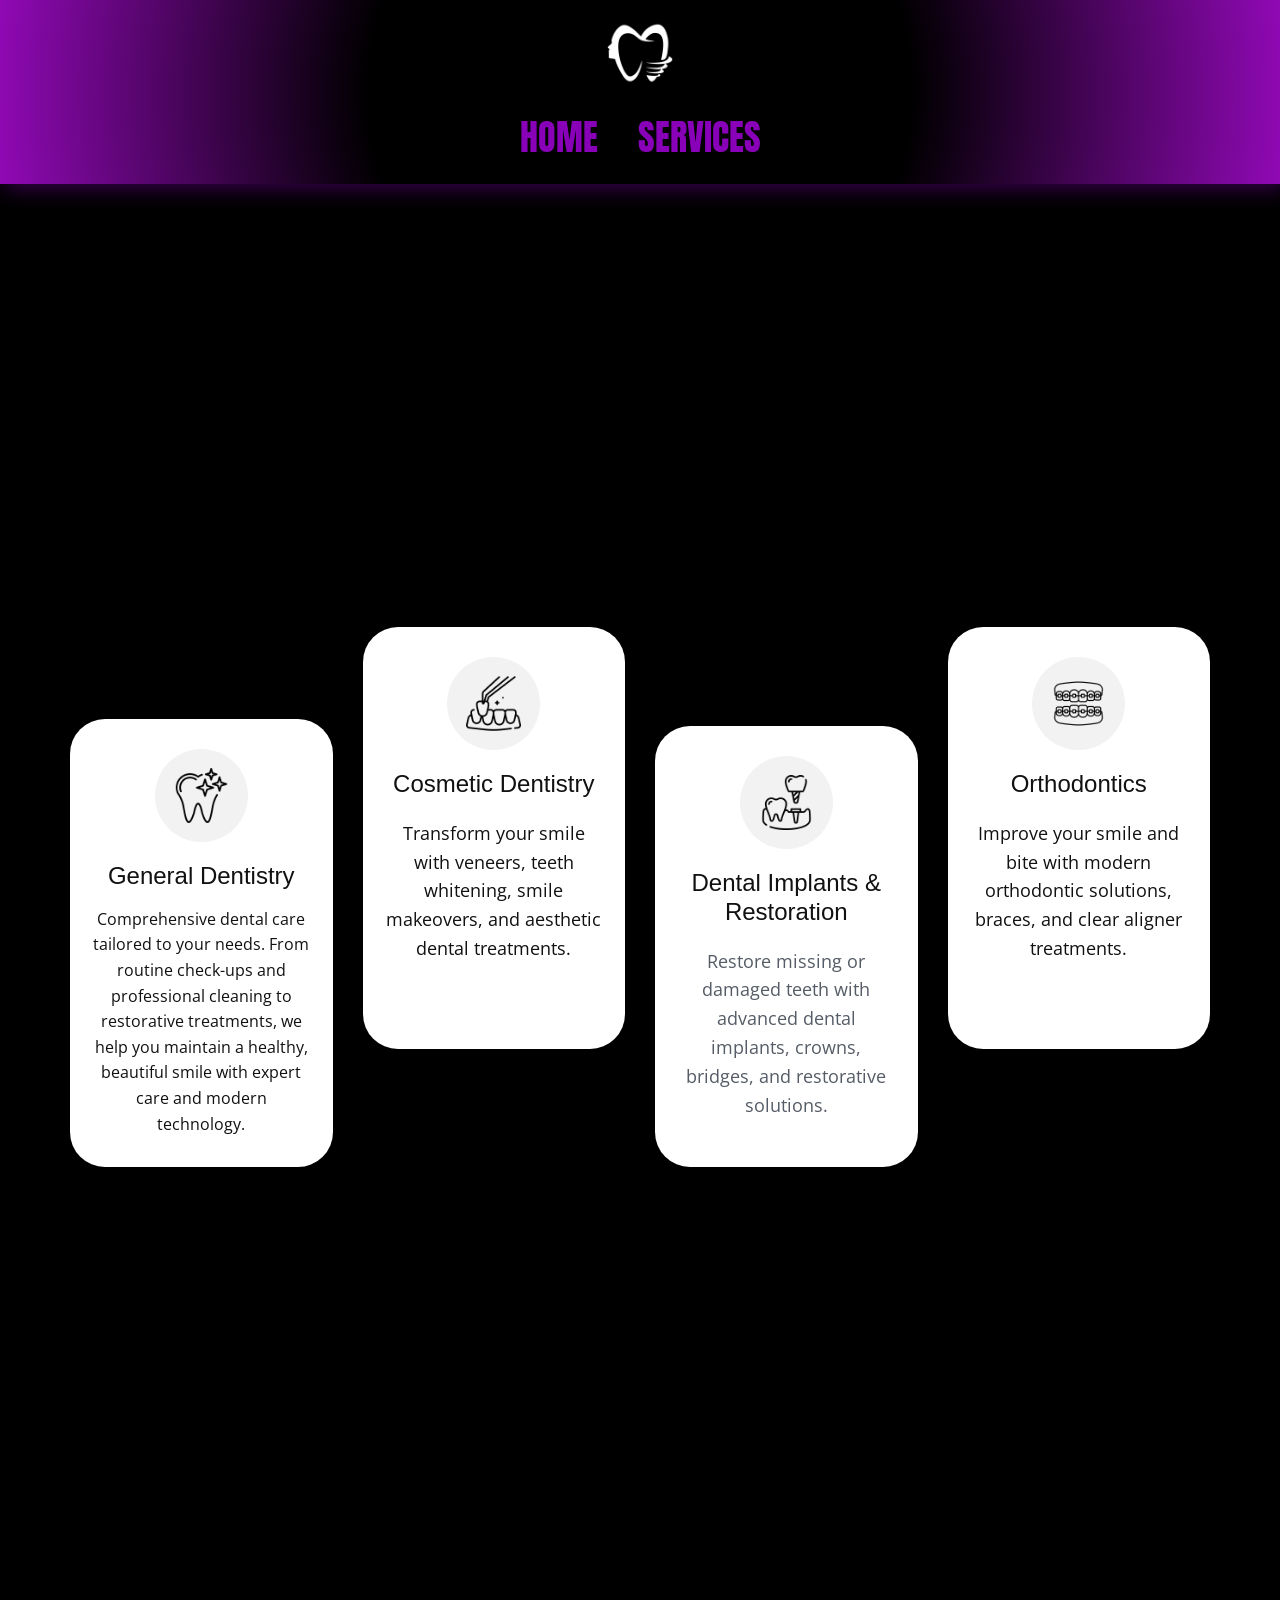
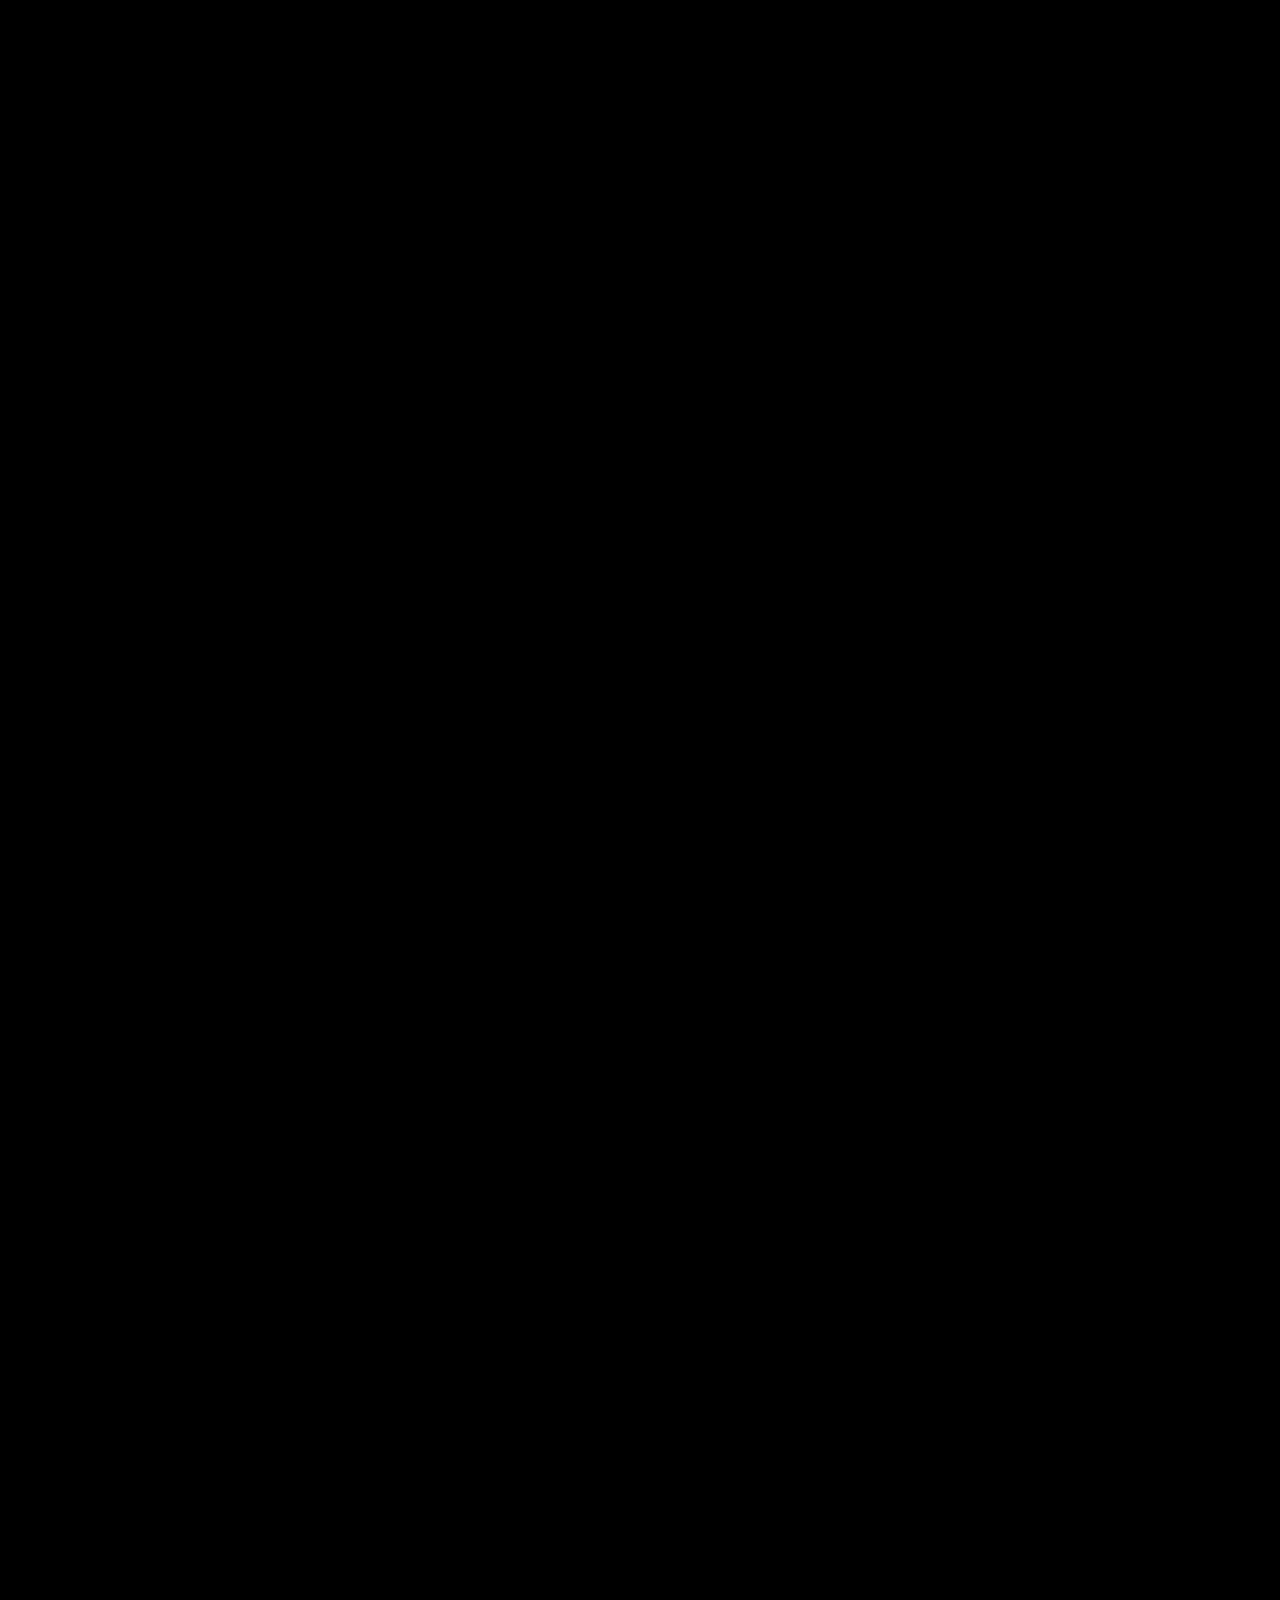
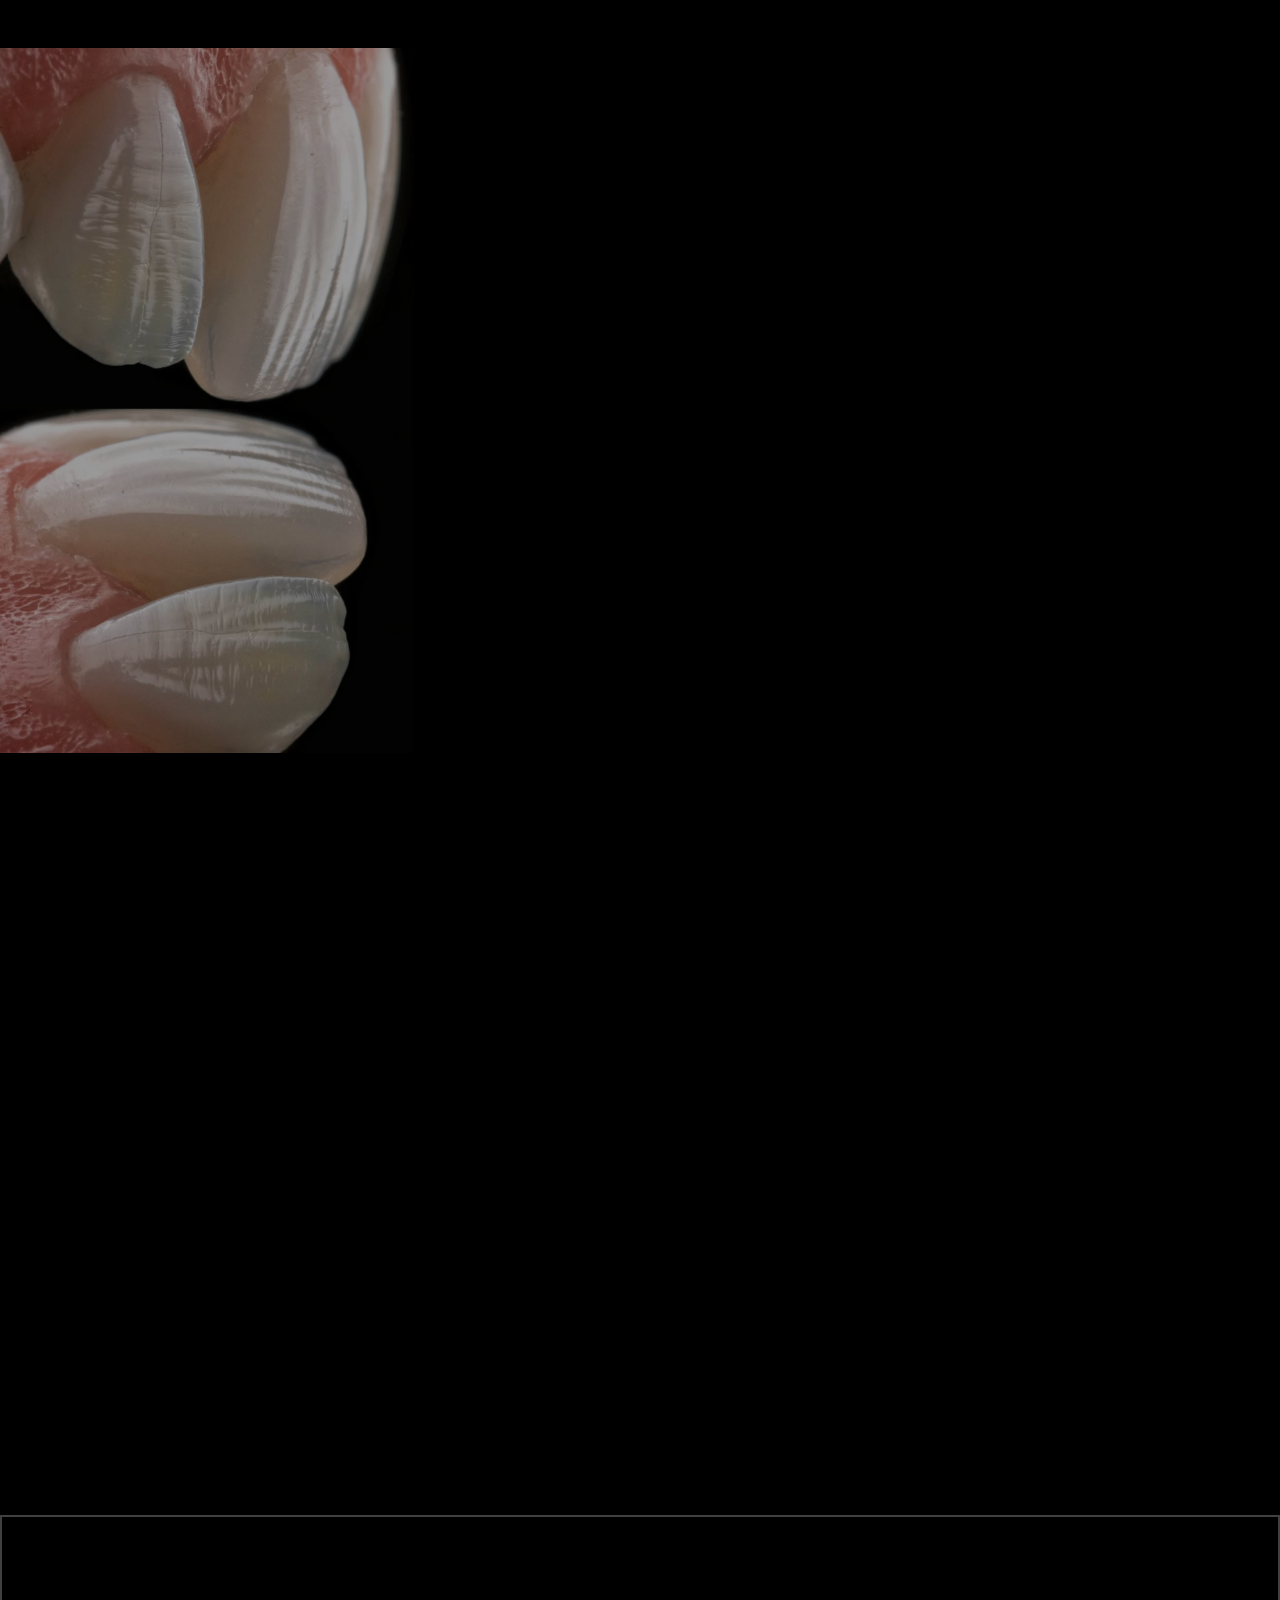
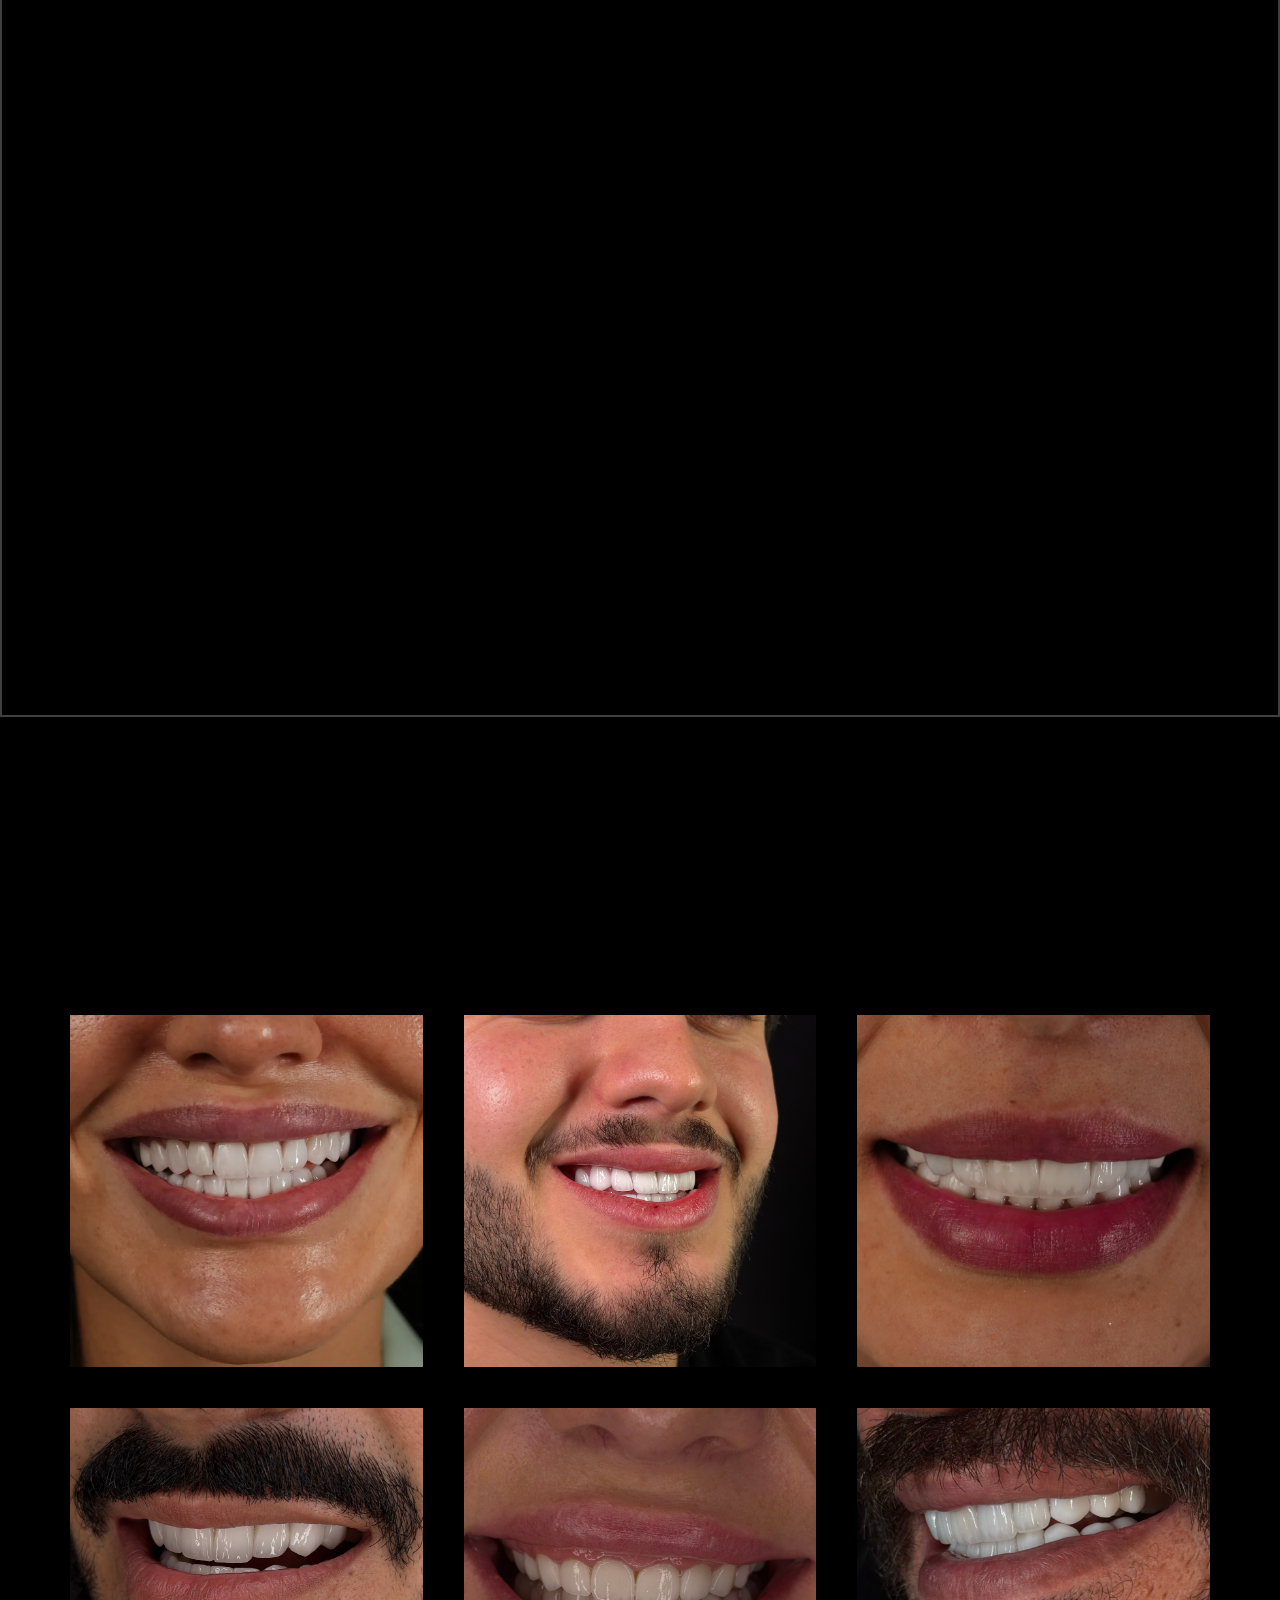
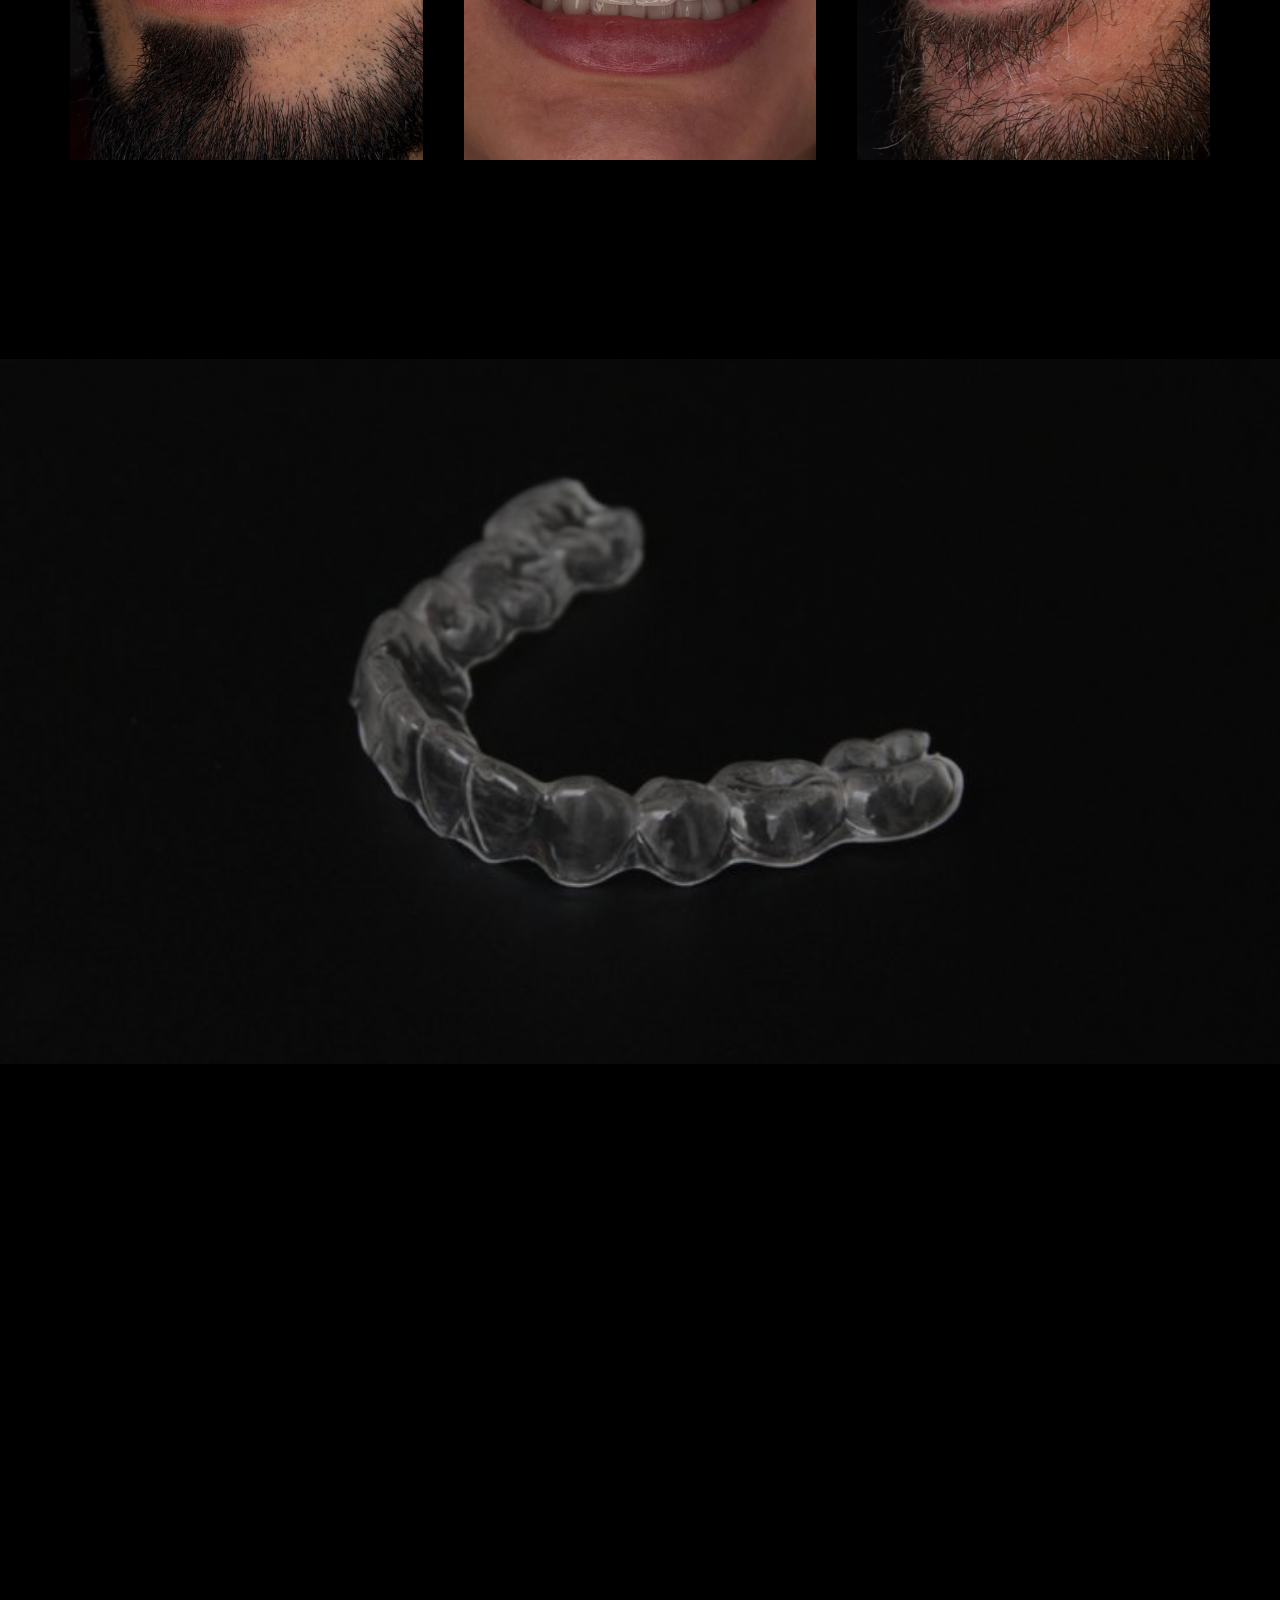
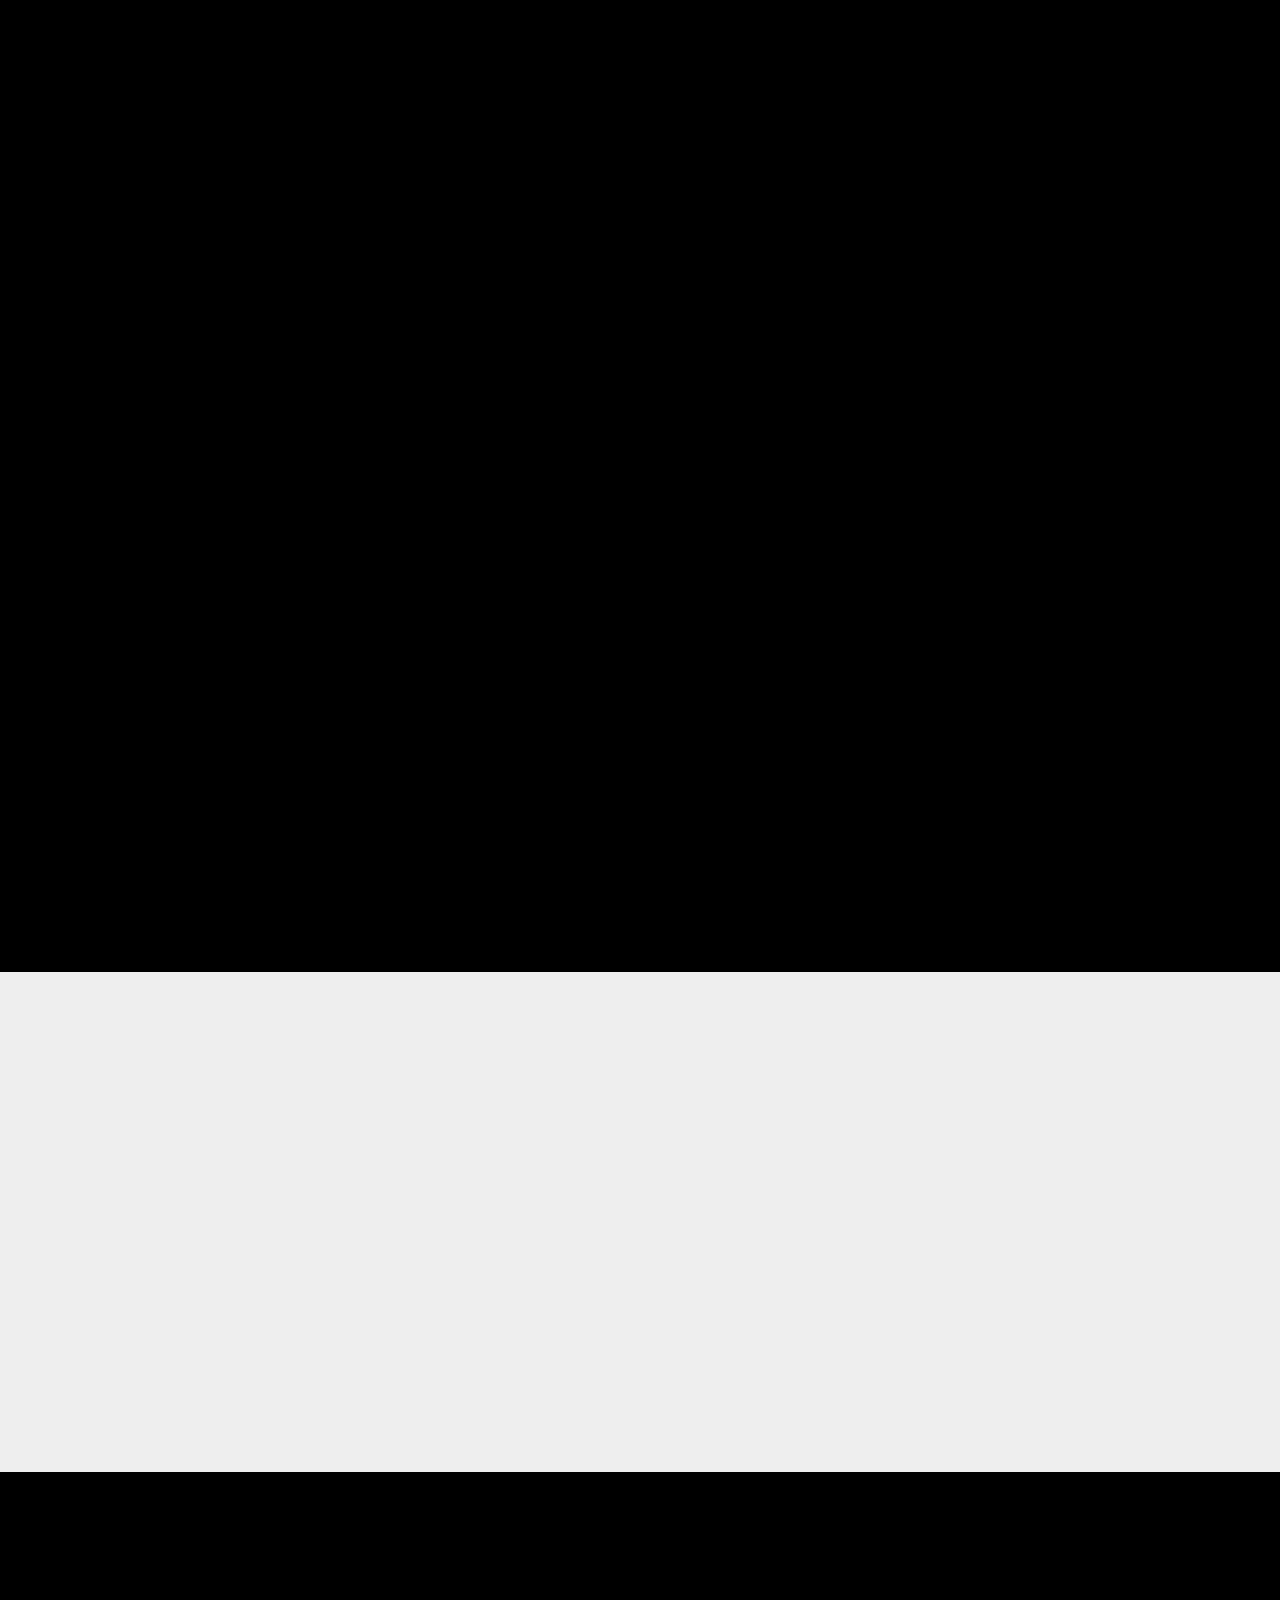
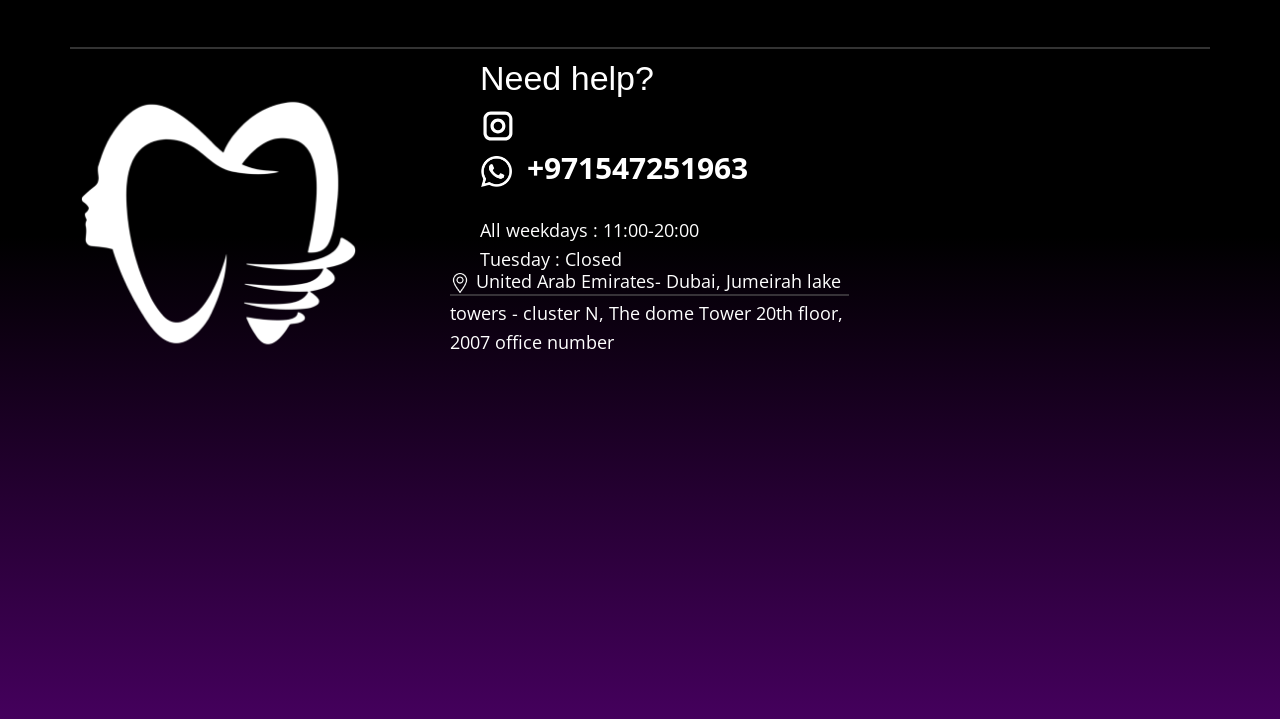
<file: index.html>
<!DOCTYPE html>
<html style="font-size: 16px;" lang="en"><head>
    <meta name="viewport" content="width=device-width, initial-scale=1.0">
    <meta charset="utf-8">
    <meta name="keywords" content="Dental clinic, About smiles​, hollywood smile, ​Ready to change your smile?​, ​About hollywood smiles, ​What People Say?, ​        Our Works, ​Dubai clinics, Our Tea​m, Facts &amp;amp; Questions">
    <meta name="description" content="">
    <title>Home - Medevd Polyclinic</title>
	<link rel="icon" type="imgaes/jpg"  href="images/medved.jpg" media="screen">
    <link rel="stylesheet" href="nicepage.css" media="screen">
<link rel="stylesheet" href="index.css" media="screen">
    <script class="u-script" type="text/javascript" src="jquery.js" defer=""></script>
    <script class="u-script" type="text/javascript" src="nicepage.js" defer=""></script>
    <meta name="generator" content="Nicepage 8.8.2, nicepage.com">
    
    
    
    
    
    
    
    
    
    
    
    
    
    <link id="u-page-google-font" rel="stylesheet" href="https://fonts.googleapis.com/css2?display=swap&amp;family=Open+Sans:ital,wght@0,300;0,400;0,500;0,600;0,700;0,800;1,300;1,400;1,500;1,600;1,700;1,800&amp;family=Alex+Brush:wght@400&amp;family=Anton:wght@400&amp;family=Alexandria:wght@100;200;300;400;500;600;700;800;900">
    <script type="application/ld+json">{
		"@context": "http://schema.org",
		"@type": "Organization",
		"name": "",
		"logo": "images/Untitled-design-11-300x300.png",
		"sameAs": [
				"https://instagram.com/medved.ae"
		]
}</script>
    <meta name="theme-color" content="#86afc0">
    <meta property="og:title" content="Home">
    <meta property="og:type" content="website">
  <meta data-intl-tel-input-cdn-path="intlTelInput/"></head>
  <body data-home-page="Home.html" data-home-page-title="Home" data-path-to-root="./" data-include-products="false" class="u-body u-clearfix u-xl-mode" data-lang="en"><header class="u-box-shadow u-clearfix u-container-align-center u-gradient u-header u-header" id="sec-0168" data-animation-name="" data-animation-duration="0" data-animation-delay="0" data-animation-direction=""><div class="u-clearfix u-sheet u-valign-middle-lg u-valign-middle-md u-valign-middle-sm u-valign-middle-xs u-sheet-1">
        <a href="#" class="u-image u-logo u-image-1" data-image-width="300" data-image-height="300">
          <img src="images/Untitled-design-11-300x300.png" class="u-logo-image u-logo-image-1">
        </a>
        <nav class="u-menu u-menu-one-level u-offcanvas u-menu-1" role="navigation">
          <div class="menu-collapse u-custom-font" style="font-family: Anton; font-size: 2.25rem; text-transform: uppercase;">
            <a class="u-button-style u-custom-border u-custom-text-color u-custom-text-decoration u-custom-text-shadow u-custom-text-shadow-blur u-custom-text-shadow-color u-custom-text-shadow-transparency u-custom-text-shadow-x u-custom-text-shadow-y u-hamburger-link u-nav-link" href="#" tabindex="-1" aria-label="Open menu" aria-controls="0ba1">
              <svg class="u-svg-link" viewBox="0 0 24 24"><use xlink:href="#menu-hamburger"></use></svg>
              <svg class="u-svg-content" version="1.1" id="menu-hamburger" viewBox="0 0 16 16" x="0px" y="0px" xmlns:xlink="http://www.w3.org/1999/xlink" xmlns="http://www.w3.org/2000/svg"><g><rect y="1" width="16" height="2"></rect><rect y="7" width="16" height="2"></rect><rect y="13" width="16" height="2"></rect>
</g></svg>
            </a>
          </div>
          <div class="u-custom-menu u-nav-container">
            <ul role="menubar" class="u-custom-font u-nav u-unstyled u-nav-1"><li role="none" class="u-nav-item"><a role="menuitem" class="u-button-style u-nav-link u-text-custom-color-1 u-nav-link-2" href="./">Home</a>
</li><li role="none" class="u-nav-item"><a role="menuitem" class="u-button-style u-nav-link u-text-custom-color-1 u-nav-link-2" href="Services.html">Services</a>
</li></ul>
          </div>
          <div class="u-custom-menu u-nav-container-collapse" id="0ba1" role="region" aria-label="Menu panel">
            <div class="u-black u-container-style u-inner-container-layout u-opacity u-opacity-95 u-sidenav">
              <div class="u-inner-container-layout u-sidenav-overflow">
                <div class="u-menu-close" tabindex="-1" aria-label="Close menu"></div>
                <ul class="u-align-center u-nav u-popupmenu-items u-unstyled u-nav-2" role="menubar"><li role="none" class="u-nav-item"><a role="menuitem" class="u-button-style u-nav-link" href="./">Home</a>
</li><li role="none" class="u-nav-item"><a role="menuitem" class="u-button-style u-nav-link" href="Services.html">Services</a>
</li></ul>
              </div>
            </div>
            <div class="u-black u-menu-overlay u-opacity u-opacity-70"></div>
          </div>
        </nav>
      </div></header>
    <section class="u-align-center u-black u-clearfix u-container-align-center u-valign-top-lg u-valign-top-xl u-section-1" src="" id="block-1">
      <div class="u-container-style u-expanded-width u-gradient u-group u-image u-image-1" data-animation-name="customAnimationIn" data-animation-duration="2100" data-animation-delay="0" data-animation-direction="" data-image-width="1200" data-image-height="1500">
        <div class="u-container-layout u-valign-top-lg u-valign-top-md u-valign-top-sm u-valign-top-xs u-container-layout-1">
          <h1 class="u-align-center u-custom-font u-text u-text-body-alt-color u-text-default u-text-1">Medved Polyclinic</h1>
        </div>
      </div>
      <div class="data-layout-selected u-clearfix u-gutter-30 u-layout-wrap u-layout-wrap-1">
        <div class="u-layout">
          <div class="u-layout-row">
            <div class="u-size-15 u-size-30-md">
              <div class="u-layout-col">
                <div class="u-container-style u-hidden-sm u-hidden-xs u-layout-cell u-size-20 u-layout-cell-1">
                  <div class="u-container-layout u-container-layout-2"></div>
                </div>
                <div class="u-align-center u-container-align-center u-container-style u-layout-cell u-radius u-shape-round u-size-40 u-white u-layout-cell-2">
                  <div class="u-container-layout u-valign-top-lg u-valign-top-md u-valign-top-sm u-valign-top-xs u-container-layout-3"><span class="u-align-center u-file-icon u-grey-5 u-icon u-icon-circle u-icon-1" data-animation-name="" data-animation-duration="0" data-animation-delay="0" data-animation-direction=""><img src="images/tooth.png" alt=""></span>
                    <h4 class="u-align-center u-text u-text-2"> General Dentistry</h4>
                    <p class="u-align-center u-text u-text-3">Comprehensive dental care tailored to your needs. From routine check-ups and professional cleaning to restorative treatments, we help you maintain a healthy, beautiful smile with expert care and modern technology.</p>
                  </div>
                </div>
              </div>
            </div>
            <div class="u-size-15 u-size-30-md">
              <div class="u-layout-col">
                <div class="u-align-center u-container-align-center u-container-style u-gradient u-layout-cell u-radius u-shape-round u-size-40 u-layout-cell-3">
                  <div class="u-container-layout u-valign-top-lg u-valign-top-md u-valign-top-sm u-valign-top-xs u-container-layout-4"><span class="u-align-center u-file-icon u-grey-5 u-icon u-icon-circle u-icon-2" data-animation-name="" data-animation-duration="0" data-animation-delay="0" data-animation-direction=""><img src="images/veneer.png" alt=""></span>
                    <h4 class="u-align-center u-text u-text-4"> Cosmetic Dentistry</h4>
                    <p class="u-align-center u-text u-text-5"> Transform your smile with veneers, teeth whitening, smile makeovers, and aesthetic dental treatments.</p>
                  </div>
                </div>
                <div class="u-container-style u-hidden-sm u-hidden-xs u-layout-cell u-size-20 u-layout-cell-4">
                  <div class="u-container-layout u-container-layout-5"></div>
                </div>
              </div>
            </div>
            <div class="u-size-15 u-size-30-md">
              <div class="u-layout-col">
                <div class="u-container-style u-hidden-sm u-hidden-xs u-layout-cell u-size-20 u-layout-cell-5">
                  <div class="u-container-layout u-container-layout-6"></div>
                </div>
                <div class="u-align-center u-container-align-center u-container-style u-layout-cell u-radius u-shape-round u-size-40 u-white u-layout-cell-6">
                  <div class="u-container-layout u-valign-top-lg u-valign-top-md u-valign-top-sm u-valign-top-xs u-container-layout-7"><span class="u-align-center u-file-icon u-grey-5 u-icon u-icon-circle u-icon-3" data-animation-name="" data-animation-duration="0" data-animation-delay="0" data-animation-direction=""><img src="images/implant.png" alt=""></span>
                    <h4 class="u-align-center u-text u-text-6"> Dental Implants &amp; Restoration</h4>
                    <p class="u-align-center u-text u-text-palette-5-dark-2 u-text-7"> Restore missing or damaged teeth with advanced dental implants, crowns, bridges, and restorative solutions.</p>
                  </div>
                </div>
              </div>
            </div>
            <div class="u-size-15 u-size-30-md">
              <div class="u-layout-col">
                <div class="u-align-center u-container-align-center u-container-style u-layout-cell u-radius u-shape-round u-size-40 u-white u-layout-cell-7">
                  <div class="u-container-layout u-valign-top-lg u-valign-top-sm u-valign-top-xs u-container-layout-8"><span class="u-align-center u-file-icon u-grey-5 u-icon u-icon-circle u-icon-4" data-animation-name="" data-animation-duration="0" data-animation-delay="0" data-animation-direction=""><img src="images/braces.png" alt=""></span>
                    <h4 class="u-align-center u-text u-text-8"> Orthodontics</h4>
                    <p class="u-align-center u-text u-text-9"> Improve your smile and bite with modern orthodontic solutions, braces, and clear aligner treatments.</p>
                  </div>
                </div>
                <div class="u-container-style u-hidden-sm u-hidden-xs u-layout-cell u-size-20 u-layout-cell-8">
                  <div class="u-container-layout u-container-layout-9"></div>
                </div>
              </div>
            </div>
          </div>
        </div>
      </div>
      
    </section>
    <section class="u-black u-clearfix u-container-align-center u-section-2" id="block-2">
      <div class="u-clearfix u-sheet u-valign-middle u-sheet-1">
        <div class="data-layout-selected u-clearfix u-expanded-width u-layout-wrap u-layout-wrap-1">
          <div class="u-layout">
            <div class="u-layout-row">
              <div class="u-container-align-left u-container-style u-layout-cell u-size-32 u-layout-cell-1" data-animation-name="fadeIn" data-animation-duration="1500" data-animation-delay="500">
                <div class="u-container-layout u-valign-middle-lg u-valign-middle-md u-valign-middle-sm u-valign-middle-xs u-container-layout-1">
                  <h2 class="u-align-left u-custom-font u-text u-text-1"> About MEDVED POLYCLINIC</h2>
                  <ul class="u-align-left u-custom-list u-spacing-10 u-text u-text-2">
                    <li style="padding-left: 9px;">
                      <div class="u-list-icon u-text-custom-color-1">
                        <svg class="u-svg-content" viewBox="0 0 512 512" id="svg-6b0f"><path d="m202.6 478-202.6-186.6 70.5-76.6 121.5 111.9 239.4-292.7 80.6 65.9z" fill="currentColor"></path></svg>
                      </div> Cosmetic Dentistry &amp; Smile Design
                    </li>
                    <li style="padding-left: 9px;">
                      <div class="u-list-icon u-text-custom-color-1">
                        <svg class="u-svg-content" viewBox="0 0 512 512" id="svg-6b0f"><path d="m202.6 478-202.6-186.6 70.5-76.6 121.5 111.9 239.4-292.7 80.6 65.9z" fill="currentColor"></path></svg>
                      </div>Veneers &amp; Hollywood Smile
                    </li>
                    <li style="padding-left: 9px;">
                      <div class="u-list-icon u-text-custom-color-1">
                        <svg class="u-svg-content" viewBox="0 0 512 512" id="svg-6b0f"><path d="m202.6 478-202.6-186.6 70.5-76.6 121.5 111.9 239.4-292.7 80.6 65.9z" fill="currentColor"></path></svg>
                      </div><span style="font-size: 1.125rem; background-color: #000000; color: #ffffff; font-family: 'Open Sans',sans-serif;">Dental Implants &amp; Crowns<br></span>
                    </li>
                    <li style="padding-left: 9px;">
                      <div class="u-list-icon u-text-custom-color-1">
                        <svg class="u-svg-content" viewBox="0 0 512 512" id="svg-6b0f"><path d="m202.6 478-202.6-186.6 70.5-76.6 121.5 111.9 239.4-292.7 80.6 65.9z" fill="currentColor"></path></svg>
                      </div><span style="font-size: 1.125rem; background-color: #000000; color: #ffffff; font-family: 'Open Sans',sans-serif;">Root Canal Treatment &amp; Fillings</span>
                    </li>
                    <li style="padding-left: 9px;">
                      <div class="u-list-icon u-text-custom-color-1">
                        <svg class="u-svg-content" viewBox="0 0 512 512" id="svg-6b0f"><path d="m202.6 478-202.6-186.6 70.5-76.6 121.5 111.9 239.4-292.7 80.6 65.9z" fill="currentColor"></path></svg>
                      </div><span style="font-size: 1.125rem; background-color: #000000; color: #ffffff; font-family: 'Open Sans',sans-serif;">Teeth Whitening &amp; Professional Cleaning<br></span>
                    </li>
                    <li style="padding-left: 9px;">
                      <div class="u-list-icon u-text-custom-color-1">
                        <svg class="u-svg-content" viewBox="0 0 512 512" id="svg-6b0f"><path d="m202.6 478-202.6-186.6 70.5-76.6 121.5 111.9 239.4-292.7 80.6 65.9z" fill="currentColor"></path></svg>
                      </div><span style="font-size: 1.125rem; background-color: #000000; color: #ffffff; font-family: 'Open Sans',sans-serif;">Orthodontics &amp; Clear Aligners<br></span>
                    </li>
                    <li style="padding-left: 9px;">
                      <div class="u-list-icon u-text-custom-color-1">
                        <svg class="u-svg-content" viewBox="0 0 512 512" id="svg-6b0f"><path d="m202.6 478-202.6-186.6 70.5-76.6 121.5 111.9 239.4-292.7 80.6 65.9z" fill="currentColor"></path></svg>
                      </div><span style="font-size: 1.125rem; background-color: #000000; color: #ffffff; font-family: 'Open Sans',sans-serif;">General &amp; Preventive Dentistry<br></span>
                    </li>
                  </ul>
                </div>
              </div>
              <div class="u-container-align-center u-container-style u-layout-cell u-size-28 u-layout-cell-2">
                <div class="u-container-layout u-valign-middle u-container-layout-2">
                  <img class="u-image u-image-round u-radius u-image-1" src="images/Untitled-design-11-300x300.png" alt="" data-image-width="300" data-image-height="300" data-animation-name="customAnimationIn" data-animation-duration="1500" data-animation-delay="700">
                </div>
              </div>
            </div>
          </div>
        </div>
      </div>
    </section>
    <section class="u-black u-clearfix u-container-align-center u-section-3" id="block-3">
      <div class="u-clearfix u-sheet u-valign-middle u-sheet-1">
        <h2 class="u-align-center u-custom-font u-text u-text-default u-text-1" data-animation-name="customAnimationIn" data-animation-duration="1500"> Discover Your Smile Possibilities</h2>
        <div class="u-expanded-width u-list u-list-1">
          <div class="u-repeater u-repeater-1">
            <div class="u-container-style u-image u-image-round u-list-item u-radius-25 u-repeater-item u-shading u-image-1" data-image-width="1200" data-image-height="2119" data-animation-name="customAnimationIn" data-animation-duration="1500" data-animation-delay="500">
              <div class="u-container-layout u-similar-container u-valign-bottom-lg u-valign-bottom-md u-valign-bottom-sm u-valign-bottom-xs u-container-layout-1">
                <div class="u-border-3 u-border-white u-line u-line-horizontal u-opacity u-opacity-45 u-line-1" data-animation-name="customAnimationIn" data-animation-duration="1500" data-animation-delay="500"></div>
                <h4 class="u-text u-text-default u-text-2" data-animation-name="customAnimationIn" data-animation-duration="1750" data-animation-delay="500"> Signature Smile Design</h4>
                <p class="u-text u-text-default u-text-3" data-animation-name="customAnimationIn" data-animation-duration="1500" data-animation-delay="700"> Personalized smile transformations designed to complement your facial features.</p>
              </div>
            </div>
            <div class="u-container-style u-image u-image-round u-list-item u-radius-25 u-repeater-item u-shading u-image-2" data-image-width="736" data-image-height="736" data-animation-name="customAnimationIn" data-animation-duration="1500" data-animation-delay="500">
              <div class="u-container-layout u-similar-container u-valign-bottom-lg u-valign-bottom-md u-valign-bottom-sm u-valign-bottom-xs u-container-layout-2">
                <div class="u-border-3 u-border-white u-line u-line-horizontal u-opacity u-opacity-45 u-line-2" data-animation-name="customAnimationIn" data-animation-duration="1500" data-animation-delay="500"></div>
                <h4 class="u-text u-text-default u-text-4" data-animation-name="customAnimationIn" data-animation-duration="1750" data-animation-delay="500"> Clear Aligners</h4>
                <p class="u-text u-text-default u-text-5" data-animation-name="customAnimationIn" data-animation-duration="1500" data-animation-delay="700"> Modern orthodontic solutions to help you achieve a straighter, more balanced smile.</p>
              </div>
            </div>
            <div class="u-container-style u-image u-image-round u-list-item u-radius-25 u-repeater-item u-shading u-image-3" data-image-width="736" data-image-height="1308" data-animation-name="customAnimationIn" data-animation-duration="1500" data-animation-delay="500">
              <div class="u-container-layout u-similar-container u-valign-bottom-lg u-valign-bottom-md u-valign-bottom-sm u-valign-bottom-xs u-container-layout-3">
                <div class="u-border-3 u-border-white u-line u-line-horizontal u-opacity u-opacity-45 u-line-3" data-animation-name="customAnimationIn" data-animation-duration="1500" data-animation-delay="500"></div>
                <h4 class="u-text u-text-default u-text-6" data-animation-name="customAnimationIn" data-animation-duration="1750" data-animation-delay="500"> Teeth Whitening</h4>
                <p class="u-text u-text-default u-text-7" data-animation-name="customAnimationIn" data-animation-duration="1500" data-animation-delay="700"> Professional whitening treatments for a brighter, refreshed smile.</p>
              </div>
            </div>
            <div class="u-container-style u-image u-image-round u-list-item u-radius-25 u-repeater-item u-shading u-image-4" data-image-width="1080" data-image-height="1080" data-animation-name="customAnimationIn" data-animation-duration="1500" data-animation-delay="750">
              <div class="u-container-layout u-similar-container u-valign-bottom-lg u-valign-bottom-md u-valign-bottom-sm u-valign-bottom-xs u-container-layout-4">
                <div class="u-border-3 u-border-white u-line u-line-horizontal u-opacity u-opacity-45 u-line-4" data-animation-name="customAnimationIn" data-animation-duration="1500" data-animation-delay="500"></div>
                <h4 class="u-text u-text-default u-text-8" data-animation-name="customAnimationIn" data-animation-duration="1750" data-animation-delay="500"> Dental Implants</h4>
                <p class="u-text u-text-default u-text-9" data-animation-name="customAnimationIn" data-animation-duration="1500" data-animation-delay="700"> Advanced solutions for replacing missing teeth and restoring function.</p>
              </div>
            </div>
            <div class="u-container-style u-image u-image-round u-list-item u-radius-25 u-repeater-item u-shading u-image-5" data-image-width="736" data-image-height="1308" data-animation-name="customAnimationIn" data-animation-duration="1500" data-animation-delay="750">
              <div class="u-container-layout u-similar-container u-valign-bottom-lg u-valign-bottom-md u-valign-bottom-sm u-valign-bottom-xs u-container-layout-5">
                <div class="u-border-3 u-border-white u-line u-line-horizontal u-opacity u-opacity-45 u-line-5" data-animation-name="customAnimationIn" data-animation-duration="1500" data-animation-delay="500"></div>
                <h4 class="u-text u-text-default u-text-10" data-animation-name="customAnimationIn" data-animation-duration="1750" data-animation-delay="500"> Crowns &amp; Bridges</h4>
                <p class="u-text u-text-default u-text-11" data-animation-name="customAnimationIn" data-animation-duration="1500" data-animation-delay="700"> Restore damaged or missing teeth with functional and aesthetic restorations.</p>
              </div>
            </div>
            <div class="u-container-style u-image u-image-round u-list-item u-radius-25 u-repeater-item u-shading u-image-6" data-image-width="1199" data-image-height="1499" data-animation-name="customAnimationIn" data-animation-duration="1500" data-animation-delay="750">
              <div class="u-container-layout u-similar-container u-valign-bottom-lg u-valign-bottom-md u-valign-bottom-sm u-valign-bottom-xs u-container-layout-6">
                <div class="u-border-3 u-border-white u-line u-line-horizontal u-opacity u-opacity-45 u-line-6" data-animation-name="customAnimationIn" data-animation-duration="1500" data-animation-delay="500"></div>
                <h4 class="u-text u-text-default u-text-12" data-animation-name="customAnimationIn" data-animation-duration="1750" data-animation-delay="500"> Preventive Dental Care</h4>
                <p class="u-text u-text-default u-text-13" data-animation-name="customAnimationIn" data-animation-duration="1500" data-animation-delay="700"> Maintain healthy teeth and gums through regular checkups and professional cleaning.</p>
              </div>
            </div>
          </div>
        </div>
      </div>
    </section>
    <section class="skrollable u-clearfix u-custom-color-2 u-uploaded-video u-section-4" id="block-4">
      <img class="custom-expanded u-image u-image-1" src="images/836e235ddab8fb905e5a72e7f5402ff8.jpg" data-image-width="1200" data-image-height="2119">
      <h2 class="u-align-center u-custom-font u-text u-text-default u-text-1" data-animation-name="customAnimationIn" data-animation-duration="1500" data-animation-delay="0"> Your Dream Smile Begins Here.</h2>
      <p class="u-align-center u-text u-text-2" data-animation-name="customAnimationIn" data-animation-duration="1500" data-animation-delay="500"> Experience personalized dental care where advanced technology, clinical expertise, and aesthetic precision come together to create smiles designed around you.</p>
      <a href="https://www.instagram.com/medved.ae" class="u-active-white u-align-center u-border-2 u-border-active-white u-border-hover-white u-border-white u-btn u-btn-round u-button-style u-hover-white u-none u-radius-50 u-text-active-black u-text-body-alt-color u-text-hover-black u-btn-1" data-animation-name="customAnimationIn" data-animation-duration="1000" data-animation-delay="700"> Get Free Consultation</a>
    </section>
    <section class="u-black u-clearfix u-container-align-center-md u-container-align-center-sm u-container-align-center-xs u-section-5" id="block-5">
      <div class="u-clearfix u-sheet u-valign-middle-md u-valign-middle-sm u-valign-middle-xs u-sheet-1">
        <div class="data-layout-selected u-clearfix u-expanded-width u-gutter-30 u-layout-wrap u-layout-wrap-1">
          <div class="u-layout">
            <div class="u-layout-row">
              <div class="u-container-align-center u-container-style u-image u-image-round u-layout-cell u-radius u-right-cell u-size-26-lg u-size-26-xl u-size-60-md u-size-60-sm u-size-60-xs u-image-1" data-image-width="736" data-image-height="1308" data-animation-name="customAnimationIn" data-animation-duration="1500" data-animation-delay="500">
                <div class="u-container-layout u-container-layout-1"></div>
              </div>
              <div class="u-align-center u-container-align-center u-container-style u-grey-5 u-layout-cell u-left-cell u-radius u-shape-round u-size-34-lg u-size-34-xl u-size-60-md u-size-60-sm u-size-60-xs u-layout-cell-2" data-animation-name="flipIn" data-animation-duration="1500" data-animation-delay="700" data-animation-direction="X">
                <div class="u-container-layout u-valign-middle-lg u-valign-middle-md u-valign-middle-sm u-valign-middle-xs u-container-layout-2">
                  <h2 class="u-align-center u-custom-font u-text u-text-1"> Where Expertise Meets Exceptional Care.</h2>
                  <p class="u-align-center u-text u-text-font u-text-2"> Located in the heart of Dubai, Medved Polyclinic brings together experienced medical professionals, advanced dental technology, and a personalized approach to patient care.<br>From smile transformations and dental implants to comprehensive dental treatments, we are dedicated to delivering exceptional care, natural-looking results, and lasting confidence.
                  </p>
                  <div class="u-expanded-width u-list u-list-1">
                    <div class="u-repeater u-repeater-1">
                      <div class="u-container-style u-list-item u-repeater-item">
                        <div class="u-container-layout u-similar-container u-valign-top u-container-layout-3">
                          <h3 class="u-align-center u-text u-text-black u-text-3" data-animation-name="counter" data-animation-event="scroll" data-animation-duration="3000">20K+</h3>
                          <h6 class="u-align-center u-text u-text-4"> happy clients</h6>
                        </div>
                      </div>
                      <div class="u-container-style u-list-item u-repeater-item">
                        <div class="u-container-layout u-similar-container u-valign-top u-container-layout-4">
                          <h3 class="u-align-center u-text u-text-black u-text-5" data-animation-name="counter" data-animation-event="scroll" data-animation-duration="3000"> 15+</h3>
                          <h6 class="u-align-center u-text u-text-6"> years of experience</h6>
                        </div>
                      </div>
                      <div class="u-container-style u-list-item u-repeater-item">
                        <div class="u-container-layout u-similar-container u-valign-top u-container-layout-5">
                          <h3 class="u-align-center u-text u-text-black u-text-7" data-animation-name="counter" data-animation-event="scroll" data-animation-duration="3000">13</h3>
                          <h6 class="u-align-center u-text u-text-8">awards<br>
                          </h6>
                        </div>
                      </div>
                    </div>
                  </div>
                </div>
              </div>
            </div>
          </div>
        </div>
      </div>
    </section>
    <section class="u-align-left u-border-2 u-border-grey-75 u-clearfix u-container-align-center u-container-align-left u-custom-color-2 u-section-6" id="block-6">
      <div class="u-clearfix u-sheet u-valign-middle u-sheet-1">
        <h2 class="u-align-center u-custom-font u-text u-text-default u-text-1" data-animation-name="customAnimationIn" data-animation-duration="1500" data-animation-delay="200"> What People Say?</h2>
        <div class="u-expanded-width u-list u-list-1">
          <div class="u-repeater u-repeater-1">
            <div class="u-align-left u-container-align-left u-container-style u-list-item u-radius u-repeater-item u-shape-round u-white u-list-item-1" data-animation-name="customAnimationIn" data-animation-duration="1500" data-animation-delay="500">
              <div class="u-container-layout u-similar-container u-valign-top-lg u-valign-top-md u-valign-top-sm u-valign-top-xs u-container-layout-1">
                <h5 class="u-align-left u-custom-font u-text u-text-custom-color-2 u-text-2"> Yasemin Guzelel</h5>
                <p class="u-align-left u-custom-font u-text u-text-3"> كل الشكر والتقدير للدكتور زياد على شغله الرائع واهتمامه الكبير بالتفاصيل. دكتور متميز بأخلاقه واحترافيته وحرصه على راحة المريض ورضاه. سعيد جدًا بالنتيجة وبالتجربة بشكل عام، وشكرًا للدكتور زياد ولكامل فريق العيادة على حسن التعامل والاهتمام. أنصح فيه وبكل ثقة! 🦷‏</p>
                <div class="u-align-left u-border-2 u-border-custom-color-4 u-expanded-width u-line u-line-horizontal u-line-1"></div>
              </div>
            </div>
            <div class="u-align-left u-container-align-left u-container-style u-list-item u-radius u-repeater-item u-shape-round u-white u-list-item-2" data-animation-name="customAnimationIn" data-animation-duration="1500" data-animation-delay="500">
              <div class="u-container-layout u-similar-container u-valign-top-lg u-valign-top-md u-valign-top-sm u-valign-top-xs u-container-layout-2">
                <h5 class="u-align-left u-custom-font u-text u-text-black u-text-4"> Onyeka Okolie</h5>
                <p class="u-align-left u-custom-font u-text u-text-5"> Absolutely love my new look! The results exceeded my expectations. My teeth look beautiful, natural and perfectly aligned. I couldn't be happier with the transformation. Definitely worth it!”‏</p>
                <div class="u-align-left u-border-2 u-border-custom-color-4 u-expanded-width u-line u-line-horizontal u-line-2"></div>
              </div>
            </div>
            <div class="u-align-left u-container-align-left u-container-style u-list-item u-radius u-repeater-item u-shape-round u-white u-list-item-3" data-animation-name="customAnimationIn" data-animation-duration="1500" data-animation-delay="500">
              <div class="u-container-layout u-similar-container u-valign-top-lg u-valign-top-md u-valign-top-sm u-valign-top-xs u-container-layout-3">
                <h5 class="u-align-left u-custom-font u-text u-text-black u-text-6"> Elena Vasyatina</h5>
                <p class="u-align-left u-custom-font u-text u-text-7">Очень хорошая клиника, осталась довольна визитом. Персонал приятный и внимательный, всё прошло спокойно и комфортно. Врач всё объяснил, ответил на вопросы и сделал всё очень аккуратно. Видно, что здесь действительно знают своё дело. Обязательно буду обращаться ещё и могу смело рекомендовать!‏</p>
                <div class="u-align-left u-border-2 u-border-custom-color-4 u-expanded-width u-line u-line-horizontal u-line-3"></div>
              </div>
            </div>
          </div>
        </div>
      </div>
    </section>
    <section class="u-align-center u-black u-clearfix u-container-align-center u-valign-top u-section-7" id="block-7">
      <div class="u-align-center u-container-align-center u-container-style u-custom-color-2 u-expanded-width-lg u-expanded-width-xl u-expanded-width-xs u-group u-radius u-shape-round u-group-1" data-animation-name="flipIn" data-animation-duration="1000" data-animation-delay="0" data-animation-direction="X">
        <div class="u-container-layout u-valign-top u-container-layout-1">
          <h2 class="u-align-center u-custom-font u-text u-text-default u-text-1" data-animation-name="customAnimationIn" data-animation-duration="1500" data-animation-delay="500"> The Art of Smile Transformation</h2>
          <p class="u-align-center u-text u-text-2" data-animation-name="fadeIn" data-animation-duration="1500" data-animation-delay="600"> Discover the beauty of precision, artistry, and personalized cosmetic dentistry at Medved Polyclinic.Explore our collection of real smile transformations, where every detail is carefully designed to enhance natural beauty, facial harmony, and confidence.</p>
        </div>
      </div>
      <div class="u-gallery u-layout-grid u-lightbox u-show-text-on-hover u-gallery-1">
        <div class="u-gallery-inner u-gallery-inner-1">
          <div class="u-effect-fade u-effect-hover-zoom u-gallery-item">
            <div class="u-back-slide" data-image-width="900" data-image-height="1600">
              <img class="u-back-image u-expanded" src="images/AKGpihbPm8VHvsxvRqGJq2UUboyE4oBTkUKJnO-qreaguRu84o7jGhqZxk1AAKZzHKFSKWyEgekG_hw5xNKe9XxzXaWvJaRaJmrXPWos1600-rw-v1.jpeg">
            </div>
            <div class="u-over-slide u-shading u-over-slide-1"></div>
          </div>
          <div class="u-effect-fade u-effect-hover-zoom u-gallery-item">
            <div class="u-back-slide" data-image-width="1701" data-image-height="3024">
              <img class="u-back-image u-expanded u-back-image-2" src="images/Untitleddesign3.png">
            </div>
            <div class="u-over-slide u-shading u-over-slide-2"></div>
          </div>
          <div class="u-effect-fade u-effect-hover-zoom u-gallery-item">
            <div class="u-back-slide" data-image-width="1701" data-image-height="3024">
              <img class="u-back-image u-expanded" src="images/Untitleddesign5.png">
            </div>
            <div class="u-over-slide u-shading u-over-slide-3"></div>
          </div>
          <div class="u-effect-fade u-effect-hover-zoom u-gallery-item">
            <div class="u-back-slide" data-image-width="1418" data-image-height="2520">
              <img class="u-back-image u-expanded" src="images/Untitleddesign7.png">
            </div>
            <div class="u-over-slide u-shading u-over-slide-4"></div>
          </div>
          <div class="u-effect-fade u-effect-hover-zoom u-gallery-item">
            <div class="u-back-slide" data-image-width="2268" data-image-height="4032">
              <img class="u-back-image u-expanded u-back-image-5" src="images/Untitleddesign9.png">
            </div>
            <div class="u-over-slide u-shading u-over-slide-5"></div>
          </div>
          <div class="u-effect-fade u-effect-hover-zoom u-gallery-item">
            <div class="u-back-slide" data-image-width="1701" data-image-height="3024">
              <img class="u-back-image u-expanded" src="images/Untitleddesign11.png">
            </div>
            <div class="u-over-slide u-shading u-over-slide-6"></div>
          </div>
        </div>
      </div>
      <a href="https://www.instagram.com/medved.ae" class="u-active-grey-80 u-align-left u-border-2 u-border-active-grey-80 u-border-custom-color-4 u-border-hover-grey-80 u-btn u-btn-round u-button-style u-hover-grey-80 u-none u-radius u-btn-1" data-animation-name="customAnimationIn" data-animation-duration="1500" data-animation-delay="700" data-animation-direction="">view more</a>
    </section>
    <section class="skrollable u-clearfix u-image u-shading u-uploaded-video u-section-8" data-image-width="736" data-image-height="736" id="block-8">
      <div class="u-clearfix u-sheet u-valign-middle-lg u-valign-middle-md u-valign-middle-sm u-valign-middle-xs u-sheet-1">
        <h2 class="u-align-center u-custom-font u-text u-text-default u-text-1" data-animation-name="customAnimationIn" data-animation-duration="1500" data-animation-delay="0"> Your Perfect Smile, Designed with Precision.</h2>
        <p class="u-align-center u-text u-text-2" data-animation-name="customAnimationIn" data-animation-duration="1500" data-animation-delay="500"> At Medved Polyclinic, we combine advanced cosmetic dentistry, modern technology, and artistic expertise to create smiles that reflect your individuality.From porcelain veneers and Hollywood Smile transformations to personalized smile design, every detail is carefully planned to achieve beautiful, natural-looking results.</p>
      </div>
    </section>
    <section class="u-black u-clearfix u-container-align-center u-section-9" id="block-9">
      <div class="u-clearfix u-sheet u-valign-middle u-sheet-1">
        <div class="custom-expanded data-layout-selected u-clearfix u-gutter-30 u-layout-wrap u-layout-wrap-1">
          <div class="u-gutter-0 u-layout">
            <div class="u-layout-row">
              <div class="u-container-align-left u-container-style u-layout-cell u-size-32-lg u-size-32-xl u-size-60-md u-size-60-sm u-size-60-xs u-layout-cell-1" data-animation-name="customAnimationIn" data-animation-duration="1500" data-animation-delay="500">
                <div class="u-container-layout u-valign-middle u-container-layout-1">
                  <h3 class="u-align-left u-custom-font u-text u-text-1"> Why Choose Medved Polyclinic?</h3>
                  <div class="u-expanded-width u-list u-list-1">
                    <div class="u-repeater u-repeater-1">
                      <div class="u-container-style u-list-item u-repeater-item">
                        <div class="u-container-layout u-similar-container u-valign-top-xl u-container-layout-2">
                          <h4 class="u-text u-text-default u-text-2"> Aesthetic Excellence</h4>
                          <div class="u-border-3 u-border-palette-1-light-2 u-line u-line-horizontal u-line-1"></div>
                          <p class="u-text u-text-default u-text-3"> Beautiful, natural-looking smiles designed to complement your unique facial features.</p>
                        </div>
                      </div>
                      <div class="u-container-style u-list-item u-repeater-item">
                        <div class="u-container-layout u-similar-container u-valign-top-xl u-container-layout-3">
                          <h4 class="u-text u-text-default u-text-4"> Personalized Smile Design</h4>
                          <div class="u-border-3 u-border-palette-1-light-2 u-line u-line-horizontal u-line-2"></div>
                          <p class="u-text u-text-default u-text-5"> Every smile transformation is thoughtfully planned around your individual goals.</p>
                        </div>
                      </div>
                      <div class="u-container-style u-list-item u-repeater-item">
                        <div class="u-container-layout u-similar-container u-valign-top-xl u-container-layout-4">
                          <h4 class="u-text u-text-default u-text-6"> Quality &amp; Precision</h4>
                          <div class="u-border-3 u-border-palette-1-light-2 u-line u-line-horizontal u-line-3"></div>
                          <p class="u-text u-text-default u-text-7"> A commitment to careful treatment planning, quality materials, and attention to detail.</p>
                        </div>
                      </div>
                      <div class="u-container-style u-list-item u-repeater-item">
                        <div class="u-container-layout u-similar-container u-valign-top-xl u-container-layout-5">
                          <h4 class="u-text u-text-default u-text-8"> Patient-Centered Care</h4>
                          <div class="u-border-3 u-border-palette-1-light-2 u-line u-line-horizontal u-line-4"></div>
                          <p class="u-text u-text-default u-text-9"> A welcoming experience built around your comfort, confidence, and dental needs.</p>
                        </div>
                      </div>
                    </div>
                  </div>
                </div>
              </div>
              <div class="u-container-align-center-xl u-container-style u-layout-cell u-size-28-lg u-size-28-xl u-size-60-md u-size-60-sm u-size-60-xs u-layout-cell-2">
                <div class="u-container-layout u-valign-middle-sm u-valign-middle-xl u-valign-middle-xs u-container-layout-6">
                  <img class="u-expanded-width-sm u-expanded-width-xs u-image u-image-round u-radius u-image-1" src="images/Untitled-design-11-300x300.png" alt="" data-image-width="300" data-image-height="300" data-animation-name="customAnimationIn" data-animation-duration="1500" data-animation-delay="500">
                </div>
              </div>
            </div>
          </div>
        </div>
      </div>
    </section>
    <section class="u-align-center u-black u-clearfix u-container-align-center u-section-10" id="block-10">
      <div class="u-clearfix u-sheet u-valign-middle-lg u-valign-middle-md u-valign-middle-sm u-valign-middle-xs u-sheet-1">
        <h2 class="u-align-center u-custom-font u-text u-text-default u-text-1" data-animation-name="customAnimationIn" data-animation-duration="1500" data-animation-delay="200"> Meet the Experts Behind Your Smile</h2>
        <p class="u-align-center u-text u-text-2" data-animation-name="fadeIn" data-animation-duration="1500" data-animation-delay="200"> At Medved Polyclinic, exceptional smiles begin with exceptional professionals.Meet our dedicated team of dental experts, bringing together clinical knowledge, artistic precision, and a passion for creating beautiful, natural-looking smiles.Your confidence is our inspiration. Your smile is our masterpiece.</p>
        <div class="u-expanded-width u-list u-list-1">
          <div class="u-repeater u-repeater-1">
            <div class="u-align-center u-container-align-center u-container-style u-list-item u-radius u-repeater-item u-shape-round u-white u-list-item-1" data-animation-name="customAnimationIn" data-animation-duration="1500" data-animation-delay="500">
              <div class="u-container-layout u-similar-container u-valign-top u-container-layout-1">
                <img alt="" class="u-expanded-width u-image u-image-round u-radius u-image-1" data-image-width="512" data-image-height="512" src="images/drmh.jpeg">
                <h4 class="u-align-center u-text u-text-3">Dr. Mohammad Shubbar </h4>
                <h6 class="u-align-center u-text u-text-grey-50 u-text-4"> General Dentist</h6>
              </div>
            </div>
            <div class="u-align-center u-container-align-center u-container-style u-list-item u-radius u-repeater-item u-shape-round u-white u-list-item-2" data-animation-name="customAnimationIn" data-animation-duration="1500" data-animation-delay="500">
              <div class="u-container-layout u-similar-container u-valign-top u-container-layout-2">
                <img alt="" class="u-expanded-width u-image u-image-round u-radius u-image-2" data-image-width="1445" data-image-height="1088" src="images/drza.jpeg">
                <h4 class="u-align-center u-text u-text-5">Dr. Ziad Abdelbaki</h4>
                <h6 class="u-align-center u-text u-text-grey-50 u-text-6"> General Dentist</h6>
              </div>
            </div>
            <div class="u-align-center u-container-align-center u-container-style u-list-item u-radius u-repeater-item u-shape-round u-white u-list-item-3" data-animation-name="customAnimationIn" data-animation-duration="1500" data-animation-delay="500">
              <div class="u-container-layout u-similar-container u-valign-top u-container-layout-3">
                <img alt="" class="u-expanded-width u-image u-image-round u-radius u-image-3" data-image-width="512" data-image-height="512" src="images/drmdh.jpeg">
                <h4 class="u-align-center u-text u-text-7">Dr. Madhuriya </h4>
                <h6 class="u-align-center u-text u-text-grey-50 u-text-8">General Dentist</h6>
              </div>
            </div>
          </div>
        </div>
      </div>
    </section>
    <section class="u-clearfix u-grey-light-2 u-typography-custom-page-typography-12--Map u-section-11" id="block-13">
      <div class="u-expanded u-grey-light-2 u-map">
        <div class="embed-responsive">
          <iframe class="embed-responsive-item" src="https://maps.google.com/maps?output=embed&amp;q=medved%20polyclinic%0A&amp;t=m" data-map="[base64]"></iframe>
        </div>
      </div>
    </section>
    
    
    
    <footer class="u-align-center u-clearfix u-container-align-center u-footer u-gradient u-footer" id="sec-143b"><div class="u-clearfix u-sheet u-valign-middle-lg u-valign-middle-md u-valign-middle-sm u-valign-middle-xs u-sheet-1">
        <div class="u-border-2 u-border-grey-60 u-expanded-width u-line u-line-horizontal u-opacity u-opacity-50 u-line-1"></div>
        <div class="data-layout-selected u-clearfix u-expanded-width u-layout-wrap u-layout-wrap-1">
          <div class="u-layout">
            <div class="u-layout-row">
              <div class="u-container-style u-layout-cell u-size-20-lg u-size-20-xl u-size-30-md u-size-30-sm u-size-30-xs u-layout-cell-1">
                <div class="u-container-layout u-valign-top-lg u-valign-top-md u-valign-top-sm u-valign-top-xs u-container-layout-1">
                  <a href="" class="u-image u-logo u-image-1" data-image-width="300" data-image-height="300">
                    <img src="images/Untitled-design-11-300x300.png" class="u-logo-image u-logo-image-1">
                  </a>
                </div>
              </div>
              <div class="u-container-style u-layout-cell u-shape-rectangle u-size-21-lg u-size-21-xl u-size-30-md u-size-30-sm u-size-30-xs u-layout-cell-2">
                <div class="u-container-layout u-container-layout-2">
                  <h3 class="u-align-left u-text u-text-body-alt-color u-text-1"> Need help?</h3>
                  <div class="u-social-icons u-social-icons-1">
                    <a class="u-social-url" title="instagram" target="_blank" href="https://instagram.com/medved.ae"><span class="u-icon u-social-icon u-social-instagram u-text-white u-icon-1"><svg class="u-svg-link" preserveAspectRatio="xMidYMin slice" viewBox="0 0 112 112" style=""><use xlink:href="#svg-af1e"></use></svg><svg class="u-svg-content" viewBox="0 0 112 112" x="0" y="0" id="svg-af1e"><path fill="currentColor" d="M55.9,32.9c-12.8,0-23.2,10.4-23.2,23.2s10.4,23.2,23.2,23.2s23.2-10.4,23.2-23.2S68.7,32.9,55.9,32.9z
	 M55.9,69.4c-7.4,0-13.3-6-13.3-13.3c-0.1-7.4,6-13.3,13.3-13.3s13.3,6,13.3,13.3C69.3,63.5,63.3,69.4,55.9,69.4z"></path><path fill="currentColor" d="M78.2,11H33.5C21,11,10.8,21.3,10.8,33.7v44.7c0,12.6,10.2,22.8,22.7,22.8h44.7c12.6,0,22.7-10.2,22.7-22.7
	V33.7C100.8,21.1,90.6,11,78.2,11z M91,78.4c0,7.1-5.8,12.8-12.8,12.8H33.5c-7.1,0-12.8-5.8-12.8-12.8V33.7
	c0-7.1,5.8-12.8,12.8-12.8h44.7c7.1,0,12.8,5.8,12.8,12.8V78.4z"></path></svg></span>
                    </a>
                  </div>
                  <p class="u-text u-text-palette-1-base u-text-2"><span class="u-file-icon u-icon u-icon-2" data-animation-name="" data-animation-duration="0" data-animation-delay="0" data-animation-direction=""><img src="images/whatsapp-792058cd.png" alt=""></span>
                    <a href="tel:+971547251963" class="u-active-none u-border-none u-btn u-button-link u-button-style u-hover-none u-none u-text-active-white u-text-hover-white u-text-white u-btn-1" data-animation-name="" data-animation-duration="0" data-animation-delay="0" data-animation-direction="">+971547251963</a>
                  </p>
                  <p class="u-text u-text-body-alt-color u-text-3"> All weekdays : 11:00-20:00<br>Tuesday : Closed
                  </p>
                  <div class="u-border-2 u-border-grey-60 u-expanded-width u-line u-line-horizontal u-opacity u-opacity-50 u-line-2"></div>
                  <p class="u-text u-text-default u-text-4"></p>
                  <p class="u-text u-text-body-alt-color u-text-default u-text-5"><span class="u-file-icon u-icon u-text-white u-icon-3"><img src="images/2838912-05a28158.png" alt=""></span>United Arab Emirates- Dubai, Jumeirah lake towers - cluster N, The dome Tower 20th floor, 2007 office number
                  </p>

  
</body></html>
</file>
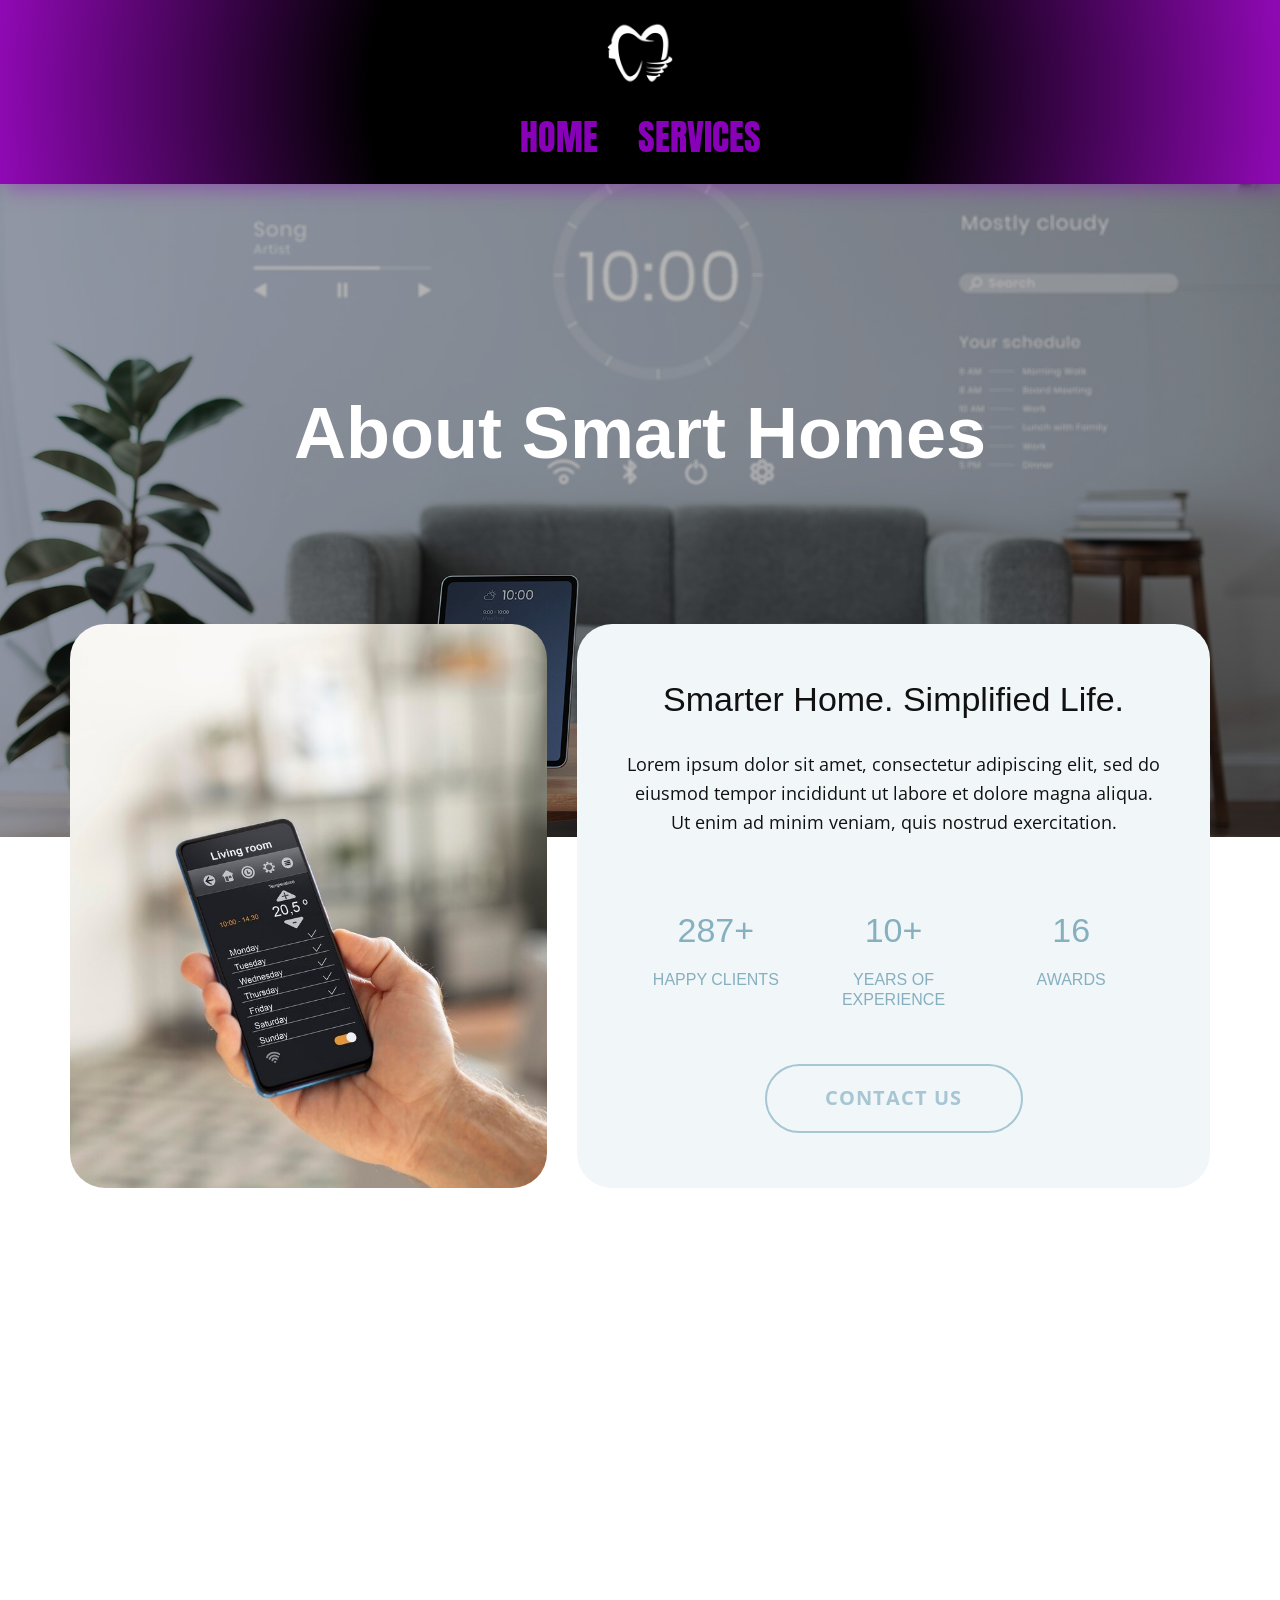
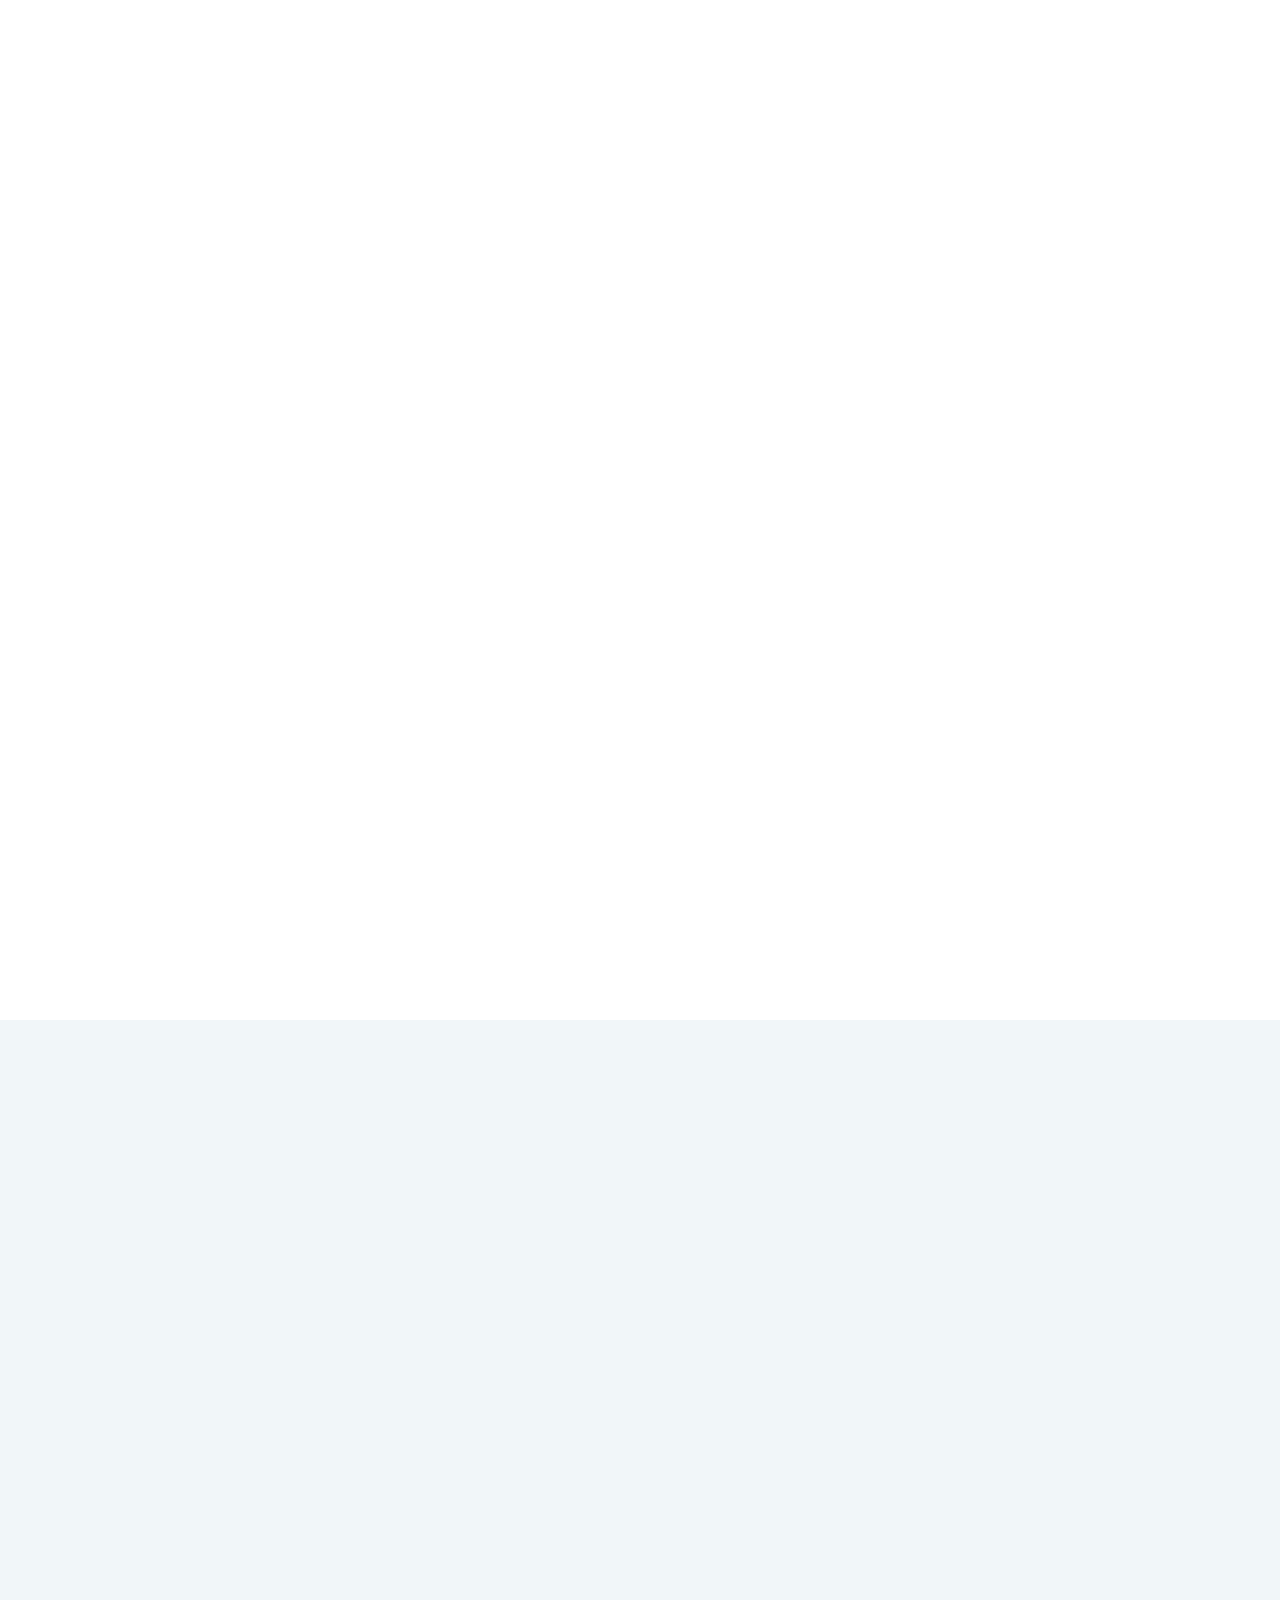
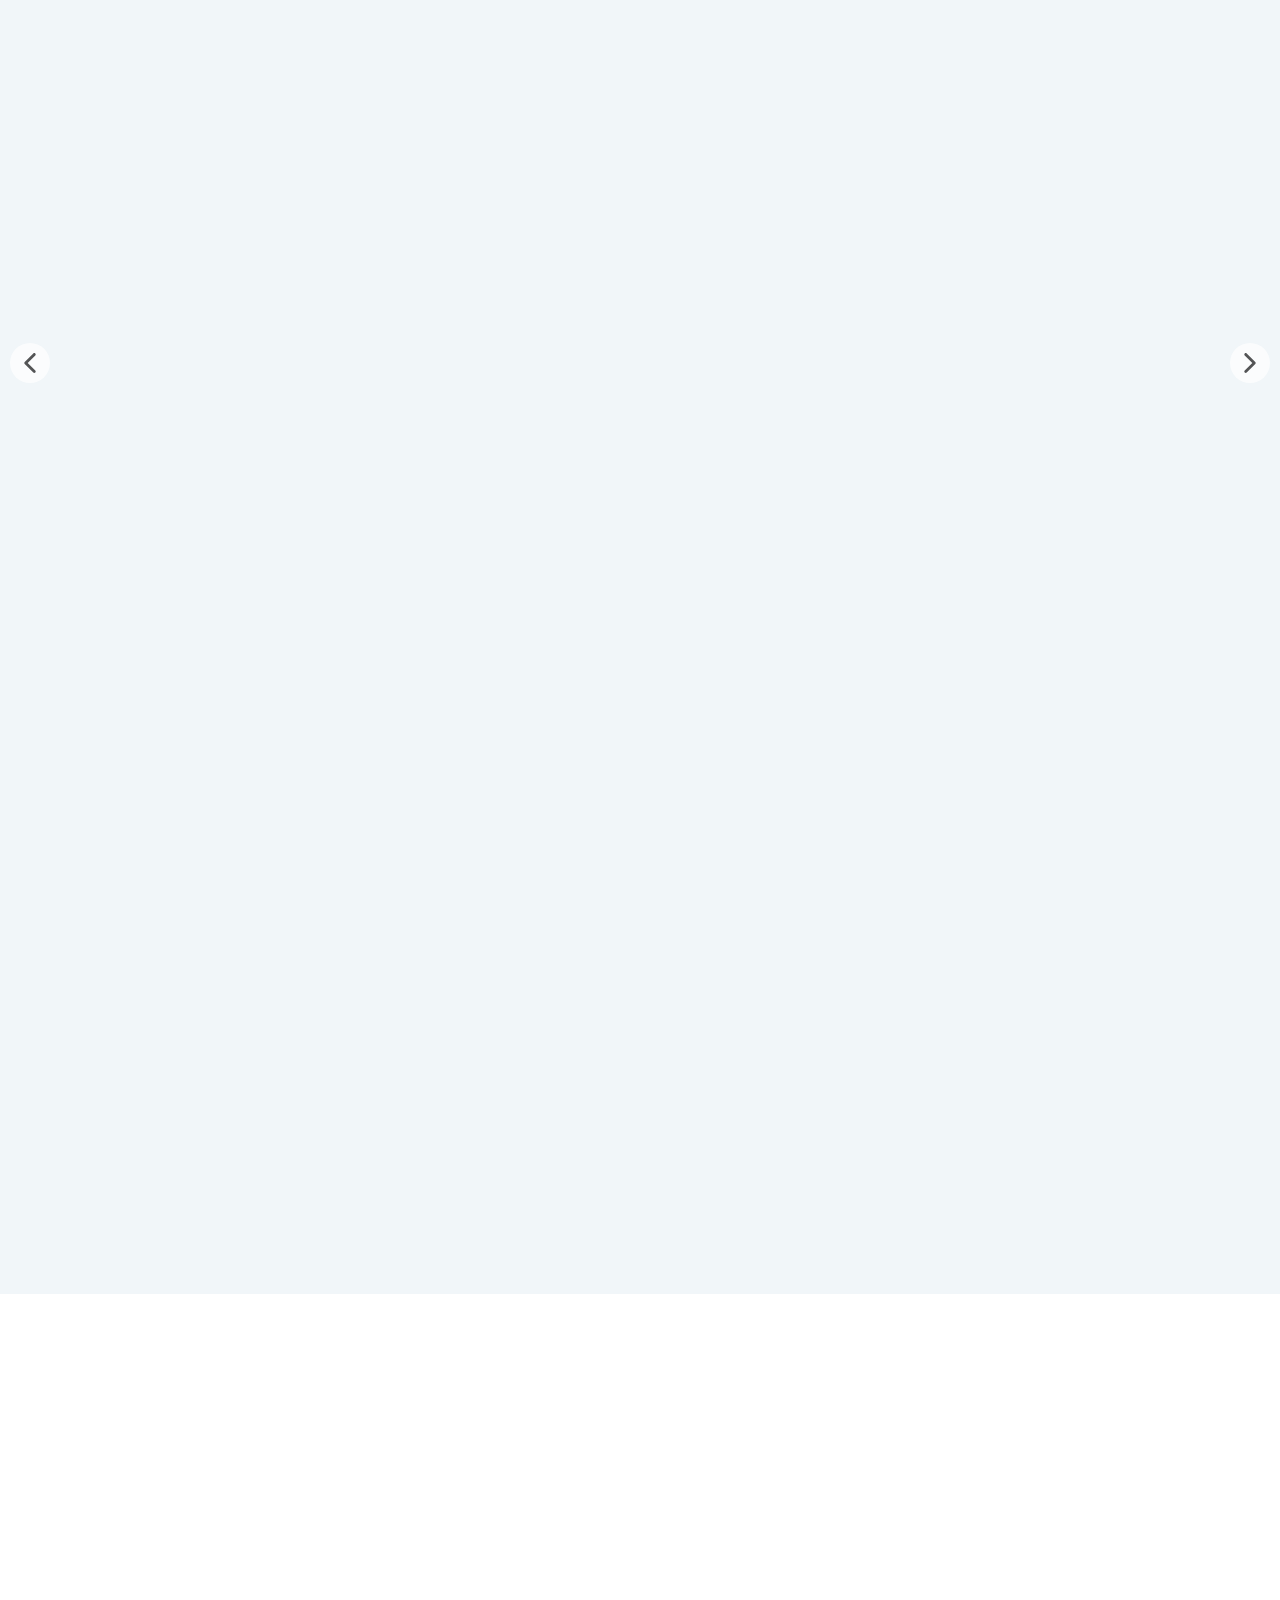
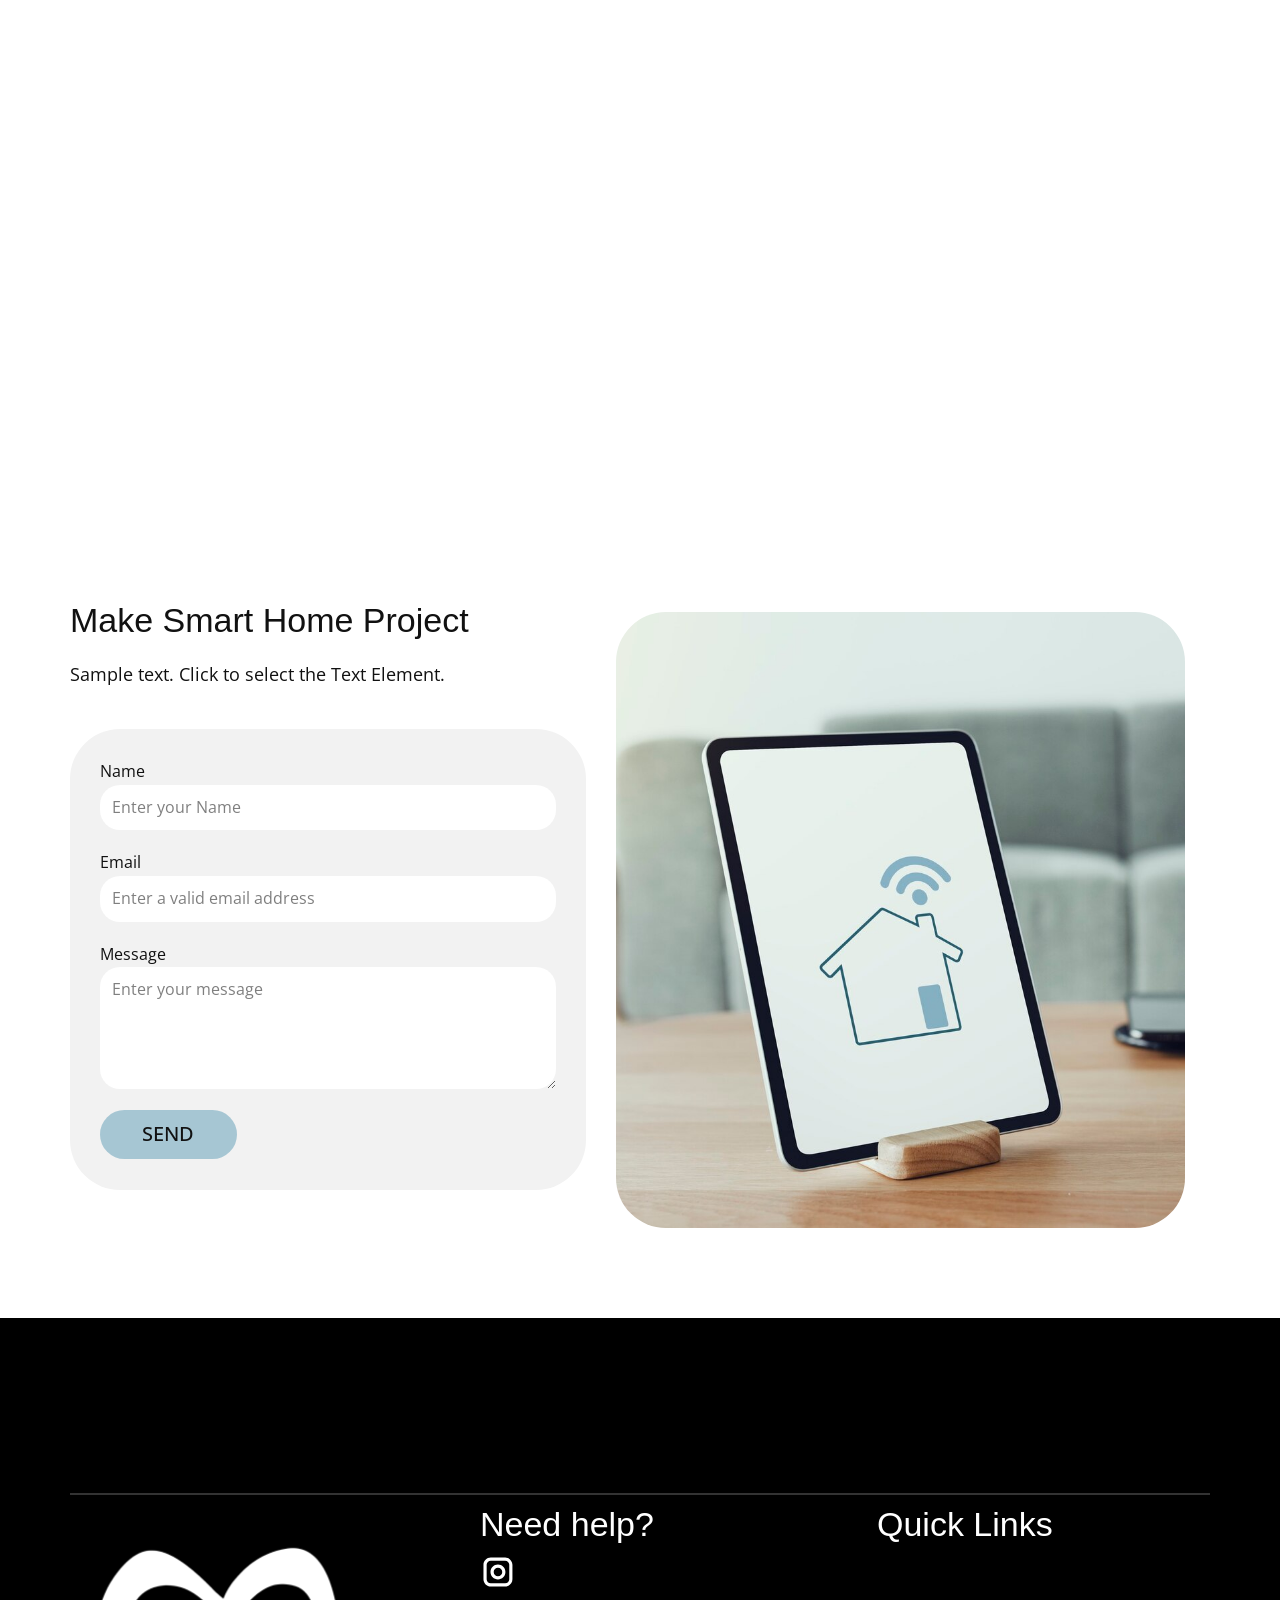
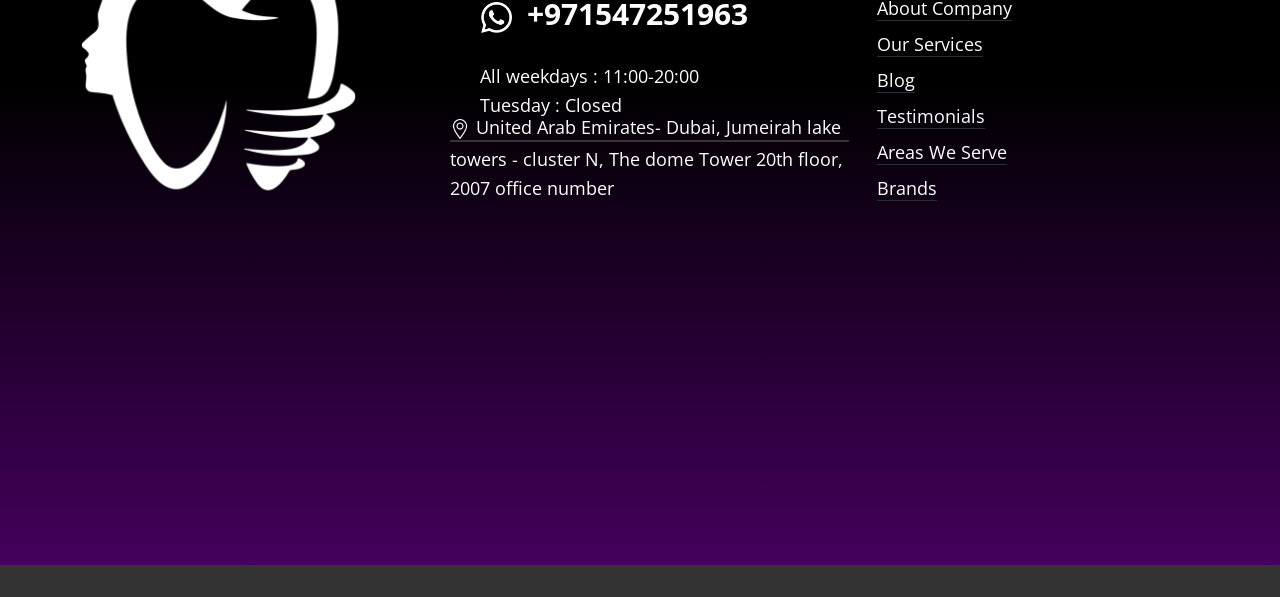
<file: About.html>
<!DOCTYPE html>
<html style="font-size: 16px;" lang="en"><head>
    <meta name="viewport" content="width=device-width, initial-scale=1.0">
    <meta charset="utf-8">
    <meta name="keywords" content="About Smart Homes, ​People Trust Us, Who We are, ​Know more about Smart Home, ​Our Services, About Smart Home​, Our Tea​m">
    <meta name="description" content="">
    <title>About</title>
    <link rel="stylesheet" href="nicepage.css" media="screen">
<link rel="stylesheet" href="About.css" media="screen">
    <script class="u-script" type="text/javascript" src="jquery.js" defer=""></script>
    <script class="u-script" type="text/javascript" src="nicepage.js" defer=""></script>
    <meta name="generator" content="Nicepage 8.8.2, nicepage.com">
    
    
    
    
    
    
    
    
    
    
    <link id="u-page-google-font" rel="stylesheet" href="https://fonts.googleapis.com/css2?display=swap&amp;family=Open+Sans:ital,wght@0,300;0,400;0,500;0,600;0,700;0,800;1,300;1,400;1,500;1,600;1,700;1,800&amp;family=Anton:wght@400">
    <script type="application/ld+json">{
		"@context": "http://schema.org",
		"@type": "Organization",
		"name": "",
		"logo": "images/Untitled-design-11-300x300.png",
		"sameAs": [
				"https://instagram.com/medved.ae"
		]
}</script>
    <meta name="theme-color" content="#86afc0">
    <meta property="og:title" content="About">
    <meta property="og:type" content="website">
  <meta name="referrer" content="origin"><meta data-intl-tel-input-cdn-path="intlTelInput/"></head>
  <body data-path-to-root="./" data-include-products="false" class="u-body u-clearfix u-xl-mode" data-lang="en"><header class="u-box-shadow u-clearfix u-container-align-center u-gradient u-header u-header" id="sec-0168" data-animation-name="" data-animation-duration="0" data-animation-delay="0" data-animation-direction=""><div class="u-clearfix u-sheet u-valign-middle-lg u-valign-middle-md u-valign-middle-sm u-valign-middle-xs u-sheet-1">
        <a href="#" class="u-image u-logo u-image-1" data-image-width="300" data-image-height="300">
          <img src="images/Untitled-design-11-300x300.png" class="u-logo-image u-logo-image-1">
        </a>
        <nav class="u-menu u-menu-one-level u-offcanvas u-menu-1" role="navigation">
          <div class="menu-collapse u-custom-font" style="font-family: Anton; font-size: 2.25rem; text-transform: uppercase;">
            <a class="u-button-style u-custom-border u-custom-text-color u-custom-text-decoration u-custom-text-shadow u-custom-text-shadow-blur u-custom-text-shadow-color u-custom-text-shadow-transparency u-custom-text-shadow-x u-custom-text-shadow-y u-hamburger-link u-nav-link" href="#" tabindex="-1" aria-label="Open menu" aria-controls="0ba1">
              <svg class="u-svg-link" viewBox="0 0 24 24"><use xlink:href="#menu-hamburger"></use></svg>
              <svg class="u-svg-content" version="1.1" id="menu-hamburger" viewBox="0 0 16 16" x="0px" y="0px" xmlns:xlink="http://www.w3.org/1999/xlink" xmlns="http://www.w3.org/2000/svg"><g><rect y="1" width="16" height="2"></rect><rect y="7" width="16" height="2"></rect><rect y="13" width="16" height="2"></rect>
</g></svg>
            </a>
          </div>
          <div class="u-custom-menu u-nav-container">
            <ul role="menubar" class="u-custom-font u-nav u-unstyled u-nav-1"><li role="none" class="u-nav-item"><a role="menuitem" class="u-button-style u-nav-link u-text-custom-color-1 u-nav-link-2" href="./">Home</a>
</li><li role="none" class="u-nav-item"><a role="menuitem" class="u-button-style u-nav-link u-text-custom-color-1 u-nav-link-2" href="Services.html">Services</a>
</li></ul>
          </div>
          <div class="u-custom-menu u-nav-container-collapse" id="0ba1" role="region" aria-label="Menu panel">
            <div class="u-black u-container-style u-inner-container-layout u-opacity u-opacity-95 u-sidenav">
              <div class="u-inner-container-layout u-sidenav-overflow">
                <div class="u-menu-close" tabindex="-1" aria-label="Close menu"></div>
                <ul class="u-align-center u-nav u-popupmenu-items u-unstyled u-nav-2" role="menubar"><li role="none" class="u-nav-item"><a role="menuitem" class="u-button-style u-nav-link" href="./">Home</a>
</li><li role="none" class="u-nav-item"><a role="menuitem" class="u-button-style u-nav-link" href="Services.html">Services</a>
</li></ul>
              </div>
            </div>
            <div class="u-black u-menu-overlay u-opacity u-opacity-70"></div>
          </div>
        </nav>
      </div></header>
    <section class="u-align-center u-clearfix u-container-align-center u-container-align-center-xs u-valign-top-xs u-white u-section-1" src="" id="block-1">
      <div class="skrollable u-container-align-center u-container-style u-expanded-width-lg u-expanded-width-xl u-expanded-width-xs u-group u-image u-shading u-image-1" data-image-width="1980" data-image-height="1321" data-animation-name="flipIn" data-animation-duration="1500" data-animation-delay="0" data-animation-direction="X">
        <div class="u-container-layout u-valign-top u-container-layout-1">
          <h1 class="u-align-center u-text u-text-body-alt-color u-text-default u-text-1">About Smart Homes</h1>
        </div>
      </div>
      <div class="custom-expanded data-layout-selected u-clearfix u-gutter-30 u-layout-wrap u-layout-wrap-1">
        <div class="u-layout">
          <div class="u-layout-row">
            <div class="u-container-align-center u-container-style u-image u-image-round u-layout-cell u-radius u-right-cell u-size-26-lg u-size-26-xl u-size-60-md u-size-60-sm u-size-60-xs u-image-2" data-image-width="740" data-image-height="1110" data-animation-name="customAnimationIn" data-animation-duration="1500" data-animation-delay="500">
              <div class="u-container-layout u-container-layout-2"></div>
            </div>
            <div class="u-align-center u-container-align-center u-container-style u-layout-cell u-left-cell u-palette-1-light-3 u-radius u-shape-round u-size-34-lg u-size-34-xl u-size-60-md u-size-60-sm u-size-60-xs u-layout-cell-2" data-animation-name="customAnimationIn" data-animation-duration="1500" data-animation-delay="700" data-animation-direction="X">
              <div class="u-container-layout u-valign-middle u-container-layout-3">
                <h3 class="u-align-center u-text u-text-2"> Smarter Home. Simplified Life.</h3>
                <p class="u-align-center u-text u-text-font u-text-3"> Lorem ipsum dolor sit amet, consectetur adipiscing elit, sed do eiusmod tempor incididunt ut labore et dolore magna aliqua. Ut enim ad minim veniam, quis nostrud exercitation. </p>
                <div class="u-expanded-width u-list u-list-1">
                  <div class="u-repeater u-repeater-1">
                    <div class="u-container-align-center u-container-style u-list-item u-repeater-item">
                      <div class="u-container-layout u-similar-container u-valign-top u-container-layout-4">
                        <h3 class="u-align-center u-text u-text-palette-1-base u-text-4" data-animation-name="counter" data-animation-event="scroll" data-animation-duration="3000">300+</h3>
                        <h6 class="u-align-center u-text u-text-palette-1-base u-text-5"> happy clients</h6>
                      </div>
                    </div>
                    <div class="u-container-align-center u-container-style u-list-item u-repeater-item">
                      <div class="u-container-layout u-similar-container u-valign-top u-container-layout-5">
                        <h3 class="u-align-center u-text u-text-palette-1-base u-text-6" data-animation-name="counter" data-animation-event="scroll" data-animation-duration="3000">10+</h3>
                        <h6 class="u-align-center u-text u-text-palette-1-base u-text-7"> years of experience</h6>
                      </div>
                    </div>
                    <div class="u-container-align-center u-container-style u-list-item u-repeater-item">
                      <div class="u-container-layout u-similar-container u-valign-top u-container-layout-6">
                        <h3 class="u-align-center u-text u-text-palette-1-base u-text-8" data-animation-name="counter" data-animation-event="scroll" data-animation-duration="3000">17</h3>
                        <h6 class="u-align-center u-text u-text-palette-1-base u-text-9">awards</h6>
                      </div>
                    </div>
                  </div>
                </div>
                <a href="#" class="u-active-grey-80 u-align-center u-border-2 u-border-active-grey-80 u-border-hover-grey-80 u-border-palette-1-light-1 u-btn u-btn-round u-button-style u-hover-grey-80 u-none u-radius-50 u-btn-1">Contact Us </a>
              </div>
            </div>
          </div>
        </div>
      </div>
    </section>
    <section class="u-align-left u-clearfix u-container-align-left u-white u-section-2" id="block-2">
      <div class="u-clearfix u-sheet u-sheet-1">
        <h2 class="u-align-center u-text u-text-default u-text-1" data-animation-name="customAnimationIn" data-animation-duration="1500" data-animation-delay="200"> People Trust Us</h2>
        <p class="u-align-center u-large-text u-text u-text-variant u-text-2" data-animation-name="flipIn" data-animation-duration="1500" data-animation-delay="500" data-animation-direction="X">Sample text. Click to select the Text Element.&nbsp;Lorem ipsum dolor sit amet, consectetur adipiscing elit, sed do eiusmod tempor incididunt ut labore et dolore magna aliqua. Ut enim ad minim veniam, quis nostrud exercitation ullamco laboris nisi ut aliquip ex ea commodo consequat. </p>
        <a href="#" class="u-active-grey-80 u-align-center u-border-2 u-border-active-grey-80 u-border-hover-grey-80 u-border-palette-1-light-1 u-btn u-btn-round u-button-style u-hover-grey-80 u-none u-radius u-btn-1" data-animation-name="customAnimationIn" data-animation-duration="1500" data-animation-delay="500" data-animation-direction="">see​ all Products</a>
      </div>
    </section>
    <section class="u-clearfix u-container-align-left-md u-container-align-left-sm u-container-align-left-xl u-container-align-left-xs u-section-3" id="block-3">
      <div class="u-clearfix u-sheet u-valign-middle-lg u-valign-middle-md u-valign-middle-sm u-valign-middle-xs u-sheet-1">
        <h2 class="u-align-left u-text u-text-1" data-animation-name="customAnimationIn" data-animation-duration="1500" data-animation-delay="0">Who We are</h2>
        <div class="u-expanded-width-md u-expanded-width-sm u-expanded-width-xs u-list u-list-1">
          <div class="u-repeater u-repeater-1">
            <div class="u-container-style u-list-item u-repeater-item u-list-item-1" data-animation-name="customAnimationIn" data-animation-duration="1500" data-animation-delay="500">
              <div class="u-container-layout u-similar-container u-container-layout-1"><span class="u-align-left u-icon u-icon-circle u-palette-1-light-1 u-text-white u-icon-1" data-animation-name="customAnimationIn" data-animation-duration="2000"><svg class="u-svg-link" preserveAspectRatio="xMidYMin slice" viewBox="0 0 54 54" style=""><use xlink:href="#svg-da1d"></use></svg><svg class="u-svg-content" viewBox="0 0 54 54" x="0px" y="0px" id="svg-da1d" style="enable-background:new 0 0 54 54;"><g><path d="M27,8c-9.374,0-17,7.626-17,17c0,7.112,4.391,13.412,11,15.9V50c0,0.553,0.447,1,1,1h1v2c0,0.553,0.447,1,1,1h6
		c0.553,0,1-0.447,1-1v-2h1c0.553,0,1-0.447,1-1v-9.1c6.609-2.488,11-8.788,11-15.9C44,15.626,36.374,8,27,8z M30,49
		c-0.553,0-1,0.447-1,1v2h-4v-2c0-0.553-0.447-1-1-1h-1v-5h8v5H30z M31.688,39.242C31.277,39.377,31,39.761,31,40.192V42h-8v-1.808
		c0-0.432-0.277-0.815-0.688-0.95C16.145,37.214,12,31.49,12,25c0-8.271,6.729-15,15-15s15,6.729,15,15
		C42,31.49,37.855,37.214,31.688,39.242z"></path><path d="M27,6c0.553,0,1-0.447,1-1V1c0-0.553-0.447-1-1-1s-1,0.447-1,1v4C26,5.553,26.447,6,27,6z"></path><path d="M51,24h-4c-0.553,0-1,0.447-1,1s0.447,1,1,1h4c0.553,0,1-0.447,1-1S51.553,24,51,24z"></path><path d="M7,24H3c-0.553,0-1,0.447-1,1s0.447,1,1,1h4c0.553,0,1-0.447,1-1S7.553,24,7,24z"></path><path d="M43.264,7.322l-2.828,2.828c-0.391,0.391-0.391,1.023,0,1.414c0.195,0.195,0.451,0.293,0.707,0.293
		s0.512-0.098,0.707-0.293l2.828-2.828c0.391-0.391,0.391-1.023,0-1.414S43.654,6.932,43.264,7.322z"></path><path d="M12.15,38.436l-2.828,2.828c-0.391,0.391-0.391,1.023,0,1.414c0.195,0.195,0.451,0.293,0.707,0.293
		s0.512-0.098,0.707-0.293l2.828-2.828c0.391-0.391,0.391-1.023,0-1.414S12.541,38.045,12.15,38.436z"></path><path d="M41.85,38.436c-0.391-0.391-1.023-0.391-1.414,0s-0.391,1.023,0,1.414l2.828,2.828c0.195,0.195,0.451,0.293,0.707,0.293
		s0.512-0.098,0.707-0.293c0.391-0.391,0.391-1.023,0-1.414L41.85,38.436z"></path><path d="M12.15,11.564c0.195,0.195,0.451,0.293,0.707,0.293s0.512-0.098,0.707-0.293c0.391-0.391,0.391-1.023,0-1.414l-2.828-2.828
		c-0.391-0.391-1.023-0.391-1.414,0s-0.391,1.023,0,1.414L12.15,11.564z"></path><path d="M27,13c-6.617,0-12,5.383-12,12c0,0.553,0.447,1,1,1s1-0.447,1-1c0-5.514,4.486-10,10-10c0.553,0,1-0.447,1-1
		S27.553,13,27,13z"></path>
</g></svg></span>
                <h5 class="u-text u-text-2"> Contemporary Living Model For Everyone</h5>
                <p class="u-text u-text-3">Sample text. Click to select the Text Element.</p>
              </div>
            </div>
            <div class="u-container-style u-list-item u-repeater-item u-list-item-2" data-animation-name="customAnimationIn" data-animation-duration="1500" data-animation-delay="500">
              <div class="u-container-layout u-similar-container u-container-layout-2"><span class="u-align-left u-icon u-icon-circle u-palette-1-light-1 u-text-white u-icon-2" data-animation-name="customAnimationIn" data-animation-duration="2000"><svg class="u-svg-link" preserveAspectRatio="xMidYMin slice" viewBox="0 0 54 54" style=""><use xlink:href="#svg-3d64"></use></svg><svg class="u-svg-content" viewBox="0 0 54 54" x="0px" y="0px" id="svg-3d64" style="enable-background:new 0 0 54 54;"><g><path d="M51.22,21h-5.052c-0.812,0-1.481-0.447-1.792-1.197s-0.153-1.54,0.42-2.114l3.572-3.571
		c0.525-0.525,0.814-1.224,0.814-1.966c0-0.743-0.289-1.441-0.814-1.967l-4.553-4.553c-1.05-1.05-2.881-1.052-3.933,0l-3.571,3.571
		c-0.574,0.573-1.366,0.733-2.114,0.421C33.447,9.313,33,8.644,33,7.832V2.78C33,1.247,31.753,0,30.22,0H23.78
		C22.247,0,21,1.247,21,2.78v5.052c0,0.812-0.447,1.481-1.197,1.792c-0.748,0.313-1.54,0.152-2.114-0.421l-3.571-3.571
		c-1.052-1.052-2.883-1.05-3.933,0l-4.553,4.553c-0.525,0.525-0.814,1.224-0.814,1.967c0,0.742,0.289,1.44,0.814,1.966l3.572,3.571
		c0.573,0.574,0.73,1.364,0.42,2.114S8.644,21,7.832,21H2.78C1.247,21,0,22.247,0,23.78v6.439C0,31.753,1.247,33,2.78,33h5.052
		c0.812,0,1.481,0.447,1.792,1.197s0.153,1.54-0.42,2.114l-3.572,3.571c-0.525,0.525-0.814,1.224-0.814,1.966
		c0,0.743,0.289,1.441,0.814,1.967l4.553,4.553c1.051,1.051,2.881,1.053,3.933,0l3.571-3.572c0.574-0.573,1.363-0.731,2.114-0.42
		c0.75,0.311,1.197,0.98,1.197,1.792v5.052c0,1.533,1.247,2.78,2.78,2.78h6.439c1.533,0,2.78-1.247,2.78-2.78v-5.052
		c0-0.812,0.447-1.481,1.197-1.792c0.751-0.312,1.54-0.153,2.114,0.42l3.571,3.572c1.052,1.052,2.883,1.05,3.933,0l4.553-4.553
		c0.525-0.525,0.814-1.224,0.814-1.967c0-0.742-0.289-1.44-0.814-1.966l-3.572-3.571c-0.573-0.574-0.73-1.364-0.42-2.114
		S45.356,33,46.168,33h5.052c1.533,0,2.78-1.247,2.78-2.78V23.78C54,22.247,52.753,21,51.22,21z M52,30.22
		C52,30.65,51.65,31,51.22,31h-5.052c-1.624,0-3.019,0.932-3.64,2.432c-0.622,1.5-0.295,3.146,0.854,4.294l3.572,3.571
		c0.305,0.305,0.305,0.8,0,1.104l-4.553,4.553c-0.304,0.304-0.799,0.306-1.104,0l-3.571-3.572c-1.149-1.149-2.794-1.474-4.294-0.854
		c-1.5,0.621-2.432,2.016-2.432,3.64v5.052C31,51.65,30.65,52,30.22,52H23.78C23.35,52,23,51.65,23,51.22v-5.052
		c0-1.624-0.932-3.019-2.432-3.64c-0.503-0.209-1.021-0.311-1.533-0.311c-1.014,0-1.997,0.4-2.761,1.164l-3.571,3.572
		c-0.306,0.306-0.801,0.304-1.104,0l-4.553-4.553c-0.305-0.305-0.305-0.8,0-1.104l3.572-3.571c1.148-1.148,1.476-2.794,0.854-4.294
		C10.851,31.932,9.456,31,7.832,31H2.78C2.35,31,2,30.65,2,30.22V23.78C2,23.35,2.35,23,2.78,23h5.052
		c1.624,0,3.019-0.932,3.64-2.432c0.622-1.5,0.295-3.146-0.854-4.294l-3.572-3.571c-0.305-0.305-0.305-0.8,0-1.104l4.553-4.553
		c0.304-0.305,0.799-0.305,1.104,0l3.571,3.571c1.147,1.147,2.792,1.476,4.294,0.854C22.068,10.851,23,9.456,23,7.832V2.78
		C23,2.35,23.35,2,23.78,2h6.439C30.65,2,31,2.35,31,2.78v5.052c0,1.624,0.932,3.019,2.432,3.64
		c1.502,0.622,3.146,0.294,4.294-0.854l3.571-3.571c0.306-0.305,0.801-0.305,1.104,0l4.553,4.553c0.305,0.305,0.305,0.8,0,1.104
		l-3.572,3.571c-1.148,1.148-1.476,2.794-0.854,4.294c0.621,1.5,2.016,2.432,3.64,2.432h5.052C51.65,23,52,23.35,52,23.78V30.22z"></path><path d="M27,18c-4.963,0-9,4.037-9,9s4.037,9,9,9s9-4.037,9-9S31.963,18,27,18z M27,34c-3.859,0-7-3.141-7-7s3.141-7,7-7
		s7,3.141,7,7S30.859,34,27,34z"></path>
</g></svg></span>
                <h5 class="u-text u-text-4"> Thousands Of Ingenious Projects Worldwide</h5>
                <p class="u-text u-text-5">Sample text. Click to select the Text Element.</p>
              </div>
            </div>
            <div class="u-container-style u-list-item u-repeater-item u-list-item-3" data-animation-name="customAnimationIn" data-animation-duration="1500" data-animation-delay="500">
              <div class="u-container-layout u-similar-container u-container-layout-3"><span class="u-align-left u-icon u-icon-circle u-palette-1-light-1 u-text-white u-icon-3" data-animation-name="customAnimationIn" data-animation-duration="2000"><svg class="u-svg-link" preserveAspectRatio="xMidYMin slice" viewBox="0 0 60 60" style=""><use xlink:href="#svg-13e3"></use></svg><svg class="u-svg-content" viewBox="0 0 60 60" x="0px" y="0px" id="svg-13e3" style="enable-background:new 0 0 60 60;"><path d="M55.014,45.389l-9.553-4.776C44.56,40.162,44,39.256,44,38.248v-3.381c0.229-0.28,0.47-0.599,0.719-0.951
	c1.239-1.75,2.232-3.698,2.954-5.799C49.084,27.47,50,26.075,50,24.5v-4c0-0.963-0.36-1.896-1-2.625v-5.319
	c0.056-0.55,0.276-3.824-2.092-6.525C44.854,3.688,41.521,2.5,37,2.5s-7.854,1.188-9.908,3.53c-1.435,1.637-1.918,3.481-2.064,4.805
	C23.314,9.949,21.294,9.5,19,9.5c-10.389,0-10.994,8.855-11,9v4.579c-0.648,0.706-1,1.521-1,2.33v3.454
	c0,1.079,0.483,2.085,1.311,2.765c0.825,3.11,2.854,5.46,3.644,6.285v2.743c0,0.787-0.428,1.509-1.171,1.915l-6.653,4.173
	C1.583,48.134,0,50.801,0,53.703V57.5h14h2h44v-4.043C60,50.019,58.089,46.927,55.014,45.389z M14,53.262V55.5H2v-1.797
	c0-2.17,1.184-4.164,3.141-5.233l6.652-4.173c1.333-0.727,2.161-2.121,2.161-3.641v-3.591l-0.318-0.297
	c-0.026-0.024-2.683-2.534-3.468-5.955l-0.091-0.396l-0.342-0.22C9.275,29.899,9,29.4,9,28.863v-3.454
	c0-0.36,0.245-0.788,0.671-1.174L10,23.938l-0.002-5.38C10.016,18.271,10.537,11.5,19,11.5c2.393,0,4.408,0.553,6,1.644v4.731
	c-0.64,0.729-1,1.662-1,2.625v4c0,0.304,0.035,0.603,0.101,0.893c0.027,0.116,0.081,0.222,0.118,0.334
	c0.055,0.168,0.099,0.341,0.176,0.5c0.001,0.002,0.002,0.003,0.003,0.005c0.256,0.528,0.629,1,1.099,1.377
	c0.005,0.019,0.011,0.036,0.016,0.054c0.06,0.229,0.123,0.457,0.191,0.68l0.081,0.261c0.014,0.046,0.031,0.093,0.046,0.139
	c0.035,0.108,0.069,0.215,0.105,0.321c0.06,0.175,0.123,0.356,0.196,0.553c0.031,0.082,0.065,0.156,0.097,0.237
	c0.082,0.209,0.164,0.411,0.25,0.611c0.021,0.048,0.039,0.1,0.06,0.147l0.056,0.126c0.026,0.058,0.053,0.11,0.079,0.167
	c0.098,0.214,0.194,0.421,0.294,0.621c0.016,0.032,0.031,0.067,0.047,0.099c0.063,0.125,0.126,0.243,0.189,0.363
	c0.108,0.206,0.214,0.4,0.32,0.588c0.052,0.092,0.103,0.182,0.154,0.269c0.144,0.246,0.281,0.472,0.414,0.682
	c0.029,0.045,0.057,0.092,0.085,0.135c0.242,0.375,0.452,0.679,0.626,0.916c0.046,0.063,0.086,0.117,0.125,0.17
	c0.022,0.029,0.052,0.071,0.071,0.097v3.309c0,0.968-0.528,1.856-1.377,2.32l-2.646,1.443l-0.461-0.041l-0.188,0.395l-5.626,3.069
	C15.801,46.924,14,49.958,14,53.262z M58,55.5H16v-2.238c0-2.571,1.402-4.934,3.659-6.164l8.921-4.866
	C30.073,41.417,31,39.854,31,38.155v-4.018v-0.001l-0.194-0.232l-0.038-0.045c-0.002-0.003-0.064-0.078-0.165-0.21
	c-0.006-0.008-0.012-0.016-0.019-0.024c-0.053-0.069-0.115-0.152-0.186-0.251c-0.001-0.002-0.002-0.003-0.003-0.005
	c-0.149-0.207-0.336-0.476-0.544-0.8c-0.005-0.007-0.009-0.015-0.014-0.022c-0.098-0.153-0.202-0.32-0.308-0.497
	c-0.008-0.013-0.016-0.026-0.024-0.04c-0.226-0.379-0.466-0.808-0.705-1.283c0,0-0.001-0.001-0.001-0.002
	c-0.127-0.255-0.254-0.523-0.378-0.802l0,0c-0.017-0.039-0.035-0.077-0.052-0.116h0c-0.055-0.125-0.11-0.256-0.166-0.391
	c-0.02-0.049-0.04-0.1-0.06-0.15c-0.052-0.131-0.105-0.263-0.161-0.414c-0.102-0.272-0.198-0.556-0.29-0.849l-0.055-0.178
	c-0.006-0.02-0.013-0.04-0.019-0.061c-0.094-0.316-0.184-0.639-0.26-0.971l-0.091-0.396l-0.341-0.22
	C26.346,25.803,26,25.176,26,24.5v-4c0-0.561,0.238-1.084,0.67-1.475L27,18.728V12.5v-0.354l-0.027-0.021
	c-0.034-0.722,0.009-2.935,1.623-4.776C30.253,5.458,33.081,4.5,37,4.5c3.905,0,6.727,0.951,8.386,2.828
	c1.947,2.201,1.625,5.017,1.623,5.041L47,18.728l0.33,0.298C47.762,19.416,48,19.939,48,20.5v4c0,0.873-0.572,1.637-1.422,1.899
	l-0.498,0.153l-0.16,0.495c-0.669,2.081-1.622,4.003-2.834,5.713c-0.297,0.421-0.586,0.794-0.837,1.079L42,34.123v4.125
	c0,1.77,0.983,3.361,2.566,4.153l9.553,4.776C56.513,48.374,58,50.78,58,53.457V55.5z"></path></svg></span>
                <h5 class="u-text u-text-6"> Building Services &amp; Consumer Electronics</h5>
                <p class="u-text u-text-7">Sample text. Click to select the Text Element.</p>
              </div>
            </div>
          </div>
        </div>
        <p class="u-align-left u-text u-text-default u-text-8" data-animation-name="customAnimationIn" data-animation-duration="1500" data-animation-delay="500">Image from <a href="https://freepik.com" class="u-active-none u-border-1 u-border-active-palette-2-light-1 u-border-grey-75 u-border-hover-palette-2-light-1 u-border-no-left u-border-no-right u-border-no-top u-btn u-button-link u-button-style u-hover-none u-none u-text-body-color u-btn-1">Freepik</a>
        </p>
        <img class="u-expanded-width-md u-expanded-width-sm u-expanded-width-xs u-image u-image-round u-radius u-image-1" src="images/cheerful-man-showing-draft-woman.jpg" data-image-width="740" data-image-height="925" data-animation-name="customAnimationIn" data-animation-duration="1500" data-animation-delay="500">
      </div>
    </section>
    <section class="u-align-center u-clearfix u-container-align-center u-palette-1-light-3 u-section-4" id="block-4">
      <div class="u-clearfix u-sheet u-valign-middle u-sheet-1">
        <h2 class="u-align-center u-font-satisfy u-text u-text-default u-text-1" data-animation-name="customAnimationIn" data-animation-duration="1500"> Know more about Smart Home</h2>
        <div class="u-expanded-width u-list u-list-1">
          <div class="u-repeater u-repeater-1">
            <div class="u-container-align-center u-container-style u-list-item u-radius-50 u-repeater-item u-shape-round u-white u-list-item-1" data-animation-direction="Up" data-animation-name="customAnimationIn" data-animation-duration="1500" data-animation-delay="250">
              <div class="u-container-layout u-similar-container u-valign-top u-container-layout-1">
                <h3 class="u-align-center u-text u-text-palette-1-light-1 u-text-2" data-animation-name="counter" data-animation-event="scroll" data-animation-duration="3000">20k</h3>
                <h6 class="u-align-center u-text u-text-3"> Tasks</h6>
              </div>
            </div>
            <div class="u-container-align-center u-container-style u-list-item u-radius-50 u-repeater-item u-shape-round u-white u-list-item-2" data-animation-direction="Up" data-animation-name="customAnimationIn" data-animation-duration="1500" data-animation-delay="500">
              <div class="u-container-layout u-similar-container u-valign-top u-container-layout-2">
                <h3 class="u-align-center u-text u-text-palette-1-light-1 u-text-4" data-animation-name="counter" data-animation-event="scroll" data-animation-duration="3000">7k</h3>
                <h6 class="u-align-center u-text u-text-5">Happy Clients</h6>
              </div>
            </div>
            <div class="u-container-align-center u-container-style u-list-item u-radius-50 u-repeater-item u-shape-round u-white u-list-item-3" data-animation-direction="Up" data-animation-name="customAnimationIn" data-animation-duration="1500" data-animation-delay="750">
              <div class="u-container-layout u-similar-container u-valign-top u-container-layout-3">
                <h3 class="u-align-center u-text u-text-palette-1-light-1 u-text-6" data-animation-name="counter" data-animation-event="scroll" data-animation-duration="3000">156</h3>
                <h6 class="u-align-center u-text u-text-7"> Cups of Coffee</h6>
              </div>
            </div>
            <div class="u-container-align-center u-container-style u-list-item u-radius-50 u-repeater-item u-shape-round u-white u-list-item-4" data-animation-name="customAnimationIn" data-animation-duration="1500" data-animation-delay="1000">
              <div class="u-container-layout u-similar-container u-valign-top u-container-layout-4">
                <h3 class="u-align-center u-text u-text-palette-1-light-1 u-text-8" data-animation-name="counter" data-animation-event="scroll" data-animation-duration="3000">65</h3>
                <h6 class="u-align-center u-text u-text-9">Unique Ideas</h6>
              </div>
            </div>
          </div>
        </div>
      </div>
    </section>
    <section class="u-clearfix u-container-align-center-lg u-container-align-center-md u-container-align-center-xl u-palette-1-light-3 u-valign-bottom u-section-5" id="block-5">
      <h2 class="u-align-center u-text u-text-default u-text-1" data-animation-name="customAnimationIn" data-animation-duration="1500"> Our Services </h2>
      <p class="u-align-center u-text u-text-default u-text-2" data-animation-name="customAnimationIn" data-animation-duration="1500" data-animation-delay="500"> We offer a full range of home automation, AV and IT solutions for residential and commercial customers.</p>
      <div class="u-expanded-width u-layout-horizontal u-list u-list-1">
        <div class="u-repeater u-repeater-1">
          <div class="u-container-style u-image u-list-item u-repeater-item u-shading u-image-1" data-image-width="740" data-image-height="1110" data-animation-name="customAnimationIn" data-animation-duration="1500" data-animation-delay="500">
            <div class="u-container-layout u-similar-container u-valign-bottom u-container-layout-1">
              <div class="u-black u-container-align-left u-container-style u-expanded-width u-group u-opacity u-opacity-55 u-group-1">
                <div class="u-container-layout u-valign-top u-container-layout-2">
                  <h3 class="u-align-left u-text u-text-default u-text-3" data-animation-name="customAnimationIn" data-animation-duration="1750" data-animation-delay="500"> Smart Home &amp; Automation</h3>
                  <p class="u-align-left u-text u-text-default u-text-4" data-animation-name="customAnimationIn" data-animation-duration="1500" data-animation-delay="500"> Ut enim ad minim veniam</p>
                </div>
              </div>
            </div>
          </div>
          <div class="u-container-style u-image u-list-item u-repeater-item u-shading u-image-2" data-image-width="1380" data-image-height="920" data-animation-name="customAnimationIn" data-animation-duration="1500" data-animation-delay="500">
            <div class="u-container-layout u-similar-container u-valign-bottom u-container-layout-3">
              <div class="u-black u-container-style u-expanded-width u-group u-opacity u-opacity-55 u-group-2">
                <div class="u-container-layout u-valign-top u-container-layout-4">
                  <h3 class="u-align-left u-text u-text-default u-text-5" data-animation-name="customAnimationIn" data-animation-duration="1750" data-animation-delay="500"> CCTV and Security </h3>
                  <p class="u-align-left u-text u-text-default u-text-6" data-animation-name="customAnimationIn" data-animation-duration="1500" data-animation-delay="500"> Ut enim ad minim veniam</p>
                </div>
              </div>
            </div>
          </div>
          <div class="u-container-style u-image u-list-item u-repeater-item u-shading u-image-3" data-image-width="1380" data-image-height="920" data-animation-name="customAnimationIn" data-animation-duration="1500" data-animation-delay="500">
            <div class="u-container-layout u-similar-container u-valign-bottom u-container-layout-5">
              <div class="u-black u-container-style u-expanded-width u-group u-opacity u-opacity-55 u-group-3">
                <div class="u-container-layout u-valign-top u-container-layout-6">
                  <h3 class="u-align-left u-text u-text-default u-text-7" data-animation-name="customAnimationIn" data-animation-duration="1750" data-animation-delay="500"> IT Services &amp; Support</h3>
                  <p class="u-align-left u-text u-text-default u-text-8" data-animation-name="customAnimationIn" data-animation-duration="1500" data-animation-delay="500"> Ut enim ad minim veniam</p>
                </div>
              </div>
            </div>
          </div>
          <div class="u-container-style u-image u-list-item u-repeater-item u-shading u-image-4" data-image-width="1380" data-image-height="920" data-animation-name="customAnimationIn" data-animation-duration="1500" data-animation-delay="500">
            <div class="u-container-layout u-similar-container u-valign-bottom u-container-layout-7">
              <div class="u-black u-container-style u-expanded-width u-group u-opacity u-opacity-55 u-group-4">
                <div class="u-container-layout u-valign-top u-container-layout-8">
                  <h3 class="u-align-left u-text u-text-default u-text-9" data-animation-name="customAnimationIn" data-animation-duration="1750" data-animation-delay="500"> Audio Video</h3>
                  <p class="u-align-left u-text u-text-default u-text-10" data-animation-name="customAnimationIn" data-animation-duration="1500" data-animation-delay="500"> Ut enim ad minim veniam</p>
                </div>
              </div>
            </div>
          </div>
          <div class="u-container-style u-image u-list-item u-repeater-item u-shading u-image-5" data-image-width="1380" data-image-height="1104" data-animation-name="customAnimationIn" data-animation-duration="1500" data-animation-delay="500">
            <div class="u-container-layout u-similar-container u-valign-bottom u-container-layout-9">
              <div class="u-black u-container-style u-expanded-width u-group u-opacity u-opacity-55 u-group-5">
                <div class="u-container-layout u-valign-top u-container-layout-10">
                  <h3 class="u-align-left u-text u-text-default u-text-11" data-animation-name="customAnimationIn" data-animation-duration="1750" data-animation-delay="500"> Motorized Window Shades </h3>
                  <p class="u-align-left u-text u-text-default u-text-12" data-animation-name="customAnimationIn" data-animation-duration="1500" data-animation-delay="500"> Ut enim ad minim veniam</p>
                </div>
              </div>
            </div>
          </div>
          <div class="u-container-style u-image u-list-item u-repeater-item u-shading u-image-6" data-image-width="1380" data-image-height="920" data-animation-name="customAnimationIn" data-animation-duration="1500" data-animation-delay="500">
            <div class="u-container-layout u-similar-container u-valign-bottom u-container-layout-11">
              <div class="u-black u-container-style u-expanded-width u-group u-opacity u-opacity-55 u-group-6">
                <div class="u-container-layout u-valign-top u-container-layout-12">
                  <h3 class="u-align-left u-text u-text-default u-text-13" data-animation-name="customAnimationIn" data-animation-duration="1750" data-animation-delay="500"> Access Control</h3>
                  <p class="u-align-left u-text u-text-default u-text-14" data-animation-name="customAnimationIn" data-animation-duration="1500" data-animation-delay="500"> Ut enim ad minim veniam</p>
                </div>
              </div>
            </div>
          </div>
        </div>
        <a class="u-absolute-vcenter u-gallery-nav u-gallery-nav-prev u-icon-circle u-opacity u-opacity-70 u-spacing-10 u-white u-gallery-nav-1" href="#" role="button"><span aria-hidden="true">
            <svg viewBox="0 0 451.847 451.847"><path d="M97.141,225.92c0-8.095,3.091-16.192,9.259-22.366L300.689,9.27c12.359-12.359,32.397-12.359,44.751,0
c12.354,12.354,12.354,32.388,0,44.748L173.525,225.92l171.903,171.909c12.354,12.354,12.354,32.391,0,44.744
c-12.354,12.365-32.386,12.365-44.745,0l-194.29-194.281C100.226,242.115,97.141,234.018,97.141,225.92z"></path></svg></span><span class="sr-only">
            <svg viewBox="0 0 451.847 451.847"><path d="M97.141,225.92c0-8.095,3.091-16.192,9.259-22.366L300.689,9.27c12.359-12.359,32.397-12.359,44.751,0
c12.354,12.354,12.354,32.388,0,44.748L173.525,225.92l171.903,171.909c12.354,12.354,12.354,32.391,0,44.744
c-12.354,12.365-32.386,12.365-44.745,0l-194.29-194.281C100.226,242.115,97.141,234.018,97.141,225.92z"></path></svg></span>
        </a>
        <a class="u-absolute-vcenter u-gallery-nav u-gallery-nav-next u-icon-circle u-opacity u-opacity-70 u-spacing-10 u-white u-gallery-nav-2" href="#" role="button"><span aria-hidden="true">
            <svg viewBox="0 0 451.846 451.847"><path d="M345.441,248.292L151.154,442.573c-12.359,12.365-32.397,12.365-44.75,0c-12.354-12.354-12.354-32.391,0-44.744
L278.318,225.92L106.409,54.017c-12.354-12.359-12.354-32.394,0-44.748c12.354-12.359,32.391-12.359,44.75,0l194.287,194.284
c6.177,6.18,9.262,14.271,9.262,22.366C354.708,234.018,351.617,242.115,345.441,248.292z"></path></svg></span><span class="sr-only">
            <svg viewBox="0 0 451.846 451.847"><path d="M345.441,248.292L151.154,442.573c-12.359,12.365-32.397,12.365-44.75,0c-12.354-12.354-12.354-32.391,0-44.744
L278.318,225.92L106.409,54.017c-12.354-12.359-12.354-32.394,0-44.748c12.354-12.359,32.391-12.359,44.75,0l194.287,194.284
c6.177,6.18,9.262,14.271,9.262,22.366C354.708,234.018,351.617,242.115,345.441,248.292z"></path></svg></span>
        </a>
      </div>
    </section>
    <section class="u-clearfix u-container-align-center u-palette-1-light-3 u-section-6" id="block-6">
      <div class="u-clearfix u-sheet u-valign-middle u-sheet-1">
        <div class="data-layout-selected u-clearfix u-expanded-width u-layout-wrap u-layout-wrap-1">
          <div class="u-layout">
            <div class="u-layout-row">
              <div class="u-container-align-left u-container-style u-layout-cell u-size-27-lg u-size-27-xl u-size-60-md u-size-60-sm u-size-60-xs u-layout-cell-1" data-animation-name="customAnimationIn" data-animation-duration="1500" data-animation-delay="500">
                <div class="u-container-layout u-valign-middle u-container-layout-1">
                  <img class="u-image u-image-round u-radius u-image-1" src="images/home-automation-with-device_4.jpg" alt="" data-image-width="976" data-image-height="918" data-animation-name="customAnimationIn" data-animation-duration="1500" data-animation-delay="700">
                </div>
              </div>
              <div class="u-container-align-left u-container-style u-layout-cell u-size-33-lg u-size-33-xl u-size-60-md u-size-60-sm u-size-60-xs u-layout-cell-2" data-animation-name="customAnimationIn" data-animation-duration="1500" data-animation-delay="500">
                <div class="u-container-layout u-valign-middle u-container-layout-2">
                  <h2 class="u-align-left u-text u-text-1">About Smart Home </h2>
                  <ul class="u-align-left u-custom-list u-spacing-10 u-text u-text-2">
                    <li style="padding-left: 9px;">
                      <div class="u-list-icon u-text-palette-1-light-1">
                        <svg class="u-svg-content" viewBox="0 0 512 512" id="svg-6b0f"><path d="m202.6 478-202.6-186.6 70.5-76.6 121.5 111.9 239.4-292.7 80.6 65.9z" fill="currentColor"></path></svg>
                      </div>Smart Lighting Setup
                    </li>
                    <li style="padding-left: 9px;">
                      <div class="u-list-icon u-text-palette-1-light-1">
                        <svg class="u-svg-content" viewBox="0 0 512 512" id="svg-6b0f"><path d="m202.6 478-202.6-186.6 70.5-76.6 121.5 111.9 239.4-292.7 80.6 65.9z" fill="currentColor"></path></svg>
                      </div>Media Room Setup 
                    </li>
                    <li style="padding-left: 9px;">
                      <div class="u-list-icon u-text-palette-1-light-1">
                        <svg class="u-svg-content" viewBox="0 0 512 512" id="svg-6b0f"><path d="m202.6 478-202.6-186.6 70.5-76.6 121.5 111.9 239.4-292.7 80.6 65.9z" fill="currentColor"></path></svg>
                      </div>Home Theater Setup 
                    </li>
                    <li style="padding-left: 9px;">
                      <div class="u-list-icon u-text-palette-1-light-1">
                        <svg class="u-svg-content" viewBox="0 0 512 512" id="svg-6b0f"><path d="m202.6 478-202.6-186.6 70.5-76.6 121.5 111.9 239.4-292.7 80.6 65.9z" fill="currentColor"></path></svg>
                      </div>Smart Doorbell Installation 
                    </li>
                    <li style="padding-left: 9px;">
                      <div class="u-list-icon u-text-palette-1-light-1">
                        <svg class="u-svg-content" viewBox="0 0 512 512" id="svg-6b0f"><path d="m202.6 478-202.6-186.6 70.5-76.6 121.5 111.9 239.4-292.7 80.6 65.9z" fill="currentColor"></path></svg>
                      </div>Smart Thermostat Installation 
                    </li>
                    <li style="padding-left: 9px;">
                      <div class="u-list-icon u-text-palette-1-light-1">
                        <svg class="u-svg-content" viewBox="0 0 512 512" id="svg-6b0f"><path d="m202.6 478-202.6-186.6 70.5-76.6 121.5 111.9 239.4-292.7 80.6 65.9z" fill="currentColor"></path></svg>
                      </div>Smart Door Lock Installation
                    </li>
                  </ul>
                  <a href="#" class="u-active-grey-80 u-align-center u-border-2 u-border-active-grey-80 u-border-hover-grey-80 u-border-palette-1-light-1 u-btn u-btn-round u-button-style u-hover-grey-80 u-none u-radius u-btn-1" data-animation-name="" data-animation-duration="0" data-animation-delay="0" data-animation-direction="">Learn more </a>
                </div>
              </div>
            </div>
          </div>
        </div>
      </div>
    </section>
    <section class="u-align-center u-clearfix u-container-align-center u-white u-section-7" id="block-7">
      <div class="u-clearfix u-sheet u-valign-middle u-sheet-1">
        <h2 class="u-align-center u-text u-text-default u-text-1" data-animation-name="customAnimationIn" data-animation-duration="1500" data-animation-delay="200">Our Tea​m</h2>
        <p class="u-align-center u-text u-text-2" data-animation-name="fadeIn" data-animation-duration="1500" data-animation-delay="200">Ut enim ad minim veniam, quis nostrud exercitation ullamco laboris nisi ut aliquip ex ea commodo consequat.</p>
        <div class="u-expanded-width u-list u-list-1">
          <div class="u-repeater u-repeater-1">
            <div class="u-align-center u-container-align-center u-container-style u-list-item u-radius u-repeater-item u-shape-round u-white u-list-item-1" data-animation-name="customAnimationIn" data-animation-duration="1500" data-animation-delay="500">
              <div class="u-container-layout u-similar-container u-valign-top u-container-layout-1">
                <img alt="" class="u-expanded-width u-image u-image-round u-radius u-image-1" data-image-width="598" data-image-height="598" src="images/b5f9e7f9-f0cf-42fb-96c9-3156bc7d64a2.jpg">
                <h4 class="u-align-center u-text u-text-3">Bob Brown</h4>
                <h6 class="u-align-center u-text u-text-grey-50 u-text-4">creative leader</h6>
              </div>
            </div>
            <div class="u-align-center u-container-align-center u-container-style u-list-item u-radius u-repeater-item u-shape-round u-white u-list-item-2" data-animation-name="customAnimationIn" data-animation-duration="1500" data-animation-delay="500">
              <div class="u-container-layout u-similar-container u-valign-top u-container-layout-2">
                <img alt="" class="u-expanded-width u-image u-image-round u-radius u-image-2" data-image-width="598" data-image-height="598" src="images/13064dd8-b859-4a0d-8b5b-0944d529a9c2.jpg">
                <h4 class="u-align-center u-text u-text-5">Mary Smith&nbsp;</h4>
                <h6 class="u-align-center u-text u-text-grey-50 u-text-6"> Chief Accountant</h6>
              </div>
            </div>
            <div class="u-align-center u-container-align-center u-container-style u-list-item u-radius u-repeater-item u-shape-round u-white u-list-item-3" data-animation-name="customAnimationIn" data-animation-duration="1500" data-animation-delay="500">
              <div class="u-container-layout u-similar-container u-valign-top u-container-layout-3">
                <img alt="" class="u-expanded-width u-image u-image-round u-radius u-image-3" data-image-width="294" data-image-height="294" src="images/1.jpg">
                <h4 class="u-align-center u-text u-text-7"> Nick Dark</h4>
                <h6 class="u-align-center u-text u-text-grey-50 u-text-8">sales manager</h6>
              </div>
            </div>
          </div>
        </div>
        <p class="u-align-center u-text u-text-default u-text-9" data-animation-name="customAnimationIn" data-animation-duration="1500" data-animation-delay="500">Images from <a href="https://www.freepik.com/photos/people" class="u-active-none u-border-1 u-border-active-palette-2-base u-border-black u-border-hover-palette-2-base u-border-no-left u-border-no-right u-border-no-top u-bottom-left-radius-0 u-bottom-right-radius-0 u-btn u-button-style u-hover-none u-none u-radius-0 u-text-body-color u-top-left-radius-0 u-top-right-radius-0 u-btn-1" target="_blank">Freepik</a>
        </p>
      </div>
    </section>
    <section class="u-clearfix u-container-align-center u-section-8" id="block-8">
      <div class="u-clearfix u-sheet u-valign-middle u-sheet-1">
        <div class="custom-expanded data-layout-selected u-clearfix u-gutter-30 u-layout-wrap u-layout-wrap-1">
          <div class="u-gutter-0 u-layout">
            <div class="u-layout-row">
              <div class="u-container-align-left u-container-style u-layout-cell u-size-28 u-layout-cell-1">
                <div class="u-container-layout u-valign-middle u-container-layout-1">
                  <h3 class="u-align-left u-text u-text-default u-text-1"> Make Smart Home Project</h3>
                  <p class="u-align-left u-text u-text-default u-text-2">Sample text. Click to select the Text Element.</p>
                  <div class="u-expanded-width u-form u-grey-5 u-radius-50 u-form-1">
                    <form action="https://service.nicepagesrv.com/form/v4/form-process" class="u-clearfix u-form-spacing-20 u-form-vertical u-inner-form" source="email" name="form" style="padding: 30px;">
                      <div class="u-form-group u-form-name">
                        <label for="name-b064" class="u-label">Name</label>
                        <input type="text" placeholder="Enter your Name" id="name-b064" name="name" class="u-border-none u-input u-input-rectangle u-radius-20" required="">
                      </div>
                      <div class="u-form-email u-form-group">
                        <label for="email-b064" class="u-label">Email</label>
                        <input type="email" placeholder="Enter a valid email address" id="email-b064" name="email" class="u-border-none u-input u-input-rectangle u-radius-20" required="">
                      </div>
                      <div class="u-form-group u-form-message">
                        <label for="message-b064" class="u-label">Message</label>
                        <textarea placeholder="Enter your message" rows="4" cols="50" id="message-b064" name="message" class="u-border-none u-input u-input-rectangle u-radius-20" required=""></textarea>
                      </div>
                      <div class="u-align-left u-form-group u-form-submit">
                        <a href="#" class="u-border-none u-btn u-btn-submit u-button-style u-palette-1-light-1 u-radius-30 u-btn-1">Send</a>
                        <input type="submit" value="submit" class="u-form-control-hidden">
                      </div>
                      <div class="u-form-send-message u-form-send-success">Thank you! Your message has been sent.</div>
                      <div class="u-form-send-error u-form-send-message">Unable to send your message. Please fix errors then try again.</div>
                      <input type="hidden" value="" name="recaptchaResponse">
                      <input type="hidden" name="formServices" value="601b887f-dcf9-1f79-a1cb-96460e51d179">
                    </form>
                  </div>
                </div>
              </div>
              <div class="u-container-style u-layout-cell u-size-32 u-layout-cell-2">
                <div class="u-container-layout u-valign-bottom u-container-layout-2">
                  <img class="custom-expanded u-image u-image-round u-radius u-image-1" src="images/digital-tablet-screen-with-smart-home-controller-wooden-table_53876-102347.jpg" alt="" data-image-width="1380" data-image-height="920">
                </div>
              </div>
            </div>
          </div>
        </div>
      </div>
    </section>
    
    
    
    <footer class="u-align-center u-clearfix u-container-align-center u-footer u-gradient u-footer" id="sec-143b"><div class="u-clearfix u-sheet u-valign-middle-lg u-valign-middle-md u-valign-middle-sm u-valign-middle-xs u-sheet-1">
        <div class="u-border-2 u-border-grey-60 u-expanded-width u-line u-line-horizontal u-opacity u-opacity-50 u-line-1"></div>
        <div class="data-layout-selected u-clearfix u-expanded-width u-layout-wrap u-layout-wrap-1">
          <div class="u-layout">
            <div class="u-layout-row">
              <div class="u-container-style u-layout-cell u-size-20-lg u-size-20-xl u-size-30-md u-size-30-sm u-size-30-xs u-layout-cell-1">
                <div class="u-container-layout u-valign-top-lg u-valign-top-md u-valign-top-sm u-valign-top-xs u-container-layout-1">
                  <a href="" class="u-image u-logo u-image-1" data-image-width="300" data-image-height="300">
                    <img src="images/Untitled-design-11-300x300.png" class="u-logo-image u-logo-image-1">
                  </a>
                </div>
              </div>
              <div class="u-container-style u-layout-cell u-shape-rectangle u-size-21-lg u-size-21-xl u-size-30-md u-size-30-sm u-size-30-xs u-layout-cell-2">
                <div class="u-container-layout u-container-layout-2">
                  <h3 class="u-align-left u-text u-text-body-alt-color u-text-1"> Need help?</h3>
                  <div class="u-social-icons u-social-icons-1">
                    <a class="u-social-url" title="instagram" target="_blank" href="https://instagram.com/medved.ae"><span class="u-icon u-social-icon u-social-instagram u-text-white u-icon-1"><svg class="u-svg-link" preserveAspectRatio="xMidYMin slice" viewBox="0 0 112 112" style=""><use xlink:href="#svg-af1e"></use></svg><svg class="u-svg-content" viewBox="0 0 112 112" x="0" y="0" id="svg-af1e"><path fill="currentColor" d="M55.9,32.9c-12.8,0-23.2,10.4-23.2,23.2s10.4,23.2,23.2,23.2s23.2-10.4,23.2-23.2S68.7,32.9,55.9,32.9z
	 M55.9,69.4c-7.4,0-13.3-6-13.3-13.3c-0.1-7.4,6-13.3,13.3-13.3s13.3,6,13.3,13.3C69.3,63.5,63.3,69.4,55.9,69.4z"></path><path fill="currentColor" d="M78.2,11H33.5C21,11,10.8,21.3,10.8,33.7v44.7c0,12.6,10.2,22.8,22.7,22.8h44.7c12.6,0,22.7-10.2,22.7-22.7
	V33.7C100.8,21.1,90.6,11,78.2,11z M91,78.4c0,7.1-5.8,12.8-12.8,12.8H33.5c-7.1,0-12.8-5.8-12.8-12.8V33.7
	c0-7.1,5.8-12.8,12.8-12.8h44.7c7.1,0,12.8,5.8,12.8,12.8V78.4z"></path></svg></span>
                    </a>
                  </div>
                  <p class="u-text u-text-palette-1-base u-text-2"><span class="u-file-icon u-icon u-icon-2" data-animation-name="" data-animation-duration="0" data-animation-delay="0" data-animation-direction=""><img src="images/whatsapp-792058cd.png" alt=""></span>
                    <a href="tel:+971547251963" class="u-active-none u-border-none u-btn u-button-link u-button-style u-hover-none u-none u-text-active-white u-text-hover-white u-text-white u-btn-1" data-animation-name="" data-animation-duration="0" data-animation-delay="0" data-animation-direction="">+971547251963</a>
                  </p>
                  <p class="u-text u-text-body-alt-color u-text-3"> All weekdays : 11:00-20:00<br>Tuesday : Closed
                  </p>
                  <div class="u-border-2 u-border-grey-60 u-expanded-width u-line u-line-horizontal u-opacity u-opacity-50 u-line-2"></div>
                  <p class="u-text u-text-default u-text-4"></p>
                  <p class="u-text u-text-body-alt-color u-text-default u-text-5"><span class="u-file-icon u-icon u-text-white u-icon-3"><img src="images/2838912-05a28158.png" alt=""></span>United Arab Emirates- Dubai, Jumeirah lake towers - cluster N, The dome Tower 20th floor, 2007 office number
                  </p>
                  <a href="tel:+12345678910" class="u-active-none u-border-none u-btn u-button-link u-button-style u-hover-none u-none u-text-active-white u-text-hover-white u-text-white u-btn-2" data-animation-name="" data-animation-duration="0" data-animation-delay="0" data-animation-direction=""></a>
                </div>
              </div>
              <div class="u-container-style u-layout-cell u-shape-rectangle u-size-19-lg u-size-19-xl u-size-60-md u-size-60-sm u-size-60-xs u-layout-cell-3">
                <div class="u-container-layout u-container-layout-3">
                  <h3 class="u-align-left u-text u-text-body-alt-color u-text-6">Quick ​Links</h3>
                  <p class="u-align-left u-text u-text-7">
                    <a href="#" class="u-active-none u-border-1 u-border-active-white u-border-hover-white u-border-no-left u-border-no-right u-border-no-top u-border-palette-1-dark-3 u-btn u-button-link u-button-style u-hover-none u-none u-text-active-palette-1-light-3 u-text-body-alt-color u-text-hover-palette-1-light-3 u-btn-3" title="#" data-animation-name="" data-animation-duration="0" data-animation-delay="0" data-animation-direction="">About Company</a>
                    <a href="#" class="u-active-none u-border-1 u-border-active-white u-border-hover-white u-border-no-left u-border-no-right u-border-no-top u-border-palette-1-dark-3 u-btn u-button-link u-button-style u-hover-none u-none u-text-active-palette-1-light-3 u-text-body-alt-color u-text-hover-palette-1-light-3 u-btn-4" title="#" data-animation-name="" data-animation-duration="0" data-animation-delay="0" data-animation-direction="">
                      <br>Our Services
                    </a>
                    <br>
                    <a href="#" class="u-active-none u-border-1 u-border-active-white u-border-hover-white u-border-no-left u-border-no-right u-border-no-top u-border-palette-1-dark-3 u-btn u-button-link u-button-style u-hover-none u-none u-text-active-palette-1-light-3 u-text-body-alt-color u-text-hover-palette-1-light-3 u-btn-5" title="#" data-animation-name="" data-animation-duration="0" data-animation-delay="0" data-animation-direction="">Blog<br>
                    </a>
                    <a href="#" class="u-active-none u-border-1 u-border-active-white u-border-hover-white u-border-no-left u-border-no-right u-border-no-top u-border-palette-1-dark-3 u-btn u-button-link u-button-style u-hover-none u-none u-text-active-palette-1-light-3 u-text-body-alt-color u-text-hover-palette-1-light-3 u-btn-6" data-animation-name="" data-animation-duration="0" data-animation-delay="0" data-animation-direction="">Testimonials</a>
                    <br>
                    <a href="#" class="u-active-none u-border-1 u-border-active-white u-border-hover-white u-border-no-left u-border-no-right u-border-no-top u-border-palette-1-dark-3 u-btn u-button-link u-button-style u-hover-none u-none u-text-active-palette-1-light-3 u-text-body-alt-color u-text-hover-palette-1-light-3 u-btn-7" data-animation-name="" data-animation-duration="0" data-animation-delay="0" data-animation-direction="">Areas We Serve</a>
                    <br>
                    <a href="#" class="u-active-none u-border-1 u-border-active-white u-border-hover-white u-border-no-left u-border-no-right u-border-no-top u-border-palette-1-dark-3 u-btn u-button-link u-button-style u-hover-none u-none u-text-active-palette-1-light-3 u-text-body-alt-color u-text-hover-palette-1-light-3 u-btn-8" data-animation-name="" data-animation-duration="0" data-animation-delay="0" data-animation-direction="">Brands</a>
                  </p>
                </div>
              </div>
            </div>
          </div>
        </div>
      </div></footer>
    <section class="u-backlink u-clearfix u-grey-80"></section>
  
</body></html>
</file>
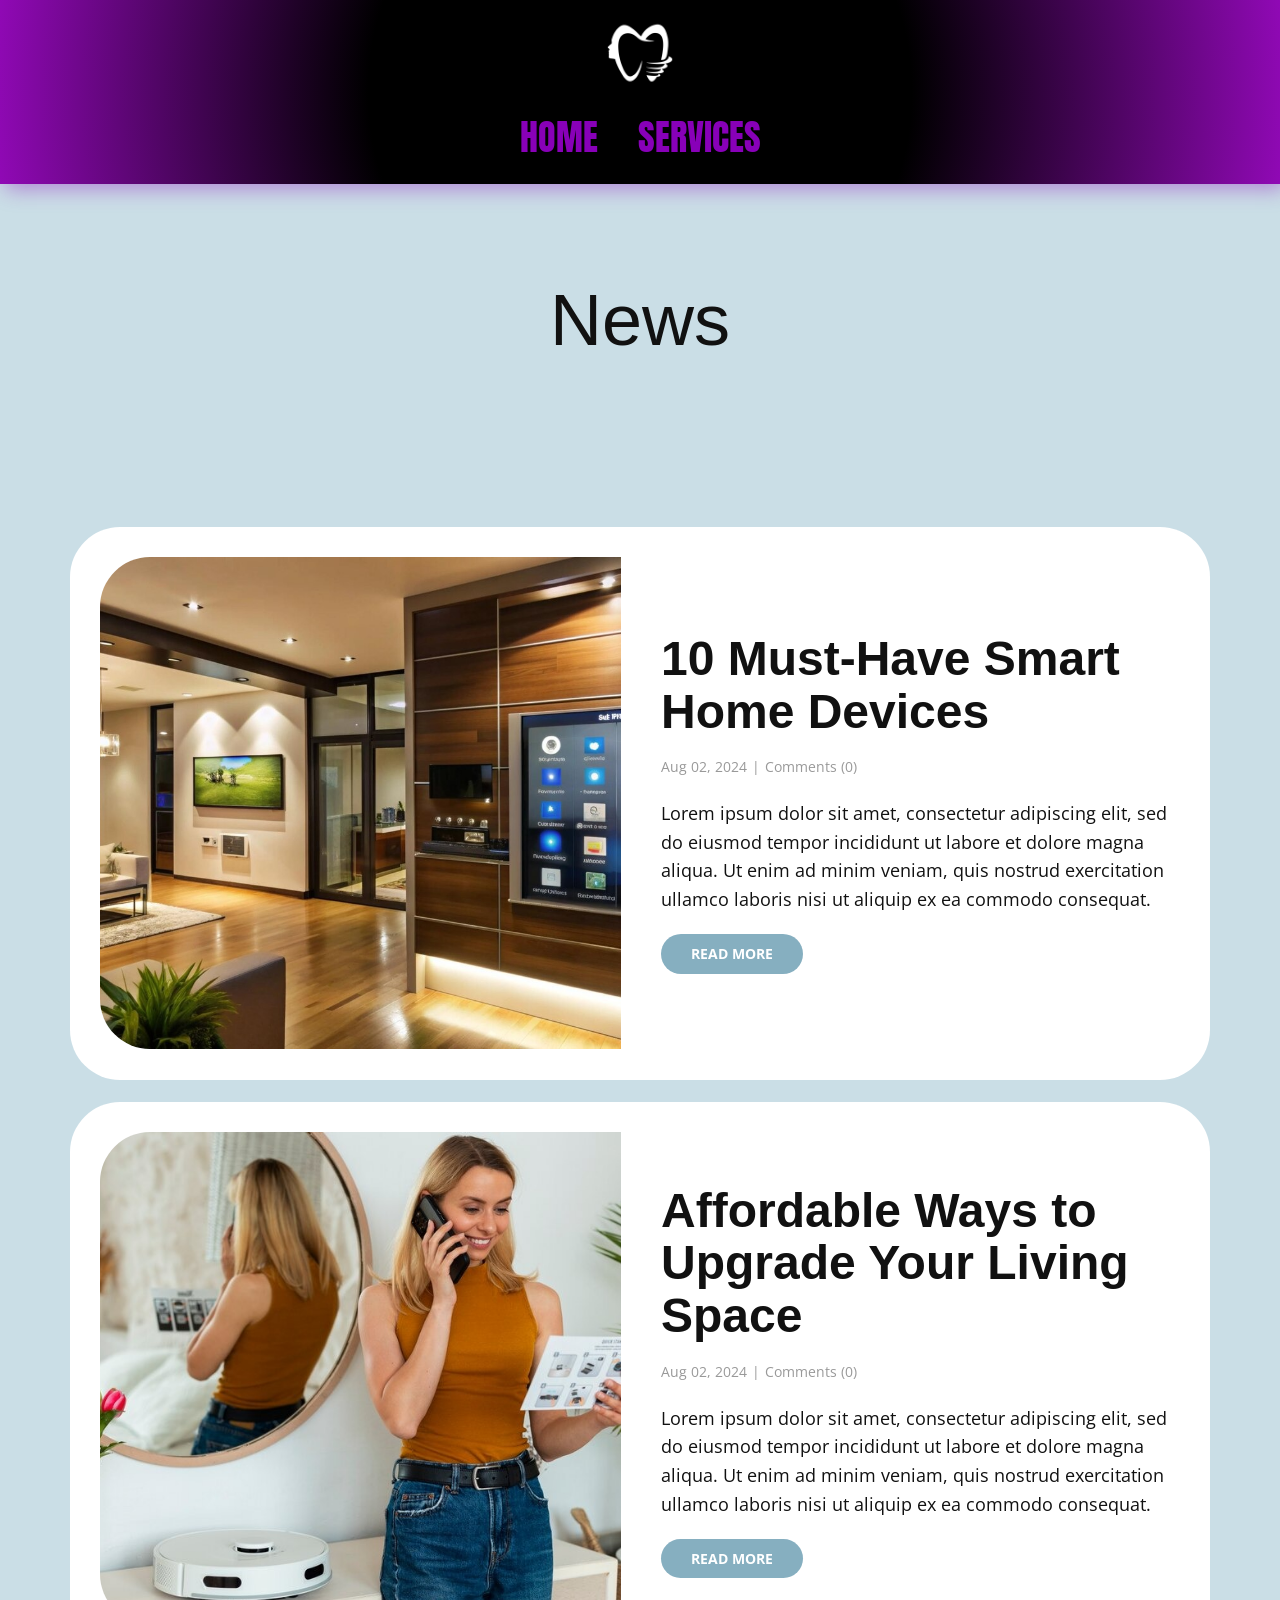
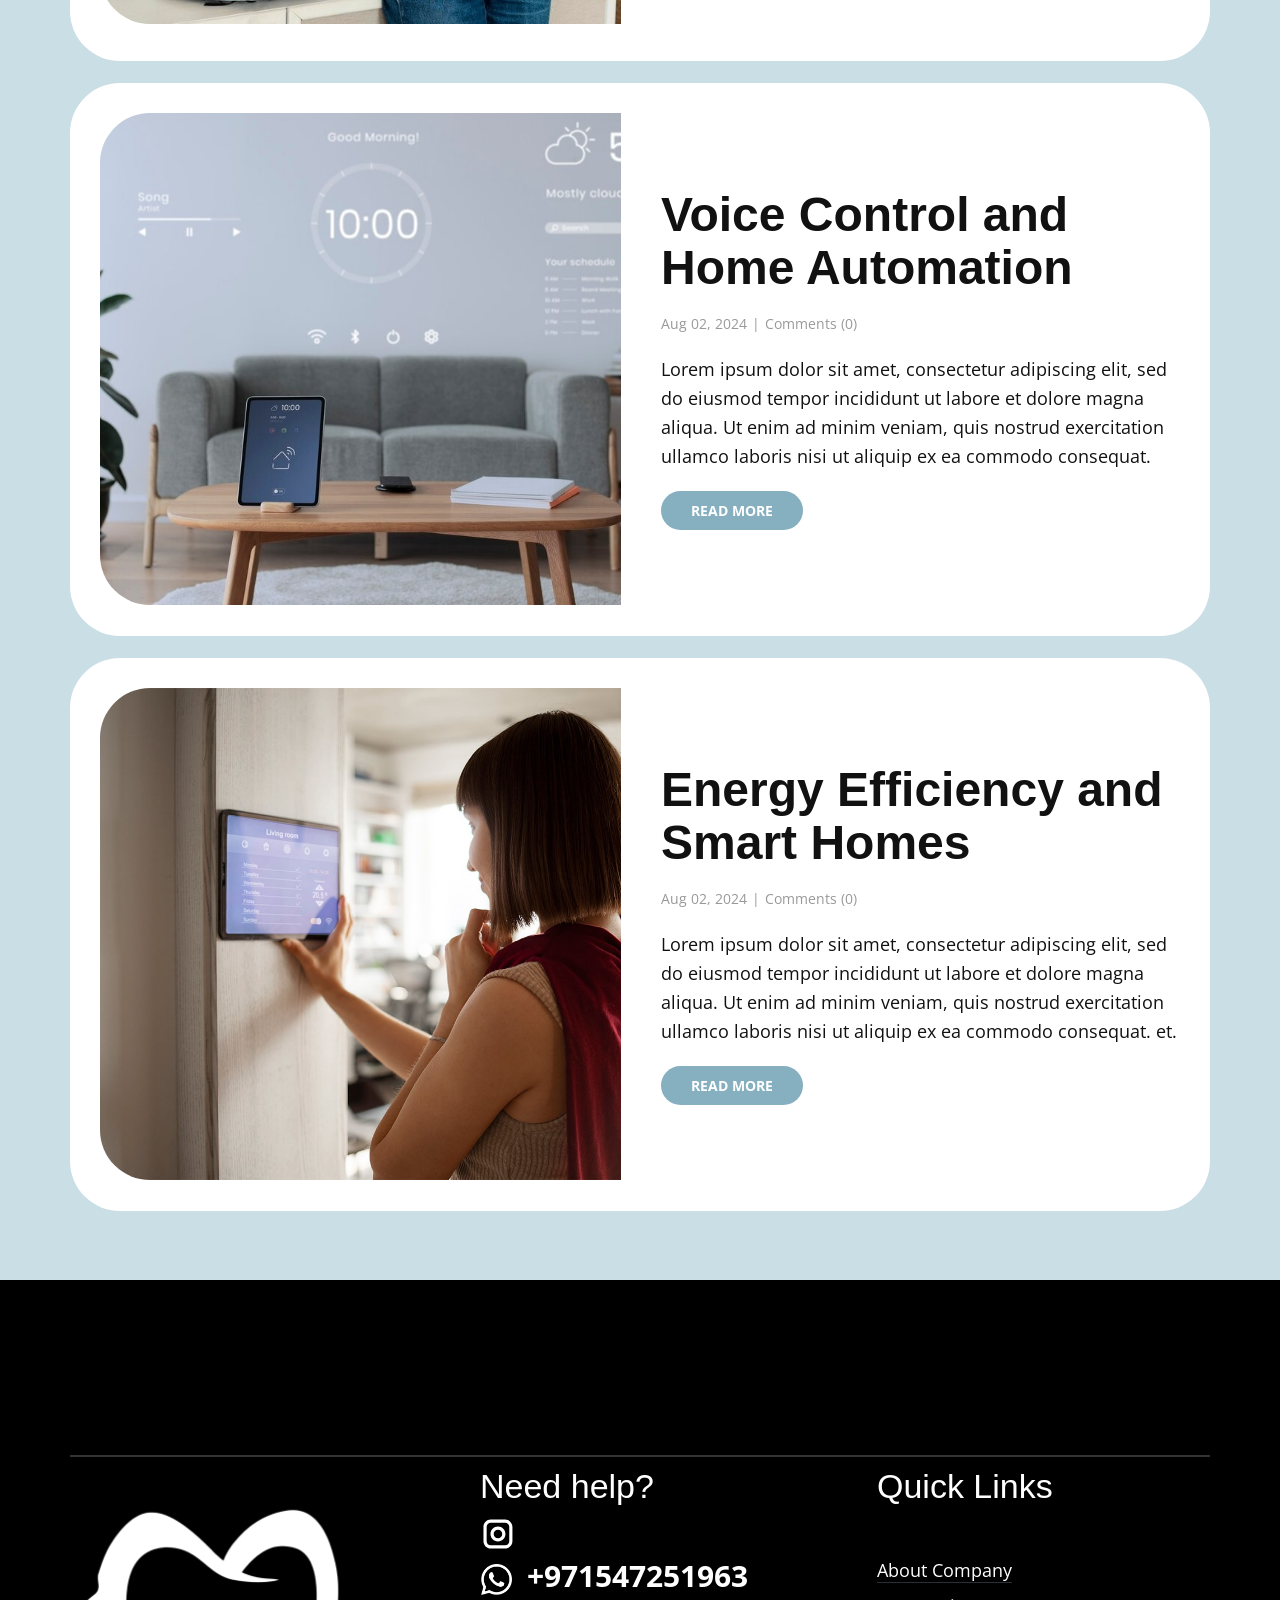
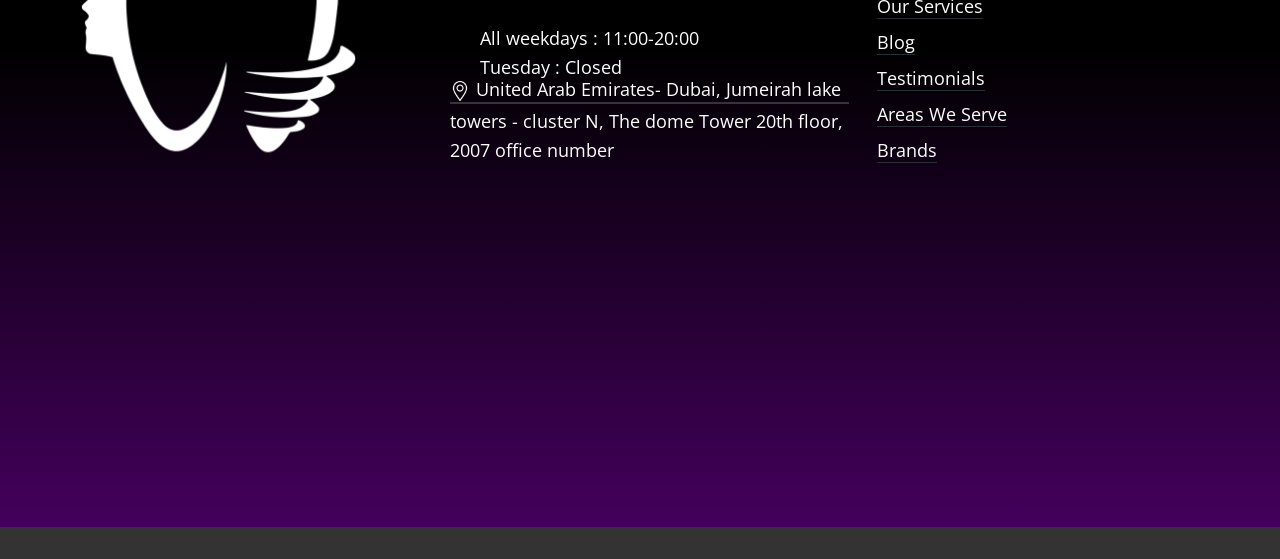
<file: Blog.html>
<!DOCTYPE html>
<html style="font-size: 16px;" lang="en"><head>
    <meta name="viewport" content="width=device-width, initial-scale=1.0">
    <meta charset="utf-8">
    <meta name="keywords" content="News​, 10 Must-Have Smart Home Devices, Affordable Ways to Upgrade Your Living Space, Voice Control and Home Automation, Energy Efficiency and Smart Homes">
    <meta name="description" content="">
    <title>Blog</title>
    <link rel="stylesheet" href="nicepage.css" media="screen">
<link rel="stylesheet" href="Blog.css" media="screen">
    <script class="u-script" type="text/javascript" src="jquery.js" defer=""></script>
    <script class="u-script" type="text/javascript" src="nicepage.js" defer=""></script>
    <meta name="generator" content="Nicepage 8.8.2, nicepage.com">
    
    
    
    
    <link id="u-page-google-font" rel="stylesheet" href="https://fonts.googleapis.com/css2?display=swap&amp;family=Open+Sans:ital,wght@0,300;0,400;0,500;0,600;0,700;0,800;1,300;1,400;1,500;1,600;1,700;1,800&amp;family=Anton:wght@400">
    <script type="application/ld+json">{
		"@context": "http://schema.org",
		"@type": "Organization",
		"name": "",
		"logo": "images/Untitled-design-11-300x300.png",
		"sameAs": [
				"https://instagram.com/medved.ae"
		]
}</script>
    <meta name="theme-color" content="#86afc0">
    <meta property="og:title" content="Blog">
    <meta property="og:type" content="website">
  <meta data-intl-tel-input-cdn-path="intlTelInput/"></head>
  <body data-path-to-root="./" data-include-products="false" class="u-body u-clearfix u-xl-mode" data-lang="en"><header class="u-box-shadow u-clearfix u-container-align-center u-gradient u-header u-header" id="sec-0168" data-animation-name="" data-animation-duration="0" data-animation-delay="0" data-animation-direction=""><div class="u-clearfix u-sheet u-valign-middle-lg u-valign-middle-md u-valign-middle-sm u-valign-middle-xs u-sheet-1">
        <a href="#" class="u-image u-logo u-image-1" data-image-width="300" data-image-height="300">
          <img src="images/Untitled-design-11-300x300.png" class="u-logo-image u-logo-image-1">
        </a>
        <nav class="u-menu u-menu-one-level u-offcanvas u-menu-1" role="navigation">
          <div class="menu-collapse u-custom-font" style="font-family: Anton; font-size: 2.25rem; text-transform: uppercase;">
            <a class="u-button-style u-custom-border u-custom-text-color u-custom-text-decoration u-custom-text-shadow u-custom-text-shadow-blur u-custom-text-shadow-color u-custom-text-shadow-transparency u-custom-text-shadow-x u-custom-text-shadow-y u-hamburger-link u-nav-link" href="#" tabindex="-1" aria-label="Open menu" aria-controls="0ba1">
              <svg class="u-svg-link" viewBox="0 0 24 24"><use xlink:href="#menu-hamburger"></use></svg>
              <svg class="u-svg-content" version="1.1" id="menu-hamburger" viewBox="0 0 16 16" x="0px" y="0px" xmlns:xlink="http://www.w3.org/1999/xlink" xmlns="http://www.w3.org/2000/svg"><g><rect y="1" width="16" height="2"></rect><rect y="7" width="16" height="2"></rect><rect y="13" width="16" height="2"></rect>
</g></svg>
            </a>
          </div>
          <div class="u-custom-menu u-nav-container">
            <ul role="menubar" class="u-custom-font u-nav u-unstyled u-nav-1"><li role="none" class="u-nav-item"><a role="menuitem" class="u-button-style u-nav-link u-text-custom-color-1 u-nav-link-2" href="./">Home</a>
</li><li role="none" class="u-nav-item"><a role="menuitem" class="u-button-style u-nav-link u-text-custom-color-1 u-nav-link-2" href="Services.html">Services</a>
</li></ul>
          </div>
          <div class="u-custom-menu u-nav-container-collapse" id="0ba1" role="region" aria-label="Menu panel">
            <div class="u-black u-container-style u-inner-container-layout u-opacity u-opacity-95 u-sidenav">
              <div class="u-inner-container-layout u-sidenav-overflow">
                <div class="u-menu-close" tabindex="-1" aria-label="Close menu"></div>
                <ul class="u-align-center u-nav u-popupmenu-items u-unstyled u-nav-2" role="menubar"><li role="none" class="u-nav-item"><a role="menuitem" class="u-button-style u-nav-link" href="./">Home</a>
</li><li role="none" class="u-nav-item"><a role="menuitem" class="u-button-style u-nav-link" href="Services.html">Services</a>
</li></ul>
              </div>
            </div>
            <div class="u-black u-menu-overlay u-opacity u-opacity-70"></div>
          </div>
        </nav>
      </div></header>
    <section class="u-align-center u-clearfix u-container-align-center u-palette-1-light-2 u-section-1" src="" data-image-width="1980" data-image-height="878" id="block-1">
      <div class="u-clearfix u-sheet u-valign-middle u-sheet-1">
        <h1 class="u-align-center u-text u-text-default u-text-1" data-animation-name="customAnimationIn" data-animation-duration="1500" data-animation-delay="0">News </h1>
      </div>
    </section>
    <section class="u-clearfix u-container-align-center u-palette-1-light-2 u-section-2" id="block-2">
      <div class="u-clearfix u-sheet u-valign-middle u-sheet-1"><!--blog--><!--blog_options_json--><!--{"type":"Recent","source":"","tags":"","count":"4"}--><!--/blog_options_json-->
        <div class="u-blog u-expanded-width u-blog-1" data-site-sorting-prop="created" data-site-sorting-order="desc" data-max-items="4" data-blog-id="blog-1">
          <div class="u-list-control"></div>
          <div class="u-repeater u-repeater-1"><!--blog_post-->
            <div class="u-blog-post u-container-align-left-md u-container-align-left-sm u-container-align-left-xs u-container-style u-radius u-repeater-item u-shape-round u-white u-repeater-item-1"><meta name="twitter:description" content="Lorem ipsum dolor sit amet, consectetur adipiscing elit, sed do eiusmod tempor incididunt ut labore et dolore magna aliqua. Ut enim ad minim veniam, quis nostrud exercitation ullamco laboris nisi ut aliquip ex ea commodo consequat. "><meta name="description" content="Lorem ipsum dolor sit amet, consectetur adipiscing elit, sed do eiusmod tempor incididunt ut labore et dolore magna aliqua. Ut enim ad minim veniam, quis nostrud exercitation ullamco laboris nisi ut aliquip ex ea commodo consequat. "><meta property="og:type" content="article"><meta property="og:title" content="10 Must-Have Smart Home Devices"><meta property="og:description" content="Lorem ipsum dolor sit amet, consectetur adipiscing elit, sed do eiusmod tempor incididunt ut labore et dolore magna aliqua. Ut enim ad minim veniam, quis nostrud exercitation ullamco laboris nisi ut aliquip ex ea commodo consequat. "><meta property="og:image" content="images/modern-living-room-with-smart-ho.jpg">
              <div class="u-container-layout u-similar-container u-valign-middle-sm u-valign-middle-xl u-valign-middle-xs u-valign-top-md u-container-layout-1"><!--blog_post_image-->
                <img alt="" class="u-blog-control u-expanded-width-md u-expanded-width-sm u-expanded-width-xs u-image u-image-round u-radius u-image-1" src="images/modern-living-room-with-smart-ho.jpg" data-href="blog/10-must-have-smart-home-devices.html"><!--/blog_post_image-->
                <div class="u-container-style u-expanded-width-md u-expanded-width-sm u-expanded-width-xs u-group u-shape-rectangle u-group-1">
                  <div class="u-container-layout u-valign-middle u-container-layout-2"><!--blog_post_header-->
                    <h2 class="u-align-left u-blog-control u-text u-text-1">
                      <a class="u-post-header-link" href="blog/10-must-have-smart-home-devices.html">10 Must-Have Smart Home Devices</a>
                    </h2><!--/blog_post_header--><!--blog_post_metadata-->
                    <div class="u-align-left u-blog-control u-metadata u-text-grey-40 u-metadata-1"><!--blog_post_metadata_date--><span class="u-meta-date u-meta-icon">Aug 02, 2024</span><!--/blog_post_metadata_date--><!--blog_post_metadata_comments--><span class="u-meta-comments u-meta-icon"><!--blog_post_metadata_comments_content-->Comments (0)<!--/blog_post_metadata_comments_content--></span><!--/blog_post_metadata_comments-->
                    </div><!--/blog_post_metadata--><!--blog_post_content-->
                    <div class="u-align-left u-blog-control u-post-content u-text u-text-2 fr-view">Lorem ipsum dolor sit amet, consectetur adipiscing elit, sed do eiusmod tempor incididunt ut labore et dolore magna aliqua. Ut enim ad minim veniam, quis nostrud exercitation ullamco laboris nisi ut aliquip ex ea commodo consequat. </div><!--/blog_post_content--><!--blog_post_readmore-->
                    <a href="blog/10-must-have-smart-home-devices.html" class="u-active-palette-1-light-2 u-align-left u-blog-control u-border-active-white u-border-hover-white u-border-none u-btn u-btn-round u-button-style u-hover-palette-1-light-2 u-palette-1-base u-radius u-text-active-black u-text-body-alt-color u-text-hover-black u-btn-1"><!--blog_post_readmore_content--><!--options_json--><!--{"content":"","defaultValue":"Read More"}--><!--/options_json-->Read More<!--/blog_post_readmore_content--></a><!--/blog_post_readmore-->
                  </div>
                </div>
              </div>
            </div><div class="u-blog-post u-container-align-left-md u-container-align-left-sm u-container-align-left-xs u-container-style u-radius u-repeater-item u-shape-round u-white u-repeater-item-2"><meta name="twitter:description" content="Lorem ipsum dolor sit amet, consectetur adipiscing elit, sed do eiusmod tempor incididunt ut labore et dolore magna aliqua. Ut enim ad minim veniam, quis nostrud exercitation ullamco laboris nisi ut aliquip ex ea commodo consequat. "><meta name="description" content="Lorem ipsum dolor sit amet, consectetur adipiscing elit, sed do eiusmod tempor incididunt ut labore et dolore magna aliqua. Ut enim ad minim veniam, quis nostrud exercitation ullamco laboris nisi ut aliquip ex ea commodo consequat. "><meta property="og:type" content="article"><meta property="og:title" content="Affordable Ways to Upgrade Your Living Space"><meta property="og:description" content="Lorem ipsum dolor sit amet, consectetur adipiscing elit, sed do eiusmod tempor incididunt ut labore et dolore magna aliqua. Ut enim ad minim veniam, quis nostrud exercitation ullamco laboris nisi ut aliquip ex ea commodo consequat. "><meta property="og:image" content="images/front-view-woman-with-robotic-va.jpg">
              <div class="u-container-layout u-similar-container u-valign-middle-sm u-valign-middle-xl u-valign-middle-xs u-valign-top-md u-container-layout-3"><!--blog_post_image-->
                <img alt="" class="u-blog-control u-expanded-width-md u-expanded-width-sm u-expanded-width-xs u-image u-image-round u-radius u-image-2" src="images/front-view-woman-with-robotic-va.jpg" data-image-width="996" data-image-height="662" data-href="blog/affordable-ways-to-upgrade-your-living-space.html"><!--/blog_post_image-->
                <div class="u-container-style u-expanded-width-md u-expanded-width-sm u-expanded-width-xs u-group u-shape-rectangle u-group-2">
                  <div class="u-container-layout u-valign-middle u-container-layout-4"><!--blog_post_header-->
                    <h2 class="u-align-left u-blog-control u-text u-text-3">
                      <a class="u-post-header-link" href="blog/affordable-ways-to-upgrade-your-living-space.html">Affordable Ways to Upgrade Your Living Space</a>
                    </h2><!--/blog_post_header--><!--blog_post_metadata-->
                    <div class="u-align-left u-blog-control u-metadata u-text-grey-40 u-metadata-2"><!--blog_post_metadata_date--><span class="u-meta-date u-meta-icon">Aug 02, 2024</span><!--/blog_post_metadata_date--><!--blog_post_metadata_comments--><span class="u-meta-comments u-meta-icon"><!--blog_post_metadata_comments_content-->Comments (0)<!--/blog_post_metadata_comments_content--></span><!--/blog_post_metadata_comments-->
                    </div><!--/blog_post_metadata--><!--blog_post_content-->
                    <div class="u-align-left u-blog-control u-post-content u-text u-text-4 fr-view">Lorem ipsum dolor sit amet, consectetur adipiscing elit, sed do eiusmod tempor incididunt ut labore et dolore magna aliqua. Ut enim ad minim veniam, quis nostrud exercitation ullamco laboris nisi ut aliquip ex ea commodo consequat. </div><!--/blog_post_content--><!--blog_post_readmore-->
                    <a href="blog/affordable-ways-to-upgrade-your-living-space.html" class="u-active-palette-1-light-2 u-align-left u-blog-control u-border-active-white u-border-hover-white u-border-none u-btn u-btn-round u-button-style u-hover-palette-1-light-2 u-palette-1-base u-radius u-text-active-black u-text-body-alt-color u-text-hover-black u-btn-2"><!--blog_post_readmore_content--><!--options_json--><!--{"content":"","defaultValue":"Read More"}--><!--/options_json-->Read More<!--/blog_post_readmore_content--></a><!--/blog_post_readmore-->
                  </div>
                </div>
              </div>
            </div><div class="u-blog-post u-container-align-left-md u-container-align-left-sm u-container-align-left-xs u-container-style u-radius u-repeater-item u-shape-round u-white u-repeater-item-3"><meta name="twitter:description" content="Lorem ipsum dolor sit amet, consectetur adipiscing elit, sed do eiusmod tempor incididunt ut labore et dolore magna aliqua. Ut enim ad minim veniam, quis nostrud exercitation ullamco laboris nisi ut aliquip ex ea commodo consequat. "><meta name="description" content="Lorem ipsum dolor sit amet, consectetur adipiscing elit, sed do eiusmod tempor incididunt ut labore et dolore magna aliqua. Ut enim ad minim veniam, quis nostrud exercitation ullamco laboris nisi ut aliquip ex ea commodo consequat. "><meta property="og:type" content="article"><meta property="og:title" content="Voice Control and Home Automation"><meta property="og:description" content="Lorem ipsum dolor sit amet, consectetur adipiscing elit, sed do eiusmod tempor incididunt ut labore et dolore magna aliqua. Ut enim ad minim veniam, quis nostrud exercitation ullamco laboris nisi ut aliquip ex ea commodo consequat. "><meta property="og:image" content="images/digital-tablet-screen-with-smart.jpg">
              <div class="u-container-layout u-similar-container u-valign-middle-sm u-valign-middle-xl u-valign-middle-xs u-valign-top-md u-container-layout-5"><!--blog_post_image-->
                <img alt="" class="u-blog-control u-expanded-width-md u-expanded-width-sm u-expanded-width-xs u-image u-image-round u-radius u-image-3" src="images/digital-tablet-screen-with-smart.jpg" data-image-width="900" data-image-height="600" data-href="blog/voice-control-and-home-automation.html"><!--/blog_post_image-->
                <div class="u-container-style u-expanded-width-md u-expanded-width-sm u-expanded-width-xs u-group u-shape-rectangle u-group-3">
                  <div class="u-container-layout u-valign-middle u-container-layout-6"><!--blog_post_header-->
                    <h2 class="u-align-left u-blog-control u-text u-text-5">
                      <a class="u-post-header-link" href="blog/voice-control-and-home-automation.html">Voice Control and Home Automation</a>
                    </h2><!--/blog_post_header--><!--blog_post_metadata-->
                    <div class="u-align-left u-blog-control u-metadata u-text-grey-40 u-metadata-3"><!--blog_post_metadata_date--><span class="u-meta-date u-meta-icon">Aug 02, 2024</span><!--/blog_post_metadata_date--><!--blog_post_metadata_comments--><span class="u-meta-comments u-meta-icon"><!--blog_post_metadata_comments_content-->Comments (0)<!--/blog_post_metadata_comments_content--></span><!--/blog_post_metadata_comments-->
                    </div><!--/blog_post_metadata--><!--blog_post_content-->
                    <div class="u-align-left u-blog-control u-post-content u-text u-text-6 fr-view">Lorem ipsum dolor sit amet, consectetur adipiscing elit, sed do eiusmod tempor incididunt ut labore et dolore magna aliqua. Ut enim ad minim veniam, quis nostrud exercitation ullamco laboris nisi ut aliquip ex ea commodo consequat. </div><!--/blog_post_content--><!--blog_post_readmore-->
                    <a href="blog/voice-control-and-home-automation.html" class="u-active-palette-1-light-2 u-align-left u-blog-control u-border-active-white u-border-hover-white u-border-none u-btn u-btn-round u-button-style u-hover-palette-1-light-2 u-palette-1-base u-radius u-text-active-black u-text-body-alt-color u-text-hover-black u-btn-3"><!--blog_post_readmore_content--><!--options_json--><!--{"content":"","defaultValue":"Read More"}--><!--/options_json-->Read More<!--/blog_post_readmore_content--></a><!--/blog_post_readmore-->
                  </div>
                </div>
              </div>
            </div><div class="u-blog-post u-container-align-left-md u-container-align-left-sm u-container-align-left-xs u-container-style u-radius u-repeater-item u-shape-round u-white u-repeater-item-4"><meta name="twitter:description" content="Lorem ipsum dolor sit amet, consectetur adipiscing elit, sed do eiusmod tempor incididunt ut labore et dolore magna aliqua. Ut enim ad minim veniam, quis nostrud exercitation ullamco laboris nisi ut aliquip ex ea commodo consequat. et."><meta name="description" content="Lorem ipsum dolor sit amet, consectetur adipiscing elit, sed do eiusmod tempor incididunt ut labore et dolore magna aliqua. Ut enim ad minim veniam, quis nostrud exercitation ullamco laboris nisi ut aliquip ex ea commodo consequat. et."><meta property="og:type" content="article"><meta property="og:title" content="Energy Efficiency and Smart Homes"><meta property="og:description" content="Lorem ipsum dolor sit amet, consectetur adipiscing elit, sed do eiusmod tempor incididunt ut labore et dolore magna aliqua. Ut enim ad minim veniam, quis nostrud exercitation ullamco laboris nisi ut aliquip ex ea commodo consequat. et."><meta property="og:image" content="images/young-woman-using-home-technology5-min.jpg">
              <div class="u-container-layout u-similar-container u-valign-middle-sm u-valign-middle-xl u-valign-middle-xs u-valign-top-md u-container-layout-7"><!--blog_post_image-->
                <img alt="" class="u-blog-control u-expanded-width-md u-expanded-width-sm u-expanded-width-xs u-image u-image-round u-radius u-image-4" src="images/young-woman-using-home-technology5-min.jpg" data-href="blog/energy-efficiency-and-smart-homes.html"><!--/blog_post_image-->
                <div class="u-container-align-left u-container-style u-expanded-width-md u-expanded-width-sm u-expanded-width-xs u-group u-shape-rectangle u-group-4">
                  <div class="u-container-layout u-valign-middle u-container-layout-8"><!--blog_post_header-->
                    <h2 class="u-align-left u-blog-control u-text u-text-7">
                      <a class="u-post-header-link" href="blog/energy-efficiency-and-smart-homes.html">Energy Efficiency and Smart Homes</a>
                    </h2><!--/blog_post_header--><!--blog_post_metadata-->
                    <div class="u-align-left u-blog-control u-metadata u-text-grey-40 u-metadata-4"><!--blog_post_metadata_date--><span class="u-meta-date u-meta-icon">Aug 02, 2024</span><!--/blog_post_metadata_date--><!--blog_post_metadata_comments--><span class="u-meta-comments u-meta-icon"><!--blog_post_metadata_comments_content-->Comments (0)<!--/blog_post_metadata_comments_content--></span><!--/blog_post_metadata_comments-->
                    </div><!--/blog_post_metadata--><!--blog_post_content-->
                    <div class="u-align-left u-blog-control u-post-content u-text u-text-8 fr-view">Lorem ipsum dolor sit amet, consectetur adipiscing elit, sed do eiusmod tempor incididunt ut labore et dolore magna aliqua. Ut enim ad minim veniam, quis nostrud exercitation ullamco laboris nisi ut aliquip ex ea commodo consequat. et.</div><!--/blog_post_content--><!--blog_post_readmore-->
                    <a href="blog/energy-efficiency-and-smart-homes.html" class="u-active-palette-1-light-2 u-align-left u-blog-control u-border-active-white u-border-hover-white u-border-none u-btn u-btn-round u-button-style u-hover-palette-1-light-2 u-palette-1-base u-radius u-text-active-black u-text-body-alt-color u-text-hover-black u-btn-4"><!--blog_post_readmore_content--><!--options_json--><!--{"content":"","defaultValue":"Read More"}--><!--/options_json-->Read More<!--/blog_post_readmore_content--></a><!--/blog_post_readmore-->
                  </div>
                </div>
              </div>
            </div><!--/blog_post--><!--blog_post-->
            <!--/blog_post--><!--blog_post-->
            <!--/blog_post--><!--blog_post-->
            <!--/blog_post-->
          </div>
          <div class="u-list-control"></div>
        </div><!--/blog-->
      </div>
    </section>
    
    
    
    <footer class="u-align-center u-clearfix u-container-align-center u-footer u-gradient u-footer" id="sec-143b"><div class="u-clearfix u-sheet u-valign-middle-lg u-valign-middle-md u-valign-middle-sm u-valign-middle-xs u-sheet-1">
        <div class="u-border-2 u-border-grey-60 u-expanded-width u-line u-line-horizontal u-opacity u-opacity-50 u-line-1"></div>
        <div class="data-layout-selected u-clearfix u-expanded-width u-layout-wrap u-layout-wrap-1">
          <div class="u-layout">
            <div class="u-layout-row">
              <div class="u-container-style u-layout-cell u-size-20-lg u-size-20-xl u-size-30-md u-size-30-sm u-size-30-xs u-layout-cell-1">
                <div class="u-container-layout u-valign-top-lg u-valign-top-md u-valign-top-sm u-valign-top-xs u-container-layout-1">
                  <a href="" class="u-image u-logo u-image-1" data-image-width="300" data-image-height="300">
                    <img src="images/Untitled-design-11-300x300.png" class="u-logo-image u-logo-image-1">
                  </a>
                </div>
              </div>
              <div class="u-container-style u-layout-cell u-shape-rectangle u-size-21-lg u-size-21-xl u-size-30-md u-size-30-sm u-size-30-xs u-layout-cell-2">
                <div class="u-container-layout u-container-layout-2">
                  <h3 class="u-align-left u-text u-text-body-alt-color u-text-1"> Need help?</h3>
                  <div class="u-social-icons u-social-icons-1">
                    <a class="u-social-url" title="instagram" target="_blank" href="https://instagram.com/medved.ae"><span class="u-icon u-social-icon u-social-instagram u-text-white u-icon-1"><svg class="u-svg-link" preserveAspectRatio="xMidYMin slice" viewBox="0 0 112 112" style=""><use xlink:href="#svg-af1e"></use></svg><svg class="u-svg-content" viewBox="0 0 112 112" x="0" y="0" id="svg-af1e"><path fill="currentColor" d="M55.9,32.9c-12.8,0-23.2,10.4-23.2,23.2s10.4,23.2,23.2,23.2s23.2-10.4,23.2-23.2S68.7,32.9,55.9,32.9z
	 M55.9,69.4c-7.4,0-13.3-6-13.3-13.3c-0.1-7.4,6-13.3,13.3-13.3s13.3,6,13.3,13.3C69.3,63.5,63.3,69.4,55.9,69.4z"></path><path fill="currentColor" d="M78.2,11H33.5C21,11,10.8,21.3,10.8,33.7v44.7c0,12.6,10.2,22.8,22.7,22.8h44.7c12.6,0,22.7-10.2,22.7-22.7
	V33.7C100.8,21.1,90.6,11,78.2,11z M91,78.4c0,7.1-5.8,12.8-12.8,12.8H33.5c-7.1,0-12.8-5.8-12.8-12.8V33.7
	c0-7.1,5.8-12.8,12.8-12.8h44.7c7.1,0,12.8,5.8,12.8,12.8V78.4z"></path></svg></span>
                    </a>
                  </div>
                  <p class="u-text u-text-palette-1-base u-text-2"><span class="u-file-icon u-icon u-icon-2" data-animation-name="" data-animation-duration="0" data-animation-delay="0" data-animation-direction=""><img src="images/whatsapp-792058cd.png" alt=""></span>
                    <a href="tel:+971547251963" class="u-active-none u-border-none u-btn u-button-link u-button-style u-hover-none u-none u-text-active-white u-text-hover-white u-text-white u-btn-1" data-animation-name="" data-animation-duration="0" data-animation-delay="0" data-animation-direction="">+971547251963</a>
                  </p>
                  <p class="u-text u-text-body-alt-color u-text-3"> All weekdays : 11:00-20:00<br>Tuesday : Closed
                  </p>
                  <div class="u-border-2 u-border-grey-60 u-expanded-width u-line u-line-horizontal u-opacity u-opacity-50 u-line-2"></div>
                  <p class="u-text u-text-default u-text-4"></p>
                  <p class="u-text u-text-body-alt-color u-text-default u-text-5"><span class="u-file-icon u-icon u-text-white u-icon-3"><img src="images/2838912-05a28158.png" alt=""></span>United Arab Emirates- Dubai, Jumeirah lake towers - cluster N, The dome Tower 20th floor, 2007 office number
                  </p>
                  <a href="tel:+12345678910" class="u-active-none u-border-none u-btn u-button-link u-button-style u-hover-none u-none u-text-active-white u-text-hover-white u-text-white u-btn-2" data-animation-name="" data-animation-duration="0" data-animation-delay="0" data-animation-direction=""></a>
                </div>
              </div>
              <div class="u-container-style u-layout-cell u-shape-rectangle u-size-19-lg u-size-19-xl u-size-60-md u-size-60-sm u-size-60-xs u-layout-cell-3">
                <div class="u-container-layout u-container-layout-3">
                  <h3 class="u-align-left u-text u-text-body-alt-color u-text-6">Quick ​Links</h3>
                  <p class="u-align-left u-text u-text-7">
                    <a href="#" class="u-active-none u-border-1 u-border-active-white u-border-hover-white u-border-no-left u-border-no-right u-border-no-top u-border-palette-1-dark-3 u-btn u-button-link u-button-style u-hover-none u-none u-text-active-palette-1-light-3 u-text-body-alt-color u-text-hover-palette-1-light-3 u-btn-3" title="#" data-animation-name="" data-animation-duration="0" data-animation-delay="0" data-animation-direction="">About Company</a>
                    <a href="#" class="u-active-none u-border-1 u-border-active-white u-border-hover-white u-border-no-left u-border-no-right u-border-no-top u-border-palette-1-dark-3 u-btn u-button-link u-button-style u-hover-none u-none u-text-active-palette-1-light-3 u-text-body-alt-color u-text-hover-palette-1-light-3 u-btn-4" title="#" data-animation-name="" data-animation-duration="0" data-animation-delay="0" data-animation-direction="">
                      <br>Our Services
                    </a>
                    <br>
                    <a href="#" class="u-active-none u-border-1 u-border-active-white u-border-hover-white u-border-no-left u-border-no-right u-border-no-top u-border-palette-1-dark-3 u-btn u-button-link u-button-style u-hover-none u-none u-text-active-palette-1-light-3 u-text-body-alt-color u-text-hover-palette-1-light-3 u-btn-5" title="#" data-animation-name="" data-animation-duration="0" data-animation-delay="0" data-animation-direction="">Blog<br>
                    </a>
                    <a href="#" class="u-active-none u-border-1 u-border-active-white u-border-hover-white u-border-no-left u-border-no-right u-border-no-top u-border-palette-1-dark-3 u-btn u-button-link u-button-style u-hover-none u-none u-text-active-palette-1-light-3 u-text-body-alt-color u-text-hover-palette-1-light-3 u-btn-6" data-animation-name="" data-animation-duration="0" data-animation-delay="0" data-animation-direction="">Testimonials</a>
                    <br>
                    <a href="#" class="u-active-none u-border-1 u-border-active-white u-border-hover-white u-border-no-left u-border-no-right u-border-no-top u-border-palette-1-dark-3 u-btn u-button-link u-button-style u-hover-none u-none u-text-active-palette-1-light-3 u-text-body-alt-color u-text-hover-palette-1-light-3 u-btn-7" data-animation-name="" data-animation-duration="0" data-animation-delay="0" data-animation-direction="">Areas We Serve</a>
                    <br>
                    <a href="#" class="u-active-none u-border-1 u-border-active-white u-border-hover-white u-border-no-left u-border-no-right u-border-no-top u-border-palette-1-dark-3 u-btn u-button-link u-button-style u-hover-none u-none u-text-active-palette-1-light-3 u-text-body-alt-color u-text-hover-palette-1-light-3 u-btn-8" data-animation-name="" data-animation-duration="0" data-animation-delay="0" data-animation-direction="">Brands</a>
                  </p>
                </div>
              </div>
            </div>
          </div>
        </div>
      </div></footer>
    <section class="u-backlink u-clearfix u-grey-80"></section>
  
</body></html>
</file>
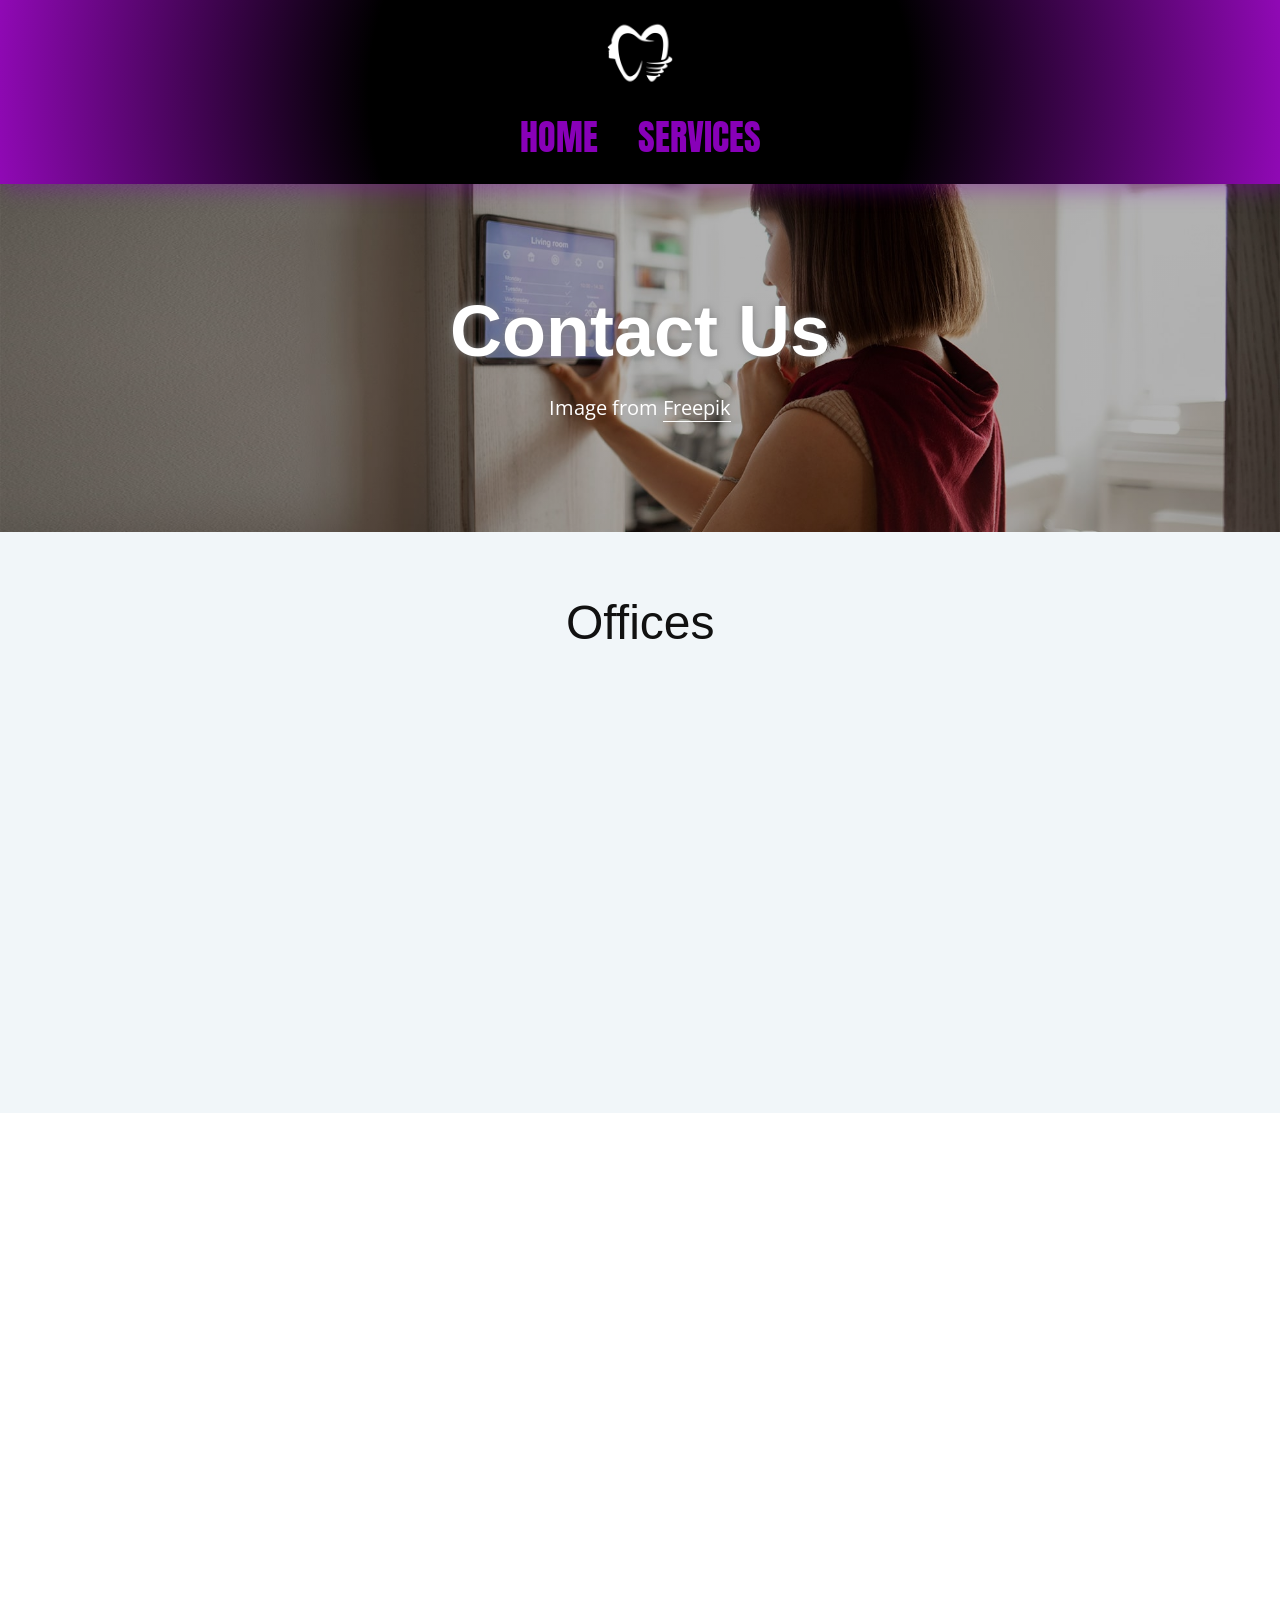
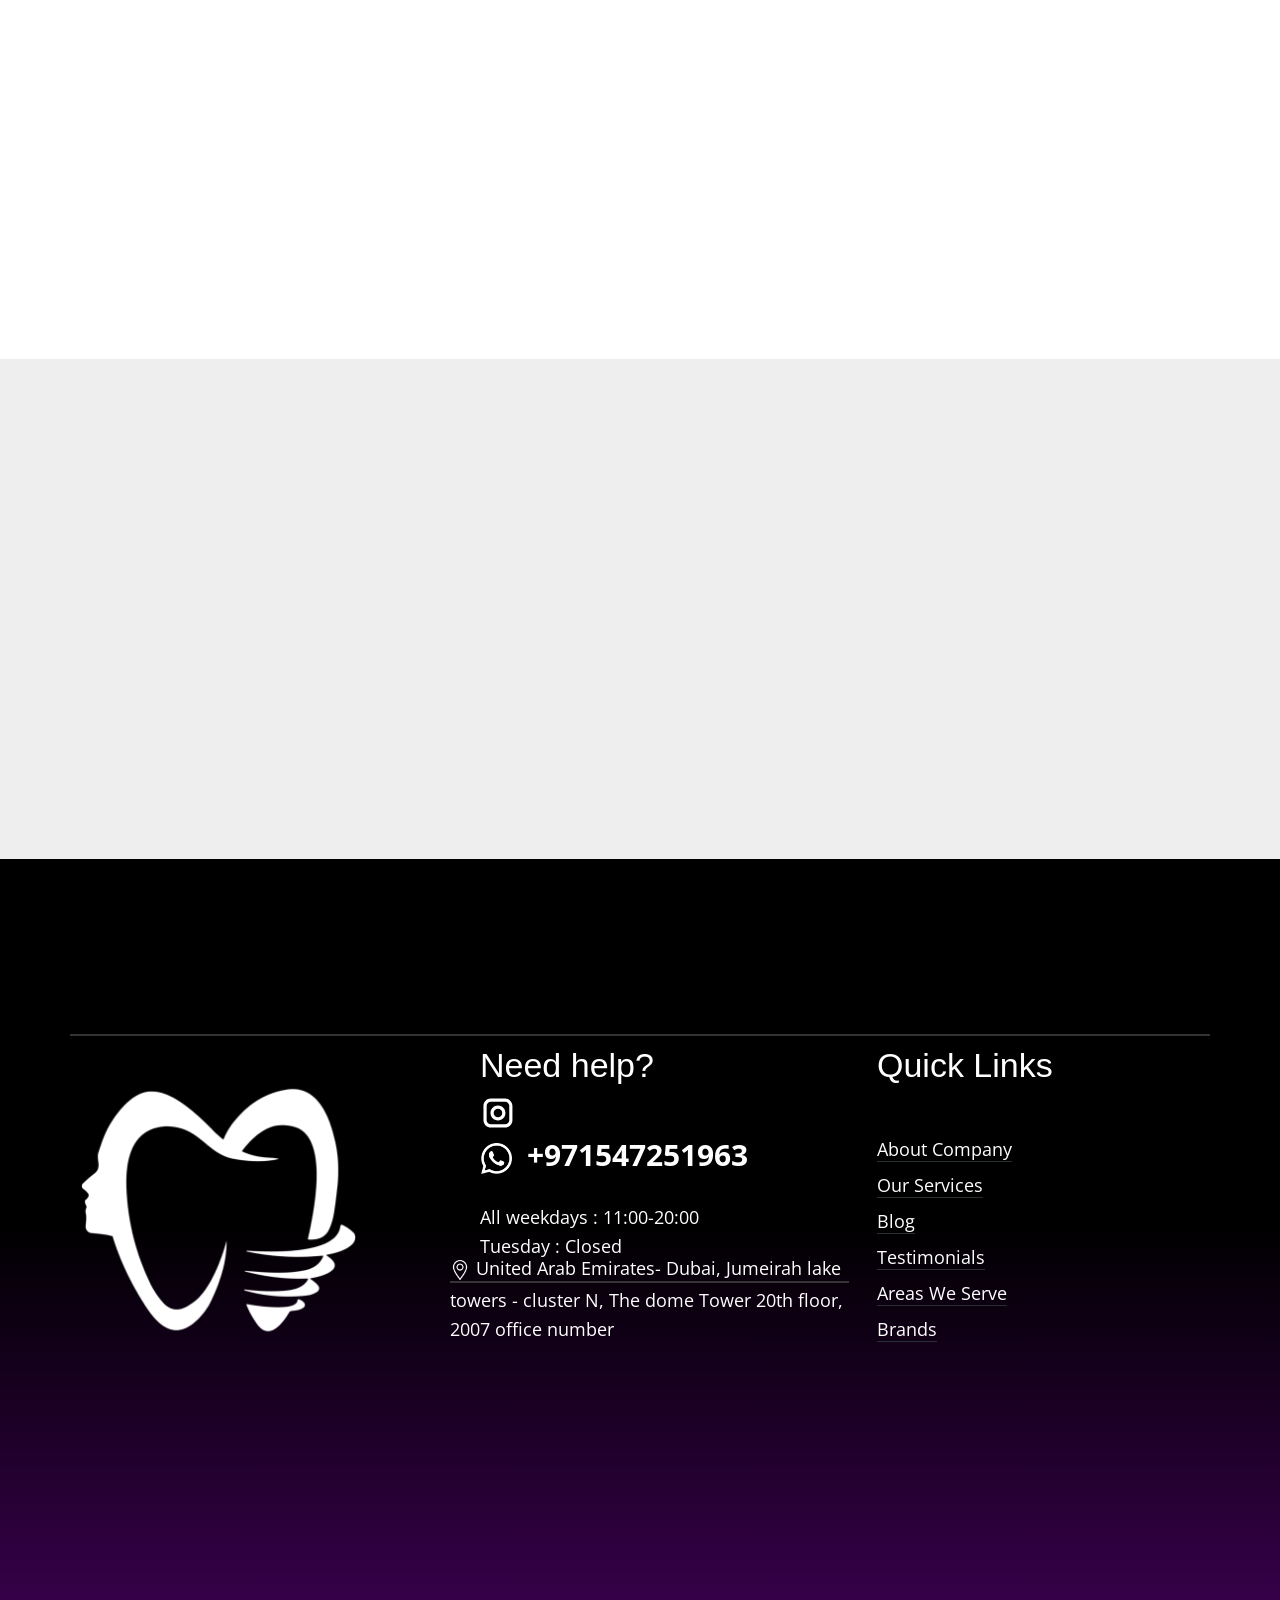
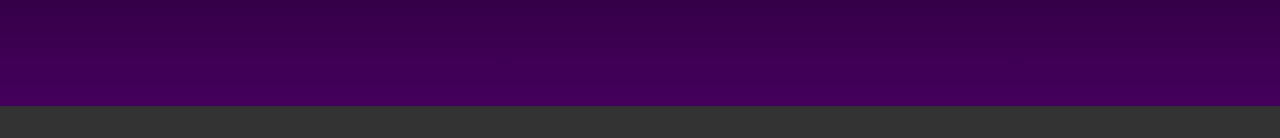
<file: Contact.html>
<!DOCTYPE html>
<html style="font-size: 16px;" lang="en"><head>
    <meta name="viewport" content="width=device-width, initial-scale=1.0">
    <meta charset="utf-8">
    <meta name="keywords" content="Contact Us, Offices, LDN, NYC, SYD">
    <meta name="description" content="">
    <title>Contact</title>
    <link rel="stylesheet" href="nicepage.css" media="screen">
<link rel="stylesheet" href="Contact.css" media="screen">
    <script class="u-script" type="text/javascript" src="jquery.js" defer=""></script>
    <script class="u-script" type="text/javascript" src="nicepage.js" defer=""></script>
    <meta name="generator" content="Nicepage 8.8.2, nicepage.com">
    
    
    
    
    
    
    <link id="u-page-google-font" rel="stylesheet" href="https://fonts.googleapis.com/css2?display=swap&amp;family=Open+Sans:ital,wght@0,300;0,400;0,500;0,600;0,700;0,800;1,300;1,400;1,500;1,600;1,700;1,800&amp;family=Anton:wght@400">
    <script type="application/ld+json">{
		"@context": "http://schema.org",
		"@type": "Organization",
		"name": "",
		"logo": "images/Untitled-design-11-300x300.png",
		"sameAs": [
				"https://instagram.com/medved.ae"
		]
}</script>
    <meta name="theme-color" content="#86afc0">
    <meta property="og:title" content="Contact">
    <meta property="og:type" content="website">
  <meta name="referrer" content="origin"><meta data-intl-tel-input-cdn-path="intlTelInput/"></head>
  <body data-path-to-root="./" data-include-products="false" class="u-body u-clearfix u-xl-mode" data-lang="en"><header class="u-box-shadow u-clearfix u-container-align-center u-gradient u-header u-header" id="sec-0168" data-animation-name="" data-animation-duration="0" data-animation-delay="0" data-animation-direction=""><div class="u-clearfix u-sheet u-valign-middle-lg u-valign-middle-md u-valign-middle-sm u-valign-middle-xs u-sheet-1">
        <a href="#" class="u-image u-logo u-image-1" data-image-width="300" data-image-height="300">
          <img src="images/Untitled-design-11-300x300.png" class="u-logo-image u-logo-image-1">
        </a>
        <nav class="u-menu u-menu-one-level u-offcanvas u-menu-1" role="navigation">
          <div class="menu-collapse u-custom-font" style="font-family: Anton; font-size: 2.25rem; text-transform: uppercase;">
            <a class="u-button-style u-custom-border u-custom-text-color u-custom-text-decoration u-custom-text-shadow u-custom-text-shadow-blur u-custom-text-shadow-color u-custom-text-shadow-transparency u-custom-text-shadow-x u-custom-text-shadow-y u-hamburger-link u-nav-link" href="#" tabindex="-1" aria-label="Open menu" aria-controls="0ba1">
              <svg class="u-svg-link" viewBox="0 0 24 24"><use xlink:href="#menu-hamburger"></use></svg>
              <svg class="u-svg-content" version="1.1" id="menu-hamburger" viewBox="0 0 16 16" x="0px" y="0px" xmlns:xlink="http://www.w3.org/1999/xlink" xmlns="http://www.w3.org/2000/svg"><g><rect y="1" width="16" height="2"></rect><rect y="7" width="16" height="2"></rect><rect y="13" width="16" height="2"></rect>
</g></svg>
            </a>
          </div>
          <div class="u-custom-menu u-nav-container">
            <ul role="menubar" class="u-custom-font u-nav u-unstyled u-nav-1"><li role="none" class="u-nav-item"><a role="menuitem" class="u-button-style u-nav-link u-text-custom-color-1 u-nav-link-2" href="./">Home</a>
</li><li role="none" class="u-nav-item"><a role="menuitem" class="u-button-style u-nav-link u-text-custom-color-1 u-nav-link-2" href="Services.html">Services</a>
</li></ul>
          </div>
          <div class="u-custom-menu u-nav-container-collapse" id="0ba1" role="region" aria-label="Menu panel">
            <div class="u-black u-container-style u-inner-container-layout u-opacity u-opacity-95 u-sidenav">
              <div class="u-inner-container-layout u-sidenav-overflow">
                <div class="u-menu-close" tabindex="-1" aria-label="Close menu"></div>
                <ul class="u-align-center u-nav u-popupmenu-items u-unstyled u-nav-2" role="menubar"><li role="none" class="u-nav-item"><a role="menuitem" class="u-button-style u-nav-link" href="./">Home</a>
</li><li role="none" class="u-nav-item"><a role="menuitem" class="u-button-style u-nav-link" href="Services.html">Services</a>
</li></ul>
              </div>
            </div>
            <div class="u-black u-menu-overlay u-opacity u-opacity-70"></div>
          </div>
        </nav>
      </div></header>
    <section class="u-align-center u-clearfix u-container-align-center u-image u-shading u-section-1" src="" data-image-width="1980" data-image-height="878" id="block-1">
      <div class="u-clearfix u-sheet u-valign-middle u-sheet-1">
        <h1 class="u-align-center u-text u-text-body-alt-color u-text-default u-text-1" data-animation-name="customAnimationIn" data-animation-duration="1500" data-animation-delay="0">Contact Us</h1>
        <p class="u-text u-text-body-alt-color u-text-2" data-animation-name="customAnimationIn" data-animation-duration="1500" data-animation-delay="500">Image from <a href="https://www.freepik.com/photos/background" class="u-border-1 u-border-no-left u-border-no-right u-border-no-top u-border-white u-btn u-button-link u-button-style u-none u-text-body-alt-color u-btn-1" target="_blank">Freepik</a>
        </p>
      </div>
    </section>
    <section class="u-clearfix u-container-align-center u-palette-1-light-3 u-section-2" id="block-2">
      <div class="u-clearfix u-sheet u-valign-middle u-sheet-1">
        <h2 class="u-text u-text-default u-text-1" data-animation-name="customAnimationIn" data-animation-duration="1500" data-animation-delay="0">Offices</h2>
        <div class="u-expanded-width u-list u-list-1">
          <div class="u-repeater u-repeater-1">
            <div class="u-container-align-left u-list-item u-repeater-item u-list-item-1" data-animation-name="customAnimationIn" data-animation-duration="1500" data-animation-delay="500">
              <div class="u-container-layout u-similar-container u-valign-top u-container-layout-1">
                <h2 class="u-align-left u-text u-text-black u-text-default u-text-2">LDN</h2>
                <a href="mailto:london@smart.home" class="u-active-none u-align-left u-border-2 u-border-active-grey-60 u-border-black u-border-hover-grey-60 u-border-no-left u-border-no-right u-border-no-top u-btn u-button-style u-hover-none u-none u-text-active-grey-60 u-text-body-color u-text-hover-grey-60 u-btn-1">london@smart.home</a>
                <p class="u-align-left u-text u-text-default u-text-3"> Suite 515 255 Julius Loaf, New Tannerside, VT 26458-0312 </p>
                <a href="#" class="u-active-black u-align-left u-border-none u-btn u-btn-round u-button-style u-hover-black u-palette-1-light-1 u-radius u-btn-2">Google Map</a>
              </div>
            </div>
            <div class="u-container-align-left u-list-item u-repeater-item u-video-cover u-list-item-2" data-animation-name="customAnimationIn" data-animation-duration="1500" data-animation-delay="500">
              <div class="u-container-layout u-similar-container u-valign-top u-container-layout-2">
                <h2 class="u-align-left u-text u-text-black u-text-default u-text-4">NYC</h2>
                <a href="mailto:nyc@smart.home" class="u-active-none u-align-left u-border-2 u-border-active-grey-60 u-border-black u-border-hover-grey-60 u-border-no-left u-border-no-right u-border-no-top u-btn u-button-style u-hover-none u-none u-text-active-grey-60 u-text-body-color u-text-hover-grey-60 u-btn-3">nyc@smart.home</a>
                <p class="u-align-left u-text u-text-default u-text-5"> 8776 Pennsylvania St.Poughkeepsie, NY 12601&nbsp;<br>
                </p>
                <a href="#" class="u-active-black u-align-left u-border-none u-btn u-btn-round u-button-style u-hover-black u-palette-1-light-1 u-radius u-btn-4">Google Map</a>
              </div>
            </div>
            <div class="u-container-align-left u-list-item u-repeater-item u-video-cover u-list-item-3" data-animation-name="customAnimationIn" data-animation-duration="1500" data-animation-delay="500">
              <div class="u-container-layout u-similar-container u-valign-top u-container-layout-3">
                <h2 class="u-align-left u-text u-text-black u-text-default u-text-6">SYD</h2>
                <a href="mailto:sydney@smart.home" class="u-active-none u-align-left u-border-2 u-border-active-grey-60 u-border-black u-border-hover-grey-60 u-border-no-left u-border-no-right u-border-no-top u-btn u-button-style u-hover-none u-none u-text-active-grey-60 u-text-body-color u-text-hover-grey-60 u-btn-5">sydney@smart.home</a>
                <p class="u-align-left u-text u-text-default u-text-7"> 199 George St, The Rocks NSW 2000, Australia</p>
                <a href="#" class="u-active-black u-align-left u-border-none u-btn u-btn-round u-button-style u-hover-black u-palette-1-light-1 u-radius u-btn-6">Google Map</a>
              </div>
            </div>
          </div>
        </div>
      </div>
    </section>
    <section class="u-clearfix u-container-align-center u-section-3" id="block-3">
      <div class="u-clearfix u-sheet u-valign-middle u-sheet-1">
        <div class="custom-expanded data-layout-selected u-clearfix u-gutter-30 u-layout-wrap u-layout-wrap-1">
          <div class="u-gutter-0 u-layout">
            <div class="u-layout-row">
              <div class="u-container-align-left u-container-style u-layout-cell u-size-28 u-layout-cell-1" data-animation-name="customAnimationIn" data-animation-duration="1500" data-animation-delay="500">
                <div class="u-container-layout u-valign-middle u-container-layout-1">
                  <h3 class="u-align-left u-text u-text-default u-text-1"> Make Smart Home Project</h3>
                  <p class="u-align-left u-text u-text-default u-text-2">Sample text. Click to select the Text Element.</p>
                  <div class="u-expanded-width u-form u-grey-5 u-radius-50 u-form-1">
                    <form action="https://service.nicepagesrv.com/form/v4/form-process" class="u-clearfix u-form-spacing-20 u-form-vertical u-inner-form" source="email" name="form" style="padding: 30px;">
                      <div class="u-form-group u-form-name">
                        <label for="name-b064" class="u-label">Name</label>
                        <input type="text" placeholder="Enter your Name" id="name-b064" name="name" class="u-border-none u-input u-input-rectangle u-radius-20" required="">
                      </div>
                      <div class="u-form-email u-form-group">
                        <label for="email-b064" class="u-label">Email</label>
                        <input type="email" placeholder="Enter a valid email address" id="email-b064" name="email" class="u-border-none u-input u-input-rectangle u-radius-20" required="">
                      </div>
                      <div class="u-form-group u-form-message">
                        <label for="message-b064" class="u-label">Message</label>
                        <textarea placeholder="Enter your message" rows="4" cols="50" id="message-b064" name="message" class="u-border-none u-input u-input-rectangle u-radius-20" required=""></textarea>
                      </div>
                      <div class="u-align-left u-form-group u-form-submit">
                        <a href="#" class="u-border-none u-btn u-btn-submit u-button-style u-palette-1-light-1 u-radius-30 u-btn-1">Send</a>
                        <input type="submit" value="submit" class="u-form-control-hidden">
                      </div>
                      <div class="u-form-send-message u-form-send-success">Thank you! Your message has been sent.</div>
                      <div class="u-form-send-error u-form-send-message">Unable to send your message. Please fix errors then try again.</div>
                      <input type="hidden" value="" name="recaptchaResponse">
                      <input type="hidden" name="formServices" value="601b887f-dcf9-1f79-a1cb-96460e51d179">
                    </form>
                  </div>
                </div>
              </div>
              <div class="u-container-style u-layout-cell u-size-32 u-layout-cell-2" data-animation-name="customAnimationIn" data-animation-duration="1500" data-animation-delay="0">
                <div class="u-container-layout u-valign-bottom u-container-layout-2">
                  <img class="custom-expanded u-image u-image-round u-radius u-image-1" src="images/digital-tablet-screen-with-smart-home-controller-wooden-table_53876-102347.jpg" alt="" data-image-width="1380" data-image-height="920">
                </div>
              </div>
            </div>
          </div>
        </div>
      </div>
    </section>
    <section class="u-clearfix u-grey-light-2 u-typography-custom-page-typography-12--Map u-section-4" id="block-4">
      <div class="u-expanded u-grey-light-2 u-map">
        <div class="embed-responsive">
          <iframe class="embed-responsive-item" src="https://maps.google.com/maps?output=embed&amp;q=Manhattan&amp;t=m" data-map="[base64]"></iframe>
        </div>
      </div>
    </section>
    
    
    
    <footer class="u-align-center u-clearfix u-container-align-center u-footer u-gradient u-footer" id="sec-143b"><div class="u-clearfix u-sheet u-valign-middle-lg u-valign-middle-md u-valign-middle-sm u-valign-middle-xs u-sheet-1">
        <div class="u-border-2 u-border-grey-60 u-expanded-width u-line u-line-horizontal u-opacity u-opacity-50 u-line-1"></div>
        <div class="data-layout-selected u-clearfix u-expanded-width u-layout-wrap u-layout-wrap-1">
          <div class="u-layout">
            <div class="u-layout-row">
              <div class="u-container-style u-layout-cell u-size-20-lg u-size-20-xl u-size-30-md u-size-30-sm u-size-30-xs u-layout-cell-1">
                <div class="u-container-layout u-valign-top-lg u-valign-top-md u-valign-top-sm u-valign-top-xs u-container-layout-1">
                  <a href="" class="u-image u-logo u-image-1" data-image-width="300" data-image-height="300">
                    <img src="images/Untitled-design-11-300x300.png" class="u-logo-image u-logo-image-1">
                  </a>
                </div>
              </div>
              <div class="u-container-style u-layout-cell u-shape-rectangle u-size-21-lg u-size-21-xl u-size-30-md u-size-30-sm u-size-30-xs u-layout-cell-2">
                <div class="u-container-layout u-container-layout-2">
                  <h3 class="u-align-left u-text u-text-body-alt-color u-text-1"> Need help?</h3>
                  <div class="u-social-icons u-social-icons-1">
                    <a class="u-social-url" title="instagram" target="_blank" href="https://instagram.com/medved.ae"><span class="u-icon u-social-icon u-social-instagram u-text-white u-icon-1"><svg class="u-svg-link" preserveAspectRatio="xMidYMin slice" viewBox="0 0 112 112" style=""><use xlink:href="#svg-af1e"></use></svg><svg class="u-svg-content" viewBox="0 0 112 112" x="0" y="0" id="svg-af1e"><path fill="currentColor" d="M55.9,32.9c-12.8,0-23.2,10.4-23.2,23.2s10.4,23.2,23.2,23.2s23.2-10.4,23.2-23.2S68.7,32.9,55.9,32.9z
	 M55.9,69.4c-7.4,0-13.3-6-13.3-13.3c-0.1-7.4,6-13.3,13.3-13.3s13.3,6,13.3,13.3C69.3,63.5,63.3,69.4,55.9,69.4z"></path><path fill="currentColor" d="M78.2,11H33.5C21,11,10.8,21.3,10.8,33.7v44.7c0,12.6,10.2,22.8,22.7,22.8h44.7c12.6,0,22.7-10.2,22.7-22.7
	V33.7C100.8,21.1,90.6,11,78.2,11z M91,78.4c0,7.1-5.8,12.8-12.8,12.8H33.5c-7.1,0-12.8-5.8-12.8-12.8V33.7
	c0-7.1,5.8-12.8,12.8-12.8h44.7c7.1,0,12.8,5.8,12.8,12.8V78.4z"></path></svg></span>
                    </a>
                  </div>
                  <p class="u-text u-text-palette-1-base u-text-2"><span class="u-file-icon u-icon u-icon-2" data-animation-name="" data-animation-duration="0" data-animation-delay="0" data-animation-direction=""><img src="images/whatsapp-792058cd.png" alt=""></span>
                    <a href="tel:+971547251963" class="u-active-none u-border-none u-btn u-button-link u-button-style u-hover-none u-none u-text-active-white u-text-hover-white u-text-white u-btn-1" data-animation-name="" data-animation-duration="0" data-animation-delay="0" data-animation-direction="">+971547251963</a>
                  </p>
                  <p class="u-text u-text-body-alt-color u-text-3"> All weekdays : 11:00-20:00<br>Tuesday : Closed
                  </p>
                  <div class="u-border-2 u-border-grey-60 u-expanded-width u-line u-line-horizontal u-opacity u-opacity-50 u-line-2"></div>
                  <p class="u-text u-text-default u-text-4"></p>
                  <p class="u-text u-text-body-alt-color u-text-default u-text-5"><span class="u-file-icon u-icon u-text-white u-icon-3"><img src="images/2838912-05a28158.png" alt=""></span>United Arab Emirates- Dubai, Jumeirah lake towers - cluster N, The dome Tower 20th floor, 2007 office number
                  </p>
                  <a href="tel:+12345678910" class="u-active-none u-border-none u-btn u-button-link u-button-style u-hover-none u-none u-text-active-white u-text-hover-white u-text-white u-btn-2" data-animation-name="" data-animation-duration="0" data-animation-delay="0" data-animation-direction=""></a>
                </div>
              </div>
              <div class="u-container-style u-layout-cell u-shape-rectangle u-size-19-lg u-size-19-xl u-size-60-md u-size-60-sm u-size-60-xs u-layout-cell-3">
                <div class="u-container-layout u-container-layout-3">
                  <h3 class="u-align-left u-text u-text-body-alt-color u-text-6">Quick ​Links</h3>
                  <p class="u-align-left u-text u-text-7">
                    <a href="#" class="u-active-none u-border-1 u-border-active-white u-border-hover-white u-border-no-left u-border-no-right u-border-no-top u-border-palette-1-dark-3 u-btn u-button-link u-button-style u-hover-none u-none u-text-active-palette-1-light-3 u-text-body-alt-color u-text-hover-palette-1-light-3 u-btn-3" title="#" data-animation-name="" data-animation-duration="0" data-animation-delay="0" data-animation-direction="">About Company</a>
                    <a href="#" class="u-active-none u-border-1 u-border-active-white u-border-hover-white u-border-no-left u-border-no-right u-border-no-top u-border-palette-1-dark-3 u-btn u-button-link u-button-style u-hover-none u-none u-text-active-palette-1-light-3 u-text-body-alt-color u-text-hover-palette-1-light-3 u-btn-4" title="#" data-animation-name="" data-animation-duration="0" data-animation-delay="0" data-animation-direction="">
                      <br>Our Services
                    </a>
                    <br>
                    <a href="#" class="u-active-none u-border-1 u-border-active-white u-border-hover-white u-border-no-left u-border-no-right u-border-no-top u-border-palette-1-dark-3 u-btn u-button-link u-button-style u-hover-none u-none u-text-active-palette-1-light-3 u-text-body-alt-color u-text-hover-palette-1-light-3 u-btn-5" title="#" data-animation-name="" data-animation-duration="0" data-animation-delay="0" data-animation-direction="">Blog<br>
                    </a>
                    <a href="#" class="u-active-none u-border-1 u-border-active-white u-border-hover-white u-border-no-left u-border-no-right u-border-no-top u-border-palette-1-dark-3 u-btn u-button-link u-button-style u-hover-none u-none u-text-active-palette-1-light-3 u-text-body-alt-color u-text-hover-palette-1-light-3 u-btn-6" data-animation-name="" data-animation-duration="0" data-animation-delay="0" data-animation-direction="">Testimonials</a>
                    <br>
                    <a href="#" class="u-active-none u-border-1 u-border-active-white u-border-hover-white u-border-no-left u-border-no-right u-border-no-top u-border-palette-1-dark-3 u-btn u-button-link u-button-style u-hover-none u-none u-text-active-palette-1-light-3 u-text-body-alt-color u-text-hover-palette-1-light-3 u-btn-7" data-animation-name="" data-animation-duration="0" data-animation-delay="0" data-animation-direction="">Areas We Serve</a>
                    <br>
                    <a href="#" class="u-active-none u-border-1 u-border-active-white u-border-hover-white u-border-no-left u-border-no-right u-border-no-top u-border-palette-1-dark-3 u-btn u-button-link u-button-style u-hover-none u-none u-text-active-palette-1-light-3 u-text-body-alt-color u-text-hover-palette-1-light-3 u-btn-8" data-animation-name="" data-animation-duration="0" data-animation-delay="0" data-animation-direction="">Brands</a>
                  </p>
                </div>
              </div>
            </div>
          </div>
        </div>
      </div></footer>
    <section class="u-backlink u-clearfix u-grey-80"></section>
  
</body></html>
</file>
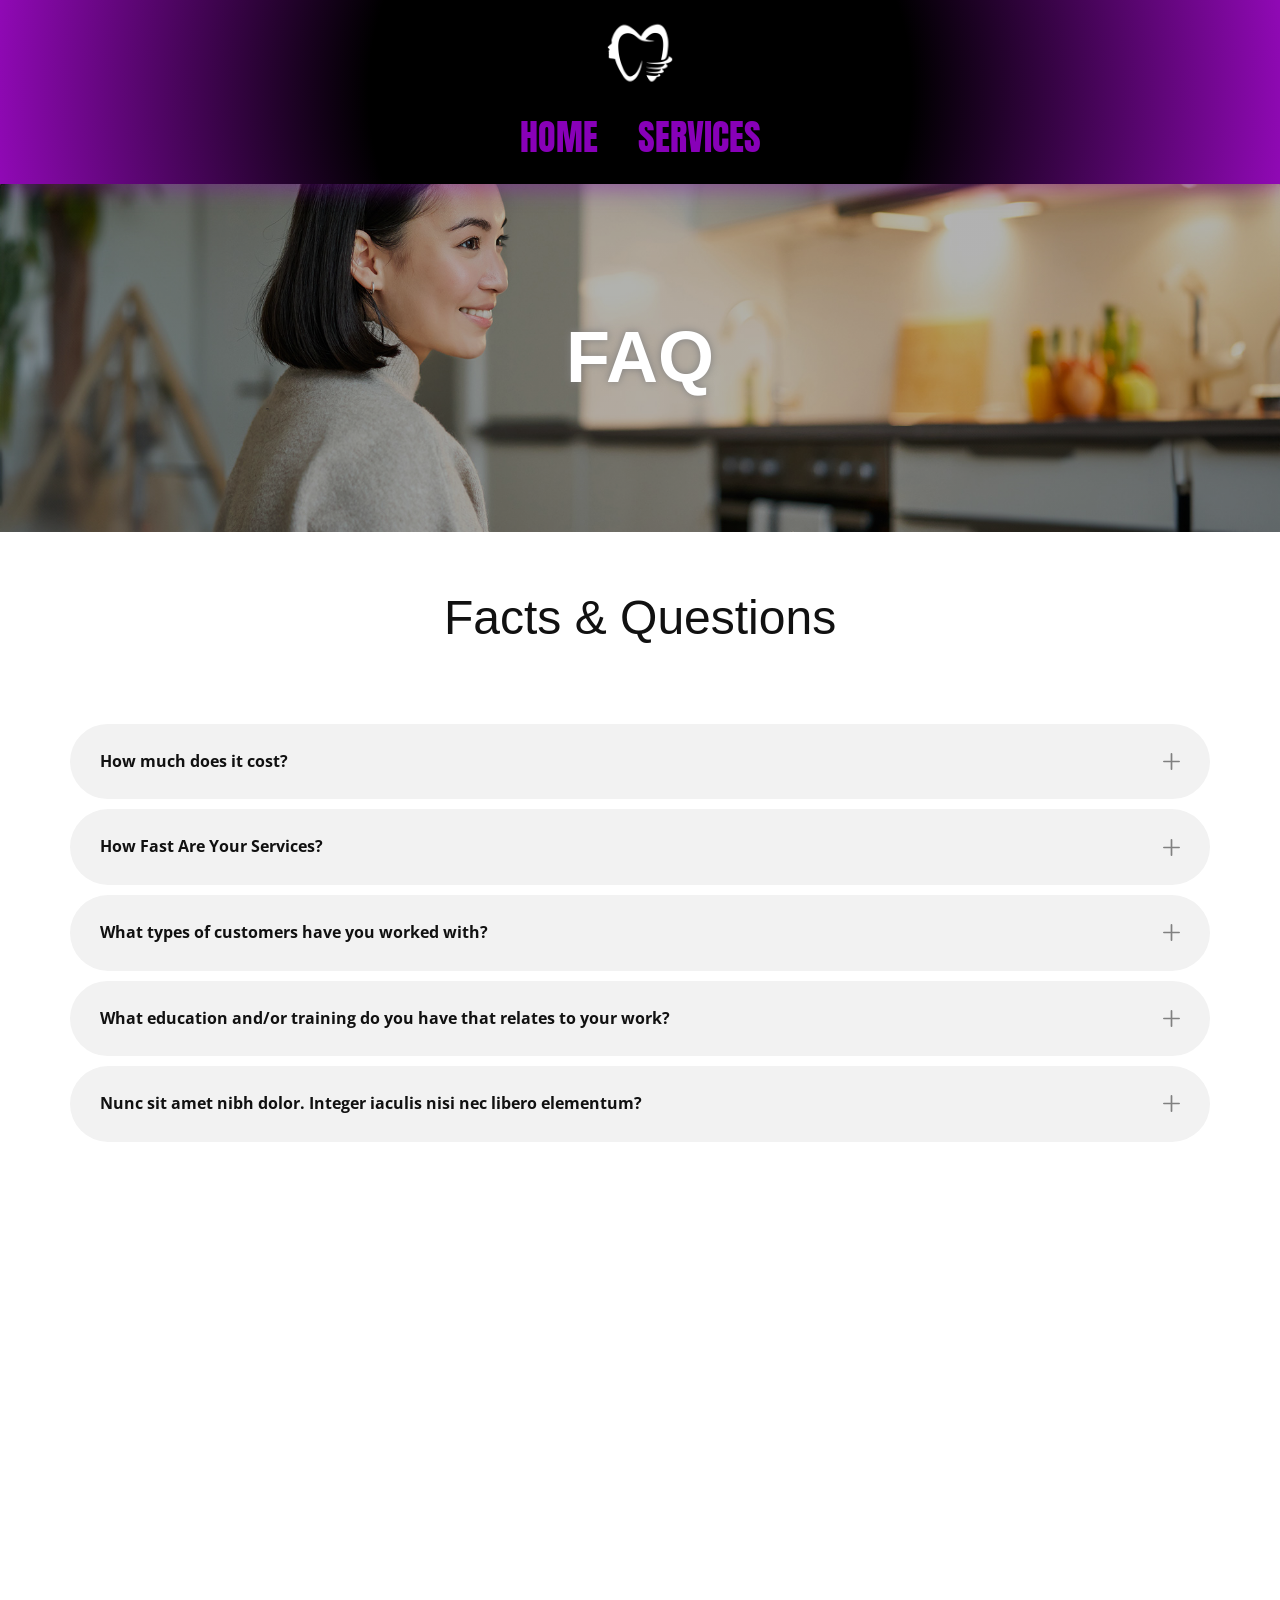
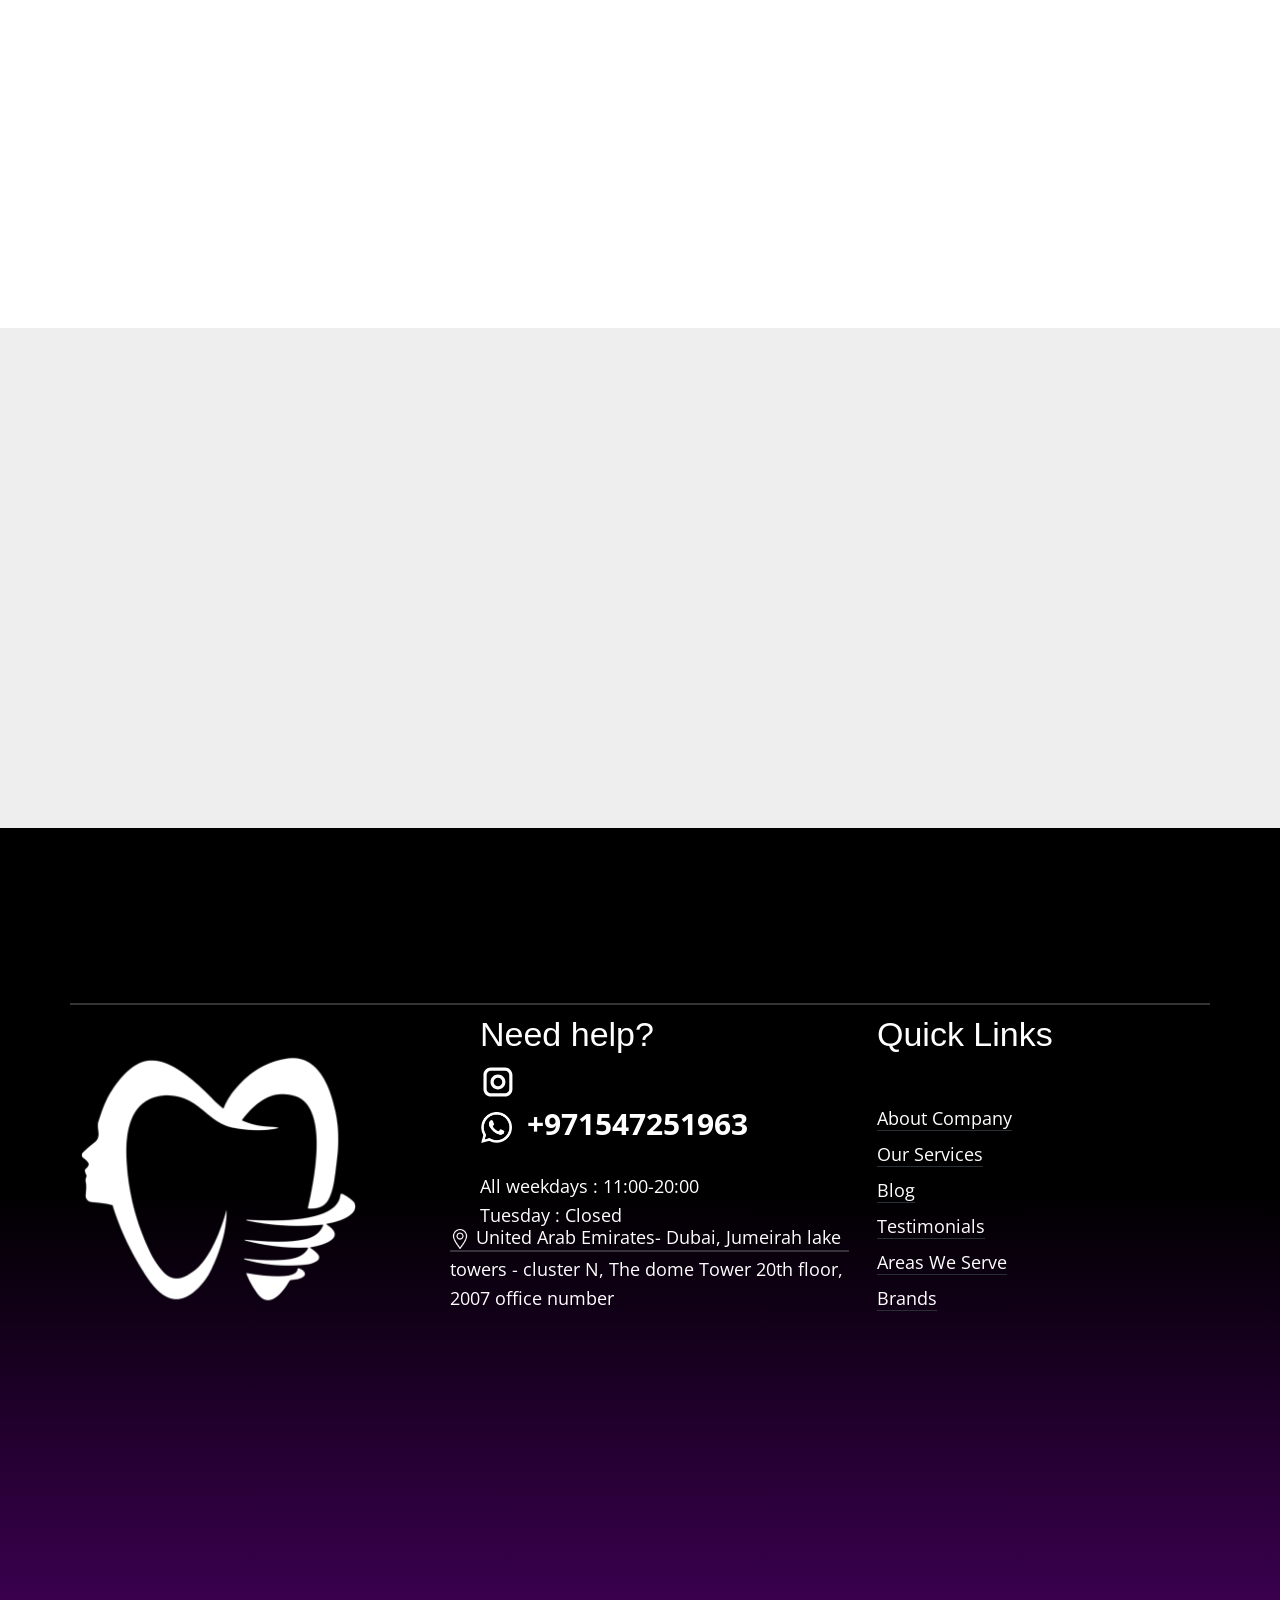
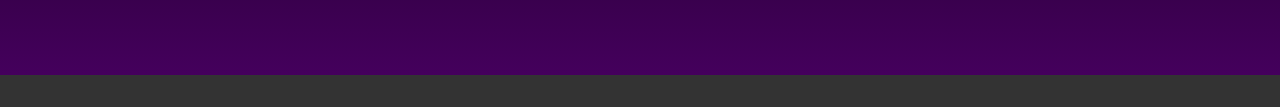
<file: FAQ-Page.html>
<!DOCTYPE html>
<html style="font-size: 16px;" lang="en"><head>
    <meta name="viewport" content="width=device-width, initial-scale=1.0">
    <meta charset="utf-8">
    <meta name="keywords" content="FAQ, Facts &amp;amp; Questions">
    <meta name="description" content="">
    <title>FAQ Page</title>
    <link rel="stylesheet" href="nicepage.css" media="screen">
<link rel="stylesheet" href="FAQ-Page.css" media="screen">
    <script class="u-script" type="text/javascript" src="jquery.js" defer=""></script>
    <script class="u-script" type="text/javascript" src="nicepage.js" defer=""></script>
    <meta name="generator" content="Nicepage 8.8.2, nicepage.com">
    
    
    
    
    
    
    <link id="u-page-google-font" rel="stylesheet" href="https://fonts.googleapis.com/css2?display=swap&amp;family=Open+Sans:ital,wght@0,300;0,400;0,500;0,600;0,700;0,800;1,300;1,400;1,500;1,600;1,700;1,800&amp;family=Anton:wght@400">
    <script type="application/ld+json">{
		"@context": "http://schema.org",
		"@type": "Organization",
		"name": "",
		"logo": "images/Untitled-design-11-300x300.png",
		"sameAs": [
				"https://instagram.com/medved.ae"
		]
}</script>
    <meta name="theme-color" content="#86afc0">
    <meta property="og:title" content="FAQ Page">
    <meta property="og:type" content="website">
  <meta name="referrer" content="origin"><meta data-intl-tel-input-cdn-path="intlTelInput/"></head>
  <body data-path-to-root="./" data-include-products="false" class="u-body u-clearfix u-xl-mode" data-lang="en"><header class="u-box-shadow u-clearfix u-container-align-center u-gradient u-header u-header" id="sec-0168" data-animation-name="" data-animation-duration="0" data-animation-delay="0" data-animation-direction=""><div class="u-clearfix u-sheet u-valign-middle-lg u-valign-middle-md u-valign-middle-sm u-valign-middle-xs u-sheet-1">
        <a href="#" class="u-image u-logo u-image-1" data-image-width="300" data-image-height="300">
          <img src="images/Untitled-design-11-300x300.png" class="u-logo-image u-logo-image-1">
        </a>
        <nav class="u-menu u-menu-one-level u-offcanvas u-menu-1" role="navigation">
          <div class="menu-collapse u-custom-font" style="font-family: Anton; font-size: 2.25rem; text-transform: uppercase;">
            <a class="u-button-style u-custom-border u-custom-text-color u-custom-text-decoration u-custom-text-shadow u-custom-text-shadow-blur u-custom-text-shadow-color u-custom-text-shadow-transparency u-custom-text-shadow-x u-custom-text-shadow-y u-hamburger-link u-nav-link" href="#" tabindex="-1" aria-label="Open menu" aria-controls="0ba1">
              <svg class="u-svg-link" viewBox="0 0 24 24"><use xlink:href="#menu-hamburger"></use></svg>
              <svg class="u-svg-content" version="1.1" id="menu-hamburger" viewBox="0 0 16 16" x="0px" y="0px" xmlns:xlink="http://www.w3.org/1999/xlink" xmlns="http://www.w3.org/2000/svg"><g><rect y="1" width="16" height="2"></rect><rect y="7" width="16" height="2"></rect><rect y="13" width="16" height="2"></rect>
</g></svg>
            </a>
          </div>
          <div class="u-custom-menu u-nav-container">
            <ul role="menubar" class="u-custom-font u-nav u-unstyled u-nav-1"><li role="none" class="u-nav-item"><a role="menuitem" class="u-button-style u-nav-link u-text-custom-color-1 u-nav-link-2" href="./">Home</a>
</li><li role="none" class="u-nav-item"><a role="menuitem" class="u-button-style u-nav-link u-text-custom-color-1 u-nav-link-2" href="Services.html">Services</a>
</li></ul>
          </div>
          <div class="u-custom-menu u-nav-container-collapse" id="0ba1" role="region" aria-label="Menu panel">
            <div class="u-black u-container-style u-inner-container-layout u-opacity u-opacity-95 u-sidenav">
              <div class="u-inner-container-layout u-sidenav-overflow">
                <div class="u-menu-close" tabindex="-1" aria-label="Close menu"></div>
                <ul class="u-align-center u-nav u-popupmenu-items u-unstyled u-nav-2" role="menubar"><li role="none" class="u-nav-item"><a role="menuitem" class="u-button-style u-nav-link" href="./">Home</a>
</li><li role="none" class="u-nav-item"><a role="menuitem" class="u-button-style u-nav-link" href="Services.html">Services</a>
</li></ul>
              </div>
            </div>
            <div class="u-black u-menu-overlay u-opacity u-opacity-70"></div>
          </div>
        </nav>
      </div></header>
    <section class="u-align-center u-clearfix u-container-align-center u-image u-shading u-section-1" src="" data-image-width="1980" data-image-height="743" id="block-1">
      <div class="u-clearfix u-sheet u-valign-middle u-sheet-1">
        <h1 class="u-align-center u-text u-text-body-alt-color u-text-default u-text-1" data-animation-name="customAnimationIn" data-animation-duration="1500" data-animation-delay="0">FAQ</h1>
      </div>
    </section>
    <section class="u-align-center u-clearfix u-container-align-center u-white u-section-2" id="block-2">
      <div class="u-clearfix u-sheet u-valign-middle u-sheet-1">
        <h2 class="u-align-center u-text u-text-default u-text-1" data-animation-name="customAnimationIn" data-animation-duration="1500" data-animation-delay="200">Facts &amp; Questions</h2>
        <p class="u-align-center u-text u-text-2" data-animation-name="customAnimationIn" data-animation-duration="1500" data-animation-delay="500">Sample text. Click to select the text box. Click again or double click to start editing the text.</p>
        <div class="u-accordion u-collapsed-by-default u-expanded-width u-faq u-spacing-10 u-accordion-1" role="tablist">
          <div class="u-accordion-item">
            <a class="u-accordion-link u-active-palette-1-light-3 u-btn-round u-button-style u-grey-5 u-hover-palette-1-light-3 u-radius u-text-active-palette-1-base u-text-body-color u-text-hover-palette-1-base u-accordion-link-1" id="link-accordion-f600" aria-controls="accordion-f600" aria-selected="false" role="tab"><span class="u-accordion-link-text"> How much does it cost?</span><span class="u-accordion-link-icon u-icon u-text-active-palette-2-base u-text-grey-50 u-text-hover-palette-2-base u-icon-1"><svg class="u-svg-link" preserveAspectRatio="xMidYMin slice" viewBox="0 0 426.66667 426.66667" style=""><use xlink:href="#svg-b6d8"></use></svg><svg class="u-svg-content" viewBox="0 0 426.66667 426.66667" id="svg-b6d8"><path d="m405.332031 192h-170.664062v-170.667969c0-11.773437-9.558594-21.332031-21.335938-21.332031-11.773437 0-21.332031 9.558594-21.332031 21.332031v170.667969h-170.667969c-11.773437 0-21.332031 9.558594-21.332031 21.332031 0 11.777344 9.558594 21.335938 21.332031 21.335938h170.667969v170.664062c0 11.777344 9.558594 21.335938 21.332031 21.335938 11.777344 0 21.335938-9.558594 21.335938-21.335938v-170.664062h170.664062c11.777344 0 21.335938-9.558594 21.335938-21.335938 0-11.773437-9.558594-21.332031-21.335938-21.332031zm0 0"></path></svg></span>
            </a>
            <div class="u-accordion-pane u-container-style u-expanded-width u-white u-accordion-pane-1" id="accordion-f600" aria-labelledby="link-accordion-f600" role="tabpanel">
              <div class="u-container-layout u-container-layout-1">
                <div class="fr-view u-clearfix u-rich-text u-text">
                  <p>Answer. Lorem ipsum dolor sit amet, consectetur adipiscing elit. Curabitur id suscipit ex. Suspendisse rhoncus laoreet purus quis elementum. Phasellus sed efficitur dolor, et ultricies sapien. Quisque fringilla sit amet dolor commodo efficitur. Aliquam et sem odio. In ullamcorper nisi nunc, et molestie ipsum iaculis sit amet.</p>
                </div>
              </div>
            </div>
          </div>
          <div class="u-accordion-item">
            <a class="u-accordion-link u-active-palette-1-light-3 u-btn-round u-button-style u-grey-5 u-hover-palette-1-light-3 u-radius u-text-active-palette-1-base u-text-body-color u-text-hover-palette-1-base u-accordion-link-2" id="link-accordion-72f4" aria-controls="accordion-72f4" aria-selected="false" role="tab"><span class="u-accordion-link-text"> How Fast Are Your Services?</span><span class="u-accordion-link-icon u-icon u-text-active-palette-2-base u-text-grey-50 u-text-hover-palette-2-base u-icon-2"><svg class="u-svg-link" preserveAspectRatio="xMidYMin slice" viewBox="0 0 426.66667 426.66667" style=""><use xlink:href="#svg-b250"></use></svg><svg class="u-svg-content" viewBox="0 0 426.66667 426.66667" id="svg-b250"><path d="m405.332031 192h-170.664062v-170.667969c0-11.773437-9.558594-21.332031-21.335938-21.332031-11.773437 0-21.332031 9.558594-21.332031 21.332031v170.667969h-170.667969c-11.773437 0-21.332031 9.558594-21.332031 21.332031 0 11.777344 9.558594 21.335938 21.332031 21.335938h170.667969v170.664062c0 11.777344 9.558594 21.335938 21.332031 21.335938 11.777344 0 21.335938-9.558594 21.335938-21.335938v-170.664062h170.664062c11.777344 0 21.335938-9.558594 21.335938-21.335938 0-11.773437-9.558594-21.332031-21.335938-21.332031zm0 0"></path></svg></span>
            </a>
            <div class="u-accordion-pane u-container-style u-expanded-width u-white u-accordion-pane-2" id="accordion-72f4" aria-labelledby="link-accordion-72f4" role="tabpanel">
              <div class="u-container-layout u-container-layout-2">
                <div class="fr-view u-clearfix u-rich-text u-text">
                  <p>Answer. Lorem ipsum dolor sit amet, consectetur adipiscing elit. Curabitur id suscipit ex. Suspendisse rhoncus laoreet purus quis elementum. Phasellus sed efficitur dolor, et ultricies sapien. Quisque fringilla sit amet dolor commodo efficitur. Aliquam et sem odio. In ullamcorper nisi nunc, et molestie ipsum iaculis sit amet.</p>
                </div>
              </div>
            </div>
          </div>
          <div class="u-accordion-item">
            <a class="u-accordion-link u-active-palette-1-light-3 u-btn-round u-button-style u-grey-5 u-hover-palette-1-light-3 u-radius u-text-active-palette-1-base u-text-body-color u-text-hover-palette-1-base u-accordion-link-3" id="link-accordion-854e" aria-controls="accordion-854e" aria-selected="false" role="tab"><span class="u-accordion-link-text"> What types of customers have you worked with?</span><span class="u-accordion-link-icon u-icon u-text-active-palette-2-base u-text-grey-50 u-text-hover-palette-2-base u-icon-3"><svg class="u-svg-link" preserveAspectRatio="xMidYMin slice" viewBox="0 0 426.66667 426.66667" style=""><use xlink:href="#svg-4779"></use></svg><svg class="u-svg-content" viewBox="0 0 426.66667 426.66667" id="svg-4779"><path d="m405.332031 192h-170.664062v-170.667969c0-11.773437-9.558594-21.332031-21.335938-21.332031-11.773437 0-21.332031 9.558594-21.332031 21.332031v170.667969h-170.667969c-11.773437 0-21.332031 9.558594-21.332031 21.332031 0 11.777344 9.558594 21.335938 21.332031 21.335938h170.667969v170.664062c0 11.777344 9.558594 21.335938 21.332031 21.335938 11.777344 0 21.335938-9.558594 21.335938-21.335938v-170.664062h170.664062c11.777344 0 21.335938-9.558594 21.335938-21.335938 0-11.773437-9.558594-21.332031-21.335938-21.332031zm0 0"></path></svg></span>
            </a>
            <div class="u-accordion-pane u-container-style u-expanded-width u-white u-accordion-pane-3" id="accordion-854e" aria-labelledby="link-accordion-854e" role="tabpanel">
              <div class="u-container-layout u-container-layout-3">
                <div class="fr-view u-clearfix u-rich-text u-text">
                  <p>Answer. Lorem ipsum dolor sit amet, consectetur adipiscing elit. Curabitur id suscipit ex. Suspendisse rhoncus laoreet purus quis elementum. Phasellus sed efficitur dolor, et ultricies sapien. Quisque fringilla sit amet dolor commodo efficitur. Aliquam et sem odio. In ullamcorper nisi nunc, et molestie ipsum iaculis sit amet.</p>
                </div>
              </div>
            </div>
          </div>
          <div class="u-accordion-item u-expanded-width">
            <a class="u-accordion-link u-active-palette-1-light-3 u-btn-round u-button-style u-grey-5 u-hover-palette-1-light-3 u-radius u-text-active-palette-1-base u-text-body-color u-text-hover-palette-1-base u-accordion-link-4" id="link-accordion-f600" aria-controls="accordion-f600" aria-selected="false" role="tab"><span class="u-accordion-link-text"> What education and/or training do you have that relates to your work?</span><span class="u-accordion-link-icon u-icon u-text-active-palette-2-base u-text-grey-50 u-text-hover-palette-2-base u-icon-4"><svg class="u-svg-link" preserveAspectRatio="xMidYMin slice" viewBox="0 0 426.66667 426.66667" style=""><use xlink:href="#svg-1e29"></use></svg><svg class="u-svg-content" viewBox="0 0 426.66667 426.66667" id="svg-1e29"><path d="m405.332031 192h-170.664062v-170.667969c0-11.773437-9.558594-21.332031-21.335938-21.332031-11.773437 0-21.332031 9.558594-21.332031 21.332031v170.667969h-170.667969c-11.773437 0-21.332031 9.558594-21.332031 21.332031 0 11.777344 9.558594 21.335938 21.332031 21.335938h170.667969v170.664062c0 11.777344 9.558594 21.335938 21.332031 21.335938 11.777344 0 21.335938-9.558594 21.335938-21.335938v-170.664062h170.664062c11.777344 0 21.335938-9.558594 21.335938-21.335938 0-11.773437-9.558594-21.332031-21.335938-21.332031zm0 0"></path></svg></span>
            </a>
            <div class="u-accordion-pane u-container-style u-expanded-width u-white u-accordion-pane-4" id="accordion-f600" aria-labelledby="link-accordion-f600" role="tabpanel">
              <div class="u-container-layout u-container-layout-4">
                <div class="fr-view u-clearfix u-rich-text u-text">
                  <p>Answer. Lorem ipsum dolor sit amet, consectetur adipiscing elit. Curabitur id suscipit ex. Suspendisse rhoncus laoreet purus quis elementum. Phasellus sed efficitur dolor, et ultricies sapien. Quisque fringilla sit amet dolor commodo efficitur. Aliquam et sem odio. In ullamcorper nisi nunc, et molestie ipsum iaculis sit amet.</p>
                </div>
              </div>
            </div>
          </div>
          <div class="u-accordion-item u-expanded-width">
            <a class="u-accordion-link u-active-palette-1-light-3 u-btn-round u-button-style u-grey-5 u-hover-palette-1-light-3 u-radius u-text-active-palette-1-base u-text-body-color u-text-hover-palette-1-base u-accordion-link-5" id="link-accordion-f600" aria-controls="accordion-f600" aria-selected="false" role="tab"><span class="u-accordion-link-text"> Nunc sit amet nibh dolor. Integer iaculis nisi nec libero elementum?</span><span class="u-accordion-link-icon u-icon u-text-active-palette-2-base u-text-grey-50 u-text-hover-palette-2-base u-icon-5"><svg class="u-svg-link" preserveAspectRatio="xMidYMin slice" viewBox="0 0 426.66667 426.66667" style=""><use xlink:href="#svg-58d2"></use></svg><svg class="u-svg-content" viewBox="0 0 426.66667 426.66667" id="svg-58d2"><path d="m405.332031 192h-170.664062v-170.667969c0-11.773437-9.558594-21.332031-21.335938-21.332031-11.773437 0-21.332031 9.558594-21.332031 21.332031v170.667969h-170.667969c-11.773437 0-21.332031 9.558594-21.332031 21.332031 0 11.777344 9.558594 21.335938 21.332031 21.335938h170.667969v170.664062c0 11.777344 9.558594 21.335938 21.332031 21.335938 11.777344 0 21.335938-9.558594 21.335938-21.335938v-170.664062h170.664062c11.777344 0 21.335938-9.558594 21.335938-21.335938 0-11.773437-9.558594-21.332031-21.335938-21.332031zm0 0"></path></svg></span>
            </a>
            <div class="u-accordion-pane u-container-style u-expanded-width u-white u-accordion-pane-5" id="accordion-f600" aria-labelledby="link-accordion-f600" role="tabpanel">
              <div class="u-container-layout u-container-layout-5">
                <div class="fr-view u-clearfix u-rich-text u-text u-text-7">
                  <p>Answer. Lorem ipsum dolor sit amet, consectetur adipiscing elit. Curabitur id suscipit ex. Suspendisse rhoncus laoreet purus quis elementum. Phasellus sed efficitur dolor, et ultricies sapien. Quisque fringilla sit amet dolor commodo efficitur. Aliquam et sem odio. In ullamcorper nisi nunc, et molestie ipsum iaculis sit amet.</p>
                </div>
              </div>
            </div>
          </div>
        </div>
      </div>
    </section>
    <section class="u-clearfix u-container-align-center u-section-3" id="block-3">
      <div class="u-clearfix u-sheet u-valign-middle u-sheet-1">
        <div class="data-layout-selected u-clearfix u-expanded-width u-gutter-30 u-layout-wrap u-layout-wrap-1">
          <div class="u-gutter-0 u-layout">
            <div class="u-layout-row">
              <div class="u-container-align-left u-container-style u-layout-cell u-size-28 u-layout-cell-1" data-animation-name="customAnimationIn" data-animation-duration="1500" data-animation-delay="500">
                <div class="u-container-layout u-container-layout-1">
                  <h3 class="u-align-left u-text u-text-default u-text-1"> Make Smart Home Project</h3>
                  <p class="u-align-left u-text u-text-default u-text-2">Sample text. Click to select the Text Element.</p>
                  <div class="u-expanded-width u-form u-grey-5 u-radius-50 u-form-1">
                    <form action="https://service.nicepagesrv.com/form/v4/form-process" class="u-clearfix u-form-spacing-20 u-form-vertical u-inner-form" source="email" name="form" style="padding: 30px;">
                      <div class="u-form-group u-form-name">
                        <label for="name-b064" class="u-label">Name</label>
                        <input type="text" placeholder="Enter your Name" id="name-b064" name="name" class="u-border-none u-input u-input-rectangle u-radius-20" required="">
                      </div>
                      <div class="u-form-email u-form-group">
                        <label for="email-b064" class="u-label">Email</label>
                        <input type="email" placeholder="Enter a valid email address" id="email-b064" name="email" class="u-border-none u-input u-input-rectangle u-radius-20" required="">
                      </div>
                      <div class="u-form-group u-form-message">
                        <label for="message-b064" class="u-label">Message</label>
                        <textarea placeholder="Enter your message" rows="4" cols="50" id="message-b064" name="message" class="u-border-none u-input u-input-rectangle u-radius-20" required=""></textarea>
                      </div>
                      <div class="u-align-left u-form-group u-form-submit">
                        <a href="#" class="u-border-none u-btn u-btn-submit u-button-style u-palette-1-base u-radius-30 u-btn-1">Send</a>
                        <input type="submit" value="submit" class="u-form-control-hidden">
                      </div>
                      <div class="u-form-send-message u-form-send-success">Thank you! Your message has been sent.</div>
                      <div class="u-form-send-error u-form-send-message">Unable to send your message. Please fix errors then try again.</div>
                      <input type="hidden" value="" name="recaptchaResponse">
                      <input type="hidden" name="formServices" value="601b887f-dcf9-1f79-a1cb-96460e51d179">
                    </form>
                  </div>
                </div>
              </div>
              <div class="u-container-style u-layout-cell u-size-32 u-layout-cell-2" data-animation-name="customAnimationIn" data-animation-duration="1500" data-animation-delay="0">
                <div class="u-container-layout u-valign-bottom u-container-layout-2">
                  <img class="custom-expanded u-image u-image-round u-radius u-image-1" src="images/digital-tablet-screen-with-smart-home-controller-wooden-table_53876-102347.jpg" alt="" data-image-width="1380" data-image-height="920">
                </div>
              </div>
            </div>
          </div>
        </div>
      </div>
    </section>
    <section class="u-clearfix u-grey-light-2 u-typography-custom-page-typography-12--Map u-section-4" id="block-4">
      <div class="u-expanded u-grey-light-2 u-map">
        <div class="embed-responsive">
          <iframe class="embed-responsive-item" src="https://maps.google.com/maps?output=embed&amp;q=Manhattan&amp;t=m" data-map="[base64]"></iframe>
        </div>
      </div>
    </section>
    
    
    
    <footer class="u-align-center u-clearfix u-container-align-center u-footer u-gradient u-footer" id="sec-143b"><div class="u-clearfix u-sheet u-valign-middle-lg u-valign-middle-md u-valign-middle-sm u-valign-middle-xs u-sheet-1">
        <div class="u-border-2 u-border-grey-60 u-expanded-width u-line u-line-horizontal u-opacity u-opacity-50 u-line-1"></div>
        <div class="data-layout-selected u-clearfix u-expanded-width u-layout-wrap u-layout-wrap-1">
          <div class="u-layout">
            <div class="u-layout-row">
              <div class="u-container-style u-layout-cell u-size-20-lg u-size-20-xl u-size-30-md u-size-30-sm u-size-30-xs u-layout-cell-1">
                <div class="u-container-layout u-valign-top-lg u-valign-top-md u-valign-top-sm u-valign-top-xs u-container-layout-1">
                  <a href="" class="u-image u-logo u-image-1" data-image-width="300" data-image-height="300">
                    <img src="images/Untitled-design-11-300x300.png" class="u-logo-image u-logo-image-1">
                  </a>
                </div>
              </div>
              <div class="u-container-style u-layout-cell u-shape-rectangle u-size-21-lg u-size-21-xl u-size-30-md u-size-30-sm u-size-30-xs u-layout-cell-2">
                <div class="u-container-layout u-container-layout-2">
                  <h3 class="u-align-left u-text u-text-body-alt-color u-text-1"> Need help?</h3>
                  <div class="u-social-icons u-social-icons-1">
                    <a class="u-social-url" title="instagram" target="_blank" href="https://instagram.com/medved.ae"><span class="u-icon u-social-icon u-social-instagram u-text-white u-icon-1"><svg class="u-svg-link" preserveAspectRatio="xMidYMin slice" viewBox="0 0 112 112" style=""><use xlink:href="#svg-af1e"></use></svg><svg class="u-svg-content" viewBox="0 0 112 112" x="0" y="0" id="svg-af1e"><path fill="currentColor" d="M55.9,32.9c-12.8,0-23.2,10.4-23.2,23.2s10.4,23.2,23.2,23.2s23.2-10.4,23.2-23.2S68.7,32.9,55.9,32.9z
	 M55.9,69.4c-7.4,0-13.3-6-13.3-13.3c-0.1-7.4,6-13.3,13.3-13.3s13.3,6,13.3,13.3C69.3,63.5,63.3,69.4,55.9,69.4z"></path><path fill="currentColor" d="M78.2,11H33.5C21,11,10.8,21.3,10.8,33.7v44.7c0,12.6,10.2,22.8,22.7,22.8h44.7c12.6,0,22.7-10.2,22.7-22.7
	V33.7C100.8,21.1,90.6,11,78.2,11z M91,78.4c0,7.1-5.8,12.8-12.8,12.8H33.5c-7.1,0-12.8-5.8-12.8-12.8V33.7
	c0-7.1,5.8-12.8,12.8-12.8h44.7c7.1,0,12.8,5.8,12.8,12.8V78.4z"></path></svg></span>
                    </a>
                  </div>
                  <p class="u-text u-text-palette-1-base u-text-2"><span class="u-file-icon u-icon u-icon-2" data-animation-name="" data-animation-duration="0" data-animation-delay="0" data-animation-direction=""><img src="images/whatsapp-792058cd.png" alt=""></span>
                    <a href="tel:+971547251963" class="u-active-none u-border-none u-btn u-button-link u-button-style u-hover-none u-none u-text-active-white u-text-hover-white u-text-white u-btn-1" data-animation-name="" data-animation-duration="0" data-animation-delay="0" data-animation-direction="">+971547251963</a>
                  </p>
                  <p class="u-text u-text-body-alt-color u-text-3"> All weekdays : 11:00-20:00<br>Tuesday : Closed
                  </p>
                  <div class="u-border-2 u-border-grey-60 u-expanded-width u-line u-line-horizontal u-opacity u-opacity-50 u-line-2"></div>
                  <p class="u-text u-text-default u-text-4"></p>
                  <p class="u-text u-text-body-alt-color u-text-default u-text-5"><span class="u-file-icon u-icon u-text-white u-icon-3"><img src="images/2838912-05a28158.png" alt=""></span>United Arab Emirates- Dubai, Jumeirah lake towers - cluster N, The dome Tower 20th floor, 2007 office number
                  </p>
                  <a href="tel:+12345678910" class="u-active-none u-border-none u-btn u-button-link u-button-style u-hover-none u-none u-text-active-white u-text-hover-white u-text-white u-btn-2" data-animation-name="" data-animation-duration="0" data-animation-delay="0" data-animation-direction=""></a>
                </div>
              </div>
              <div class="u-container-style u-layout-cell u-shape-rectangle u-size-19-lg u-size-19-xl u-size-60-md u-size-60-sm u-size-60-xs u-layout-cell-3">
                <div class="u-container-layout u-container-layout-3">
                  <h3 class="u-align-left u-text u-text-body-alt-color u-text-6">Quick ​Links</h3>
                  <p class="u-align-left u-text u-text-7">
                    <a href="#" class="u-active-none u-border-1 u-border-active-white u-border-hover-white u-border-no-left u-border-no-right u-border-no-top u-border-palette-1-dark-3 u-btn u-button-link u-button-style u-hover-none u-none u-text-active-palette-1-light-3 u-text-body-alt-color u-text-hover-palette-1-light-3 u-btn-3" title="#" data-animation-name="" data-animation-duration="0" data-animation-delay="0" data-animation-direction="">About Company</a>
                    <a href="#" class="u-active-none u-border-1 u-border-active-white u-border-hover-white u-border-no-left u-border-no-right u-border-no-top u-border-palette-1-dark-3 u-btn u-button-link u-button-style u-hover-none u-none u-text-active-palette-1-light-3 u-text-body-alt-color u-text-hover-palette-1-light-3 u-btn-4" title="#" data-animation-name="" data-animation-duration="0" data-animation-delay="0" data-animation-direction="">
                      <br>Our Services
                    </a>
                    <br>
                    <a href="#" class="u-active-none u-border-1 u-border-active-white u-border-hover-white u-border-no-left u-border-no-right u-border-no-top u-border-palette-1-dark-3 u-btn u-button-link u-button-style u-hover-none u-none u-text-active-palette-1-light-3 u-text-body-alt-color u-text-hover-palette-1-light-3 u-btn-5" title="#" data-animation-name="" data-animation-duration="0" data-animation-delay="0" data-animation-direction="">Blog<br>
                    </a>
                    <a href="#" class="u-active-none u-border-1 u-border-active-white u-border-hover-white u-border-no-left u-border-no-right u-border-no-top u-border-palette-1-dark-3 u-btn u-button-link u-button-style u-hover-none u-none u-text-active-palette-1-light-3 u-text-body-alt-color u-text-hover-palette-1-light-3 u-btn-6" data-animation-name="" data-animation-duration="0" data-animation-delay="0" data-animation-direction="">Testimonials</a>
                    <br>
                    <a href="#" class="u-active-none u-border-1 u-border-active-white u-border-hover-white u-border-no-left u-border-no-right u-border-no-top u-border-palette-1-dark-3 u-btn u-button-link u-button-style u-hover-none u-none u-text-active-palette-1-light-3 u-text-body-alt-color u-text-hover-palette-1-light-3 u-btn-7" data-animation-name="" data-animation-duration="0" data-animation-delay="0" data-animation-direction="">Areas We Serve</a>
                    <br>
                    <a href="#" class="u-active-none u-border-1 u-border-active-white u-border-hover-white u-border-no-left u-border-no-right u-border-no-top u-border-palette-1-dark-3 u-btn u-button-link u-button-style u-hover-none u-none u-text-active-palette-1-light-3 u-text-body-alt-color u-text-hover-palette-1-light-3 u-btn-8" data-animation-name="" data-animation-duration="0" data-animation-delay="0" data-animation-direction="">Brands</a>
                  </p>
                </div>
              </div>
            </div>
          </div>
        </div>
      </div></footer>
    <section class="u-backlink u-clearfix u-grey-80"></section>
  
</body></html>
</file>
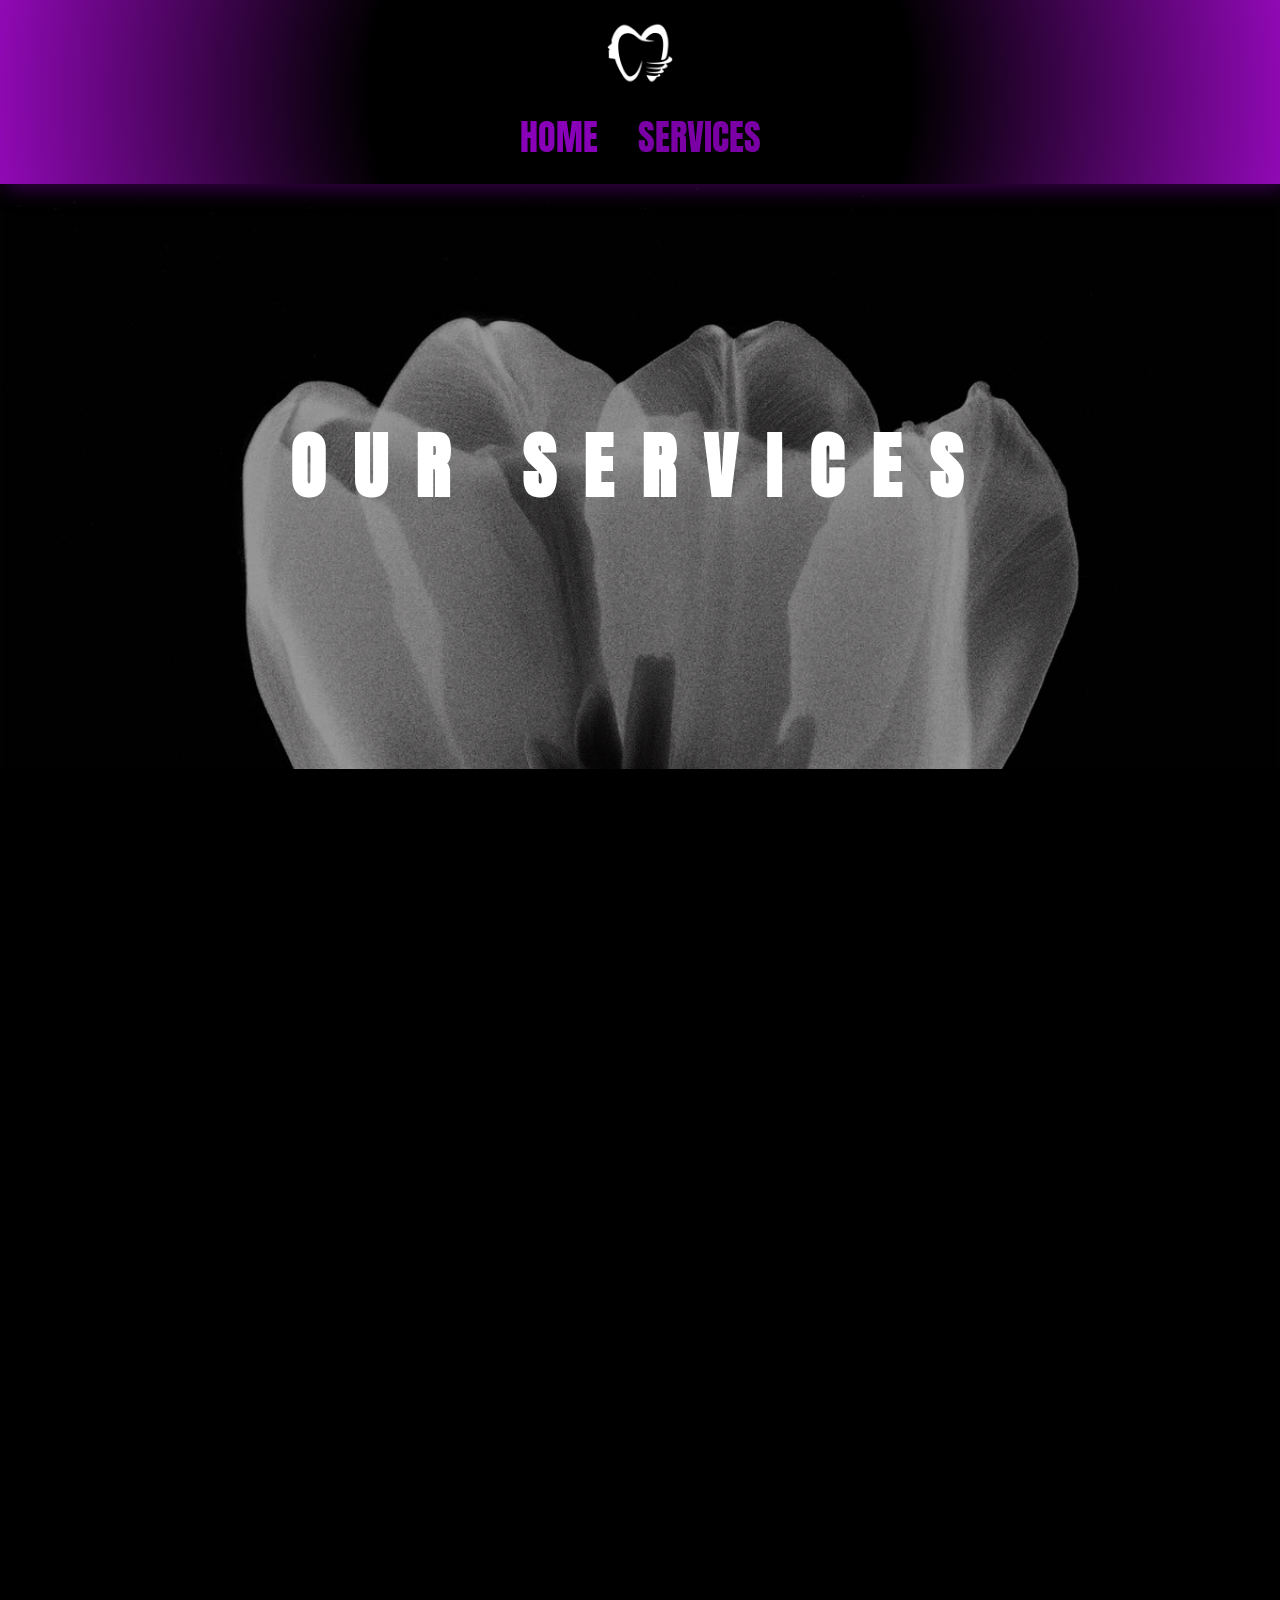
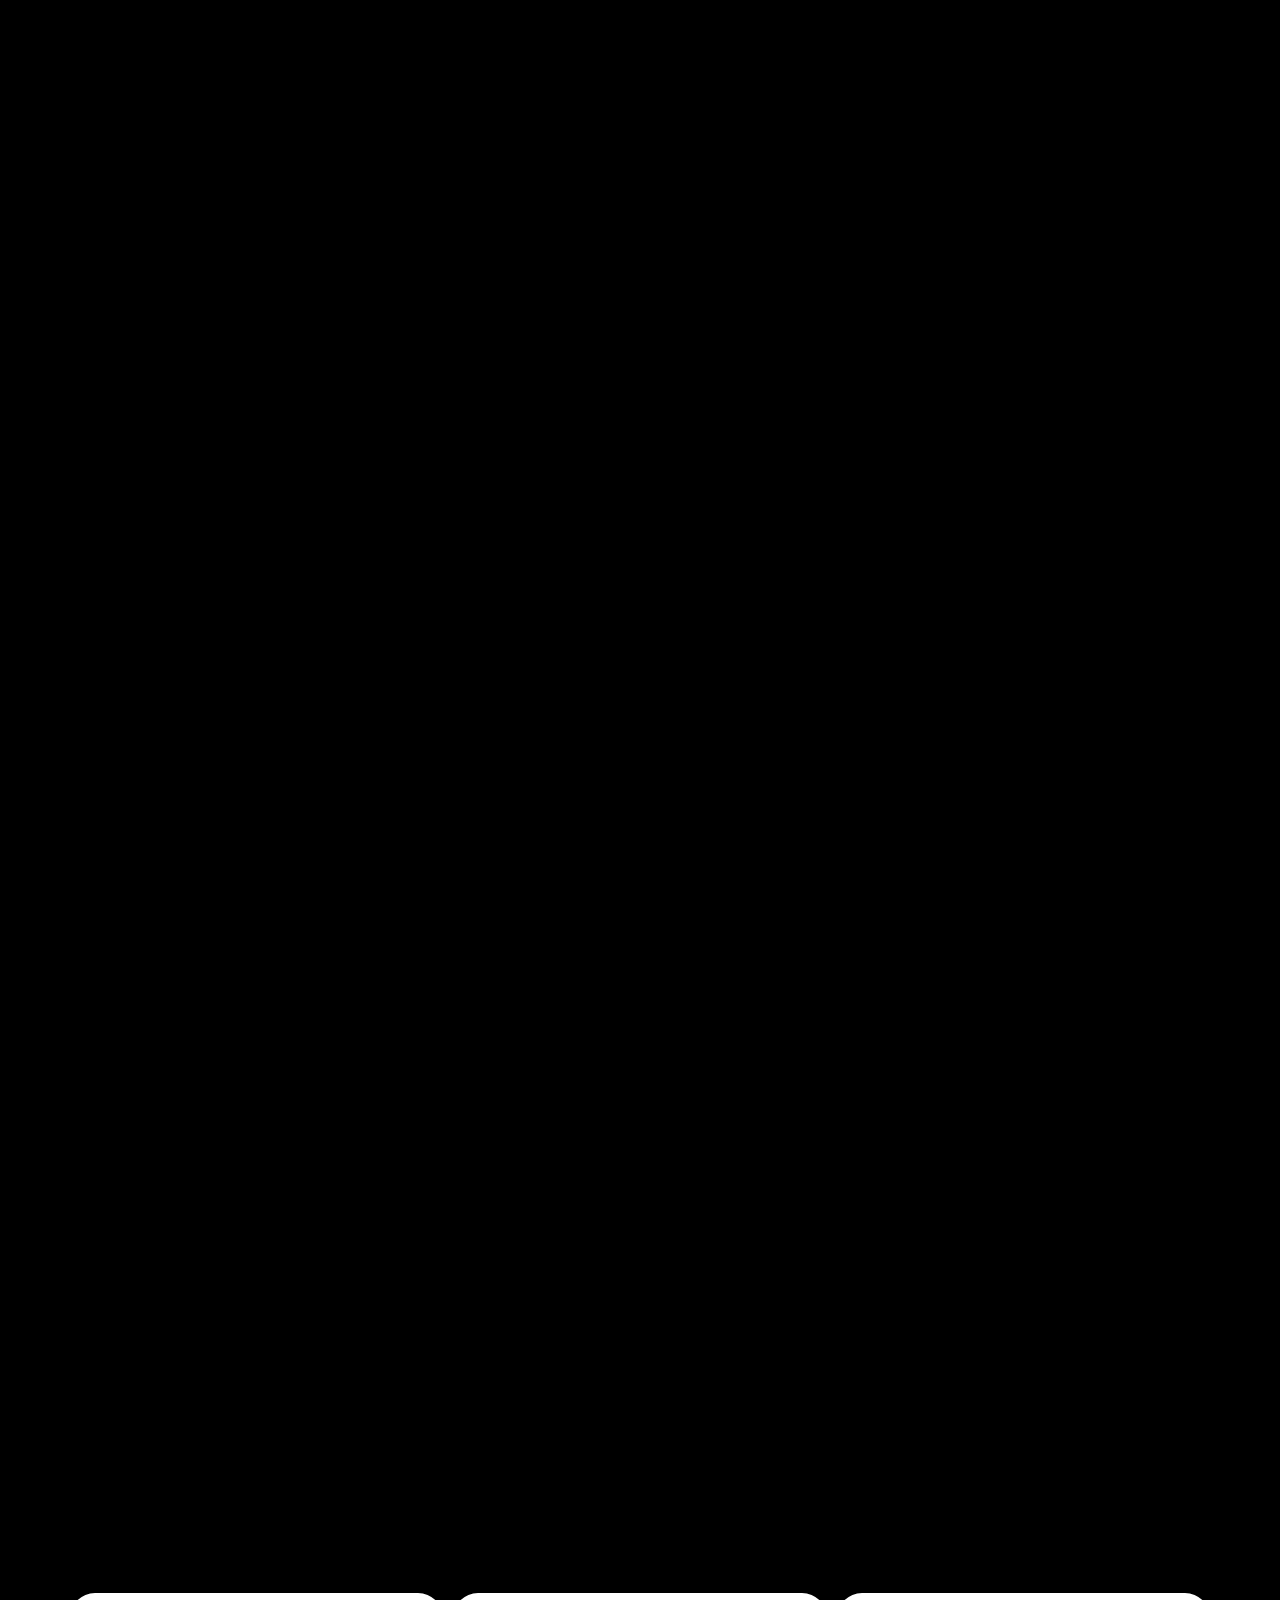
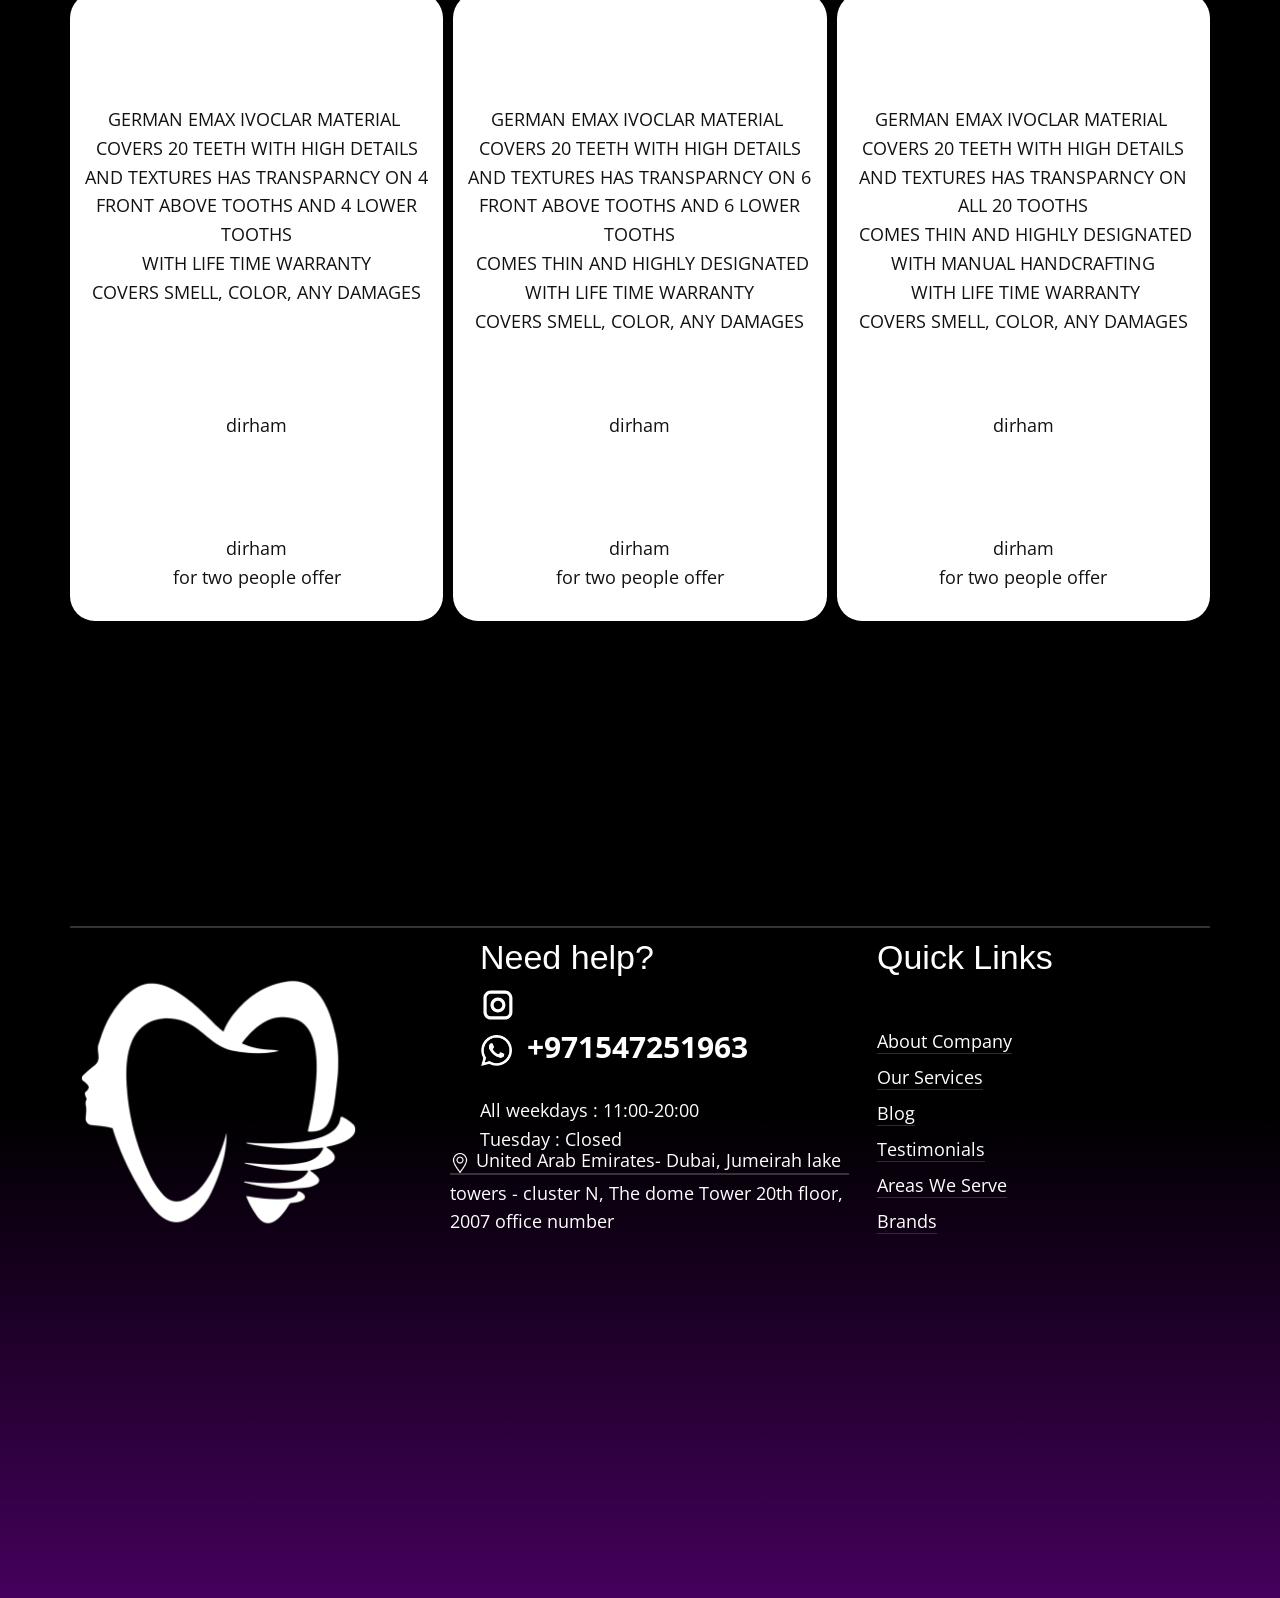
<file: Services.html>
<!DOCTYPE html>
<html style="font-size: 16px;" lang="en"><head>
    <meta name="viewport" content="width=device-width, initial-scale=1.0">
    <meta charset="utf-8">
    <meta name="keywords" content="Our Services, Services We Provide, ​Smart Camera Control, About Smart Home​, ​People Trust Us, ​Know more about Smart Home">
    <meta name="description" content="">
     <title>Services - Medevd Polyclinic</title>
	<link rel="icon" type="imgaes/jpg"  href="images/medved.jpg" media="screen">
    <link rel="stylesheet" href="nicepage.css" media="screen">
<link rel="stylesheet" href="Services.css" media="screen">
    <script class="u-script" type="text/javascript" src="jquery.js" defer=""></script>
    <script class="u-script" type="text/javascript" src="nicepage.js" defer=""></script>
    <meta name="generator" content="Nicepage 8.8.2, nicepage.com">
    
    
    
    
    
    
    
    <link id="u-page-google-font" rel="stylesheet" href="https://fonts.googleapis.com/css2?display=swap&amp;family=Open+Sans:ital,wght@0,300;0,400;0,500;0,600;0,700;0,800;1,300;1,400;1,500;1,600;1,700;1,800&amp;family=Anton:wght@400">
    <script type="application/ld+json">{
		"@context": "http://schema.org",
		"@type": "Organization",
		"name": "",
		"logo": "images/Untitled-design-11-300x300.png",
		"sameAs": [
				"https://instagram.com/medved.ae"
		]
}</script>
    <meta name="theme-color" content="#86afc0">
    <meta property="og:title" content="Services">
    <meta property="og:type" content="website">
  <meta data-intl-tel-input-cdn-path="intlTelInput/"></head>
  <body data-path-to-root="./" data-include-products="false" class="u-body u-clearfix u-xl-mode" data-lang="en"><header class="u-box-shadow u-clearfix u-container-align-center u-gradient u-header u-header" id="sec-0168" data-animation-name="" data-animation-duration="0" data-animation-delay="0" data-animation-direction=""><div class="u-clearfix u-sheet u-valign-middle-lg u-valign-middle-md u-valign-middle-sm u-valign-middle-xs u-sheet-1">
        <a href="#" class="u-image u-logo u-image-1" data-image-width="300" data-image-height="300">
          <img src="images/Untitled-design-11-300x300.png" class="u-logo-image u-logo-image-1">
        </a>
        <nav class="u-menu u-menu-one-level u-offcanvas u-menu-1" role="navigation">
          <div class="menu-collapse u-custom-font" style="font-family: Anton; font-size: 2.25rem; text-transform: uppercase;">
            <a class="u-button-style u-custom-border u-custom-text-color u-custom-text-decoration u-custom-text-shadow u-custom-text-shadow-blur u-custom-text-shadow-color u-custom-text-shadow-transparency u-custom-text-shadow-x u-custom-text-shadow-y u-hamburger-link u-nav-link" href="#" tabindex="-1" aria-label="Open menu" aria-controls="0ba1">
              <svg class="u-svg-link" viewBox="0 0 24 24"><use xlink:href="#menu-hamburger"></use></svg>
              <svg class="u-svg-content" version="1.1" id="menu-hamburger" viewBox="0 0 16 16" x="0px" y="0px" xmlns:xlink="http://www.w3.org/1999/xlink" xmlns="http://www.w3.org/2000/svg"><g><rect y="1" width="16" height="2"></rect><rect y="7" width="16" height="2"></rect><rect y="13" width="16" height="2"></rect>
</g></svg>
            </a>
          </div>
          <div class="u-custom-menu u-nav-container">
            <ul role="menubar" class="u-custom-font u-nav u-unstyled u-nav-1"><li role="none" class="u-nav-item"><a role="menuitem" class="u-button-style u-nav-link u-text-custom-color-1 u-nav-link-2" href="./">Home</a>
</li><li role="none" class="u-nav-item"><a role="menuitem" class="u-button-style u-nav-link u-text-custom-color-1 u-nav-link-2" href="Services.html">Services</a>
</li></ul>
          </div>
          <div class="u-custom-menu u-nav-container-collapse" id="0ba1" role="region" aria-label="Menu panel">
            <div class="u-black u-container-style u-inner-container-layout u-opacity u-opacity-95 u-sidenav">
              <div class="u-inner-container-layout u-sidenav-overflow">
                <div class="u-menu-close" tabindex="-1" aria-label="Close menu"></div>
                <ul class="u-align-center u-nav u-popupmenu-items u-unstyled u-nav-2" role="menubar"><li role="none" class="u-nav-item"><a role="menuitem" class="u-button-style u-nav-link" href="./">Home</a>
</li><li role="none" class="u-nav-item"><a role="menuitem" class="u-button-style u-nav-link" href="Services.html">Services</a>
</li></ul>
              </div>
            </div>
            <div class="u-black u-menu-overlay u-opacity u-opacity-70"></div>
          </div>
        </nav>
      </div></header>
    <section class="skrollable u-align-center u-clearfix u-container-align-center u-container-align-center-xs u-image u-shading u-section-1" src="" data-image-width="1200" data-image-height="1500" id="block-1">
      <div class="u-clearfix u-sheet u-valign-middle-lg u-valign-middle-md u-valign-middle-sm u-valign-middle-xs u-sheet-1">
        <h1 class="u-align-center u-custom-font u-text u-text-body-alt-color u-text-default u-text-1" data-animation-name="customAnimationIn" data-animation-duration="1500" data-animation-delay="0">Our Services</h1>
      </div>
    </section>
    <section class="u-align-center u-black u-clearfix u-container-align-center u-section-2" src="" id="block-2">
      <div class="u-clearfix u-sheet u-valign-middle-lg u-valign-middle-md u-valign-middle-sm u-valign-middle-xs u-sheet-1">
        <h2 class="u-align-center u-custom-font u-text u-text-default u-text-1" data-animation-name="customAnimationIn" data-animation-duration="1500" data-animation-delay="0"> Our Signature Dental Treatments</h2>
        <p class="u-align-center u-text u-text-2" data-animation-name="customAnimationIn" data-animation-duration="1500" data-animation-delay="0"> Discover a world of advanced cosmetic dentistry at Medved Polyclinic, Dubai.</p>
        <div class="u-expanded-width u-list u-list-1">
          <div class="u-repeater u-repeater-1">
            <div class="u-container-style u-list-item u-palette-1-light-3 u-radius u-repeater-item u-shape-round u-list-item-1" data-animation-name="customAnimationIn" data-animation-duration="1500" data-animation-delay="500">
              <div class="u-container-layout u-similar-container u-valign-top u-container-layout-1"><span class="u-align-center u-file-icon u-icon u-text-black u-icon-1" data-animation-name="" data-animation-duration="0" data-animation-delay="0" data-animation-direction=""><img src="images/veneer-e05119ca.png" alt=""></span>
                <h4 class="u-align-center u-text u-text-3"> Hollywood Smile &amp; Veneers</h4>
                <h4 class="u-align-center u-text u-text-4"> Premium smile transformations featuring German Ivoclar IPS e.max ceramic veneers.</h4>
              </div>
            </div>
            <div class="u-container-style u-list-item u-palette-1-light-3 u-radius u-repeater-item u-shape-round u-list-item-2" data-animation-name="customAnimationIn" data-animation-duration="1500" data-animation-delay="500">
              <div class="u-container-layout u-similar-container u-valign-top u-container-layout-2"><span class="u-align-center u-file-icon u-icon u-text-black u-icon-2" data-animation-name="" data-animation-duration="0" data-animation-delay="0" data-animation-direction=""><img src="images/implant-e2c78d19.png" alt=""></span>
                <h4 class="u-align-center u-text u-text-5"> Swiss Dental Implants</h4>
                <h4 class="u-align-center u-text u-text-6"> Swiss dental implants with German Ivoclar IPS e.max crowns for natural-looking tooth restoration.</h4>
              </div>
            </div>
            <div class="u-container-style u-list-item u-palette-1-light-3 u-radius u-repeater-item u-shape-round u-list-item-3" data-animation-name="customAnimationIn" data-animation-duration="1500" data-animation-delay="500">
              <div class="u-container-layout u-similar-container u-valign-top u-container-layout-3"><span class="u-align-center u-file-icon u-icon u-text-black u-icon-3" data-animation-name="" data-animation-duration="0" data-animation-delay="0" data-animation-direction=""><img src="images/tooth-c3db5193.png" alt=""></span>
                <h4 class="u-align-center u-text u-text-7"> E.max Dental Crowns</h4>
                <h4 class="u-align-center u-text u-text-8"> Premium Ivoclar IPS e.max ceramic crowns crafted for precision, aesthetics, and durability.</h4>
              </div>
            </div>
            <div class="u-container-style u-list-item u-palette-1-light-3 u-radius u-repeater-item u-shape-round u-list-item-4" data-animation-name="customAnimationIn" data-animation-duration="1500" data-animation-delay="500">
              <div class="u-container-layout u-similar-container u-valign-top u-container-layout-4"><span class="u-align-center u-file-icon u-icon u-text-black u-icon-4" data-animation-name="" data-animation-duration="0" data-animation-delay="0" data-animation-direction=""><img src="images/braces-88bd5545.png" alt=""></span>
                <h4 class="u-align-center u-text u-text-9"> Braces &amp; Invisalign</h4>
                <h4 class="u-align-center u-text u-text-10"> Traditional metal braces and Invisalign clear aligners for straighter teeth and improved smile alignment.</h4>
              </div>
            </div>
          </div>
        </div>
      </div>
    </section>
    <section class="u-black u-clearfix u-container-align-center u-section-3" id="block-3">
      <div class="u-clearfix u-sheet u-valign-middle-lg u-valign-middle-md u-valign-middle-sm u-valign-middle-xs u-sheet-1">
        <div class="data-layout-selected u-clearfix u-expanded-width u-layout-wrap u-layout-wrap-1">
          <div class="u-layout">
            <div class="u-layout-row">
              <div class="u-container-align-left u-container-style u-layout-cell u-size-32 u-layout-cell-1" data-animation-name="customAnimationIn" data-animation-duration="1000" data-animation-delay="500">
                <div class="u-container-layout u-valign-middle-lg u-valign-middle-md u-valign-middle-sm u-valign-middle-xs u-container-layout-1">
                  <h2 class="u-align-left u-custom-font u-text u-text-1"> Excellence in Every Smile</h2>
                  <ul class="u-align-left u-custom-list u-spacing-10 u-text u-text-2">
                    <li style="padding-left: 9px;">
                      <div class="u-list-icon u-text-palette-2-base">
                        <svg class="u-svg-content" viewBox="0 0 512 512" id="svg-6b0f"><path d="m202.6 478-202.6-186.6 70.5-76.6 121.5 111.9 239.4-292.7 80.6 65.9z" fill="currentColor"></path></svg>
                      </div> Ivoclar IPS e.max Veneers – Premium ceramic veneers for natural-looking smile transformations
                    </li>
                    <li style="padding-left: 9px;">
                      <div class="u-list-icon u-text-palette-2-base">
                        <svg class="u-svg-content" viewBox="0 0 512 512" id="svg-6b0f"><path d="m202.6 478-202.6-186.6 70.5-76.6 121.5 111.9 239.4-292.7 80.6 65.9z" fill="currentColor"></path></svg>
                      </div>Swiss Dental Implants – Advanced implant solutions designed to restore missing teeth.<br>
                    </li>
                    <li style="padding-left: 9px;">
                      <div class="u-list-icon u-text-palette-2-base">
                        <svg class="u-svg-content" viewBox="0 0 512 512" id="svg-6b0f"><path d="m202.6 478-202.6-186.6 70.5-76.6 121.5 111.9 239.4-292.7 80.6 65.9z" fill="currentColor"></path></svg>
                      </div>German E.max Crowns – High-quality ceramic restorations combining aesthetics and functionality.<br>
                    </li>
                    <li style="padding-left: 9px;">
                      <div class="u-list-icon u-text-palette-2-base">
                        <svg class="u-svg-content" viewBox="0 0 512 512" id="svg-6b0f"><path d="m202.6 478-202.6-186.6 70.5-76.6 121.5 111.9 239.4-292.7 80.6 65.9z" fill="currentColor"></path></svg>
                      </div>Metal Braces &amp; Invisalign – Personalized orthodontic solutions for beautifully aligned smiles.<br>
                    </li>
                    <li style="padding-left: 9px;">
                      <div class="u-list-icon u-text-palette-2-base">
                        <svg class="u-svg-content" viewBox="0 0 512 512" id="svg-6b0f"><path d="m202.6 478-202.6-186.6 70.5-76.6 121.5 111.9 239.4-292.7 80.6 65.9z" fill="currentColor"></path></svg>
                      </div>Precision &amp; Personalized Care – Every treatment is carefully planned around your individual dental needs.<br>
                    </li>
                    <li style="padding-left: 9px;">
                      <br>
                    </li>
                  </ul>
                </div>
              </div>
              <div class="u-container-align-right u-container-style u-layout-cell u-size-28 u-layout-cell-2">
                <div class="u-container-layout u-valign-middle u-container-layout-2">
                  <img class="u-expanded-width u-image u-image-round u-radius u-image-1" src="images/Untitled-design-11-300x300.png" alt="" data-image-width="300" data-image-height="300" data-animation-name="customAnimationIn" data-animation-duration="1500" data-animation-delay="700">
                </div>
              </div>
            </div>
          </div>
        </div>
      </div>
    </section>
    <section class="u-black u-clearfix u-container-align-center u-section-4" id="block-4">
      <div class="u-clearfix u-sheet u-valign-middle u-sheet-1">
        <div class="data-layout-selected u-clearfix u-expanded-width u-layout-wrap u-layout-wrap-1">
          <div class="u-layout">
            <div class="u-layout-row">
              <div class="u-container-align-left u-container-style u-layout-cell u-size-28 u-layout-cell-1">
                <div class="u-container-layout u-valign-middle u-container-layout-1">
                  <img class="u-expanded-width u-image u-image-round u-radius u-image-1" src="images/e5d60c9256d3d933a2748b9bfb3b99d8.jpg" alt="" data-image-width="1200" data-image-height="1500" data-animation-name="customAnimationIn" data-animation-duration="1500" data-animation-delay="700">
                </div>
              </div>
              <div class="u-container-align-left u-container-style u-layout-cell u-palette-1-light-3 u-radius u-shape-round u-size-32 u-layout-cell-2" data-animation-name="customAnimationIn" data-animation-duration="1000" data-animation-delay="500">
                <div class="u-container-layout u-valign-middle-lg u-valign-middle-md u-valign-middle-sm u-valign-middle-xs u-container-layout-2">
                  <h2 class="u-align-left u-custom-font u-text u-text-1"> Your Smile Journey at Medved</h2>
                  <ul class="u-align-left u-custom-list u-spacing-10 u-text u-text-2">
                    <li style="padding-left: 9px;">
                      <div class="u-list-icon u-text-custom-color-4">
                        <svg class="u-svg-content" viewBox="0 0 512 512" id="svg-6b0f"><path d="m202.6 478-202.6-186.6 70.5-76.6 121.5 111.9 239.4-292.7 80.6 65.9z" fill="currentColor"></path></svg>
                      </div> Personalized Consultation – Understanding your smile goals and expectations.
                    </li>
                    <li style="padding-left: 9px;">Media Room Setup</li>
                    <li style="padding-left: 9px;">
                      <div class="u-list-icon u-text-custom-color-4">
                        <svg class="u-svg-content" viewBox="0 0 512 512" id="svg-6b0f"><path d="m202.6 478-202.6-186.6 70.5-76.6 121.5 111.9 239.4-292.7 80.6 65.9z" fill="currentColor"></path></svg>
                      </div>Comprehensive Dental Assessment – Evaluating your oral health before treatment.<br>
                    </li>
                    <li style="padding-left: 9px;">
                      <div class="u-list-icon u-text-custom-color-4">
                        <svg class="u-svg-content" viewBox="0 0 512 512" id="svg-6b0f"><path d="m202.6 478-202.6-186.6 70.5-76.6 121.5 111.9 239.4-292.7 80.6 65.9z" fill="currentColor"></path></svg>
                      </div>Customized Treatment Planning – Creating a treatment plan tailored to your needs.<br>
                    </li>
                    <li style="padding-left: 9px;">
                      <div class="u-list-icon u-text-custom-color-4">
                        <svg class="u-svg-content" viewBox="0 0 512 512" id="svg-6b0f"><path d="m202.6 478-202.6-186.6 70.5-76.6 121.5 111.9 239.4-292.7 80.6 65.9z" fill="currentColor"></path></svg>
                      </div>Premium Dental Materials – Using quality materials, including Ivoclar IPS e.max ceramics where clinically appropriate.<br>
                    </li>
                    <li style="padding-left: 9px;">
                      <div class="u-list-icon u-text-custom-color-4">
                        <svg class="u-svg-content" viewBox="0 0 512 512" id="svg-6b0f"><path d="m202.6 478-202.6-186.6 70.5-76.6 121.5 111.9 239.4-292.7 80.6 65.9z" fill="currentColor"></path></svg>
                      </div>Precision &amp; Aesthetic Excellence – Focusing on natural-looking results and facial harmony.<br>
                    </li>
                    <li style="padding-left: 9px;">
                      <div class="u-list-icon u-text-custom-color-4">
                        <svg class="u-svg-content" viewBox="0 0 512 512" id="svg-6b0f"><path d="m202.6 478-202.6-186.6 70.5-76.6 121.5 111.9 239.4-292.7 80.6 65.9z" fill="currentColor"></path></svg>
                      </div>Aftercare &amp; Ongoing Support – Guidance to help maintain your new smile.<br>
                    </li>
                  </ul>
                </div>
              </div>
            </div>
          </div>
        </div>
      </div>
    </section>
    <section class="u-align-center u-black u-clearfix u-section-5" id="block-6">
      <div class="u-clearfix u-sheet u-valign-middle-lg u-valign-middle-md u-valign-middle-sm u-valign-middle-xs u-sheet-1">
        <h2 class="u-align-center u-custom-font u-font-satisfy u-text u-text-default u-text-1" data-animation-name="customAnimationIn" data-animation-duration="1500">limited time OFFERS <br>
        </h2>
        <div class="u-expanded-width u-list u-list-1">
          <div class="u-repeater u-repeater-1">
            <div class="u-container-style u-list-item u-radius u-repeater-item u-shape-round u-white u-list-item-1">
              <div class="u-container-layout u-similar-container u-valign-bottom-xl u-container-layout-1">
                <h2 class="u-align-center u-custom-font u-font-satisfy u-text u-text-default u-text-2" data-animation-name="customAnimationIn" data-animation-duration="1500">6d SMILE</h2>
                <p class="u-align-center u-text u-text-3">GERMAN EMAX IVOCLAR MATERIAL&nbsp;<br>COVERS 20 TEETH WITH HIGH DETAILS AND TEXTURES HAS TRANSPARNCY ON 4 FRONT ABOVE TOOTHS AND 4 LOWER TOOTHS<br>WITH LIFE TIME WARRANTY<br>COVERS SMELL, COLOR, ANY DAMAGES<br>
                  <br>
                </p>
                <h2 class="u-align-center u-custom-font u-font-satisfy u-text u-text-default u-text-4" data-animation-name="customAnimationIn" data-animation-duration="1500">2999<br>
                </h2>
                <p class="u-align-center u-text u-text-5">dirham </p>
                <h2 class="u-align-center u-custom-font u-font-satisfy u-text u-text-default u-text-6" data-animation-name="customAnimationIn" data-animation-duration="1500">4999<br>
                </h2>
                <p class="u-align-center u-text u-text-7">dirham <br>for two people offer
                </p>
              </div>
            </div>
            <div class="u-container-style u-list-item u-radius u-repeater-item u-shape-round u-white u-list-item-2">
              <div class="u-container-layout u-similar-container u-valign-bottom-xl u-container-layout-2">
                <h2 class="u-align-center u-custom-font u-font-satisfy u-text u-text-default u-text-8" data-animation-name="customAnimationIn" data-animation-duration="1500">PREMIUM SMILE<br>
                </h2>
                <p class="u-align-center u-text u-text-9"> GERMAN EMAX IVOCLAR MATERIAL&nbsp;<br>COVERS 20 TEETH WITH HIGH DETAILS AND TEXTURES HAS TRANSPARNCY ON 6 FRONT ABOVE TOOTHS AND 6 LOWER TOOTHS<br>&nbsp;COMES THIN AND HIGHLY DESIGNATED WITH LIFE TIME WARRANTY<br>COVERS SMELL, COLOR, ANY DAMAGES
                </p>
                <h2 class="u-align-center u-custom-font u-font-satisfy u-text u-text-default u-text-10" data-animation-name="customAnimationIn" data-animation-duration="1500">4999<br>
                </h2>
                <p class="u-align-center u-text u-text-11">dirham<br>
                </p>
                <h2 class="u-align-center u-custom-font u-font-satisfy u-text u-text-default u-text-12" data-animation-name="customAnimationIn" data-animation-duration="1500">8k </h2>
                <p class="u-align-center u-text u-text-13">dirham <br>for two people offer
                </p>
              </div>
            </div>
            <div class="u-container-style u-list-item u-radius u-repeater-item u-shape-round u-white u-list-item-3">
              <div class="u-container-layout u-similar-container u-valign-bottom-xl u-container-layout-3">
                <h2 class="u-align-center u-custom-font u-font-satisfy u-text u-text-default u-text-14" data-animation-name="customAnimationIn" data-animation-duration="1500">SIGNATURE SMILE<br>
                </h2>
                <p class="u-align-center u-text u-text-15"> GERMAN EMAX IVOCLAR MATERIAL&nbsp;<br>COVERS 20 TEETH WITH HIGH DETAILS AND TEXTURES HAS TRANSPARNCY ON ALL 20 TOOTHS<br>&nbsp;COMES THIN AND HIGHLY DESIGNATED WITH MANUAL HANDCRAFTING<br>&nbsp;WITH LIFE TIME WARRANTY<br>COVERS SMELL, COLOR, ANY DAMAGES
                </p>
                <h2 class="u-align-center u-custom-font u-font-satisfy u-text u-text-default u-text-16" data-animation-name="customAnimationIn" data-animation-duration="1500">10K </h2>
                <p class="u-align-center u-text u-text-17">dirham<br>
                </p>
                <h2 class="u-align-center u-custom-font u-font-satisfy u-text u-text-default u-text-18" data-animation-name="customAnimationIn" data-animation-duration="1500">18k<br>
                </h2>
                <p class="u-align-center u-text u-text-19">dirham <br>for two people offer
                </p>
              </div>
            </div>
          </div>
        </div>
      </div>
    </section>
    
    
    
    <footer class="u-align-center u-clearfix u-container-align-center u-footer u-gradient u-footer" id="sec-143b"><div class="u-clearfix u-sheet u-valign-middle-lg u-valign-middle-md u-valign-middle-sm u-valign-middle-xs u-sheet-1">
        <div class="u-border-2 u-border-grey-60 u-expanded-width u-line u-line-horizontal u-opacity u-opacity-50 u-line-1"></div>
        <div class="data-layout-selected u-clearfix u-expanded-width u-layout-wrap u-layout-wrap-1">
          <div class="u-layout">
            <div class="u-layout-row">
              <div class="u-container-style u-layout-cell u-size-20-lg u-size-20-xl u-size-30-md u-size-30-sm u-size-30-xs u-layout-cell-1">
                <div class="u-container-layout u-valign-top-lg u-valign-top-md u-valign-top-sm u-valign-top-xs u-container-layout-1">
                  <a href="" class="u-image u-logo u-image-1" data-image-width="300" data-image-height="300">
                    <img src="images/Untitled-design-11-300x300.png" class="u-logo-image u-logo-image-1">
                  </a>
                </div>
              </div>
              <div class="u-container-style u-layout-cell u-shape-rectangle u-size-21-lg u-size-21-xl u-size-30-md u-size-30-sm u-size-30-xs u-layout-cell-2">
                <div class="u-container-layout u-container-layout-2">
                  <h3 class="u-align-left u-text u-text-body-alt-color u-text-1"> Need help?</h3>
                  <div class="u-social-icons u-social-icons-1">
                    <a class="u-social-url" title="instagram" target="_blank" href="https://instagram.com/medved.ae"><span class="u-icon u-social-icon u-social-instagram u-text-white u-icon-1"><svg class="u-svg-link" preserveAspectRatio="xMidYMin slice" viewBox="0 0 112 112" style=""><use xlink:href="#svg-af1e"></use></svg><svg class="u-svg-content" viewBox="0 0 112 112" x="0" y="0" id="svg-af1e"><path fill="currentColor" d="M55.9,32.9c-12.8,0-23.2,10.4-23.2,23.2s10.4,23.2,23.2,23.2s23.2-10.4,23.2-23.2S68.7,32.9,55.9,32.9z
	 M55.9,69.4c-7.4,0-13.3-6-13.3-13.3c-0.1-7.4,6-13.3,13.3-13.3s13.3,6,13.3,13.3C69.3,63.5,63.3,69.4,55.9,69.4z"></path><path fill="currentColor" d="M78.2,11H33.5C21,11,10.8,21.3,10.8,33.7v44.7c0,12.6,10.2,22.8,22.7,22.8h44.7c12.6,0,22.7-10.2,22.7-22.7
	V33.7C100.8,21.1,90.6,11,78.2,11z M91,78.4c0,7.1-5.8,12.8-12.8,12.8H33.5c-7.1,0-12.8-5.8-12.8-12.8V33.7
	c0-7.1,5.8-12.8,12.8-12.8h44.7c7.1,0,12.8,5.8,12.8,12.8V78.4z"></path></svg></span>
                    </a>
                  </div>
                  <p class="u-text u-text-palette-1-base u-text-2"><span class="u-file-icon u-icon u-icon-2" data-animation-name="" data-animation-duration="0" data-animation-delay="0" data-animation-direction=""><img src="images/whatsapp-792058cd.png" alt=""></span>
                    <a href="tel:+971547251963" class="u-active-none u-border-none u-btn u-button-link u-button-style u-hover-none u-none u-text-active-white u-text-hover-white u-text-white u-btn-1" data-animation-name="" data-animation-duration="0" data-animation-delay="0" data-animation-direction="">+971547251963</a>
                  </p>
                  <p class="u-text u-text-body-alt-color u-text-3"> All weekdays : 11:00-20:00<br>Tuesday : Closed
                  </p>
                  <div class="u-border-2 u-border-grey-60 u-expanded-width u-line u-line-horizontal u-opacity u-opacity-50 u-line-2"></div>
                  <p class="u-text u-text-default u-text-4"></p>
                  <p class="u-text u-text-body-alt-color u-text-default u-text-5"><span class="u-file-icon u-icon u-text-white u-icon-3"><img src="images/2838912-05a28158.png" alt=""></span>United Arab Emirates- Dubai, Jumeirah lake towers - cluster N, The dome Tower 20th floor, 2007 office number
                  </p>
                  <a href="tel:+12345678910" class="u-active-none u-border-none u-btn u-button-link u-button-style u-hover-none u-none u-text-active-white u-text-hover-white u-text-white u-btn-2" data-animation-name="" data-animation-duration="0" data-animation-delay="0" data-animation-direction=""></a>
                </div>
              </div>
              <div class="u-container-style u-layout-cell u-shape-rectangle u-size-19-lg u-size-19-xl u-size-60-md u-size-60-sm u-size-60-xs u-layout-cell-3">
                <div class="u-container-layout u-container-layout-3">
                  <h3 class="u-align-left u-text u-text-body-alt-color u-text-6">Quick ​Links</h3>
                  <p class="u-align-left u-text u-text-7">
                    <a href="#" class="u-active-none u-border-1 u-border-active-white u-border-hover-white u-border-no-left u-border-no-right u-border-no-top u-border-palette-1-dark-3 u-btn u-button-link u-button-style u-hover-none u-none u-text-active-palette-1-light-3 u-text-body-alt-color u-text-hover-palette-1-light-3 u-btn-3" title="#" data-animation-name="" data-animation-duration="0" data-animation-delay="0" data-animation-direction="">About Company</a>
                    <a href="#" class="u-active-none u-border-1 u-border-active-white u-border-hover-white u-border-no-left u-border-no-right u-border-no-top u-border-palette-1-dark-3 u-btn u-button-link u-button-style u-hover-none u-none u-text-active-palette-1-light-3 u-text-body-alt-color u-text-hover-palette-1-light-3 u-btn-4" title="#" data-animation-name="" data-animation-duration="0" data-animation-delay="0" data-animation-direction="">
                      <br>Our Services
                    </a>
                    <br>
                    <a href="#" class="u-active-none u-border-1 u-border-active-white u-border-hover-white u-border-no-left u-border-no-right u-border-no-top u-border-palette-1-dark-3 u-btn u-button-link u-button-style u-hover-none u-none u-text-active-palette-1-light-3 u-text-body-alt-color u-text-hover-palette-1-light-3 u-btn-5" title="#" data-animation-name="" data-animation-duration="0" data-animation-delay="0" data-animation-direction="">Blog<br>
                    </a>
                    <a href="#" class="u-active-none u-border-1 u-border-active-white u-border-hover-white u-border-no-left u-border-no-right u-border-no-top u-border-palette-1-dark-3 u-btn u-button-link u-button-style u-hover-none u-none u-text-active-palette-1-light-3 u-text-body-alt-color u-text-hover-palette-1-light-3 u-btn-6" data-animation-name="" data-animation-duration="0" data-animation-delay="0" data-animation-direction="">Testimonials</a>
                    <br>
                    <a href="#" class="u-active-none u-border-1 u-border-active-white u-border-hover-white u-border-no-left u-border-no-right u-border-no-top u-border-palette-1-dark-3 u-btn u-button-link u-button-style u-hover-none u-none u-text-active-palette-1-light-3 u-text-body-alt-color u-text-hover-palette-1-light-3 u-btn-7" data-animation-name="" data-animation-duration="0" data-animation-delay="0" data-animation-direction="">Areas We Serve</a>
                    <br>
                    <a href="#" class="u-active-none u-border-1 u-border-active-white u-border-hover-white u-border-no-left u-border-no-right u-border-no-top u-border-palette-1-dark-3 u-btn u-button-link u-button-style u-hover-none u-none u-text-active-palette-1-light-3 u-text-body-alt-color u-text-hover-palette-1-light-3 u-btn-8" data-animation-name="" data-animation-duration="0" data-animation-delay="0" data-animation-direction="">Brands</a>
                  </p>
                </div>
              </div>
            </div>
          </div>
        </div>


  
</body></html>
</file>
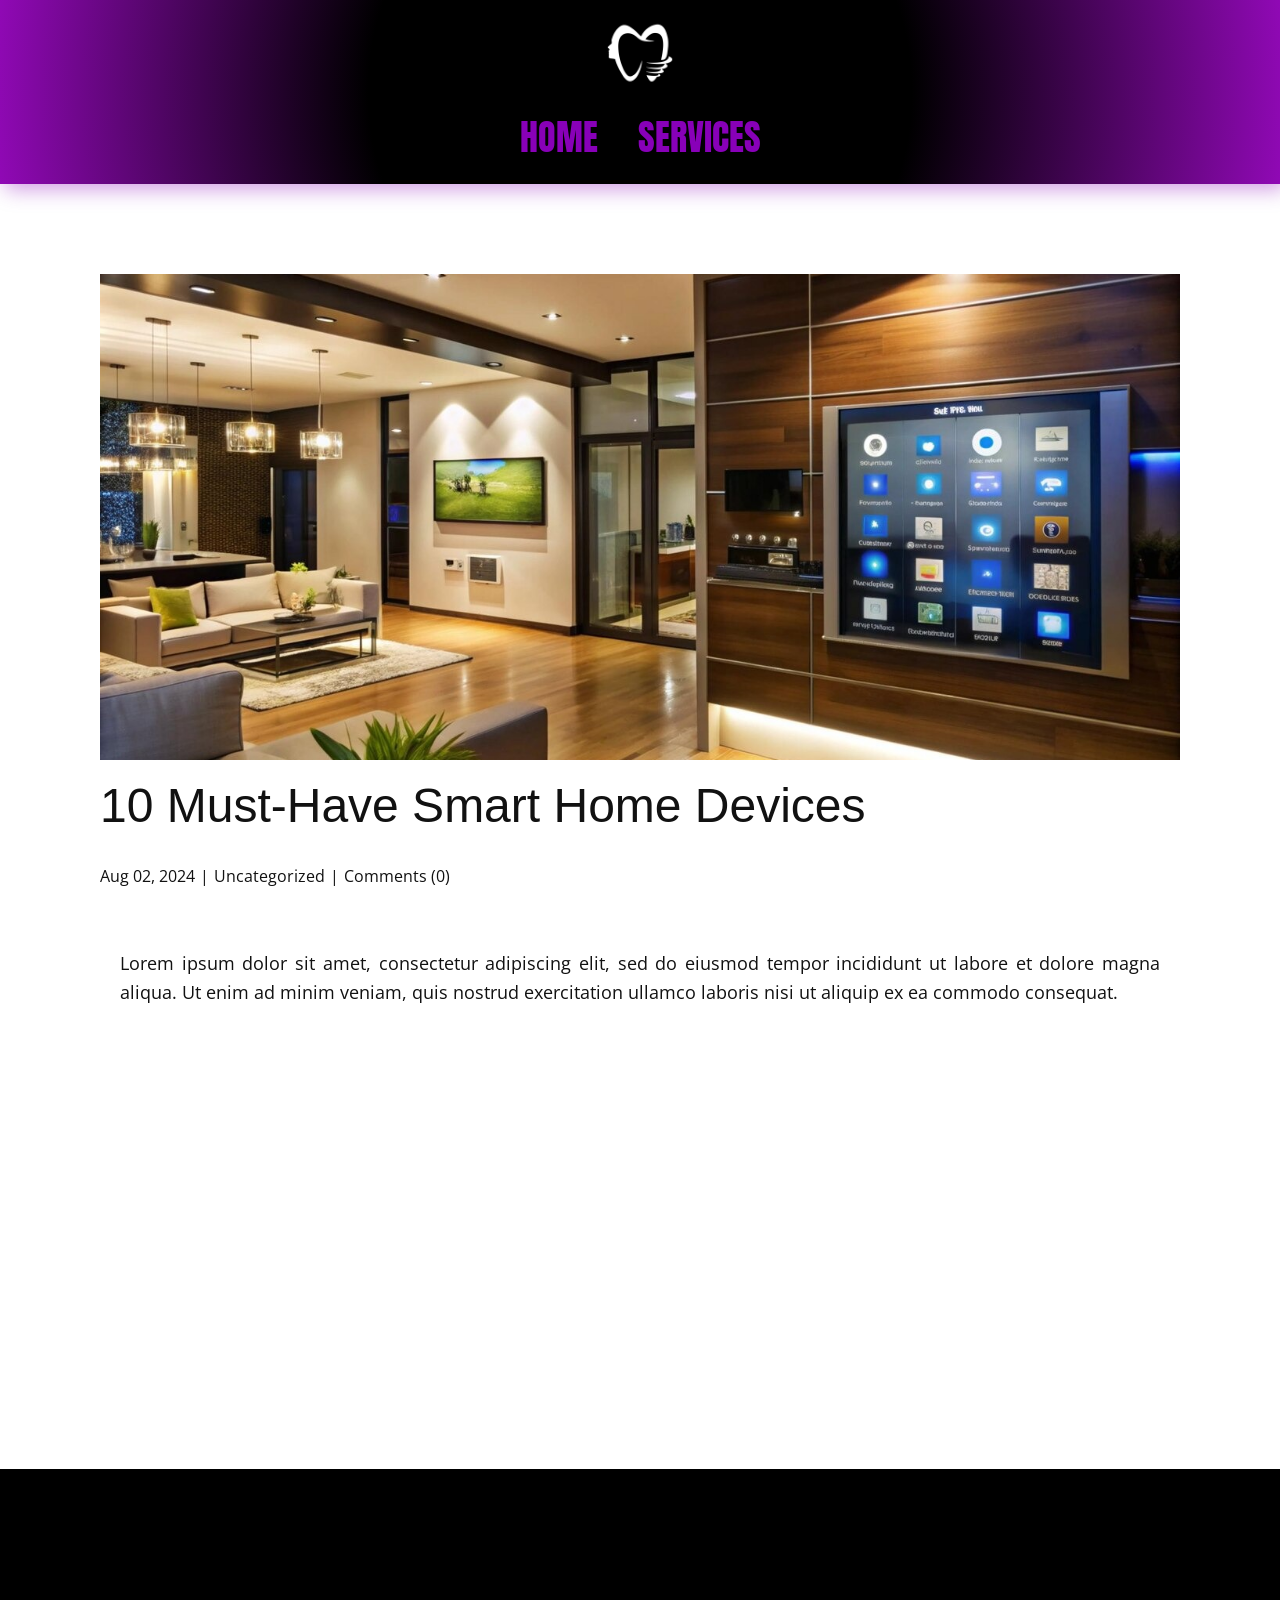
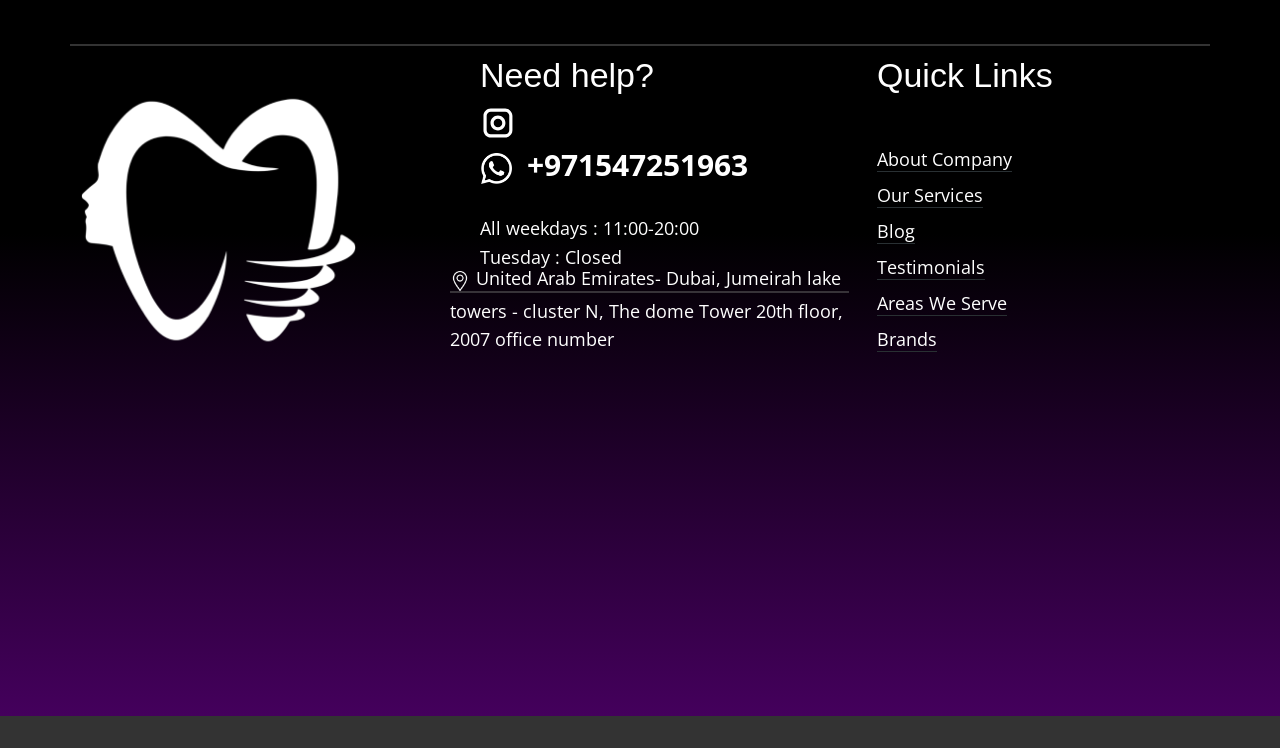
<file: blog/10-must-have-smart-home-devices.html>
<!DOCTYPE html>
<html style="font-size: 16px;" lang="en"><head>
    <meta name="viewport" content="width=device-width, initial-scale=1.0">
    <meta charset="utf-8">
    <meta name="keywords" content="Post 1 Headline">
    <meta name="description" content="Lorem ipsum dolor sit amet, consectetur adipiscing elit, sed do eiusmod tempor incididunt ut labore et dolore magna aliqua. Ut enim ad minim veniam, quis nostrud exercitation ullamco laboris nisi ut aliquip ex ea commodo consequat. ">
    <title>10 Must-Have Smart Home Devices</title>
    <link rel="stylesheet" href="../nicepage.css" media="screen">
<link rel="stylesheet" href="../Post-Template.css" media="screen">
    <script class="u-script" type="text/javascript" src="../jquery.js" defer=""></script>
    <script class="u-script" type="text/javascript" src="../nicepage.js" defer=""></script>
    <meta name="generator" content="Nicepage 8.8.2, nicepage.com">
    
    
    
    <link id="u-page-google-font" rel="stylesheet" href="https://fonts.googleapis.com/css2?display=swap&amp;family=Open+Sans:ital,wght@0,300;0,400;0,500;0,600;0,700;0,800;1,300;1,400;1,500;1,600;1,700;1,800&amp;family=Anton:wght@400">
    <script type="application/ld+json">{
		"@context": "http://schema.org",
		"@type": "Organization",
		"name": "",
		"logo": "images/Untitled-design-11-300x300.png",
		"sameAs": [
				"https://instagram.com/medved.ae"
		]
}</script>
    <meta name="theme-color" content="#86afc0">
  <meta data-intl-tel-input-cdn-path="intlTelInput/"><meta name="twitter:description" content="Lorem ipsum dolor sit amet, consectetur adipiscing elit, sed do eiusmod tempor incididunt ut labore et dolore magna aliqua. Ut enim ad minim veniam, quis nostrud exercitation ullamco laboris nisi ut aliquip ex ea commodo consequat. "><meta property="og:type" content="article"><meta property="og:title" content="10 Must-Have Smart Home Devices"><meta property="og:description" content="Lorem ipsum dolor sit amet, consectetur adipiscing elit, sed do eiusmod tempor incididunt ut labore et dolore magna aliqua. Ut enim ad minim veniam, quis nostrud exercitation ullamco laboris nisi ut aliquip ex ea commodo consequat. "><meta property="og:image" content="../images/modern-living-room-with-smart-ho.jpg"></head>
  <body data-path-to-root="./" data-include-products="false" class="u-body u-xl-mode" data-lang="en"><header class="u-box-shadow u-clearfix u-container-align-center u-gradient u-header u-header" id="sec-0168" data-animation-name="" data-animation-duration="0" data-animation-delay="0" data-animation-direction=""><div class="u-clearfix u-sheet u-valign-middle-lg u-valign-middle-md u-valign-middle-sm u-valign-middle-xs u-sheet-1">
        <a href="#" class="u-image u-logo u-image-1" data-image-width="300" data-image-height="300">
          <img src="../images/Untitled-design-11-300x300.png" class="u-logo-image u-logo-image-1">
        </a>
        <nav class="u-menu u-menu-one-level u-offcanvas u-menu-1" role="navigation">
          <div class="menu-collapse u-custom-font" style="font-family: Anton; font-size: 2.25rem; text-transform: uppercase;">
            <a class="u-button-style u-custom-border u-custom-text-color u-custom-text-decoration u-custom-text-shadow u-custom-text-shadow-blur u-custom-text-shadow-color u-custom-text-shadow-transparency u-custom-text-shadow-x u-custom-text-shadow-y u-hamburger-link u-nav-link" href="#" tabindex="-1" aria-label="Open menu" aria-controls="0ba1">
              <svg class="u-svg-link" viewBox="0 0 24 24"><use xlink:href="#menu-hamburger"></use></svg>
              <svg class="u-svg-content" version="1.1" id="menu-hamburger" viewBox="0 0 16 16" x="0px" y="0px" xmlns:xlink="http://www.w3.org/1999/xlink" xmlns="http://www.w3.org/2000/svg"><g><rect y="1" width="16" height="2"></rect><rect y="7" width="16" height="2"></rect><rect y="13" width="16" height="2"></rect>
</g></svg>
            </a>
          </div>
          <div class="u-custom-menu u-nav-container">
            <ul role="menubar" class="u-custom-font u-nav u-unstyled u-nav-1"><li role="none" class="u-nav-item"><a role="menuitem" class="u-button-style u-nav-link u-text-custom-color-1 u-nav-link-2" href="../">Home</a>
</li><li role="none" class="u-nav-item"><a role="menuitem" class="u-button-style u-nav-link u-text-custom-color-1 u-nav-link-2" href="../Services.html">Services</a>
</li></ul>
          </div>
          <div class="u-custom-menu u-nav-container-collapse" id="0ba1" role="region" aria-label="Menu panel">
            <div class="u-black u-container-style u-inner-container-layout u-opacity u-opacity-95 u-sidenav">
              <div class="u-inner-container-layout u-sidenav-overflow">
                <div class="u-menu-close" tabindex="-1" aria-label="Close menu"></div>
                <ul class="u-align-center u-nav u-popupmenu-items u-unstyled u-nav-2" role="menubar"><li role="none" class="u-nav-item"><a role="menuitem" class="u-button-style u-nav-link" href="../">Home</a>
</li><li role="none" class="u-nav-item"><a role="menuitem" class="u-button-style u-nav-link" href="../Services.html">Services</a>
</li></ul>
              </div>
            </div>
            <div class="u-black u-menu-overlay u-opacity u-opacity-70"></div>
          </div>
        </nav>
      </div></header>
    <section class="u-align-center u-clearfix u-section-1" id="block-2">
      <div class="u-clearfix u-sheet u-valign-middle-md u-valign-middle-sm u-valign-middle-xs u-sheet-1"><!--post_details--><!--post_details_options_json--><!--{"source":""}--><!--/post_details_options_json--><!--blog_post-->
        <div class="u-container-style u-expanded-width u-post-details u-post-details-1">
          <div class="u-container-layout u-valign-middle u-container-layout-1"><!--blog_post_image-->
            <img alt="" class="u-blog-control u-expanded-width u-image u-image-default u-image-1" src="../images/modern-living-room-with-smart-ho.jpg"><!--/blog_post_image--><!--blog_post_header-->
            <h2 class="u-blog-control u-text u-text-1">10 Must-Have Smart Home Devices</h2><!--/blog_post_header--><!--blog_post_metadata-->
            <div class="u-blog-control u-metadata u-metadata-1"><!--blog_post_metadata_date--><span class="u-meta-date u-meta-icon">Aug 02, 2024</span><!--/blog_post_metadata_date--><!--blog_post_metadata_category--><span class="u-meta-category u-meta-icon"><a href="/blog/blog.html#/blog-1///">Uncategorized</a></span><!--/blog_post_metadata_category--><!--blog_post_metadata_comments--><span class="u-meta-comments u-meta-icon"><!--blog_post_metadata_comments_content-->Comments (0)<!--/blog_post_metadata_comments_content--></span><!--/blog_post_metadata_comments-->
            </div><!--/blog_post_metadata--><!--blog_post_content-->
            <div class="u-align-justify u-blog-control u-post-content u-text u-text-2 fr-view">
  <p>
    <meta name="viewport" content="width=device-width, initial-scale=1.0">
    <meta charset="utf-8">
    <meta name="keywords" content=""><meta name="description" content="">
    <title></title>
    <link rel="stylesheet" href="/nicepage.css" media="screen" class="u-static-style"><link rel="stylesheet" href="/nicepage.css" media="screen">
    <script class="u-script" type="text/javascript" src="//capp.nicepage.com/assets/jquery-1.9.1.min.js" defer=""></script>
    <script class="u-script" type="text/javascript" src="//capp.nicepage.com/f02c5c88a19f1e158e2ed62523e26113a047e024/nicepage.js" defer=""></script>
</p><section class="u-clearfix u-valign-top u-block-2d82-1" custom-posts-hash="T" data-section-properties="{&quot;margin&quot;:&quot;none&quot;,&quot;stretch&quot;:true}" data-id="2d82" data-posts-content="[{'images':[],'maps':[],'videos':[],'icons':[],'textWidth':'','textHeight':'','id':1,'headingProp':'h3','textProp':'text'}]" id="sec-9232" style="min-height: 500px">
  <div class="fr-view u-clearfix u-rich-text u-text u-block-2d82-4" style="padding-left: 20px; padding-right: 20px"><p>Lorem ipsum dolor sit amet, consectetur adipiscing elit, sed do eiusmod tempor incididunt ut labore et dolore magna aliqua. Ut enim ad minim veniam, quis nostrud exercitation ullamco laboris nisi ut aliquip ex ea commodo consequat. </p></div>
  <style data-mode="XL" data-visited="true">@media (min-width: 1200px) {
  .u-block-2d82-1 {
    min-height: 500px;
  }
  .u-block-2d82-4 {
    padding-left: 20px;
    padding-right: 20px;
  }
}</style>
  <style data-mode="LG">@media (max-width: 1199px) and (min-width: 992px) {
  .u-block-2d82-1 {
    min-height: 500px;
  }
  .u-block-2d82-4 {
    padding-left: 20px;
    padding-right: 20px;
  }
}</style>
  <style data-mode="MD">@media (max-width: 991px) and (min-width: 768px) {
  .u-block-2d82-1 {
    min-height: 500px;
  }
  .u-block-2d82-4 {
    padding-left: 20px;
    padding-right: 20px;
  }
}</style>
  <style data-mode="SM">@media (max-width: 767px) and (min-width: 576px) {
  .u-block-2d82-1 {
    min-height: 500px;
  }
  .u-block-2d82-4 {
    padding-left: 20px;
    padding-right: 20px;
    margin-top: 60px;
    margin-bottom: 60px;
  }
}</style>
  <style data-mode="XS">@media (max-width: 575px) {
  .u-block-2d82-1 {
    min-height: 500px;
  }
  .u-block-2d82-4 {
    padding-left: 20px;
    padding-right: 20px;
    margin-top: 60px;
    margin-bottom: 60px;
  }
}</style>
</section>
<p></p>
  </div><!--/blog_post_content-->
          </div>
        </div><!--/blog_post--><!--/post_details-->
      </div>
    </section>
    
    
    
    <footer class="u-align-center u-clearfix u-container-align-center u-footer u-gradient u-footer" id="sec-143b"><div class="u-clearfix u-sheet u-valign-middle-lg u-valign-middle-md u-valign-middle-sm u-valign-middle-xs u-sheet-1">
        <div class="u-border-2 u-border-grey-60 u-expanded-width u-line u-line-horizontal u-opacity u-opacity-50 u-line-1"></div>
        <div class="data-layout-selected u-clearfix u-expanded-width u-layout-wrap u-layout-wrap-1">
          <div class="u-layout">
            <div class="u-layout-row">
              <div class="u-container-style u-layout-cell u-size-20-lg u-size-20-xl u-size-30-md u-size-30-sm u-size-30-xs u-layout-cell-1">
                <div class="u-container-layout u-valign-top-lg u-valign-top-md u-valign-top-sm u-valign-top-xs u-container-layout-1">
                  <a href="" class="u-image u-logo u-image-1" data-image-width="300" data-image-height="300">
                    <img src="../images/Untitled-design-11-300x300.png" class="u-logo-image u-logo-image-1">
                  </a>
                </div>
              </div>
              <div class="u-container-style u-layout-cell u-shape-rectangle u-size-21-lg u-size-21-xl u-size-30-md u-size-30-sm u-size-30-xs u-layout-cell-2">
                <div class="u-container-layout u-container-layout-2">
                  <h3 class="u-align-left u-text u-text-body-alt-color u-text-1"> Need help?</h3>
                  <div class="u-social-icons u-social-icons-1">
                    <a class="u-social-url" title="instagram" target="_blank" href="https://instagram.com/medved.ae"><span class="u-icon u-social-icon u-social-instagram u-text-white u-icon-1"><svg class="u-svg-link" preserveAspectRatio="xMidYMin slice" viewBox="0 0 112 112" style=""><use xlink:href="#svg-af1e"></use></svg><svg class="u-svg-content" viewBox="0 0 112 112" x="0" y="0" id="svg-af1e"><path fill="currentColor" d="M55.9,32.9c-12.8,0-23.2,10.4-23.2,23.2s10.4,23.2,23.2,23.2s23.2-10.4,23.2-23.2S68.7,32.9,55.9,32.9z
	 M55.9,69.4c-7.4,0-13.3-6-13.3-13.3c-0.1-7.4,6-13.3,13.3-13.3s13.3,6,13.3,13.3C69.3,63.5,63.3,69.4,55.9,69.4z"></path><path fill="currentColor" d="M78.2,11H33.5C21,11,10.8,21.3,10.8,33.7v44.7c0,12.6,10.2,22.8,22.7,22.8h44.7c12.6,0,22.7-10.2,22.7-22.7
	V33.7C100.8,21.1,90.6,11,78.2,11z M91,78.4c0,7.1-5.8,12.8-12.8,12.8H33.5c-7.1,0-12.8-5.8-12.8-12.8V33.7
	c0-7.1,5.8-12.8,12.8-12.8h44.7c7.1,0,12.8,5.8,12.8,12.8V78.4z"></path></svg></span>
                    </a>
                  </div>
                  <p class="u-text u-text-palette-1-base u-text-2"><span class="u-file-icon u-icon u-icon-2" data-animation-name="" data-animation-duration="0" data-animation-delay="0" data-animation-direction=""><img src="../images/whatsapp-792058cd.png" alt=""></span>
                    <a href="tel:+971547251963" class="u-active-none u-border-none u-btn u-button-link u-button-style u-hover-none u-none u-text-active-white u-text-hover-white u-text-white u-btn-1" data-animation-name="" data-animation-duration="0" data-animation-delay="0" data-animation-direction="">+971547251963</a>
                  </p>
                  <p class="u-text u-text-body-alt-color u-text-3"> All weekdays : 11:00-20:00<br>Tuesday : Closed
                  </p>
                  <div class="u-border-2 u-border-grey-60 u-expanded-width u-line u-line-horizontal u-opacity u-opacity-50 u-line-2"></div>
                  <p class="u-text u-text-default u-text-4"></p>
                  <p class="u-text u-text-body-alt-color u-text-default u-text-5"><span class="u-file-icon u-icon u-text-white u-icon-3"><img src="../images/2838912-05a28158.png" alt=""></span>United Arab Emirates- Dubai, Jumeirah lake towers - cluster N, The dome Tower 20th floor, 2007 office number
                  </p>
                  <a href="tel:+12345678910" class="u-active-none u-border-none u-btn u-button-link u-button-style u-hover-none u-none u-text-active-white u-text-hover-white u-text-white u-btn-2" data-animation-name="" data-animation-duration="0" data-animation-delay="0" data-animation-direction=""></a>
                </div>
              </div>
              <div class="u-container-style u-layout-cell u-shape-rectangle u-size-19-lg u-size-19-xl u-size-60-md u-size-60-sm u-size-60-xs u-layout-cell-3">
                <div class="u-container-layout u-container-layout-3">
                  <h3 class="u-align-left u-text u-text-body-alt-color u-text-6">Quick ​Links</h3>
                  <p class="u-align-left u-text u-text-7">
                    <a href="#" class="u-active-none u-border-1 u-border-active-white u-border-hover-white u-border-no-left u-border-no-right u-border-no-top u-border-palette-1-dark-3 u-btn u-button-link u-button-style u-hover-none u-none u-text-active-palette-1-light-3 u-text-body-alt-color u-text-hover-palette-1-light-3 u-btn-3" title="#" data-animation-name="" data-animation-duration="0" data-animation-delay="0" data-animation-direction="">About Company</a>
                    <a href="#" class="u-active-none u-border-1 u-border-active-white u-border-hover-white u-border-no-left u-border-no-right u-border-no-top u-border-palette-1-dark-3 u-btn u-button-link u-button-style u-hover-none u-none u-text-active-palette-1-light-3 u-text-body-alt-color u-text-hover-palette-1-light-3 u-btn-4" title="#" data-animation-name="" data-animation-duration="0" data-animation-delay="0" data-animation-direction="">
                      <br>Our Services
                    </a>
                    <br>
                    <a href="#" class="u-active-none u-border-1 u-border-active-white u-border-hover-white u-border-no-left u-border-no-right u-border-no-top u-border-palette-1-dark-3 u-btn u-button-link u-button-style u-hover-none u-none u-text-active-palette-1-light-3 u-text-body-alt-color u-text-hover-palette-1-light-3 u-btn-5" title="#" data-animation-name="" data-animation-duration="0" data-animation-delay="0" data-animation-direction="">Blog<br>
                    </a>
                    <a href="#" class="u-active-none u-border-1 u-border-active-white u-border-hover-white u-border-no-left u-border-no-right u-border-no-top u-border-palette-1-dark-3 u-btn u-button-link u-button-style u-hover-none u-none u-text-active-palette-1-light-3 u-text-body-alt-color u-text-hover-palette-1-light-3 u-btn-6" data-animation-name="" data-animation-duration="0" data-animation-delay="0" data-animation-direction="">Testimonials</a>
                    <br>
                    <a href="#" class="u-active-none u-border-1 u-border-active-white u-border-hover-white u-border-no-left u-border-no-right u-border-no-top u-border-palette-1-dark-3 u-btn u-button-link u-button-style u-hover-none u-none u-text-active-palette-1-light-3 u-text-body-alt-color u-text-hover-palette-1-light-3 u-btn-7" data-animation-name="" data-animation-duration="0" data-animation-delay="0" data-animation-direction="">Areas We Serve</a>
                    <br>
                    <a href="#" class="u-active-none u-border-1 u-border-active-white u-border-hover-white u-border-no-left u-border-no-right u-border-no-top u-border-palette-1-dark-3 u-btn u-button-link u-button-style u-hover-none u-none u-text-active-palette-1-light-3 u-text-body-alt-color u-text-hover-palette-1-light-3 u-btn-8" data-animation-name="" data-animation-duration="0" data-animation-delay="0" data-animation-direction="">Brands</a>
                  </p>
                </div>
              </div>
            </div>
          </div>
        </div>
      </div></footer>
    <section class="u-backlink u-clearfix u-grey-80"></section>
  
</body></html>
</file>
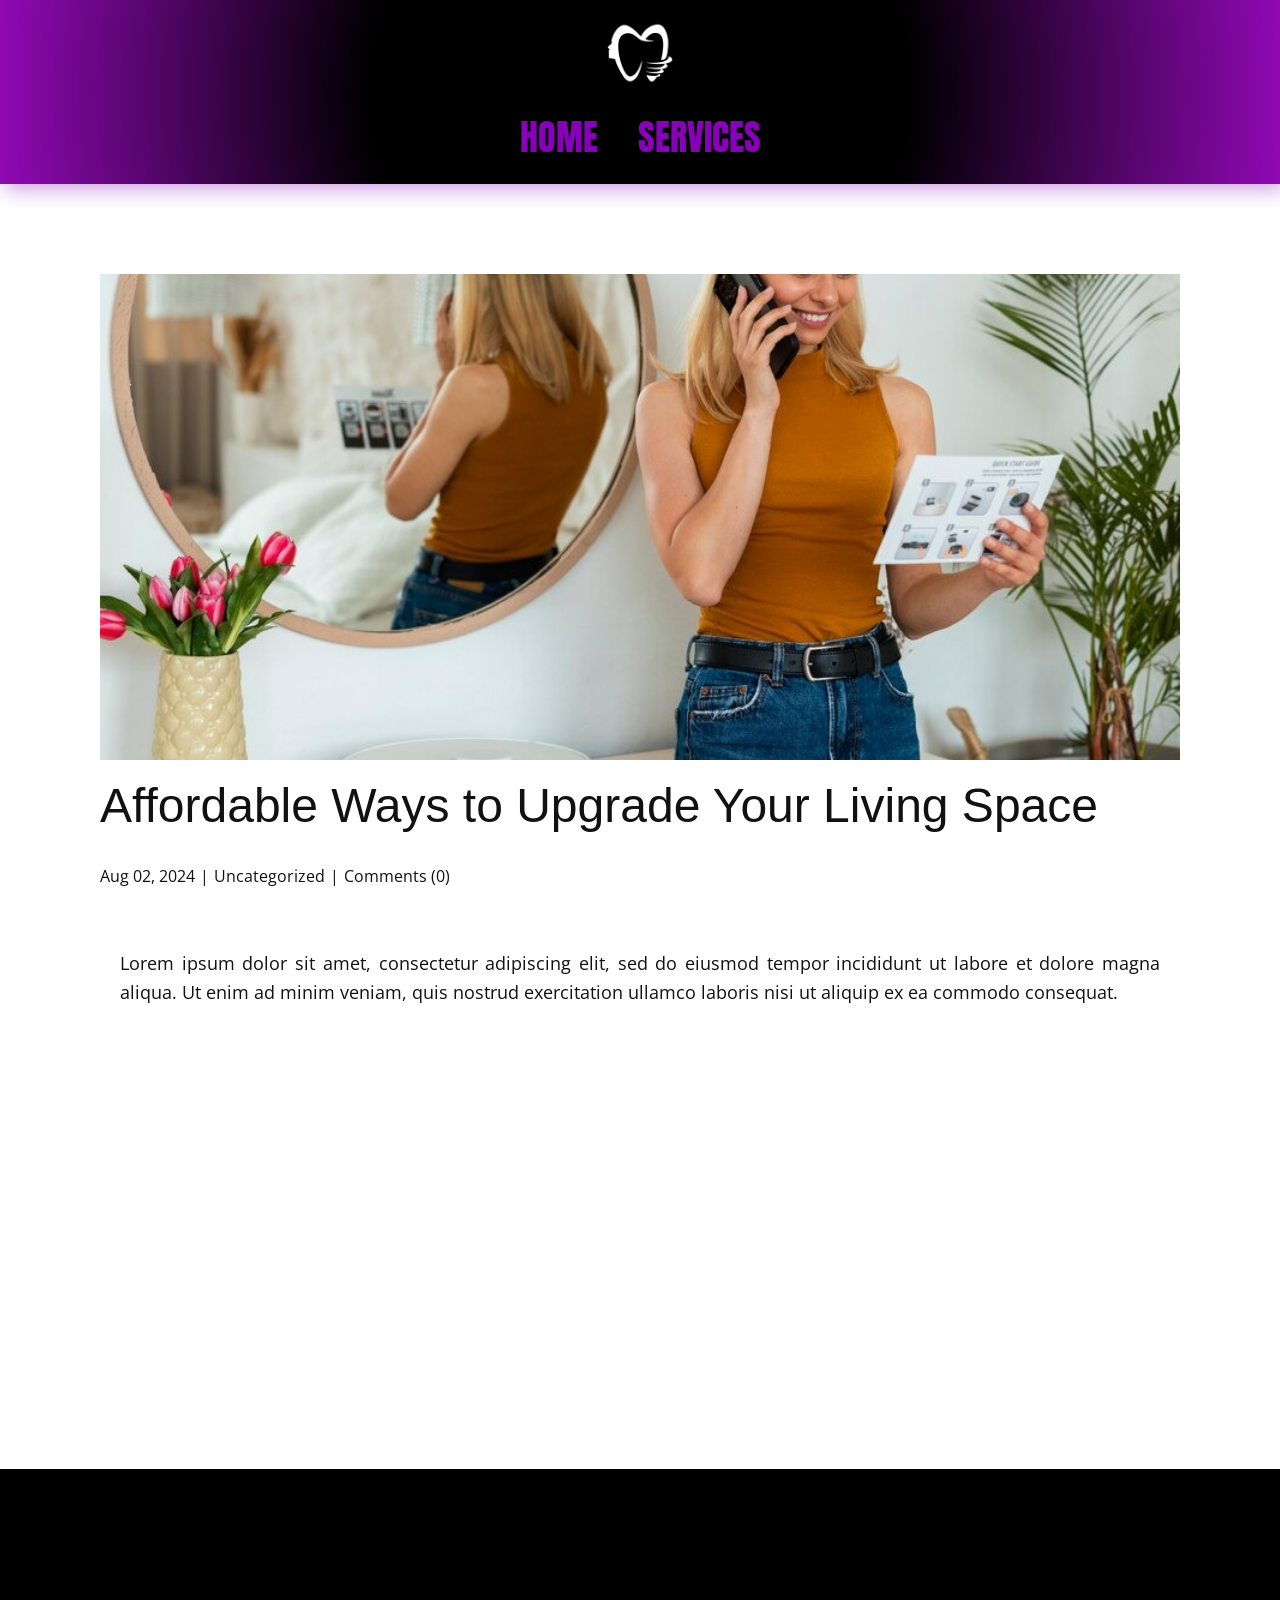
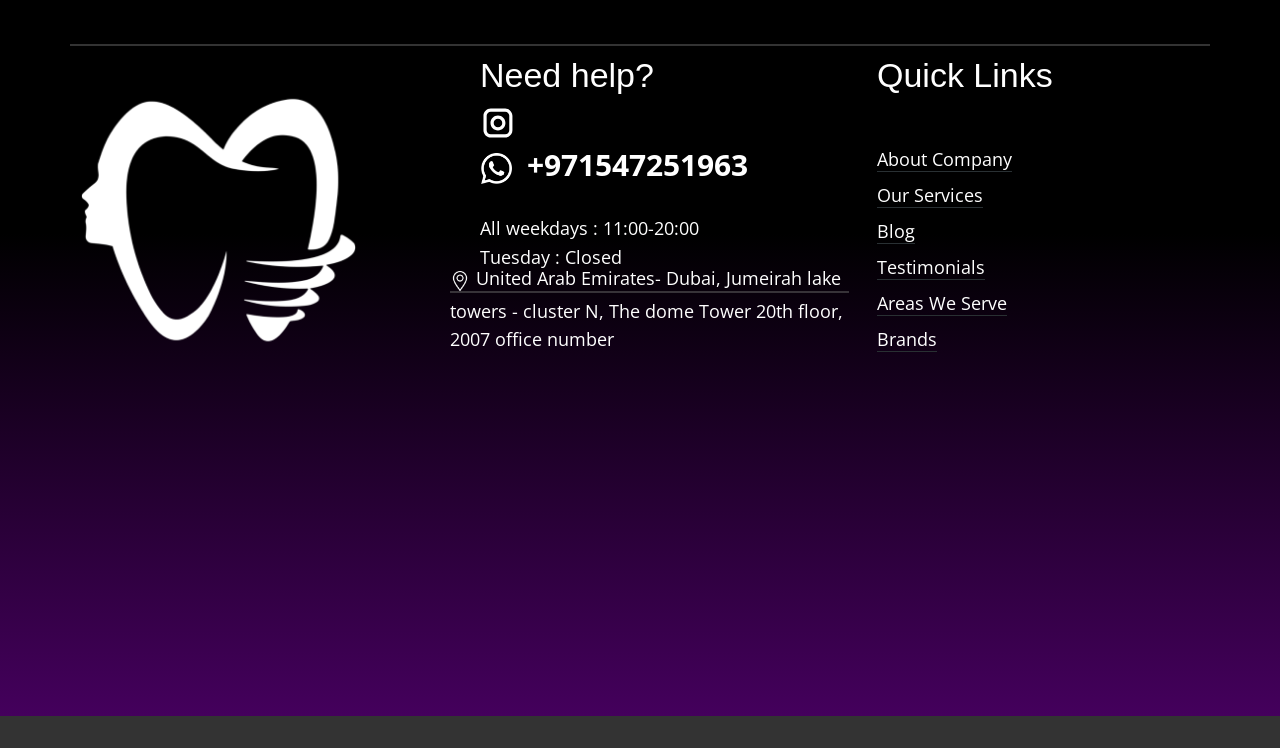
<file: blog/affordable-ways-to-upgrade-your-living-space.html>
<!DOCTYPE html>
<html style="font-size: 16px;" lang="en"><head>
    <meta name="viewport" content="width=device-width, initial-scale=1.0">
    <meta charset="utf-8">
    <meta name="keywords" content="Post 1 Headline">
    <meta name="description" content="Lorem ipsum dolor sit amet, consectetur adipiscing elit, sed do eiusmod tempor incididunt ut labore et dolore magna aliqua. Ut enim ad minim veniam, quis nostrud exercitation ullamco laboris nisi ut aliquip ex ea commodo consequat. ">
    <title>Affordable Ways to Upgrade Your Living Space</title>
    <link rel="stylesheet" href="../nicepage.css" media="screen">
<link rel="stylesheet" href="../Post-Template.css" media="screen">
    <script class="u-script" type="text/javascript" src="../jquery.js" defer=""></script>
    <script class="u-script" type="text/javascript" src="../nicepage.js" defer=""></script>
    <meta name="generator" content="Nicepage 8.8.2, nicepage.com">
    
    
    
    <link id="u-page-google-font" rel="stylesheet" href="https://fonts.googleapis.com/css2?display=swap&amp;family=Open+Sans:ital,wght@0,300;0,400;0,500;0,600;0,700;0,800;1,300;1,400;1,500;1,600;1,700;1,800&amp;family=Anton:wght@400">
    <script type="application/ld+json">{
		"@context": "http://schema.org",
		"@type": "Organization",
		"name": "",
		"logo": "images/Untitled-design-11-300x300.png",
		"sameAs": [
				"https://instagram.com/medved.ae"
		]
}</script>
    <meta name="theme-color" content="#86afc0">
  <meta data-intl-tel-input-cdn-path="intlTelInput/"><meta name="twitter:description" content="Lorem ipsum dolor sit amet, consectetur adipiscing elit, sed do eiusmod tempor incididunt ut labore et dolore magna aliqua. Ut enim ad minim veniam, quis nostrud exercitation ullamco laboris nisi ut aliquip ex ea commodo consequat. "><meta property="og:type" content="article"><meta property="og:title" content="Affordable Ways to Upgrade Your Living Space"><meta property="og:description" content="Lorem ipsum dolor sit amet, consectetur adipiscing elit, sed do eiusmod tempor incididunt ut labore et dolore magna aliqua. Ut enim ad minim veniam, quis nostrud exercitation ullamco laboris nisi ut aliquip ex ea commodo consequat. "><meta property="og:image" content="../images/front-view-woman-with-robotic-va.jpg"></head>
  <body data-path-to-root="./" data-include-products="false" class="u-body u-xl-mode" data-lang="en"><header class="u-box-shadow u-clearfix u-container-align-center u-gradient u-header u-header" id="sec-0168" data-animation-name="" data-animation-duration="0" data-animation-delay="0" data-animation-direction=""><div class="u-clearfix u-sheet u-valign-middle-lg u-valign-middle-md u-valign-middle-sm u-valign-middle-xs u-sheet-1">
        <a href="#" class="u-image u-logo u-image-1" data-image-width="300" data-image-height="300">
          <img src="../images/Untitled-design-11-300x300.png" class="u-logo-image u-logo-image-1">
        </a>
        <nav class="u-menu u-menu-one-level u-offcanvas u-menu-1" role="navigation">
          <div class="menu-collapse u-custom-font" style="font-family: Anton; font-size: 2.25rem; text-transform: uppercase;">
            <a class="u-button-style u-custom-border u-custom-text-color u-custom-text-decoration u-custom-text-shadow u-custom-text-shadow-blur u-custom-text-shadow-color u-custom-text-shadow-transparency u-custom-text-shadow-x u-custom-text-shadow-y u-hamburger-link u-nav-link" href="#" tabindex="-1" aria-label="Open menu" aria-controls="0ba1">
              <svg class="u-svg-link" viewBox="0 0 24 24"><use xlink:href="#menu-hamburger"></use></svg>
              <svg class="u-svg-content" version="1.1" id="menu-hamburger" viewBox="0 0 16 16" x="0px" y="0px" xmlns:xlink="http://www.w3.org/1999/xlink" xmlns="http://www.w3.org/2000/svg"><g><rect y="1" width="16" height="2"></rect><rect y="7" width="16" height="2"></rect><rect y="13" width="16" height="2"></rect>
</g></svg>
            </a>
          </div>
          <div class="u-custom-menu u-nav-container">
            <ul role="menubar" class="u-custom-font u-nav u-unstyled u-nav-1"><li role="none" class="u-nav-item"><a role="menuitem" class="u-button-style u-nav-link u-text-custom-color-1 u-nav-link-2" href="../">Home</a>
</li><li role="none" class="u-nav-item"><a role="menuitem" class="u-button-style u-nav-link u-text-custom-color-1 u-nav-link-2" href="../Services.html">Services</a>
</li></ul>
          </div>
          <div class="u-custom-menu u-nav-container-collapse" id="0ba1" role="region" aria-label="Menu panel">
            <div class="u-black u-container-style u-inner-container-layout u-opacity u-opacity-95 u-sidenav">
              <div class="u-inner-container-layout u-sidenav-overflow">
                <div class="u-menu-close" tabindex="-1" aria-label="Close menu"></div>
                <ul class="u-align-center u-nav u-popupmenu-items u-unstyled u-nav-2" role="menubar"><li role="none" class="u-nav-item"><a role="menuitem" class="u-button-style u-nav-link" href="../">Home</a>
</li><li role="none" class="u-nav-item"><a role="menuitem" class="u-button-style u-nav-link" href="../Services.html">Services</a>
</li></ul>
              </div>
            </div>
            <div class="u-black u-menu-overlay u-opacity u-opacity-70"></div>
          </div>
        </nav>
      </div></header>
    <section class="u-align-center u-clearfix u-section-1" id="block-2">
      <div class="u-clearfix u-sheet u-valign-middle-md u-valign-middle-sm u-valign-middle-xs u-sheet-1"><!--post_details--><!--post_details_options_json--><!--{"source":""}--><!--/post_details_options_json--><!--blog_post-->
        <div class="u-container-style u-expanded-width u-post-details u-post-details-1">
          <div class="u-container-layout u-valign-middle u-container-layout-1"><!--blog_post_image-->
            <img alt="" class="u-blog-control u-expanded-width u-image u-image-default u-image-1" src="../images/front-view-woman-with-robotic-va.jpg"><!--/blog_post_image--><!--blog_post_header-->
            <h2 class="u-blog-control u-text u-text-1">Affordable Ways to Upgrade Your Living Space</h2><!--/blog_post_header--><!--blog_post_metadata-->
            <div class="u-blog-control u-metadata u-metadata-1"><!--blog_post_metadata_date--><span class="u-meta-date u-meta-icon">Aug 02, 2024</span><!--/blog_post_metadata_date--><!--blog_post_metadata_category--><span class="u-meta-category u-meta-icon"><a href="/blog/blog.html#/blog-1///">Uncategorized</a></span><!--/blog_post_metadata_category--><!--blog_post_metadata_comments--><span class="u-meta-comments u-meta-icon"><!--blog_post_metadata_comments_content-->Comments (0)<!--/blog_post_metadata_comments_content--></span><!--/blog_post_metadata_comments-->
            </div><!--/blog_post_metadata--><!--blog_post_content-->
            <div class="u-align-justify u-blog-control u-post-content u-text u-text-2 fr-view">
  <p>
    <meta name="viewport" content="width=device-width, initial-scale=1.0">
    <meta charset="utf-8">
    <meta name="keywords" content=""><meta name="description" content="">
    <title></title>
    <link rel="stylesheet" href="/nicepage.css" media="screen" class="u-static-style"><link rel="stylesheet" href="/nicepage.css" media="screen">
    <script class="u-script" type="text/javascript" src="//capp.nicepage.com/assets/jquery-1.9.1.min.js" defer=""></script>
    <script class="u-script" type="text/javascript" src="//capp.nicepage.com/f02c5c88a19f1e158e2ed62523e26113a047e024/nicepage.js" defer=""></script>
</p><section class="u-clearfix u-valign-top u-block-9a15-1" custom-posts-hash="T" data-section-properties="{&quot;margin&quot;:&quot;none&quot;,&quot;stretch&quot;:true}" data-id="9a15" data-posts-content="[{'images':[],'maps':[],'videos':[],'icons':[],'textWidth':'','textHeight':'','id':1,'headingProp':'h3','textProp':'text'}]" id="sec-2c35" style="min-height: 500px">
  <div class="fr-view u-clearfix u-rich-text u-text u-block-9a15-4" style="padding-left: 20px; padding-right: 20px"><p>Lorem ipsum dolor sit amet, consectetur adipiscing elit, sed do eiusmod tempor incididunt ut labore et dolore magna aliqua. Ut enim ad minim veniam, quis nostrud exercitation ullamco laboris nisi ut aliquip ex ea commodo consequat. </p></div>
  <style data-mode="XL" data-visited="true">@media (min-width: 1200px) {
  .u-block-9a15-1 {
    min-height: 500px;
  }
  .u-block-9a15-4 {
    padding-left: 20px;
    padding-right: 20px;
  }
}</style>
  <style data-mode="LG">@media (max-width: 1199px) and (min-width: 992px) {
  .u-block-9a15-1 {
    min-height: 500px;
  }
  .u-block-9a15-4 {
    padding-left: 20px;
    padding-right: 20px;
  }
}</style>
  <style data-mode="MD">@media (max-width: 991px) and (min-width: 768px) {
  .u-block-9a15-1 {
    min-height: 500px;
  }
  .u-block-9a15-4 {
    padding-left: 20px;
    padding-right: 20px;
  }
}</style>
  <style data-mode="SM">@media (max-width: 767px) and (min-width: 576px) {
  .u-block-9a15-1 {
    min-height: 500px;
  }
  .u-block-9a15-4 {
    padding-left: 20px;
    padding-right: 20px;
    margin-top: 60px;
    margin-bottom: 60px;
  }
}</style>
  <style data-mode="XS">@media (max-width: 575px) {
  .u-block-9a15-1 {
    min-height: 500px;
  }
  .u-block-9a15-4 {
    padding-left: 20px;
    padding-right: 20px;
    margin-top: 60px;
    margin-bottom: 60px;
  }
}</style>
</section>
<p></p>
  </div><!--/blog_post_content-->
          </div>
        </div><!--/blog_post--><!--/post_details-->
      </div>
    </section>
    
    
    
    <footer class="u-align-center u-clearfix u-container-align-center u-footer u-gradient u-footer" id="sec-143b"><div class="u-clearfix u-sheet u-valign-middle-lg u-valign-middle-md u-valign-middle-sm u-valign-middle-xs u-sheet-1">
        <div class="u-border-2 u-border-grey-60 u-expanded-width u-line u-line-horizontal u-opacity u-opacity-50 u-line-1"></div>
        <div class="data-layout-selected u-clearfix u-expanded-width u-layout-wrap u-layout-wrap-1">
          <div class="u-layout">
            <div class="u-layout-row">
              <div class="u-container-style u-layout-cell u-size-20-lg u-size-20-xl u-size-30-md u-size-30-sm u-size-30-xs u-layout-cell-1">
                <div class="u-container-layout u-valign-top-lg u-valign-top-md u-valign-top-sm u-valign-top-xs u-container-layout-1">
                  <a href="" class="u-image u-logo u-image-1" data-image-width="300" data-image-height="300">
                    <img src="../images/Untitled-design-11-300x300.png" class="u-logo-image u-logo-image-1">
                  </a>
                </div>
              </div>
              <div class="u-container-style u-layout-cell u-shape-rectangle u-size-21-lg u-size-21-xl u-size-30-md u-size-30-sm u-size-30-xs u-layout-cell-2">
                <div class="u-container-layout u-container-layout-2">
                  <h3 class="u-align-left u-text u-text-body-alt-color u-text-1"> Need help?</h3>
                  <div class="u-social-icons u-social-icons-1">
                    <a class="u-social-url" title="instagram" target="_blank" href="https://instagram.com/medved.ae"><span class="u-icon u-social-icon u-social-instagram u-text-white u-icon-1"><svg class="u-svg-link" preserveAspectRatio="xMidYMin slice" viewBox="0 0 112 112" style=""><use xlink:href="#svg-af1e"></use></svg><svg class="u-svg-content" viewBox="0 0 112 112" x="0" y="0" id="svg-af1e"><path fill="currentColor" d="M55.9,32.9c-12.8,0-23.2,10.4-23.2,23.2s10.4,23.2,23.2,23.2s23.2-10.4,23.2-23.2S68.7,32.9,55.9,32.9z
	 M55.9,69.4c-7.4,0-13.3-6-13.3-13.3c-0.1-7.4,6-13.3,13.3-13.3s13.3,6,13.3,13.3C69.3,63.5,63.3,69.4,55.9,69.4z"></path><path fill="currentColor" d="M78.2,11H33.5C21,11,10.8,21.3,10.8,33.7v44.7c0,12.6,10.2,22.8,22.7,22.8h44.7c12.6,0,22.7-10.2,22.7-22.7
	V33.7C100.8,21.1,90.6,11,78.2,11z M91,78.4c0,7.1-5.8,12.8-12.8,12.8H33.5c-7.1,0-12.8-5.8-12.8-12.8V33.7
	c0-7.1,5.8-12.8,12.8-12.8h44.7c7.1,0,12.8,5.8,12.8,12.8V78.4z"></path></svg></span>
                    </a>
                  </div>
                  <p class="u-text u-text-palette-1-base u-text-2"><span class="u-file-icon u-icon u-icon-2" data-animation-name="" data-animation-duration="0" data-animation-delay="0" data-animation-direction=""><img src="../images/whatsapp-792058cd.png" alt=""></span>
                    <a href="tel:+971547251963" class="u-active-none u-border-none u-btn u-button-link u-button-style u-hover-none u-none u-text-active-white u-text-hover-white u-text-white u-btn-1" data-animation-name="" data-animation-duration="0" data-animation-delay="0" data-animation-direction="">+971547251963</a>
                  </p>
                  <p class="u-text u-text-body-alt-color u-text-3"> All weekdays : 11:00-20:00<br>Tuesday : Closed
                  </p>
                  <div class="u-border-2 u-border-grey-60 u-expanded-width u-line u-line-horizontal u-opacity u-opacity-50 u-line-2"></div>
                  <p class="u-text u-text-default u-text-4"></p>
                  <p class="u-text u-text-body-alt-color u-text-default u-text-5"><span class="u-file-icon u-icon u-text-white u-icon-3"><img src="../images/2838912-05a28158.png" alt=""></span>United Arab Emirates- Dubai, Jumeirah lake towers - cluster N, The dome Tower 20th floor, 2007 office number
                  </p>
                  <a href="tel:+12345678910" class="u-active-none u-border-none u-btn u-button-link u-button-style u-hover-none u-none u-text-active-white u-text-hover-white u-text-white u-btn-2" data-animation-name="" data-animation-duration="0" data-animation-delay="0" data-animation-direction=""></a>
                </div>
              </div>
              <div class="u-container-style u-layout-cell u-shape-rectangle u-size-19-lg u-size-19-xl u-size-60-md u-size-60-sm u-size-60-xs u-layout-cell-3">
                <div class="u-container-layout u-container-layout-3">
                  <h3 class="u-align-left u-text u-text-body-alt-color u-text-6">Quick ​Links</h3>
                  <p class="u-align-left u-text u-text-7">
                    <a href="#" class="u-active-none u-border-1 u-border-active-white u-border-hover-white u-border-no-left u-border-no-right u-border-no-top u-border-palette-1-dark-3 u-btn u-button-link u-button-style u-hover-none u-none u-text-active-palette-1-light-3 u-text-body-alt-color u-text-hover-palette-1-light-3 u-btn-3" title="#" data-animation-name="" data-animation-duration="0" data-animation-delay="0" data-animation-direction="">About Company</a>
                    <a href="#" class="u-active-none u-border-1 u-border-active-white u-border-hover-white u-border-no-left u-border-no-right u-border-no-top u-border-palette-1-dark-3 u-btn u-button-link u-button-style u-hover-none u-none u-text-active-palette-1-light-3 u-text-body-alt-color u-text-hover-palette-1-light-3 u-btn-4" title="#" data-animation-name="" data-animation-duration="0" data-animation-delay="0" data-animation-direction="">
                      <br>Our Services
                    </a>
                    <br>
                    <a href="#" class="u-active-none u-border-1 u-border-active-white u-border-hover-white u-border-no-left u-border-no-right u-border-no-top u-border-palette-1-dark-3 u-btn u-button-link u-button-style u-hover-none u-none u-text-active-palette-1-light-3 u-text-body-alt-color u-text-hover-palette-1-light-3 u-btn-5" title="#" data-animation-name="" data-animation-duration="0" data-animation-delay="0" data-animation-direction="">Blog<br>
                    </a>
                    <a href="#" class="u-active-none u-border-1 u-border-active-white u-border-hover-white u-border-no-left u-border-no-right u-border-no-top u-border-palette-1-dark-3 u-btn u-button-link u-button-style u-hover-none u-none u-text-active-palette-1-light-3 u-text-body-alt-color u-text-hover-palette-1-light-3 u-btn-6" data-animation-name="" data-animation-duration="0" data-animation-delay="0" data-animation-direction="">Testimonials</a>
                    <br>
                    <a href="#" class="u-active-none u-border-1 u-border-active-white u-border-hover-white u-border-no-left u-border-no-right u-border-no-top u-border-palette-1-dark-3 u-btn u-button-link u-button-style u-hover-none u-none u-text-active-palette-1-light-3 u-text-body-alt-color u-text-hover-palette-1-light-3 u-btn-7" data-animation-name="" data-animation-duration="0" data-animation-delay="0" data-animation-direction="">Areas We Serve</a>
                    <br>
                    <a href="#" class="u-active-none u-border-1 u-border-active-white u-border-hover-white u-border-no-left u-border-no-right u-border-no-top u-border-palette-1-dark-3 u-btn u-button-link u-button-style u-hover-none u-none u-text-active-palette-1-light-3 u-text-body-alt-color u-text-hover-palette-1-light-3 u-btn-8" data-animation-name="" data-animation-duration="0" data-animation-delay="0" data-animation-direction="">Brands</a>
                  </p>
                </div>
              </div>
            </div>
          </div>
        </div>
      </div></footer>
    <section class="u-backlink u-clearfix u-grey-80"></section>
  
</body></html>
</file>
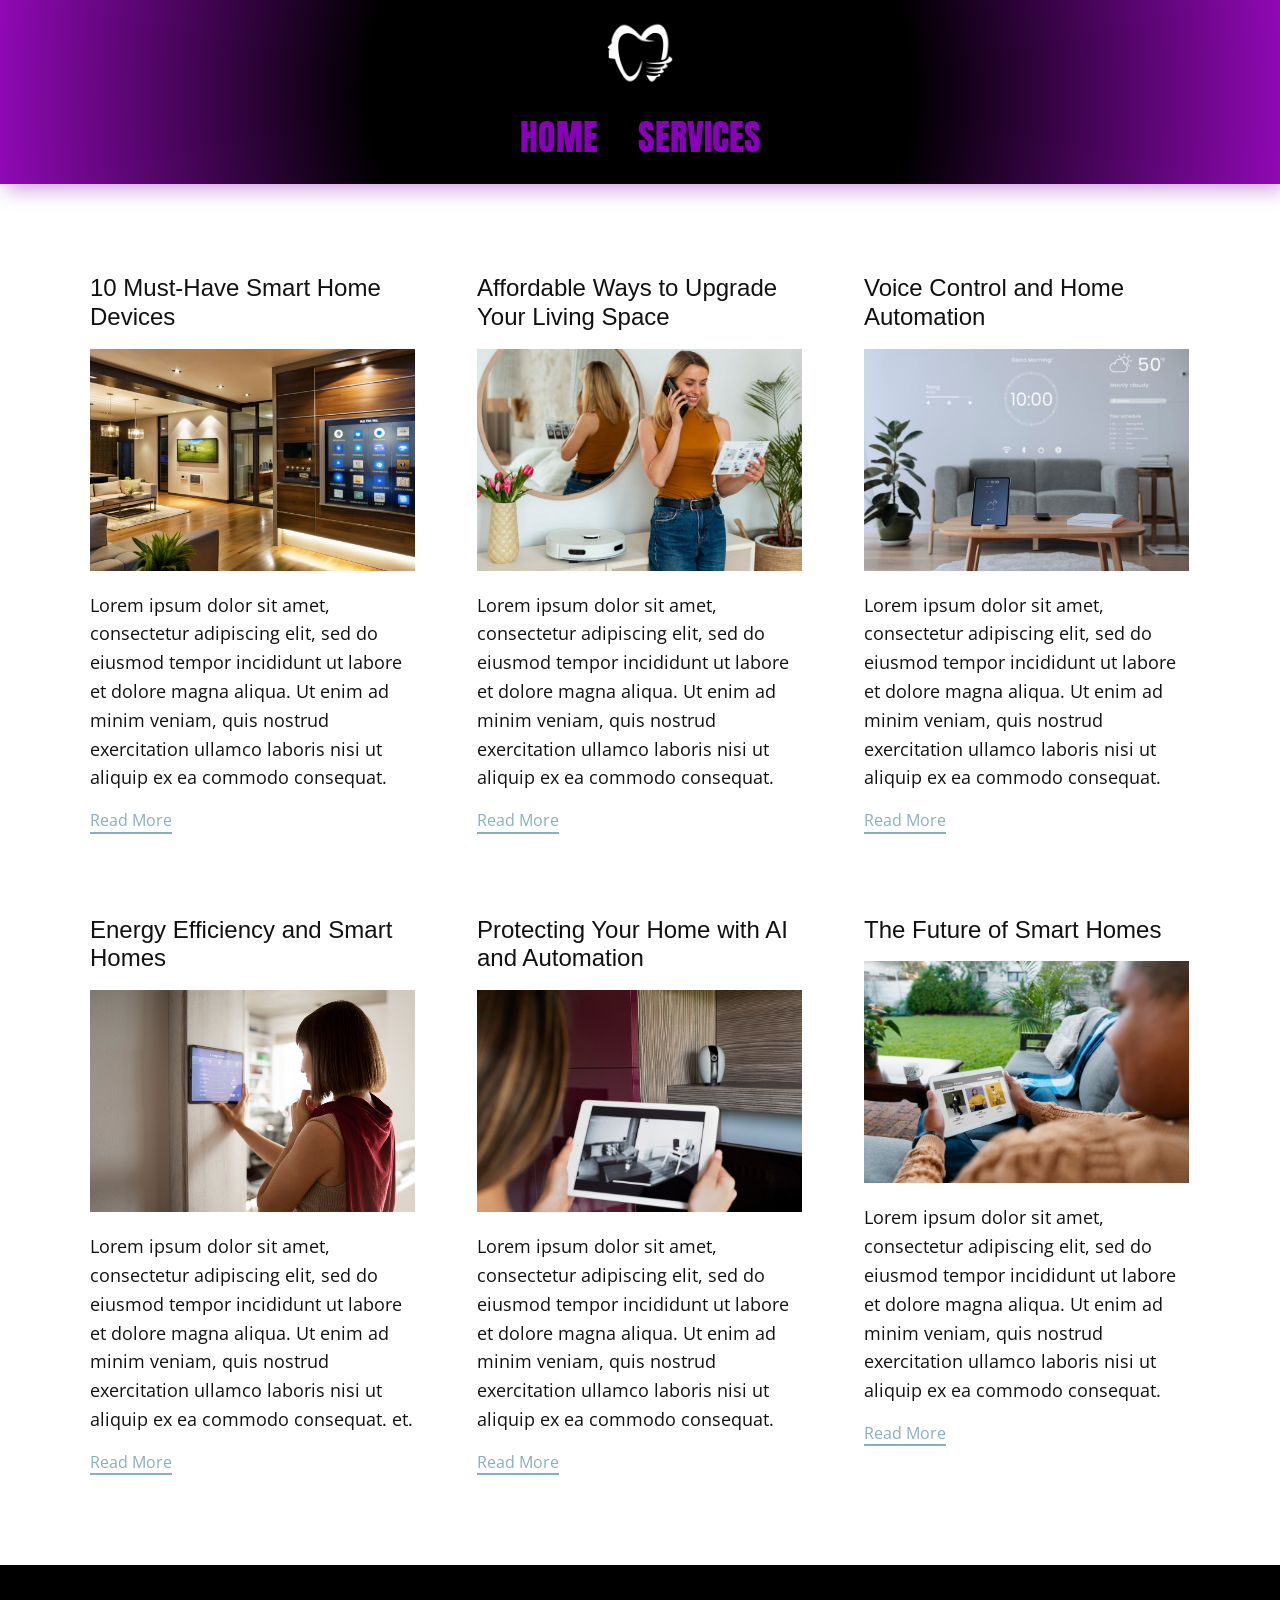
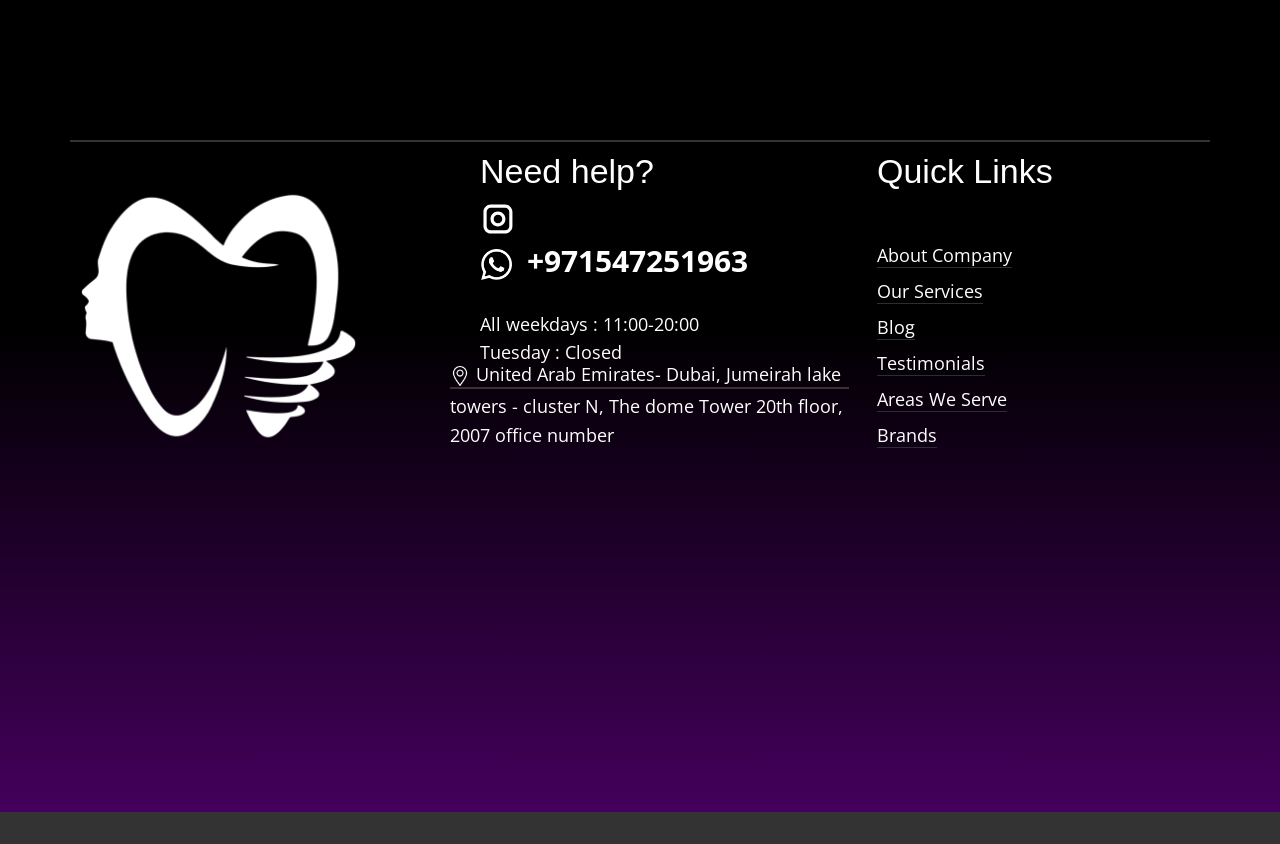
<file: blog/blog.html>
<!DOCTYPE html>
<html style="font-size: 16px;" lang="en"><head>
    <meta name="viewport" content="width=device-width, initial-scale=1.0">
    <meta charset="utf-8">
    <meta name="keywords" content="">
    <meta name="description" content="">
    <title>Blog</title>
    <link rel="stylesheet" href="../nicepage.css" media="screen">
<link rel="stylesheet" href="../Blog-Template.css" media="screen">
    <script class="u-script" type="text/javascript" src="../jquery.js" defer=""></script>
    <script class="u-script" type="text/javascript" src="../nicepage.js" defer=""></script>
    <meta name="generator" content="Nicepage 8.8.2, nicepage.com">
    
    
    
    <link id="u-page-google-font" rel="stylesheet" href="https://fonts.googleapis.com/css2?display=swap&amp;family=Open+Sans:ital,wght@0,300;0,400;0,500;0,600;0,700;0,800;1,300;1,400;1,500;1,600;1,700;1,800&amp;family=Anton:wght@400">
    <script type="application/ld+json">{
		"@context": "http://schema.org",
		"@type": "Organization",
		"name": "",
		"logo": "images/Untitled-design-11-300x300.png",
		"sameAs": [
				"https://instagram.com/medved.ae"
		]
}</script>
    <meta name="theme-color" content="#86afc0">
  <meta data-intl-tel-input-cdn-path="intlTelInput/"></head>
  <body data-path-to-root="../" data-include-products="false" class="u-body u-xl-mode" data-lang="en"><header class="u-box-shadow u-clearfix u-container-align-center u-gradient u-header u-header" id="sec-0168" data-animation-name="" data-animation-duration="0" data-animation-delay="0" data-animation-direction=""><div class="u-clearfix u-sheet u-valign-middle-lg u-valign-middle-md u-valign-middle-sm u-valign-middle-xs u-sheet-1">
        <a href="#" class="u-image u-logo u-image-1" data-image-width="300" data-image-height="300">
          <img src="../images/Untitled-design-11-300x300.png" class="u-logo-image u-logo-image-1">
        </a>
        <nav class="u-menu u-menu-one-level u-offcanvas u-menu-1" role="navigation">
          <div class="menu-collapse u-custom-font" style="font-family: Anton; font-size: 2.25rem; text-transform: uppercase;">
            <a class="u-button-style u-custom-border u-custom-text-color u-custom-text-decoration u-custom-text-shadow u-custom-text-shadow-blur u-custom-text-shadow-color u-custom-text-shadow-transparency u-custom-text-shadow-x u-custom-text-shadow-y u-hamburger-link u-nav-link" href="#" tabindex="-1" aria-label="Open menu" aria-controls="0ba1">
              <svg class="u-svg-link" viewBox="0 0 24 24"><use xlink:href="#menu-hamburger"></use></svg>
              <svg class="u-svg-content" version="1.1" id="menu-hamburger" viewBox="0 0 16 16" x="0px" y="0px" xmlns:xlink="http://www.w3.org/1999/xlink" xmlns="http://www.w3.org/2000/svg"><g><rect y="1" width="16" height="2"></rect><rect y="7" width="16" height="2"></rect><rect y="13" width="16" height="2"></rect>
</g></svg>
            </a>
          </div>
          <div class="u-custom-menu u-nav-container">
            <ul role="menubar" class="u-custom-font u-nav u-unstyled u-nav-1"><li role="none" class="u-nav-item"><a role="menuitem" class="u-button-style u-nav-link u-text-custom-color-1 u-nav-link-2" href="../">Home</a>
</li><li role="none" class="u-nav-item"><a role="menuitem" class="u-button-style u-nav-link u-text-custom-color-1 u-nav-link-2" href="../Services.html">Services</a>
</li></ul>
          </div>
          <div class="u-custom-menu u-nav-container-collapse" id="0ba1" role="region" aria-label="Menu panel">
            <div class="u-black u-container-style u-inner-container-layout u-opacity u-opacity-95 u-sidenav">
              <div class="u-inner-container-layout u-sidenav-overflow">
                <div class="u-menu-close" tabindex="-1" aria-label="Close menu"></div>
                <ul class="u-align-center u-nav u-popupmenu-items u-unstyled u-nav-2" role="menubar"><li role="none" class="u-nav-item"><a role="menuitem" class="u-button-style u-nav-link" href="../">Home</a>
</li><li role="none" class="u-nav-item"><a role="menuitem" class="u-button-style u-nav-link" href="../Services.html">Services</a>
</li></ul>
              </div>
            </div>
            <div class="u-black u-menu-overlay u-opacity u-opacity-70"></div>
          </div>
        </nav>
      </div></header>
    <section class="u-clearfix u-section-1" id="block-2">
      <div class="u-clearfix u-sheet u-valign-middle u-sheet-1"><!--blog--><!--blog_options_json--><!--{"type":"Recent","source":"","tags":"","count":""}--><!--/blog_options_json-->
        <div class="u-blog u-expanded-width u-repeater u-repeater-1" data-blog-id="blog-1"><!--blog_post-->
          <div class="u-blog-post u-container-style u-repeater-item u-white u-repeater-item-1"><meta name="twitter:description" content="Lorem ipsum dolor sit amet, consectetur adipiscing elit, sed do eiusmod tempor incididunt ut labore et dolore magna aliqua. Ut enim ad minim veniam, quis nostrud exercitation ullamco laboris nisi ut aliquip ex ea commodo consequat. "><meta name="description" content="Lorem ipsum dolor sit amet, consectetur adipiscing elit, sed do eiusmod tempor incididunt ut labore et dolore magna aliqua. Ut enim ad minim veniam, quis nostrud exercitation ullamco laboris nisi ut aliquip ex ea commodo consequat. "><meta property="og:type" content="article"><meta property="og:title" content="10 Must-Have Smart Home Devices"><meta property="og:description" content="Lorem ipsum dolor sit amet, consectetur adipiscing elit, sed do eiusmod tempor incididunt ut labore et dolore magna aliqua. Ut enim ad minim veniam, quis nostrud exercitation ullamco laboris nisi ut aliquip ex ea commodo consequat. "><meta property="og:image" content="../images/modern-living-room-with-smart-ho.jpg">
            <div class="u-container-layout u-similar-container u-valign-top u-container-layout-1"><!--blog_post_header-->
              <h4 class="u-blog-control u-text u-text-1">
                <a class="u-post-header-link" href="../blog/10-must-have-smart-home-devices.html">10 Must-Have Smart Home Devices</a>
              </h4><!--/blog_post_header--><!--blog_post_image-->
              <img alt="" class="u-blog-control u-expanded-width u-image u-image-default u-image-1" src="../images/modern-living-room-with-smart-ho.jpg" data-href="../blog/10-must-have-smart-home-devices.html"><!--/blog_post_image--><!--blog_post_content-->
              <div class="u-blog-control u-post-content u-text u-text-2 fr-view">Lorem ipsum dolor sit amet, consectetur adipiscing elit, sed do eiusmod tempor incididunt ut labore et dolore magna aliqua. Ut enim ad minim veniam, quis nostrud exercitation ullamco laboris nisi ut aliquip ex ea commodo consequat. </div><!--/blog_post_content--><!--blog_post_readmore-->
              <a href="../blog/10-must-have-smart-home-devices.html" class="u-blog-control u-border-2 u-border-palette-1-base u-btn u-btn-rectangle u-button-style u-none u-btn-1"><!--blog_post_readmore_content--><!--options_json--><!--{"content":"","defaultValue":"Read More"}--><!--/options_json-->Read More<!--/blog_post_readmore_content--></a><!--/blog_post_readmore-->
            </div>
          </div><div class="u-blog-post u-container-style u-repeater-item u-video-cover u-white"><meta name="twitter:description" content="Lorem ipsum dolor sit amet, consectetur adipiscing elit, sed do eiusmod tempor incididunt ut labore et dolore magna aliqua. Ut enim ad minim veniam, quis nostrud exercitation ullamco laboris nisi ut aliquip ex ea commodo consequat. "><meta name="description" content="Lorem ipsum dolor sit amet, consectetur adipiscing elit, sed do eiusmod tempor incididunt ut labore et dolore magna aliqua. Ut enim ad minim veniam, quis nostrud exercitation ullamco laboris nisi ut aliquip ex ea commodo consequat. "><meta property="og:type" content="article"><meta property="og:title" content="Affordable Ways to Upgrade Your Living Space"><meta property="og:description" content="Lorem ipsum dolor sit amet, consectetur adipiscing elit, sed do eiusmod tempor incididunt ut labore et dolore magna aliqua. Ut enim ad minim veniam, quis nostrud exercitation ullamco laboris nisi ut aliquip ex ea commodo consequat. "><meta property="og:image" content="../images/front-view-woman-with-robotic-va.jpg">
            <div class="u-container-layout u-similar-container u-valign-top u-container-layout-2"><!--blog_post_header-->
              <h4 class="u-blog-control u-text u-text-3">
                <a class="u-post-header-link" href="../blog/affordable-ways-to-upgrade-your-living-space.html">Affordable Ways to Upgrade Your Living Space</a>
              </h4><!--/blog_post_header--><!--blog_post_image-->
              <img alt="" class="u-blog-control u-expanded-width u-image u-image-default u-image-2" src="../images/front-view-woman-with-robotic-va.jpg" data-href="../blog/affordable-ways-to-upgrade-your-living-space.html"><!--/blog_post_image--><!--blog_post_content-->
              <div class="u-blog-control u-post-content u-text u-text-4 fr-view">Lorem ipsum dolor sit amet, consectetur adipiscing elit, sed do eiusmod tempor incididunt ut labore et dolore magna aliqua. Ut enim ad minim veniam, quis nostrud exercitation ullamco laboris nisi ut aliquip ex ea commodo consequat. </div><!--/blog_post_content--><!--blog_post_readmore-->
              <a href="../blog/affordable-ways-to-upgrade-your-living-space.html" class="u-blog-control u-border-2 u-border-palette-1-base u-btn u-btn-rectangle u-button-style u-none u-btn-2"><!--blog_post_readmore_content--><!--options_json--><!--{"content":"","defaultValue":"Read More"}--><!--/options_json-->Read More<!--/blog_post_readmore_content--></a><!--/blog_post_readmore-->
            </div>
          </div><div class="u-blog-post u-container-style u-repeater-item u-video-cover u-white"><meta name="twitter:description" content="Lorem ipsum dolor sit amet, consectetur adipiscing elit, sed do eiusmod tempor incididunt ut labore et dolore magna aliqua. Ut enim ad minim veniam, quis nostrud exercitation ullamco laboris nisi ut aliquip ex ea commodo consequat. "><meta name="description" content="Lorem ipsum dolor sit amet, consectetur adipiscing elit, sed do eiusmod tempor incididunt ut labore et dolore magna aliqua. Ut enim ad minim veniam, quis nostrud exercitation ullamco laboris nisi ut aliquip ex ea commodo consequat. "><meta property="og:type" content="article"><meta property="og:title" content="Voice Control and Home Automation"><meta property="og:description" content="Lorem ipsum dolor sit amet, consectetur adipiscing elit, sed do eiusmod tempor incididunt ut labore et dolore magna aliqua. Ut enim ad minim veniam, quis nostrud exercitation ullamco laboris nisi ut aliquip ex ea commodo consequat. "><meta property="og:image" content="../images/digital-tablet-screen-with-smart.jpg">
            <div class="u-container-layout u-similar-container u-valign-top u-container-layout-3"><!--blog_post_header-->
              <h4 class="u-blog-control u-text u-text-5">
                <a class="u-post-header-link" href="../blog/voice-control-and-home-automation.html">Voice Control and Home Automation</a>
              </h4><!--/blog_post_header--><!--blog_post_image-->
              <img alt="" class="u-blog-control u-expanded-width u-image u-image-default u-image-3" src="../images/digital-tablet-screen-with-smart.jpg" data-href="../blog/voice-control-and-home-automation.html"><!--/blog_post_image--><!--blog_post_content-->
              <div class="u-blog-control u-post-content u-text u-text-6 fr-view">Lorem ipsum dolor sit amet, consectetur adipiscing elit, sed do eiusmod tempor incididunt ut labore et dolore magna aliqua. Ut enim ad minim veniam, quis nostrud exercitation ullamco laboris nisi ut aliquip ex ea commodo consequat. </div><!--/blog_post_content--><!--blog_post_readmore-->
              <a href="../blog/voice-control-and-home-automation.html" class="u-blog-control u-border-2 u-border-palette-1-base u-btn u-btn-rectangle u-button-style u-none u-btn-3"><!--blog_post_readmore_content--><!--options_json--><!--{"content":"","defaultValue":"Read More"}--><!--/options_json-->Read More<!--/blog_post_readmore_content--></a><!--/blog_post_readmore-->
            </div>
          </div><div class="u-blog-post u-container-style u-repeater-item u-white u-repeater-item-1"><meta name="twitter:description" content="Lorem ipsum dolor sit amet, consectetur adipiscing elit, sed do eiusmod tempor incididunt ut labore et dolore magna aliqua. Ut enim ad minim veniam, quis nostrud exercitation ullamco laboris nisi ut aliquip ex ea commodo consequat. et."><meta name="description" content="Lorem ipsum dolor sit amet, consectetur adipiscing elit, sed do eiusmod tempor incididunt ut labore et dolore magna aliqua. Ut enim ad minim veniam, quis nostrud exercitation ullamco laboris nisi ut aliquip ex ea commodo consequat. et."><meta property="og:type" content="article"><meta property="og:title" content="Energy Efficiency and Smart Homes"><meta property="og:description" content="Lorem ipsum dolor sit amet, consectetur adipiscing elit, sed do eiusmod tempor incididunt ut labore et dolore magna aliqua. Ut enim ad minim veniam, quis nostrud exercitation ullamco laboris nisi ut aliquip ex ea commodo consequat. et."><meta property="og:image" content="../images/young-woman-using-home-technology5-min.jpg">
            <div class="u-container-layout u-similar-container u-valign-top u-container-layout-1"><!--blog_post_header-->
              <h4 class="u-blog-control u-text u-text-1">
                <a class="u-post-header-link" href="../blog/energy-efficiency-and-smart-homes.html">Energy Efficiency and Smart Homes</a>
              </h4><!--/blog_post_header--><!--blog_post_image-->
              <img alt="" class="u-blog-control u-expanded-width u-image u-image-default u-image-1" src="../images/young-woman-using-home-technology5-min.jpg" data-href="../blog/energy-efficiency-and-smart-homes.html"><!--/blog_post_image--><!--blog_post_content-->
              <div class="u-blog-control u-post-content u-text u-text-2 fr-view">Lorem ipsum dolor sit amet, consectetur adipiscing elit, sed do eiusmod tempor incididunt ut labore et dolore magna aliqua. Ut enim ad minim veniam, quis nostrud exercitation ullamco laboris nisi ut aliquip ex ea commodo consequat. et.</div><!--/blog_post_content--><!--blog_post_readmore-->
              <a href="../blog/energy-efficiency-and-smart-homes.html" class="u-blog-control u-border-2 u-border-palette-1-base u-btn u-btn-rectangle u-button-style u-none u-btn-1"><!--blog_post_readmore_content--><!--options_json--><!--{"content":"","defaultValue":"Read More"}--><!--/options_json-->Read More<!--/blog_post_readmore_content--></a><!--/blog_post_readmore-->
            </div>
          </div><div class="u-blog-post u-container-style u-repeater-item u-video-cover u-white"><meta name="twitter:description" content="Lorem ipsum dolor sit amet, consectetur adipiscing elit, sed do eiusmod tempor incididunt ut labore et dolore magna aliqua. Ut enim ad minim veniam, quis nostrud exercitation ullamco laboris nisi ut aliquip ex ea commodo consequat. "><meta name="description" content="Lorem ipsum dolor sit amet, consectetur adipiscing elit, sed do eiusmod tempor incididunt ut labore et dolore magna aliqua. Ut enim ad minim veniam, quis nostrud exercitation ullamco laboris nisi ut aliquip ex ea commodo consequat. "><meta property="og:type" content="article"><meta property="og:title" content="Protecting Your Home with AI and Automation"><meta property="og:description" content="Lorem ipsum dolor sit amet, consectetur adipiscing elit, sed do eiusmod tempor incididunt ut labore et dolore magna aliqua. Ut enim ad minim veniam, quis nostrud exercitation ullamco laboris nisi ut aliquip ex ea commodo consequat. "><meta property="og:image" content="../images/close-up-woman-checking-security.jpg">
            <div class="u-container-layout u-similar-container u-valign-top u-container-layout-2"><!--blog_post_header-->
              <h4 class="u-blog-control u-text u-text-3">
                <a class="u-post-header-link" href="../blog/protecting-your-home-with-ai-and-automation.html">Protecting Your Home with AI and Automation</a>
              </h4><!--/blog_post_header--><!--blog_post_image-->
              <img alt="" class="u-blog-control u-expanded-width u-image u-image-default u-image-2" src="../images/close-up-woman-checking-security.jpg" data-href="../blog/protecting-your-home-with-ai-and-automation.html"><!--/blog_post_image--><!--blog_post_content-->
              <div class="u-blog-control u-post-content u-text u-text-4 fr-view">Lorem ipsum dolor sit amet, consectetur adipiscing elit, sed do eiusmod tempor incididunt ut labore et dolore magna aliqua. Ut enim ad minim veniam, quis nostrud exercitation ullamco laboris nisi ut aliquip ex ea commodo consequat. </div><!--/blog_post_content--><!--blog_post_readmore-->
              <a href="../blog/protecting-your-home-with-ai-and-automation.html" class="u-blog-control u-border-2 u-border-palette-1-base u-btn u-btn-rectangle u-button-style u-none u-btn-2"><!--blog_post_readmore_content--><!--options_json--><!--{"content":"","defaultValue":"Read More"}--><!--/options_json-->Read More<!--/blog_post_readmore_content--></a><!--/blog_post_readmore-->
            </div>
          </div><div class="u-blog-post u-container-style u-repeater-item u-video-cover u-white"><meta name="twitter:description" content="Lorem ipsum dolor sit amet, consectetur adipiscing elit, sed do eiusmod tempor incididunt ut labore et dolore magna aliqua. Ut enim ad minim veniam, quis nostrud exercitation ullamco laboris nisi ut aliquip ex ea commodo consequat. "><meta name="description" content="Lorem ipsum dolor sit amet, consectetur adipiscing elit, sed do eiusmod tempor incididunt ut labore et dolore magna aliqua. Ut enim ad minim veniam, quis nostrud exercitation ullamco laboris nisi ut aliquip ex ea commodo consequat. "><meta property="og:type" content="article"><meta property="og:title" content="The Future of Smart Homes"><meta property="og:description" content="Lorem ipsum dolor sit amet, consectetur adipiscing elit, sed do eiusmod tempor incididunt ut labore et dolore magna aliqua. Ut enim ad minim veniam, quis nostrud exercitation ullamco laboris nisi ut aliquip ex ea commodo consequat. "><meta property="og:image" content="../images/back-view-man-using-tablet-outdo.jpg">
            <div class="u-container-layout u-similar-container u-valign-top u-container-layout-3"><!--blog_post_header-->
              <h4 class="u-blog-control u-text u-text-5">
                <a class="u-post-header-link" href="../blog/the-future-of-smart-homes.html">The Future of Smart Homes</a>
              </h4><!--/blog_post_header--><!--blog_post_image-->
              <img alt="" class="u-blog-control u-expanded-width u-image u-image-default u-image-3" src="../images/back-view-man-using-tablet-outdo.jpg" data-href="../blog/the-future-of-smart-homes.html"><!--/blog_post_image--><!--blog_post_content-->
              <div class="u-blog-control u-post-content u-text u-text-6 fr-view">Lorem ipsum dolor sit amet, consectetur adipiscing elit, sed do eiusmod tempor incididunt ut labore et dolore magna aliqua. Ut enim ad minim veniam, quis nostrud exercitation ullamco laboris nisi ut aliquip ex ea commodo consequat. </div><!--/blog_post_content--><!--blog_post_readmore-->
              <a href="../blog/the-future-of-smart-homes.html" class="u-blog-control u-border-2 u-border-palette-1-base u-btn u-btn-rectangle u-button-style u-none u-btn-3"><!--blog_post_readmore_content--><!--options_json--><!--{"content":"","defaultValue":"Read More"}--><!--/options_json-->Read More<!--/blog_post_readmore_content--></a><!--/blog_post_readmore-->
            </div>
          </div><!--/blog_post--><!--blog_post-->
          <!--/blog_post--><!--blog_post-->
          <!--/blog_post-->
        </div><!--/blog-->
      </div>
    </section>
    
    
    
    <footer class="u-align-center u-clearfix u-container-align-center u-footer u-gradient u-footer" id="sec-143b"><div class="u-clearfix u-sheet u-valign-middle-lg u-valign-middle-md u-valign-middle-sm u-valign-middle-xs u-sheet-1">
        <div class="u-border-2 u-border-grey-60 u-expanded-width u-line u-line-horizontal u-opacity u-opacity-50 u-line-1"></div>
        <div class="data-layout-selected u-clearfix u-expanded-width u-layout-wrap u-layout-wrap-1">
          <div class="u-layout">
            <div class="u-layout-row">
              <div class="u-container-style u-layout-cell u-size-20-lg u-size-20-xl u-size-30-md u-size-30-sm u-size-30-xs u-layout-cell-1">
                <div class="u-container-layout u-valign-top-lg u-valign-top-md u-valign-top-sm u-valign-top-xs u-container-layout-1">
                  <a href="" class="u-image u-logo u-image-1" data-image-width="300" data-image-height="300">
                    <img src="../images/Untitled-design-11-300x300.png" class="u-logo-image u-logo-image-1">
                  </a>
                </div>
              </div>
              <div class="u-container-style u-layout-cell u-shape-rectangle u-size-21-lg u-size-21-xl u-size-30-md u-size-30-sm u-size-30-xs u-layout-cell-2">
                <div class="u-container-layout u-container-layout-2">
                  <h3 class="u-align-left u-text u-text-body-alt-color u-text-1"> Need help?</h3>
                  <div class="u-social-icons u-social-icons-1">
                    <a class="u-social-url" title="instagram" target="_blank" href="https://instagram.com/medved.ae"><span class="u-icon u-social-icon u-social-instagram u-text-white u-icon-1"><svg class="u-svg-link" preserveAspectRatio="xMidYMin slice" viewBox="0 0 112 112" style=""><use xlink:href="#svg-af1e"></use></svg><svg class="u-svg-content" viewBox="0 0 112 112" x="0" y="0" id="svg-af1e"><path fill="currentColor" d="M55.9,32.9c-12.8,0-23.2,10.4-23.2,23.2s10.4,23.2,23.2,23.2s23.2-10.4,23.2-23.2S68.7,32.9,55.9,32.9z
	 M55.9,69.4c-7.4,0-13.3-6-13.3-13.3c-0.1-7.4,6-13.3,13.3-13.3s13.3,6,13.3,13.3C69.3,63.5,63.3,69.4,55.9,69.4z"></path><path fill="currentColor" d="M78.2,11H33.5C21,11,10.8,21.3,10.8,33.7v44.7c0,12.6,10.2,22.8,22.7,22.8h44.7c12.6,0,22.7-10.2,22.7-22.7
	V33.7C100.8,21.1,90.6,11,78.2,11z M91,78.4c0,7.1-5.8,12.8-12.8,12.8H33.5c-7.1,0-12.8-5.8-12.8-12.8V33.7
	c0-7.1,5.8-12.8,12.8-12.8h44.7c7.1,0,12.8,5.8,12.8,12.8V78.4z"></path></svg></span>
                    </a>
                  </div>
                  <p class="u-text u-text-palette-1-base u-text-2"><span class="u-file-icon u-icon u-icon-2" data-animation-name="" data-animation-duration="0" data-animation-delay="0" data-animation-direction=""><img src="../images/whatsapp-792058cd.png" alt=""></span>
                    <a href="tel:+971547251963" class="u-active-none u-border-none u-btn u-button-link u-button-style u-hover-none u-none u-text-active-white u-text-hover-white u-text-white u-btn-1" data-animation-name="" data-animation-duration="0" data-animation-delay="0" data-animation-direction="">+971547251963</a>
                  </p>
                  <p class="u-text u-text-body-alt-color u-text-3"> All weekdays : 11:00-20:00<br>Tuesday : Closed
                  </p>
                  <div class="u-border-2 u-border-grey-60 u-expanded-width u-line u-line-horizontal u-opacity u-opacity-50 u-line-2"></div>
                  <p class="u-text u-text-default u-text-4"></p>
                  <p class="u-text u-text-body-alt-color u-text-default u-text-5"><span class="u-file-icon u-icon u-text-white u-icon-3"><img src="../images/2838912-05a28158.png" alt=""></span>United Arab Emirates- Dubai, Jumeirah lake towers - cluster N, The dome Tower 20th floor, 2007 office number
                  </p>
                  <a href="tel:+12345678910" class="u-active-none u-border-none u-btn u-button-link u-button-style u-hover-none u-none u-text-active-white u-text-hover-white u-text-white u-btn-2" data-animation-name="" data-animation-duration="0" data-animation-delay="0" data-animation-direction=""></a>
                </div>
              </div>
              <div class="u-container-style u-layout-cell u-shape-rectangle u-size-19-lg u-size-19-xl u-size-60-md u-size-60-sm u-size-60-xs u-layout-cell-3">
                <div class="u-container-layout u-container-layout-3">
                  <h3 class="u-align-left u-text u-text-body-alt-color u-text-6">Quick ​Links</h3>
                  <p class="u-align-left u-text u-text-7">
                    <a href="#" class="u-active-none u-border-1 u-border-active-white u-border-hover-white u-border-no-left u-border-no-right u-border-no-top u-border-palette-1-dark-3 u-btn u-button-link u-button-style u-hover-none u-none u-text-active-palette-1-light-3 u-text-body-alt-color u-text-hover-palette-1-light-3 u-btn-3" title="#" data-animation-name="" data-animation-duration="0" data-animation-delay="0" data-animation-direction="">About Company</a>
                    <a href="#" class="u-active-none u-border-1 u-border-active-white u-border-hover-white u-border-no-left u-border-no-right u-border-no-top u-border-palette-1-dark-3 u-btn u-button-link u-button-style u-hover-none u-none u-text-active-palette-1-light-3 u-text-body-alt-color u-text-hover-palette-1-light-3 u-btn-4" title="#" data-animation-name="" data-animation-duration="0" data-animation-delay="0" data-animation-direction="">
                      <br>Our Services
                    </a>
                    <br>
                    <a href="#" class="u-active-none u-border-1 u-border-active-white u-border-hover-white u-border-no-left u-border-no-right u-border-no-top u-border-palette-1-dark-3 u-btn u-button-link u-button-style u-hover-none u-none u-text-active-palette-1-light-3 u-text-body-alt-color u-text-hover-palette-1-light-3 u-btn-5" title="#" data-animation-name="" data-animation-duration="0" data-animation-delay="0" data-animation-direction="">Blog<br>
                    </a>
                    <a href="#" class="u-active-none u-border-1 u-border-active-white u-border-hover-white u-border-no-left u-border-no-right u-border-no-top u-border-palette-1-dark-3 u-btn u-button-link u-button-style u-hover-none u-none u-text-active-palette-1-light-3 u-text-body-alt-color u-text-hover-palette-1-light-3 u-btn-6" data-animation-name="" data-animation-duration="0" data-animation-delay="0" data-animation-direction="">Testimonials</a>
                    <br>
                    <a href="#" class="u-active-none u-border-1 u-border-active-white u-border-hover-white u-border-no-left u-border-no-right u-border-no-top u-border-palette-1-dark-3 u-btn u-button-link u-button-style u-hover-none u-none u-text-active-palette-1-light-3 u-text-body-alt-color u-text-hover-palette-1-light-3 u-btn-7" data-animation-name="" data-animation-duration="0" data-animation-delay="0" data-animation-direction="">Areas We Serve</a>
                    <br>
                    <a href="#" class="u-active-none u-border-1 u-border-active-white u-border-hover-white u-border-no-left u-border-no-right u-border-no-top u-border-palette-1-dark-3 u-btn u-button-link u-button-style u-hover-none u-none u-text-active-palette-1-light-3 u-text-body-alt-color u-text-hover-palette-1-light-3 u-btn-8" data-animation-name="" data-animation-duration="0" data-animation-delay="0" data-animation-direction="">Brands</a>
                  </p>
                </div>
              </div>
            </div>
          </div>
        </div>
      </div></footer>
    <section class="u-backlink u-clearfix u-grey-80"></section>
  
</body></html>
</file>
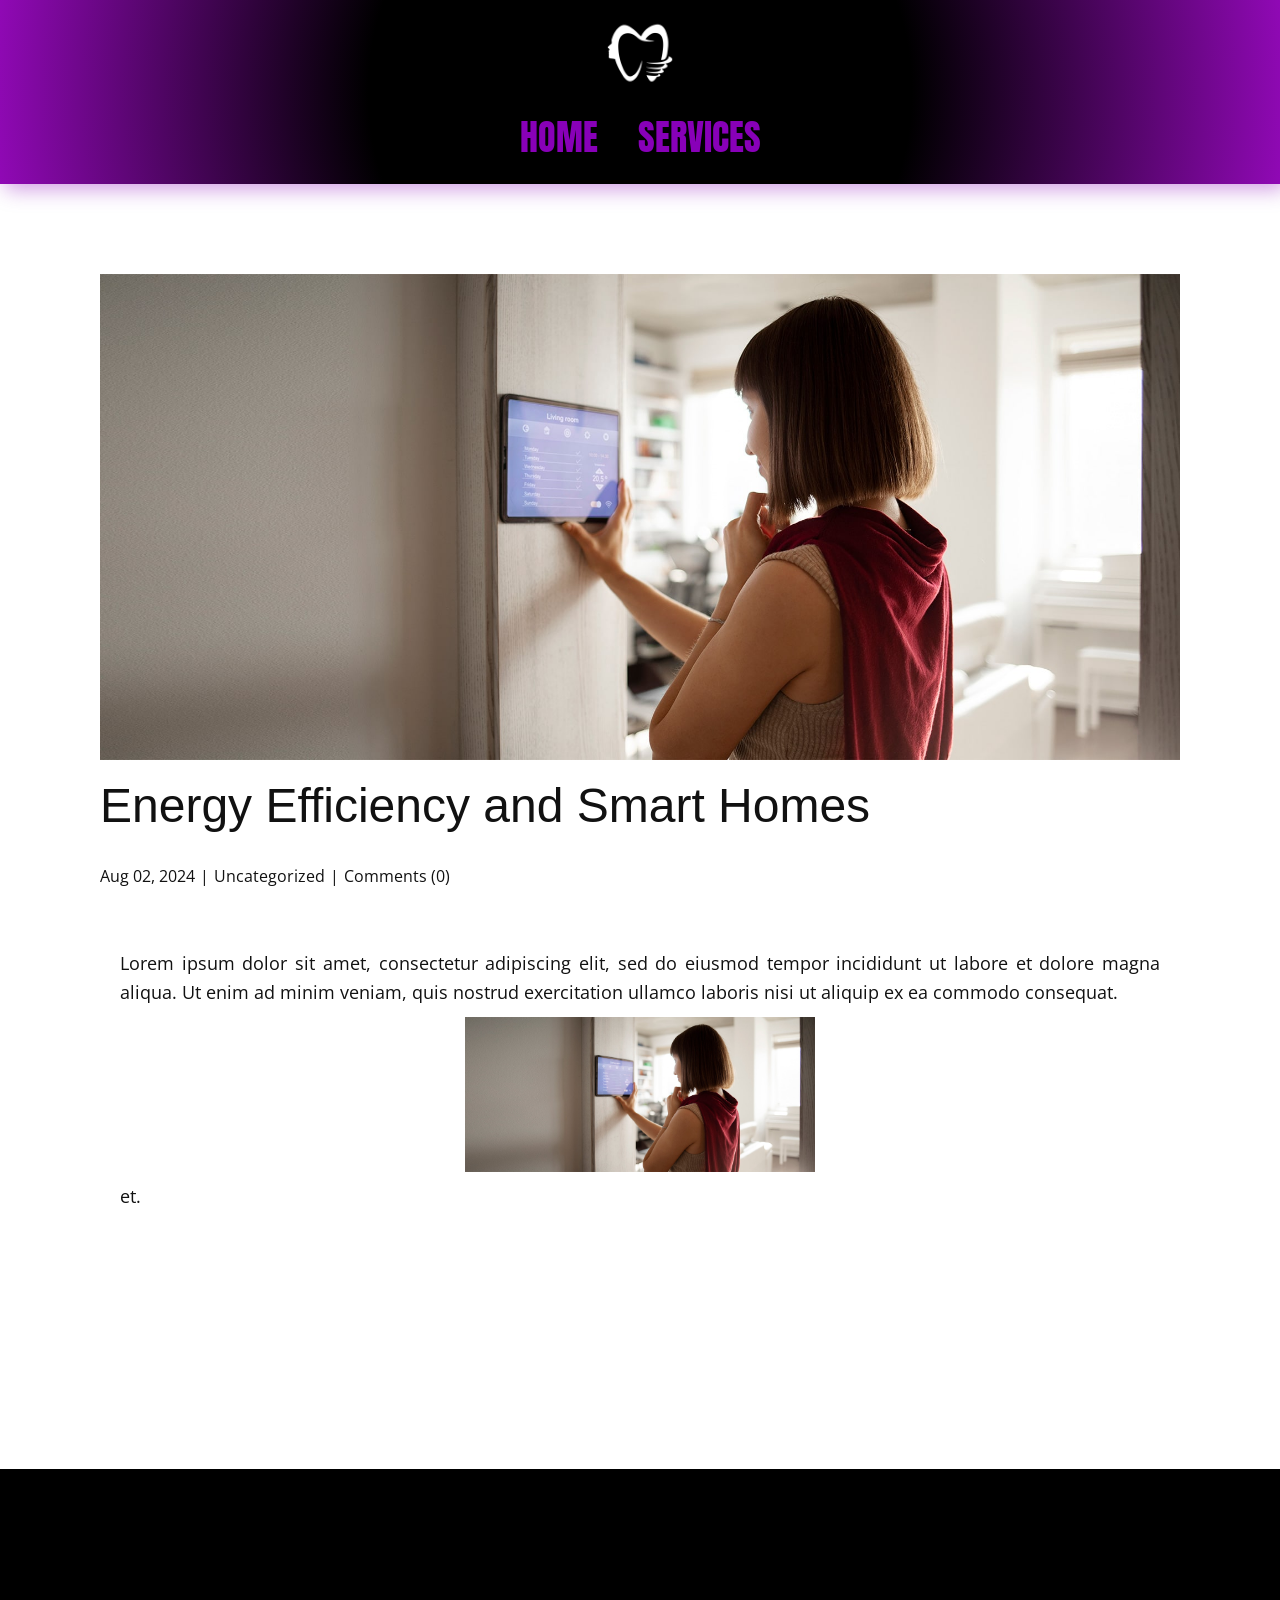
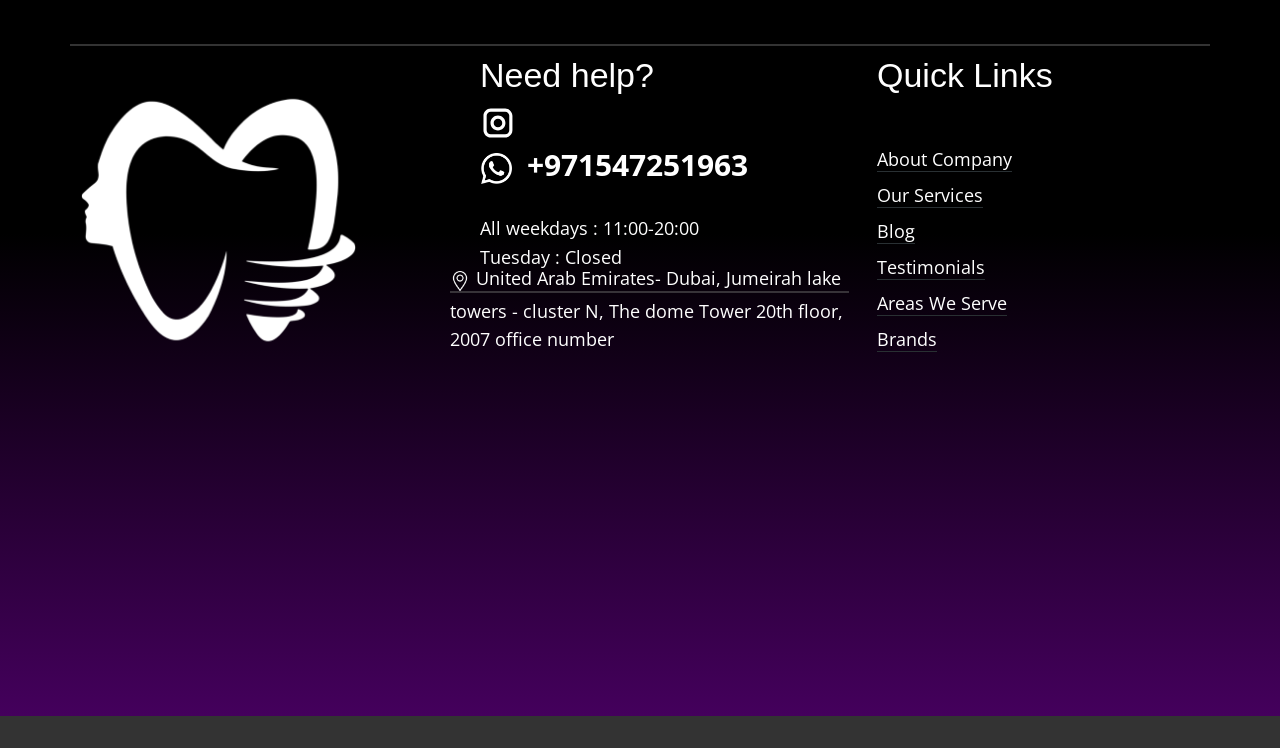
<file: blog/energy-efficiency-and-smart-homes.html>
<!DOCTYPE html>
<html style="font-size: 16px;" lang="en"><head>
    <meta name="viewport" content="width=device-width, initial-scale=1.0">
    <meta charset="utf-8">
    <meta name="keywords" content="Post 1 Headline">
    <meta name="description" content="Lorem ipsum dolor sit amet, consectetur adipiscing elit, sed do eiusmod tempor incididunt ut labore et dolore magna aliqua. Ut enim ad minim veniam, quis nostrud exercitation ullamco laboris nisi ut aliquip ex ea commodo consequat. et.">
    <title>Energy Efficiency and Smart Homes</title>
    <link rel="stylesheet" href="../nicepage.css" media="screen">
<link rel="stylesheet" href="../Post-Template.css" media="screen">
    <script class="u-script" type="text/javascript" src="../jquery.js" defer=""></script>
    <script class="u-script" type="text/javascript" src="../nicepage.js" defer=""></script>
    <meta name="generator" content="Nicepage 8.8.2, nicepage.com">
    
    
    
    <link id="u-page-google-font" rel="stylesheet" href="https://fonts.googleapis.com/css2?display=swap&amp;family=Open+Sans:ital,wght@0,300;0,400;0,500;0,600;0,700;0,800;1,300;1,400;1,500;1,600;1,700;1,800&amp;family=Anton:wght@400">
    <script type="application/ld+json">{
		"@context": "http://schema.org",
		"@type": "Organization",
		"name": "",
		"logo": "images/Untitled-design-11-300x300.png",
		"sameAs": [
				"https://instagram.com/medved.ae"
		]
}</script>
    <meta name="theme-color" content="#86afc0">
  <meta data-intl-tel-input-cdn-path="intlTelInput/"><meta name="twitter:description" content="Lorem ipsum dolor sit amet, consectetur adipiscing elit, sed do eiusmod tempor incididunt ut labore et dolore magna aliqua. Ut enim ad minim veniam, quis nostrud exercitation ullamco laboris nisi ut aliquip ex ea commodo consequat. et."><meta property="og:type" content="article"><meta property="og:title" content="Energy Efficiency and Smart Homes"><meta property="og:description" content="Lorem ipsum dolor sit amet, consectetur adipiscing elit, sed do eiusmod tempor incididunt ut labore et dolore magna aliqua. Ut enim ad minim veniam, quis nostrud exercitation ullamco laboris nisi ut aliquip ex ea commodo consequat. et."><meta property="og:image" content="../images/young-woman-using-home-technology5-min.jpg"></head>
  <body data-path-to-root="./" data-include-products="false" class="u-body u-xl-mode" data-lang="en"><header class="u-box-shadow u-clearfix u-container-align-center u-gradient u-header u-header" id="sec-0168" data-animation-name="" data-animation-duration="0" data-animation-delay="0" data-animation-direction=""><div class="u-clearfix u-sheet u-valign-middle-lg u-valign-middle-md u-valign-middle-sm u-valign-middle-xs u-sheet-1">
        <a href="#" class="u-image u-logo u-image-1" data-image-width="300" data-image-height="300">
          <img src="../images/Untitled-design-11-300x300.png" class="u-logo-image u-logo-image-1">
        </a>
        <nav class="u-menu u-menu-one-level u-offcanvas u-menu-1" role="navigation">
          <div class="menu-collapse u-custom-font" style="font-family: Anton; font-size: 2.25rem; text-transform: uppercase;">
            <a class="u-button-style u-custom-border u-custom-text-color u-custom-text-decoration u-custom-text-shadow u-custom-text-shadow-blur u-custom-text-shadow-color u-custom-text-shadow-transparency u-custom-text-shadow-x u-custom-text-shadow-y u-hamburger-link u-nav-link" href="#" tabindex="-1" aria-label="Open menu" aria-controls="0ba1">
              <svg class="u-svg-link" viewBox="0 0 24 24"><use xlink:href="#menu-hamburger"></use></svg>
              <svg class="u-svg-content" version="1.1" id="menu-hamburger" viewBox="0 0 16 16" x="0px" y="0px" xmlns:xlink="http://www.w3.org/1999/xlink" xmlns="http://www.w3.org/2000/svg"><g><rect y="1" width="16" height="2"></rect><rect y="7" width="16" height="2"></rect><rect y="13" width="16" height="2"></rect>
</g></svg>
            </a>
          </div>
          <div class="u-custom-menu u-nav-container">
            <ul role="menubar" class="u-custom-font u-nav u-unstyled u-nav-1"><li role="none" class="u-nav-item"><a role="menuitem" class="u-button-style u-nav-link u-text-custom-color-1 u-nav-link-2" href="../">Home</a>
</li><li role="none" class="u-nav-item"><a role="menuitem" class="u-button-style u-nav-link u-text-custom-color-1 u-nav-link-2" href="../Services.html">Services</a>
</li></ul>
          </div>
          <div class="u-custom-menu u-nav-container-collapse" id="0ba1" role="region" aria-label="Menu panel">
            <div class="u-black u-container-style u-inner-container-layout u-opacity u-opacity-95 u-sidenav">
              <div class="u-inner-container-layout u-sidenav-overflow">
                <div class="u-menu-close" tabindex="-1" aria-label="Close menu"></div>
                <ul class="u-align-center u-nav u-popupmenu-items u-unstyled u-nav-2" role="menubar"><li role="none" class="u-nav-item"><a role="menuitem" class="u-button-style u-nav-link" href="../">Home</a>
</li><li role="none" class="u-nav-item"><a role="menuitem" class="u-button-style u-nav-link" href="../Services.html">Services</a>
</li></ul>
              </div>
            </div>
            <div class="u-black u-menu-overlay u-opacity u-opacity-70"></div>
          </div>
        </nav>
      </div></header>
    <section class="u-align-center u-clearfix u-section-1" id="block-2">
      <div class="u-clearfix u-sheet u-valign-middle-md u-valign-middle-sm u-valign-middle-xs u-sheet-1"><!--post_details--><!--post_details_options_json--><!--{"source":""}--><!--/post_details_options_json--><!--blog_post-->
        <div class="u-container-style u-expanded-width u-post-details u-post-details-1">
          <div class="u-container-layout u-valign-middle u-container-layout-1"><!--blog_post_image-->
            <img alt="" class="u-blog-control u-expanded-width u-image u-image-default u-image-1" src="../images/young-woman-using-home-technology5-min.jpg"><!--/blog_post_image--><!--blog_post_header-->
            <h2 class="u-blog-control u-text u-text-1">Energy Efficiency and Smart Homes</h2><!--/blog_post_header--><!--blog_post_metadata-->
            <div class="u-blog-control u-metadata u-metadata-1"><!--blog_post_metadata_date--><span class="u-meta-date u-meta-icon">Aug 02, 2024</span><!--/blog_post_metadata_date--><!--blog_post_metadata_category--><span class="u-meta-category u-meta-icon"><a href="/blog/blog.html#/blog-1///">Uncategorized</a></span><!--/blog_post_metadata_category--><!--blog_post_metadata_comments--><span class="u-meta-comments u-meta-icon"><!--blog_post_metadata_comments_content-->Comments (0)<!--/blog_post_metadata_comments_content--></span><!--/blog_post_metadata_comments-->
            </div><!--/blog_post_metadata--><!--blog_post_content-->
            <div class="u-align-justify u-blog-control u-post-content u-text u-text-2 fr-view">
  <p>
    <meta name="viewport" content="width=device-width, initial-scale=1.0">
    <meta charset="utf-8">
    <meta name="keywords" content=""><meta name="description" content="">
    <title></title>
    <link rel="stylesheet" href="/nicepage.css" media="screen" class="u-static-style"><link rel="stylesheet" href="/nicepage.css" media="screen">
    <script class="u-script" type="text/javascript" src="//capp.nicepage.com/assets/jquery-1.9.1.min.js" defer=""></script>
    <script class="u-script" type="text/javascript" src="//capp.nicepage.com/f02c5c88a19f1e158e2ed62523e26113a047e024/nicepage.js" defer=""></script>
</p><section class="u-clearfix u-valign-top u-block-495e-1" custom-posts-hash="T" data-section-properties="{&quot;margin&quot;:&quot;none&quot;,&quot;stretch&quot;:true}" data-id="495e" data-posts-content="[{'images':[],'maps':[],'videos':[],'icons':[],'textWidth':'','textHeight':'','id':1,'headingProp':'h3','textProp':'text'}]" id="sec-162d" style="min-height: 500px">
  <div class="fr-view u-clearfix u-rich-text u-text u-block-495e-4" style="padding-left: 20px; padding-right: 20px"><p>Lorem ipsum dolor sit amet, consectetur adipiscing elit, sed do eiusmod tempor incididunt ut labore et dolore magna aliqua. Ut enim ad minim veniam, quis nostrud exercitation ullamco laboris nisi ut aliquip ex ea commodo consequat. <img src="../images/young-woman-using-home-technology5-min-49.jpg" width="350" display="block" align="center" style="width: 350px;" class="fr-dib fr-fic">et.</p></div>
  <style data-mode="XL" data-visited="true">@media (min-width: 1200px) {
  .u-block-495e-1 {
    min-height: 500px;
  }
  .u-block-495e-4 {
    padding-left: 20px;
    padding-right: 20px;
  }
}</style>
  <style data-mode="LG">@media (max-width: 1199px) and (min-width: 992px) {
  .u-block-495e-1 {
    min-height: 500px;
  }
  .u-block-495e-4 {
    padding-left: 20px;
    padding-right: 20px;
  }
}</style>
  <style data-mode="MD">@media (max-width: 991px) and (min-width: 768px) {
  .u-block-495e-1 {
    min-height: 500px;
  }
  .u-block-495e-4 {
    padding-left: 20px;
    padding-right: 20px;
  }
}</style>
  <style data-mode="SM">@media (max-width: 767px) and (min-width: 576px) {
  .u-block-495e-1 {
    min-height: 500px;
  }
  .u-block-495e-4 {
    padding-left: 20px;
    padding-right: 20px;
    margin-top: 60px;
    margin-bottom: 60px;
  }
}</style>
  <style data-mode="XS">@media (max-width: 575px) {
  .u-block-495e-1 {
    min-height: 500px;
  }
  .u-block-495e-4 {
    padding-left: 20px;
    padding-right: 20px;
    margin-top: 60px;
    margin-bottom: 60px;
  }
}</style>
</section>
<p></p>
  </div><!--/blog_post_content-->
          </div>
        </div><!--/blog_post--><!--/post_details-->
      </div>
    </section>
    
    
    
    <footer class="u-align-center u-clearfix u-container-align-center u-footer u-gradient u-footer" id="sec-143b"><div class="u-clearfix u-sheet u-valign-middle-lg u-valign-middle-md u-valign-middle-sm u-valign-middle-xs u-sheet-1">
        <div class="u-border-2 u-border-grey-60 u-expanded-width u-line u-line-horizontal u-opacity u-opacity-50 u-line-1"></div>
        <div class="data-layout-selected u-clearfix u-expanded-width u-layout-wrap u-layout-wrap-1">
          <div class="u-layout">
            <div class="u-layout-row">
              <div class="u-container-style u-layout-cell u-size-20-lg u-size-20-xl u-size-30-md u-size-30-sm u-size-30-xs u-layout-cell-1">
                <div class="u-container-layout u-valign-top-lg u-valign-top-md u-valign-top-sm u-valign-top-xs u-container-layout-1">
                  <a href="" class="u-image u-logo u-image-1" data-image-width="300" data-image-height="300">
                    <img src="../images/Untitled-design-11-300x300.png" class="u-logo-image u-logo-image-1">
                  </a>
                </div>
              </div>
              <div class="u-container-style u-layout-cell u-shape-rectangle u-size-21-lg u-size-21-xl u-size-30-md u-size-30-sm u-size-30-xs u-layout-cell-2">
                <div class="u-container-layout u-container-layout-2">
                  <h3 class="u-align-left u-text u-text-body-alt-color u-text-1"> Need help?</h3>
                  <div class="u-social-icons u-social-icons-1">
                    <a class="u-social-url" title="instagram" target="_blank" href="https://instagram.com/medved.ae"><span class="u-icon u-social-icon u-social-instagram u-text-white u-icon-1"><svg class="u-svg-link" preserveAspectRatio="xMidYMin slice" viewBox="0 0 112 112" style=""><use xlink:href="#svg-af1e"></use></svg><svg class="u-svg-content" viewBox="0 0 112 112" x="0" y="0" id="svg-af1e"><path fill="currentColor" d="M55.9,32.9c-12.8,0-23.2,10.4-23.2,23.2s10.4,23.2,23.2,23.2s23.2-10.4,23.2-23.2S68.7,32.9,55.9,32.9z
	 M55.9,69.4c-7.4,0-13.3-6-13.3-13.3c-0.1-7.4,6-13.3,13.3-13.3s13.3,6,13.3,13.3C69.3,63.5,63.3,69.4,55.9,69.4z"></path><path fill="currentColor" d="M78.2,11H33.5C21,11,10.8,21.3,10.8,33.7v44.7c0,12.6,10.2,22.8,22.7,22.8h44.7c12.6,0,22.7-10.2,22.7-22.7
	V33.7C100.8,21.1,90.6,11,78.2,11z M91,78.4c0,7.1-5.8,12.8-12.8,12.8H33.5c-7.1,0-12.8-5.8-12.8-12.8V33.7
	c0-7.1,5.8-12.8,12.8-12.8h44.7c7.1,0,12.8,5.8,12.8,12.8V78.4z"></path></svg></span>
                    </a>
                  </div>
                  <p class="u-text u-text-palette-1-base u-text-2"><span class="u-file-icon u-icon u-icon-2" data-animation-name="" data-animation-duration="0" data-animation-delay="0" data-animation-direction=""><img src="../images/whatsapp-792058cd.png" alt=""></span>
                    <a href="tel:+971547251963" class="u-active-none u-border-none u-btn u-button-link u-button-style u-hover-none u-none u-text-active-white u-text-hover-white u-text-white u-btn-1" data-animation-name="" data-animation-duration="0" data-animation-delay="0" data-animation-direction="">+971547251963</a>
                  </p>
                  <p class="u-text u-text-body-alt-color u-text-3"> All weekdays : 11:00-20:00<br>Tuesday : Closed
                  </p>
                  <div class="u-border-2 u-border-grey-60 u-expanded-width u-line u-line-horizontal u-opacity u-opacity-50 u-line-2"></div>
                  <p class="u-text u-text-default u-text-4"></p>
                  <p class="u-text u-text-body-alt-color u-text-default u-text-5"><span class="u-file-icon u-icon u-text-white u-icon-3"><img src="../images/2838912-05a28158.png" alt=""></span>United Arab Emirates- Dubai, Jumeirah lake towers - cluster N, The dome Tower 20th floor, 2007 office number
                  </p>
                  <a href="tel:+12345678910" class="u-active-none u-border-none u-btn u-button-link u-button-style u-hover-none u-none u-text-active-white u-text-hover-white u-text-white u-btn-2" data-animation-name="" data-animation-duration="0" data-animation-delay="0" data-animation-direction=""></a>
                </div>
              </div>
              <div class="u-container-style u-layout-cell u-shape-rectangle u-size-19-lg u-size-19-xl u-size-60-md u-size-60-sm u-size-60-xs u-layout-cell-3">
                <div class="u-container-layout u-container-layout-3">
                  <h3 class="u-align-left u-text u-text-body-alt-color u-text-6">Quick ​Links</h3>
                  <p class="u-align-left u-text u-text-7">
                    <a href="#" class="u-active-none u-border-1 u-border-active-white u-border-hover-white u-border-no-left u-border-no-right u-border-no-top u-border-palette-1-dark-3 u-btn u-button-link u-button-style u-hover-none u-none u-text-active-palette-1-light-3 u-text-body-alt-color u-text-hover-palette-1-light-3 u-btn-3" title="#" data-animation-name="" data-animation-duration="0" data-animation-delay="0" data-animation-direction="">About Company</a>
                    <a href="#" class="u-active-none u-border-1 u-border-active-white u-border-hover-white u-border-no-left u-border-no-right u-border-no-top u-border-palette-1-dark-3 u-btn u-button-link u-button-style u-hover-none u-none u-text-active-palette-1-light-3 u-text-body-alt-color u-text-hover-palette-1-light-3 u-btn-4" title="#" data-animation-name="" data-animation-duration="0" data-animation-delay="0" data-animation-direction="">
                      <br>Our Services
                    </a>
                    <br>
                    <a href="#" class="u-active-none u-border-1 u-border-active-white u-border-hover-white u-border-no-left u-border-no-right u-border-no-top u-border-palette-1-dark-3 u-btn u-button-link u-button-style u-hover-none u-none u-text-active-palette-1-light-3 u-text-body-alt-color u-text-hover-palette-1-light-3 u-btn-5" title="#" data-animation-name="" data-animation-duration="0" data-animation-delay="0" data-animation-direction="">Blog<br>
                    </a>
                    <a href="#" class="u-active-none u-border-1 u-border-active-white u-border-hover-white u-border-no-left u-border-no-right u-border-no-top u-border-palette-1-dark-3 u-btn u-button-link u-button-style u-hover-none u-none u-text-active-palette-1-light-3 u-text-body-alt-color u-text-hover-palette-1-light-3 u-btn-6" data-animation-name="" data-animation-duration="0" data-animation-delay="0" data-animation-direction="">Testimonials</a>
                    <br>
                    <a href="#" class="u-active-none u-border-1 u-border-active-white u-border-hover-white u-border-no-left u-border-no-right u-border-no-top u-border-palette-1-dark-3 u-btn u-button-link u-button-style u-hover-none u-none u-text-active-palette-1-light-3 u-text-body-alt-color u-text-hover-palette-1-light-3 u-btn-7" data-animation-name="" data-animation-duration="0" data-animation-delay="0" data-animation-direction="">Areas We Serve</a>
                    <br>
                    <a href="#" class="u-active-none u-border-1 u-border-active-white u-border-hover-white u-border-no-left u-border-no-right u-border-no-top u-border-palette-1-dark-3 u-btn u-button-link u-button-style u-hover-none u-none u-text-active-palette-1-light-3 u-text-body-alt-color u-text-hover-palette-1-light-3 u-btn-8" data-animation-name="" data-animation-duration="0" data-animation-delay="0" data-animation-direction="">Brands</a>
                  </p>
                </div>
              </div>
            </div>
          </div>
        </div>
      </div></footer>
    <section class="u-backlink u-clearfix u-grey-80"></section>
  
</body></html>
</file>
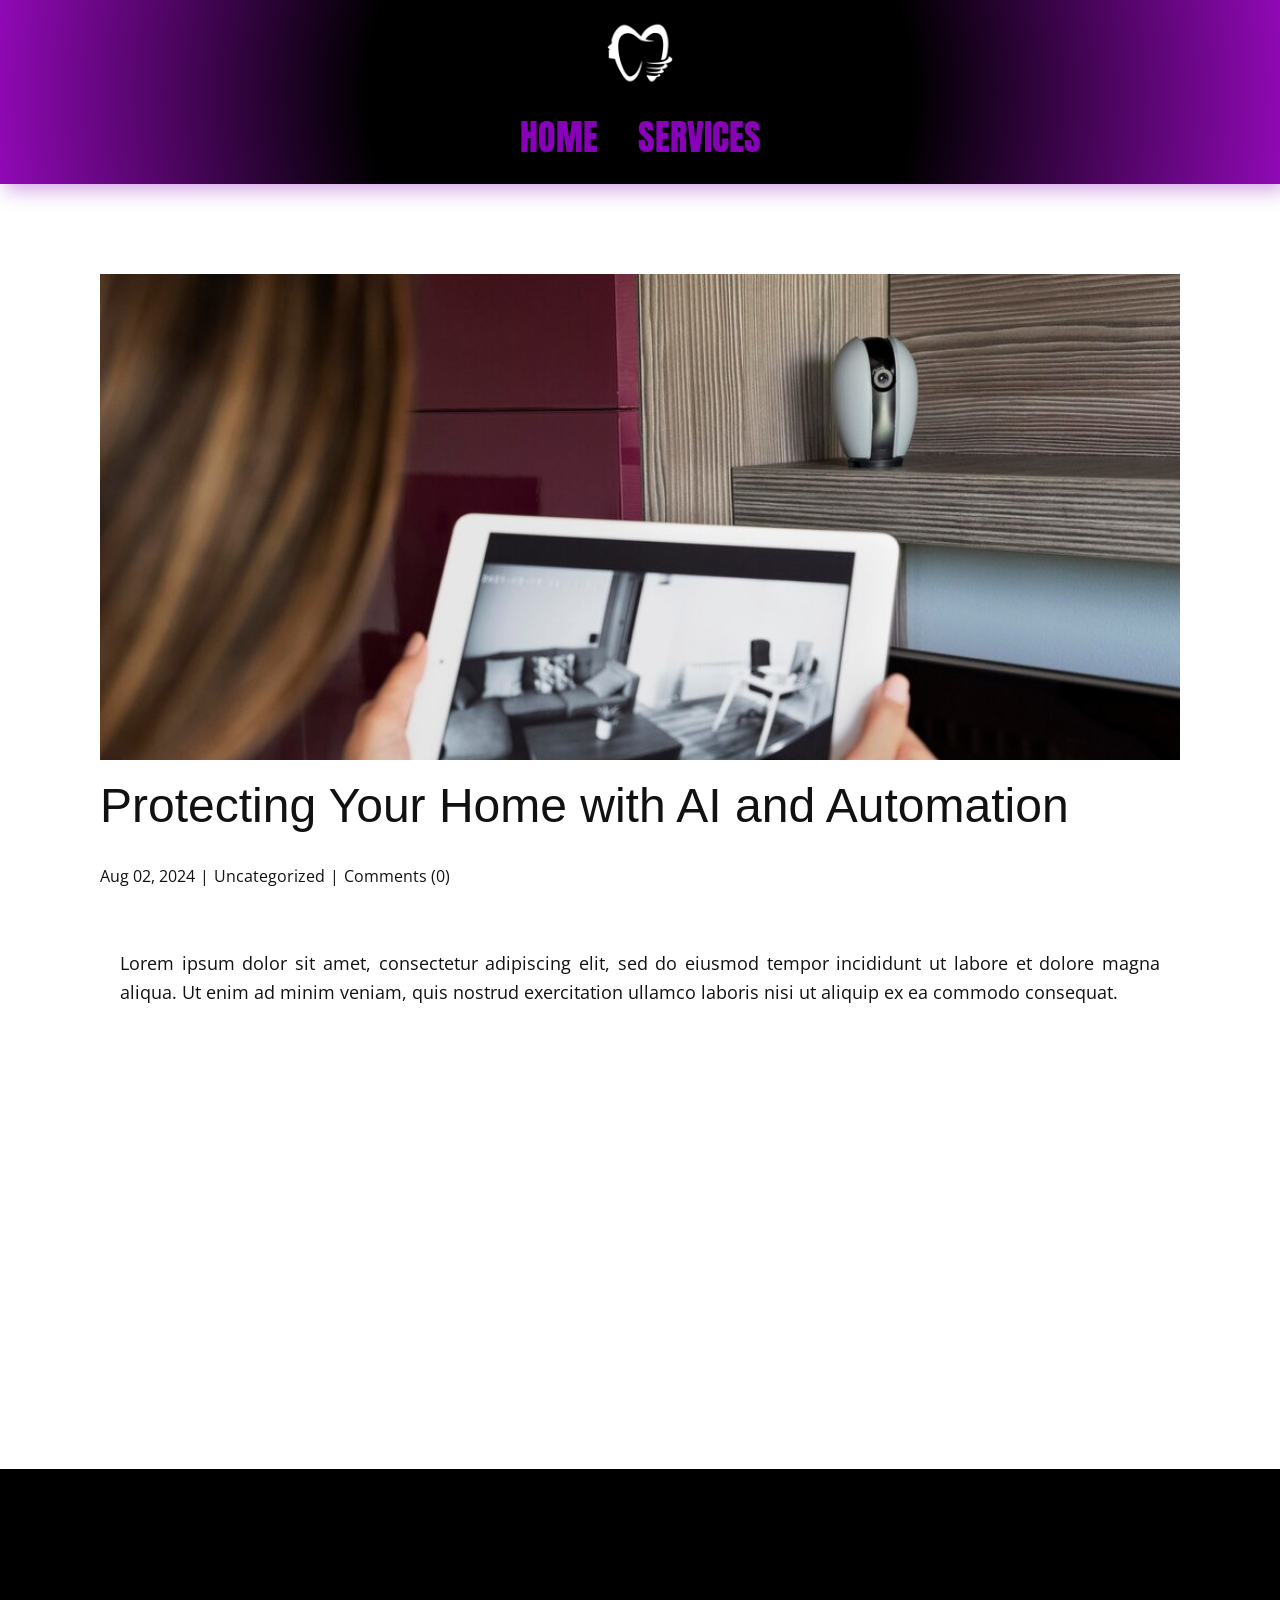
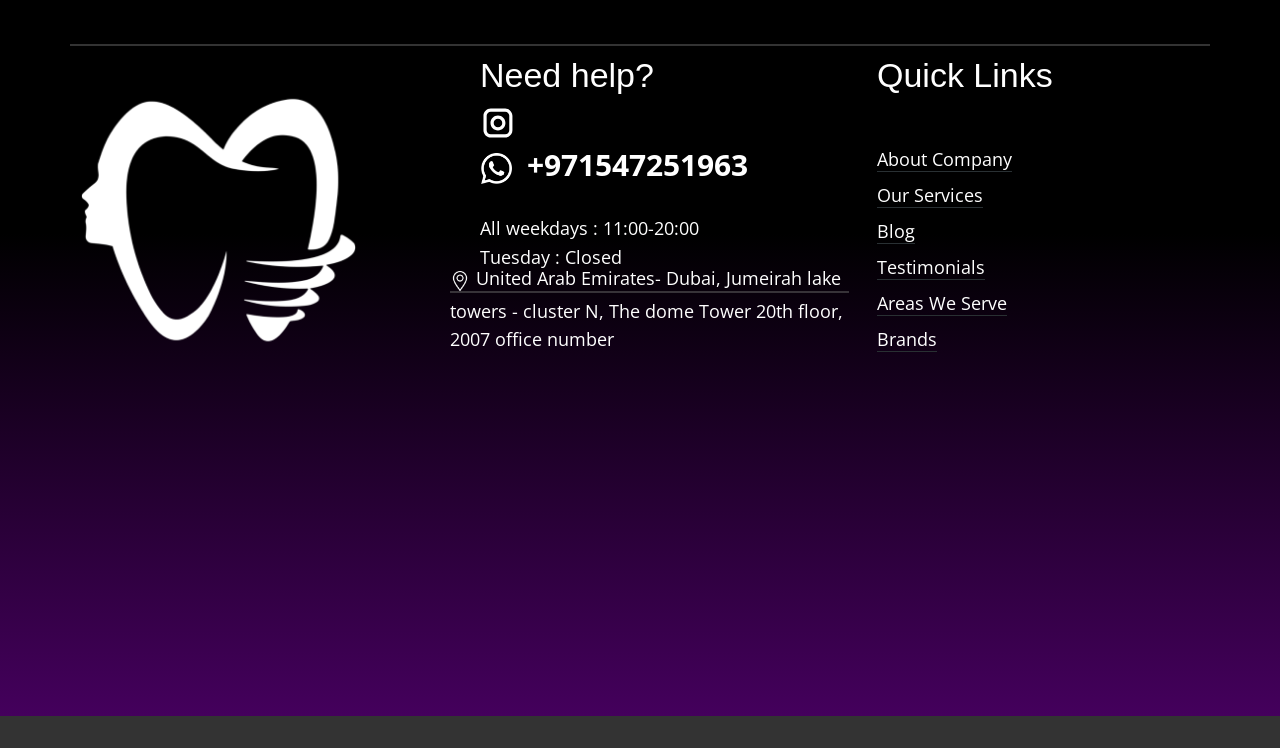
<file: blog/protecting-your-home-with-ai-and-automation.html>
<!DOCTYPE html>
<html style="font-size: 16px;" lang="en"><head>
    <meta name="viewport" content="width=device-width, initial-scale=1.0">
    <meta charset="utf-8">
    <meta name="keywords" content="Post 1 Headline">
    <meta name="description" content="Lorem ipsum dolor sit amet, consectetur adipiscing elit, sed do eiusmod tempor incididunt ut labore et dolore magna aliqua. Ut enim ad minim veniam, quis nostrud exercitation ullamco laboris nisi ut aliquip ex ea commodo consequat. ">
    <title>Protecting Your Home with AI and Automation</title>
    <link rel="stylesheet" href="../nicepage.css" media="screen">
<link rel="stylesheet" href="../Post-Template.css" media="screen">
    <script class="u-script" type="text/javascript" src="../jquery.js" defer=""></script>
    <script class="u-script" type="text/javascript" src="../nicepage.js" defer=""></script>
    <meta name="generator" content="Nicepage 8.8.2, nicepage.com">
    
    
    
    <link id="u-page-google-font" rel="stylesheet" href="https://fonts.googleapis.com/css2?display=swap&amp;family=Open+Sans:ital,wght@0,300;0,400;0,500;0,600;0,700;0,800;1,300;1,400;1,500;1,600;1,700;1,800&amp;family=Anton:wght@400">
    <script type="application/ld+json">{
		"@context": "http://schema.org",
		"@type": "Organization",
		"name": "",
		"logo": "images/Untitled-design-11-300x300.png",
		"sameAs": [
				"https://instagram.com/medved.ae"
		]
}</script>
    <meta name="theme-color" content="#86afc0">
  <meta data-intl-tel-input-cdn-path="intlTelInput/"><meta name="twitter:description" content="Lorem ipsum dolor sit amet, consectetur adipiscing elit, sed do eiusmod tempor incididunt ut labore et dolore magna aliqua. Ut enim ad minim veniam, quis nostrud exercitation ullamco laboris nisi ut aliquip ex ea commodo consequat. "><meta property="og:type" content="article"><meta property="og:title" content="Protecting Your Home with AI and Automation"><meta property="og:description" content="Lorem ipsum dolor sit amet, consectetur adipiscing elit, sed do eiusmod tempor incididunt ut labore et dolore magna aliqua. Ut enim ad minim veniam, quis nostrud exercitation ullamco laboris nisi ut aliquip ex ea commodo consequat. "><meta property="og:image" content="../images/close-up-woman-checking-security.jpg"></head>
  <body data-path-to-root="./" data-include-products="false" class="u-body u-xl-mode" data-lang="en"><header class="u-box-shadow u-clearfix u-container-align-center u-gradient u-header u-header" id="sec-0168" data-animation-name="" data-animation-duration="0" data-animation-delay="0" data-animation-direction=""><div class="u-clearfix u-sheet u-valign-middle-lg u-valign-middle-md u-valign-middle-sm u-valign-middle-xs u-sheet-1">
        <a href="#" class="u-image u-logo u-image-1" data-image-width="300" data-image-height="300">
          <img src="../images/Untitled-design-11-300x300.png" class="u-logo-image u-logo-image-1">
        </a>
        <nav class="u-menu u-menu-one-level u-offcanvas u-menu-1" role="navigation">
          <div class="menu-collapse u-custom-font" style="font-family: Anton; font-size: 2.25rem; text-transform: uppercase;">
            <a class="u-button-style u-custom-border u-custom-text-color u-custom-text-decoration u-custom-text-shadow u-custom-text-shadow-blur u-custom-text-shadow-color u-custom-text-shadow-transparency u-custom-text-shadow-x u-custom-text-shadow-y u-hamburger-link u-nav-link" href="#" tabindex="-1" aria-label="Open menu" aria-controls="0ba1">
              <svg class="u-svg-link" viewBox="0 0 24 24"><use xlink:href="#menu-hamburger"></use></svg>
              <svg class="u-svg-content" version="1.1" id="menu-hamburger" viewBox="0 0 16 16" x="0px" y="0px" xmlns:xlink="http://www.w3.org/1999/xlink" xmlns="http://www.w3.org/2000/svg"><g><rect y="1" width="16" height="2"></rect><rect y="7" width="16" height="2"></rect><rect y="13" width="16" height="2"></rect>
</g></svg>
            </a>
          </div>
          <div class="u-custom-menu u-nav-container">
            <ul role="menubar" class="u-custom-font u-nav u-unstyled u-nav-1"><li role="none" class="u-nav-item"><a role="menuitem" class="u-button-style u-nav-link u-text-custom-color-1 u-nav-link-2" href="../">Home</a>
</li><li role="none" class="u-nav-item"><a role="menuitem" class="u-button-style u-nav-link u-text-custom-color-1 u-nav-link-2" href="../Services.html">Services</a>
</li></ul>
          </div>
          <div class="u-custom-menu u-nav-container-collapse" id="0ba1" role="region" aria-label="Menu panel">
            <div class="u-black u-container-style u-inner-container-layout u-opacity u-opacity-95 u-sidenav">
              <div class="u-inner-container-layout u-sidenav-overflow">
                <div class="u-menu-close" tabindex="-1" aria-label="Close menu"></div>
                <ul class="u-align-center u-nav u-popupmenu-items u-unstyled u-nav-2" role="menubar"><li role="none" class="u-nav-item"><a role="menuitem" class="u-button-style u-nav-link" href="../">Home</a>
</li><li role="none" class="u-nav-item"><a role="menuitem" class="u-button-style u-nav-link" href="../Services.html">Services</a>
</li></ul>
              </div>
            </div>
            <div class="u-black u-menu-overlay u-opacity u-opacity-70"></div>
          </div>
        </nav>
      </div></header>
    <section class="u-align-center u-clearfix u-section-1" id="block-2">
      <div class="u-clearfix u-sheet u-valign-middle-md u-valign-middle-sm u-valign-middle-xs u-sheet-1"><!--post_details--><!--post_details_options_json--><!--{"source":""}--><!--/post_details_options_json--><!--blog_post-->
        <div class="u-container-style u-expanded-width u-post-details u-post-details-1">
          <div class="u-container-layout u-valign-middle u-container-layout-1"><!--blog_post_image-->
            <img alt="" class="u-blog-control u-expanded-width u-image u-image-default u-image-1" src="../images/close-up-woman-checking-security.jpg"><!--/blog_post_image--><!--blog_post_header-->
            <h2 class="u-blog-control u-text u-text-1">Protecting Your Home with AI and Automation</h2><!--/blog_post_header--><!--blog_post_metadata-->
            <div class="u-blog-control u-metadata u-metadata-1"><!--blog_post_metadata_date--><span class="u-meta-date u-meta-icon">Aug 02, 2024</span><!--/blog_post_metadata_date--><!--blog_post_metadata_category--><span class="u-meta-category u-meta-icon"><a href="/blog/blog.html#/blog-1///">Uncategorized</a></span><!--/blog_post_metadata_category--><!--blog_post_metadata_comments--><span class="u-meta-comments u-meta-icon"><!--blog_post_metadata_comments_content-->Comments (0)<!--/blog_post_metadata_comments_content--></span><!--/blog_post_metadata_comments-->
            </div><!--/blog_post_metadata--><!--blog_post_content-->
            <div class="u-align-justify u-blog-control u-post-content u-text u-text-2 fr-view">
  <p>
    <meta name="viewport" content="width=device-width, initial-scale=1.0">
    <meta charset="utf-8">
    <meta name="keywords" content=""><meta name="description" content="">
    <title></title>
    <link rel="stylesheet" href="/nicepage.css" media="screen" class="u-static-style"><link rel="stylesheet" href="/nicepage.css" media="screen">
    <script class="u-script" type="text/javascript" src="//capp.nicepage.com/assets/jquery-1.9.1.min.js" defer=""></script>
    <script class="u-script" type="text/javascript" src="//capp.nicepage.com/f02c5c88a19f1e158e2ed62523e26113a047e024/nicepage.js" defer=""></script>
</p><section class="u-clearfix u-valign-top u-block-5777-1" custom-posts-hash="T" data-section-properties="{&quot;margin&quot;:&quot;none&quot;,&quot;stretch&quot;:true}" data-id="5777" data-posts-content="[{'images':[],'maps':[],'videos':[],'icons':[],'textWidth':'','textHeight':'','id':1,'headingProp':'h3','textProp':'text'}]" id="sec-a609" style="min-height: 500px">
  <div class="fr-view u-clearfix u-rich-text u-text u-block-5777-4" style="padding-left: 20px; padding-right: 20px"><p>Lorem ipsum dolor sit amet, consectetur adipiscing elit, sed do eiusmod tempor incididunt ut labore et dolore magna aliqua. Ut enim ad minim veniam, quis nostrud exercitation ullamco laboris nisi ut aliquip ex ea commodo consequat. </p></div>
  <style data-mode="XL" data-visited="true">@media (min-width: 1200px) {
  .u-block-5777-1 {
    min-height: 500px;
  }
  .u-block-5777-4 {
    padding-left: 20px;
    padding-right: 20px;
  }
}</style>
  <style data-mode="LG">@media (max-width: 1199px) and (min-width: 992px) {
  .u-block-5777-1 {
    min-height: 500px;
  }
  .u-block-5777-4 {
    padding-left: 20px;
    padding-right: 20px;
  }
}</style>
  <style data-mode="MD">@media (max-width: 991px) and (min-width: 768px) {
  .u-block-5777-1 {
    min-height: 500px;
  }
  .u-block-5777-4 {
    padding-left: 20px;
    padding-right: 20px;
  }
}</style>
  <style data-mode="SM">@media (max-width: 767px) and (min-width: 576px) {
  .u-block-5777-1 {
    min-height: 500px;
  }
  .u-block-5777-4 {
    padding-left: 20px;
    padding-right: 20px;
    margin-top: 60px;
    margin-bottom: 60px;
  }
}</style>
  <style data-mode="XS">@media (max-width: 575px) {
  .u-block-5777-1 {
    min-height: 500px;
  }
  .u-block-5777-4 {
    padding-left: 20px;
    padding-right: 20px;
    margin-top: 60px;
    margin-bottom: 60px;
  }
}</style>
</section>
<p></p>
  </div><!--/blog_post_content-->
          </div>
        </div><!--/blog_post--><!--/post_details-->
      </div>
    </section>
    
    
    
    <footer class="u-align-center u-clearfix u-container-align-center u-footer u-gradient u-footer" id="sec-143b"><div class="u-clearfix u-sheet u-valign-middle-lg u-valign-middle-md u-valign-middle-sm u-valign-middle-xs u-sheet-1">
        <div class="u-border-2 u-border-grey-60 u-expanded-width u-line u-line-horizontal u-opacity u-opacity-50 u-line-1"></div>
        <div class="data-layout-selected u-clearfix u-expanded-width u-layout-wrap u-layout-wrap-1">
          <div class="u-layout">
            <div class="u-layout-row">
              <div class="u-container-style u-layout-cell u-size-20-lg u-size-20-xl u-size-30-md u-size-30-sm u-size-30-xs u-layout-cell-1">
                <div class="u-container-layout u-valign-top-lg u-valign-top-md u-valign-top-sm u-valign-top-xs u-container-layout-1">
                  <a href="" class="u-image u-logo u-image-1" data-image-width="300" data-image-height="300">
                    <img src="../images/Untitled-design-11-300x300.png" class="u-logo-image u-logo-image-1">
                  </a>
                </div>
              </div>
              <div class="u-container-style u-layout-cell u-shape-rectangle u-size-21-lg u-size-21-xl u-size-30-md u-size-30-sm u-size-30-xs u-layout-cell-2">
                <div class="u-container-layout u-container-layout-2">
                  <h3 class="u-align-left u-text u-text-body-alt-color u-text-1"> Need help?</h3>
                  <div class="u-social-icons u-social-icons-1">
                    <a class="u-social-url" title="instagram" target="_blank" href="https://instagram.com/medved.ae"><span class="u-icon u-social-icon u-social-instagram u-text-white u-icon-1"><svg class="u-svg-link" preserveAspectRatio="xMidYMin slice" viewBox="0 0 112 112" style=""><use xlink:href="#svg-af1e"></use></svg><svg class="u-svg-content" viewBox="0 0 112 112" x="0" y="0" id="svg-af1e"><path fill="currentColor" d="M55.9,32.9c-12.8,0-23.2,10.4-23.2,23.2s10.4,23.2,23.2,23.2s23.2-10.4,23.2-23.2S68.7,32.9,55.9,32.9z
	 M55.9,69.4c-7.4,0-13.3-6-13.3-13.3c-0.1-7.4,6-13.3,13.3-13.3s13.3,6,13.3,13.3C69.3,63.5,63.3,69.4,55.9,69.4z"></path><path fill="currentColor" d="M78.2,11H33.5C21,11,10.8,21.3,10.8,33.7v44.7c0,12.6,10.2,22.8,22.7,22.8h44.7c12.6,0,22.7-10.2,22.7-22.7
	V33.7C100.8,21.1,90.6,11,78.2,11z M91,78.4c0,7.1-5.8,12.8-12.8,12.8H33.5c-7.1,0-12.8-5.8-12.8-12.8V33.7
	c0-7.1,5.8-12.8,12.8-12.8h44.7c7.1,0,12.8,5.8,12.8,12.8V78.4z"></path></svg></span>
                    </a>
                  </div>
                  <p class="u-text u-text-palette-1-base u-text-2"><span class="u-file-icon u-icon u-icon-2" data-animation-name="" data-animation-duration="0" data-animation-delay="0" data-animation-direction=""><img src="../images/whatsapp-792058cd.png" alt=""></span>
                    <a href="tel:+971547251963" class="u-active-none u-border-none u-btn u-button-link u-button-style u-hover-none u-none u-text-active-white u-text-hover-white u-text-white u-btn-1" data-animation-name="" data-animation-duration="0" data-animation-delay="0" data-animation-direction="">+971547251963</a>
                  </p>
                  <p class="u-text u-text-body-alt-color u-text-3"> All weekdays : 11:00-20:00<br>Tuesday : Closed
                  </p>
                  <div class="u-border-2 u-border-grey-60 u-expanded-width u-line u-line-horizontal u-opacity u-opacity-50 u-line-2"></div>
                  <p class="u-text u-text-default u-text-4"></p>
                  <p class="u-text u-text-body-alt-color u-text-default u-text-5"><span class="u-file-icon u-icon u-text-white u-icon-3"><img src="../images/2838912-05a28158.png" alt=""></span>United Arab Emirates- Dubai, Jumeirah lake towers - cluster N, The dome Tower 20th floor, 2007 office number
                  </p>
                  <a href="tel:+12345678910" class="u-active-none u-border-none u-btn u-button-link u-button-style u-hover-none u-none u-text-active-white u-text-hover-white u-text-white u-btn-2" data-animation-name="" data-animation-duration="0" data-animation-delay="0" data-animation-direction=""></a>
                </div>
              </div>
              <div class="u-container-style u-layout-cell u-shape-rectangle u-size-19-lg u-size-19-xl u-size-60-md u-size-60-sm u-size-60-xs u-layout-cell-3">
                <div class="u-container-layout u-container-layout-3">
                  <h3 class="u-align-left u-text u-text-body-alt-color u-text-6">Quick ​Links</h3>
                  <p class="u-align-left u-text u-text-7">
                    <a href="#" class="u-active-none u-border-1 u-border-active-white u-border-hover-white u-border-no-left u-border-no-right u-border-no-top u-border-palette-1-dark-3 u-btn u-button-link u-button-style u-hover-none u-none u-text-active-palette-1-light-3 u-text-body-alt-color u-text-hover-palette-1-light-3 u-btn-3" title="#" data-animation-name="" data-animation-duration="0" data-animation-delay="0" data-animation-direction="">About Company</a>
                    <a href="#" class="u-active-none u-border-1 u-border-active-white u-border-hover-white u-border-no-left u-border-no-right u-border-no-top u-border-palette-1-dark-3 u-btn u-button-link u-button-style u-hover-none u-none u-text-active-palette-1-light-3 u-text-body-alt-color u-text-hover-palette-1-light-3 u-btn-4" title="#" data-animation-name="" data-animation-duration="0" data-animation-delay="0" data-animation-direction="">
                      <br>Our Services
                    </a>
                    <br>
                    <a href="#" class="u-active-none u-border-1 u-border-active-white u-border-hover-white u-border-no-left u-border-no-right u-border-no-top u-border-palette-1-dark-3 u-btn u-button-link u-button-style u-hover-none u-none u-text-active-palette-1-light-3 u-text-body-alt-color u-text-hover-palette-1-light-3 u-btn-5" title="#" data-animation-name="" data-animation-duration="0" data-animation-delay="0" data-animation-direction="">Blog<br>
                    </a>
                    <a href="#" class="u-active-none u-border-1 u-border-active-white u-border-hover-white u-border-no-left u-border-no-right u-border-no-top u-border-palette-1-dark-3 u-btn u-button-link u-button-style u-hover-none u-none u-text-active-palette-1-light-3 u-text-body-alt-color u-text-hover-palette-1-light-3 u-btn-6" data-animation-name="" data-animation-duration="0" data-animation-delay="0" data-animation-direction="">Testimonials</a>
                    <br>
                    <a href="#" class="u-active-none u-border-1 u-border-active-white u-border-hover-white u-border-no-left u-border-no-right u-border-no-top u-border-palette-1-dark-3 u-btn u-button-link u-button-style u-hover-none u-none u-text-active-palette-1-light-3 u-text-body-alt-color u-text-hover-palette-1-light-3 u-btn-7" data-animation-name="" data-animation-duration="0" data-animation-delay="0" data-animation-direction="">Areas We Serve</a>
                    <br>
                    <a href="#" class="u-active-none u-border-1 u-border-active-white u-border-hover-white u-border-no-left u-border-no-right u-border-no-top u-border-palette-1-dark-3 u-btn u-button-link u-button-style u-hover-none u-none u-text-active-palette-1-light-3 u-text-body-alt-color u-text-hover-palette-1-light-3 u-btn-8" data-animation-name="" data-animation-duration="0" data-animation-delay="0" data-animation-direction="">Brands</a>
                  </p>
                </div>
              </div>
            </div>
          </div>
        </div>
      </div></footer>
    <section class="u-backlink u-clearfix u-grey-80"></section>
  
</body></html>
</file>
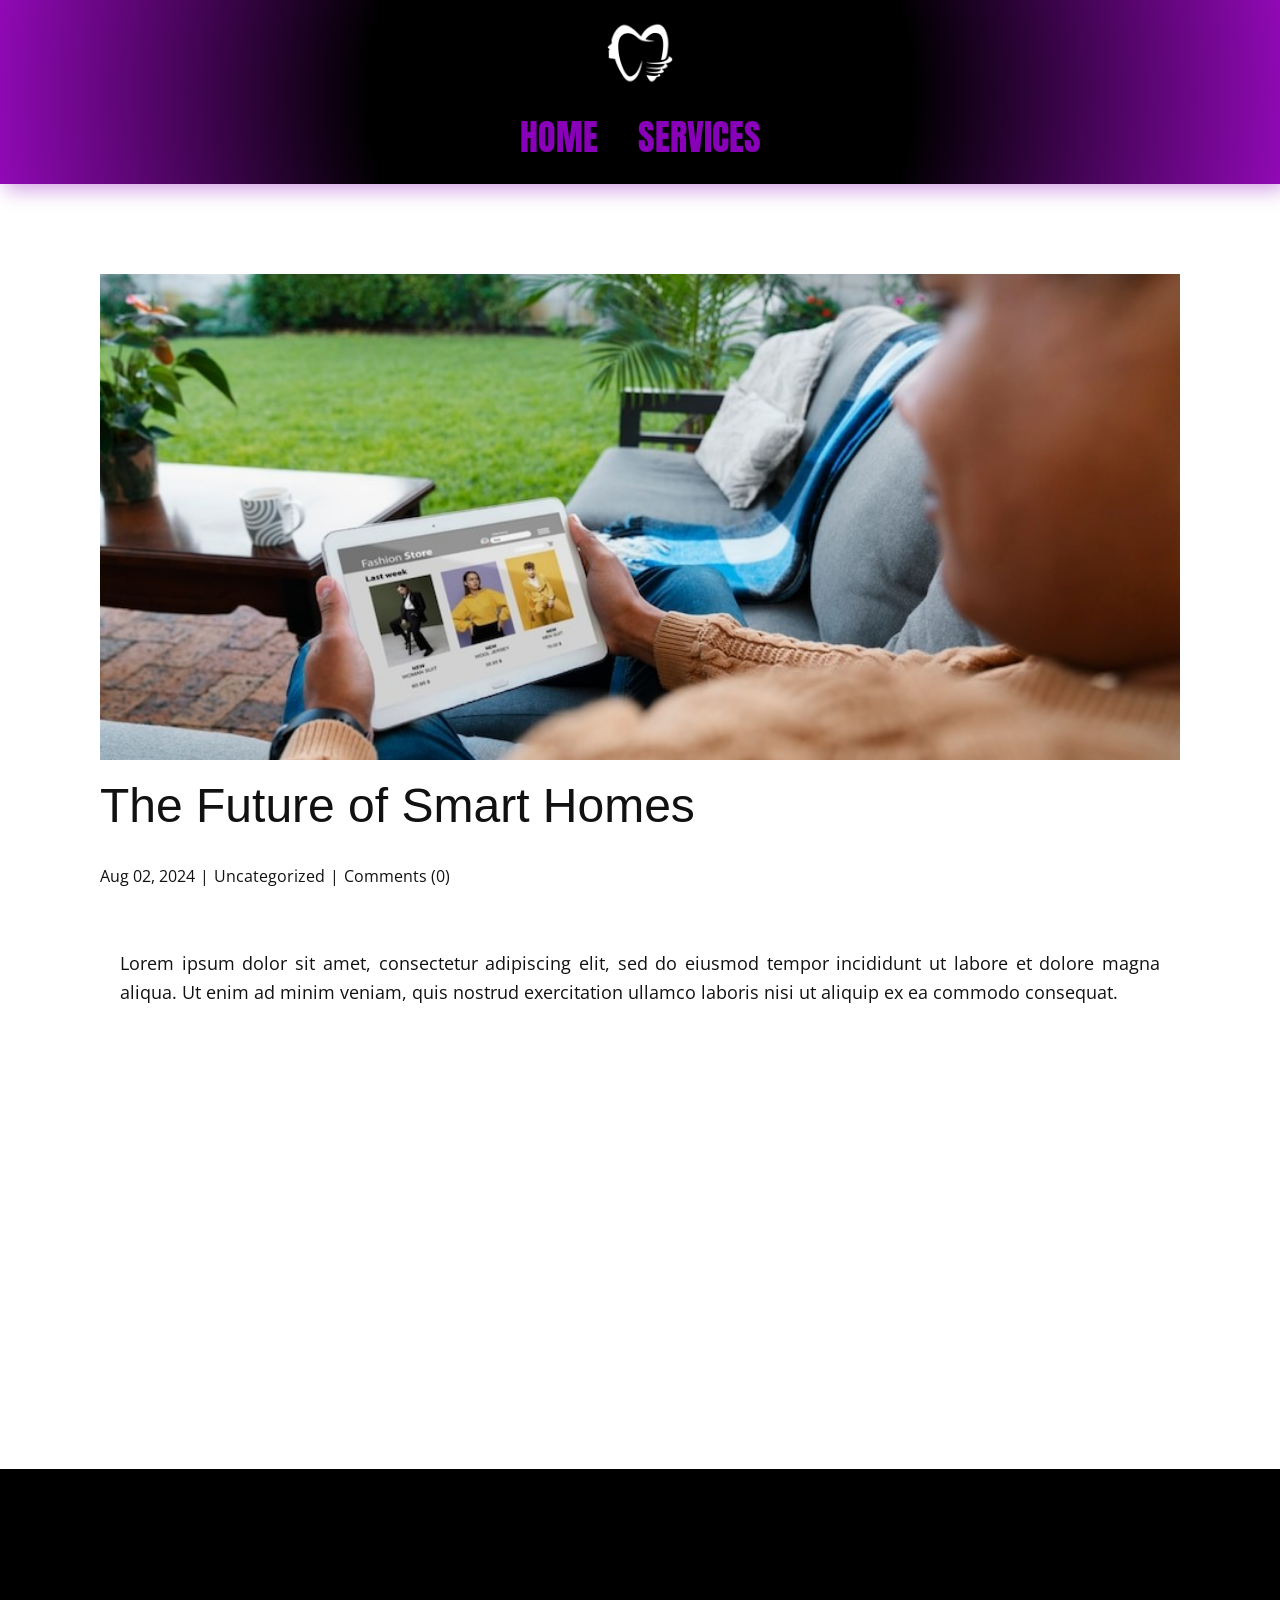
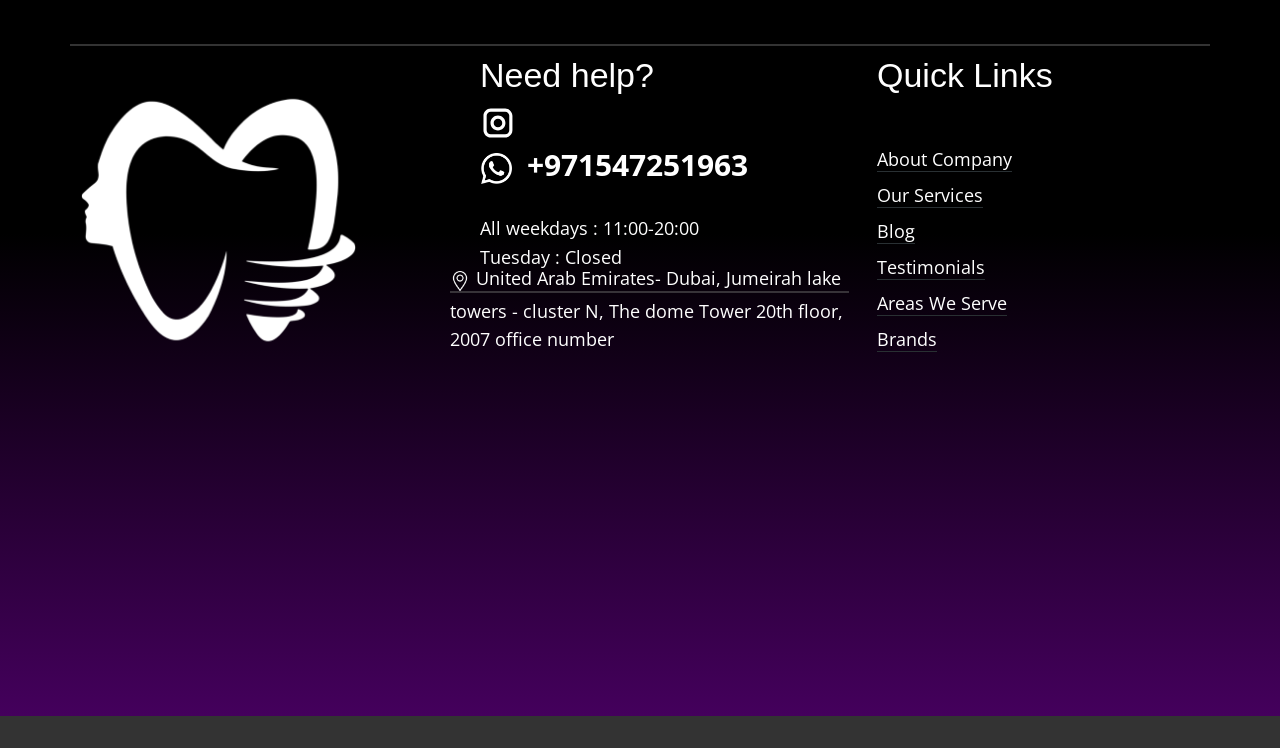
<file: blog/the-future-of-smart-homes.html>
<!DOCTYPE html>
<html style="font-size: 16px;" lang="en"><head>
    <meta name="viewport" content="width=device-width, initial-scale=1.0">
    <meta charset="utf-8">
    <meta name="keywords" content="Post 1 Headline">
    <meta name="description" content="Lorem ipsum dolor sit amet, consectetur adipiscing elit, sed do eiusmod tempor incididunt ut labore et dolore magna aliqua. Ut enim ad minim veniam, quis nostrud exercitation ullamco laboris nisi ut aliquip ex ea commodo consequat. ">
    <title>The Future of Smart Homes</title>
    <link rel="stylesheet" href="../nicepage.css" media="screen">
<link rel="stylesheet" href="../Post-Template.css" media="screen">
    <script class="u-script" type="text/javascript" src="../jquery.js" defer=""></script>
    <script class="u-script" type="text/javascript" src="../nicepage.js" defer=""></script>
    <meta name="generator" content="Nicepage 8.8.2, nicepage.com">
    
    
    
    <link id="u-page-google-font" rel="stylesheet" href="https://fonts.googleapis.com/css2?display=swap&amp;family=Open+Sans:ital,wght@0,300;0,400;0,500;0,600;0,700;0,800;1,300;1,400;1,500;1,600;1,700;1,800&amp;family=Anton:wght@400">
    <script type="application/ld+json">{
		"@context": "http://schema.org",
		"@type": "Organization",
		"name": "",
		"logo": "images/Untitled-design-11-300x300.png",
		"sameAs": [
				"https://instagram.com/medved.ae"
		]
}</script>
    <meta name="theme-color" content="#86afc0">
  <meta data-intl-tel-input-cdn-path="intlTelInput/"><meta name="twitter:description" content="Lorem ipsum dolor sit amet, consectetur adipiscing elit, sed do eiusmod tempor incididunt ut labore et dolore magna aliqua. Ut enim ad minim veniam, quis nostrud exercitation ullamco laboris nisi ut aliquip ex ea commodo consequat. "><meta property="og:type" content="article"><meta property="og:title" content="The Future of Smart Homes"><meta property="og:description" content="Lorem ipsum dolor sit amet, consectetur adipiscing elit, sed do eiusmod tempor incididunt ut labore et dolore magna aliqua. Ut enim ad minim veniam, quis nostrud exercitation ullamco laboris nisi ut aliquip ex ea commodo consequat. "><meta property="og:image" content="../images/back-view-man-using-tablet-outdo.jpg"></head>
  <body data-path-to-root="./" data-include-products="false" class="u-body u-xl-mode" data-lang="en"><header class="u-box-shadow u-clearfix u-container-align-center u-gradient u-header u-header" id="sec-0168" data-animation-name="" data-animation-duration="0" data-animation-delay="0" data-animation-direction=""><div class="u-clearfix u-sheet u-valign-middle-lg u-valign-middle-md u-valign-middle-sm u-valign-middle-xs u-sheet-1">
        <a href="#" class="u-image u-logo u-image-1" data-image-width="300" data-image-height="300">
          <img src="../images/Untitled-design-11-300x300.png" class="u-logo-image u-logo-image-1">
        </a>
        <nav class="u-menu u-menu-one-level u-offcanvas u-menu-1" role="navigation">
          <div class="menu-collapse u-custom-font" style="font-family: Anton; font-size: 2.25rem; text-transform: uppercase;">
            <a class="u-button-style u-custom-border u-custom-text-color u-custom-text-decoration u-custom-text-shadow u-custom-text-shadow-blur u-custom-text-shadow-color u-custom-text-shadow-transparency u-custom-text-shadow-x u-custom-text-shadow-y u-hamburger-link u-nav-link" href="#" tabindex="-1" aria-label="Open menu" aria-controls="0ba1">
              <svg class="u-svg-link" viewBox="0 0 24 24"><use xlink:href="#menu-hamburger"></use></svg>
              <svg class="u-svg-content" version="1.1" id="menu-hamburger" viewBox="0 0 16 16" x="0px" y="0px" xmlns:xlink="http://www.w3.org/1999/xlink" xmlns="http://www.w3.org/2000/svg"><g><rect y="1" width="16" height="2"></rect><rect y="7" width="16" height="2"></rect><rect y="13" width="16" height="2"></rect>
</g></svg>
            </a>
          </div>
          <div class="u-custom-menu u-nav-container">
            <ul role="menubar" class="u-custom-font u-nav u-unstyled u-nav-1"><li role="none" class="u-nav-item"><a role="menuitem" class="u-button-style u-nav-link u-text-custom-color-1 u-nav-link-2" href="../">Home</a>
</li><li role="none" class="u-nav-item"><a role="menuitem" class="u-button-style u-nav-link u-text-custom-color-1 u-nav-link-2" href="../Services.html">Services</a>
</li></ul>
          </div>
          <div class="u-custom-menu u-nav-container-collapse" id="0ba1" role="region" aria-label="Menu panel">
            <div class="u-black u-container-style u-inner-container-layout u-opacity u-opacity-95 u-sidenav">
              <div class="u-inner-container-layout u-sidenav-overflow">
                <div class="u-menu-close" tabindex="-1" aria-label="Close menu"></div>
                <ul class="u-align-center u-nav u-popupmenu-items u-unstyled u-nav-2" role="menubar"><li role="none" class="u-nav-item"><a role="menuitem" class="u-button-style u-nav-link" href="../">Home</a>
</li><li role="none" class="u-nav-item"><a role="menuitem" class="u-button-style u-nav-link" href="../Services.html">Services</a>
</li></ul>
              </div>
            </div>
            <div class="u-black u-menu-overlay u-opacity u-opacity-70"></div>
          </div>
        </nav>
      </div></header>
    <section class="u-align-center u-clearfix u-section-1" id="block-2">
      <div class="u-clearfix u-sheet u-valign-middle-md u-valign-middle-sm u-valign-middle-xs u-sheet-1"><!--post_details--><!--post_details_options_json--><!--{"source":""}--><!--/post_details_options_json--><!--blog_post-->
        <div class="u-container-style u-expanded-width u-post-details u-post-details-1">
          <div class="u-container-layout u-valign-middle u-container-layout-1"><!--blog_post_image-->
            <img alt="" class="u-blog-control u-expanded-width u-image u-image-default u-image-1" src="../images/back-view-man-using-tablet-outdo.jpg"><!--/blog_post_image--><!--blog_post_header-->
            <h2 class="u-blog-control u-text u-text-1">The Future of Smart Homes</h2><!--/blog_post_header--><!--blog_post_metadata-->
            <div class="u-blog-control u-metadata u-metadata-1"><!--blog_post_metadata_date--><span class="u-meta-date u-meta-icon">Aug 02, 2024</span><!--/blog_post_metadata_date--><!--blog_post_metadata_category--><span class="u-meta-category u-meta-icon"><a href="/blog/blog.html#/blog-1///">Uncategorized</a></span><!--/blog_post_metadata_category--><!--blog_post_metadata_comments--><span class="u-meta-comments u-meta-icon"><!--blog_post_metadata_comments_content-->Comments (0)<!--/blog_post_metadata_comments_content--></span><!--/blog_post_metadata_comments-->
            </div><!--/blog_post_metadata--><!--blog_post_content-->
            <div class="u-align-justify u-blog-control u-post-content u-text u-text-2 fr-view">
  <p>
    <meta name="viewport" content="width=device-width, initial-scale=1.0">
    <meta charset="utf-8">
    <meta name="keywords" content=""><meta name="description" content="">
    <title></title>
    <link rel="stylesheet" href="/nicepage.css" media="screen" class="u-static-style"><link rel="stylesheet" href="/nicepage.css" media="screen">
    <script class="u-script" type="text/javascript" src="//capp.nicepage.com/assets/jquery-1.9.1.min.js" defer=""></script>
    <script class="u-script" type="text/javascript" src="//capp.nicepage.com/f02c5c88a19f1e158e2ed62523e26113a047e024/nicepage.js" defer=""></script>
</p><section class="u-clearfix u-valign-top u-block-cb45-1" custom-posts-hash="T" data-section-properties="{&quot;margin&quot;:&quot;none&quot;,&quot;stretch&quot;:true}" data-id="cb45" data-posts-content="[{'images':[],'maps':[],'videos':[],'icons':[],'textWidth':'','textHeight':'','id':1,'headingProp':'h3','textProp':'text'}]" id="sec-256b" style="min-height: 500px">
  <div class="fr-view u-clearfix u-rich-text u-text u-block-cb45-4" style="padding-left: 20px; padding-right: 20px"><p>Lorem ipsum dolor sit amet, consectetur adipiscing elit, sed do eiusmod tempor incididunt ut labore et dolore magna aliqua. Ut enim ad minim veniam, quis nostrud exercitation ullamco laboris nisi ut aliquip ex ea commodo consequat. </p></div>
  <style data-mode="XL" data-visited="true">@media (min-width: 1200px) {
  .u-block-cb45-1 {
    min-height: 500px;
  }
  .u-block-cb45-4 {
    padding-left: 20px;
    padding-right: 20px;
  }
}</style>
  <style data-mode="LG">@media (max-width: 1199px) and (min-width: 992px) {
  .u-block-cb45-1 {
    min-height: 500px;
  }
  .u-block-cb45-4 {
    padding-left: 20px;
    padding-right: 20px;
  }
}</style>
  <style data-mode="MD">@media (max-width: 991px) and (min-width: 768px) {
  .u-block-cb45-1 {
    min-height: 500px;
  }
  .u-block-cb45-4 {
    padding-left: 20px;
    padding-right: 20px;
  }
}</style>
  <style data-mode="SM">@media (max-width: 767px) and (min-width: 576px) {
  .u-block-cb45-1 {
    min-height: 500px;
  }
  .u-block-cb45-4 {
    padding-left: 20px;
    padding-right: 20px;
    margin-top: 60px;
    margin-bottom: 60px;
  }
}</style>
  <style data-mode="XS">@media (max-width: 575px) {
  .u-block-cb45-1 {
    min-height: 500px;
  }
  .u-block-cb45-4 {
    padding-left: 20px;
    padding-right: 20px;
    margin-top: 60px;
    margin-bottom: 60px;
  }
}</style>
</section>
<p></p>
  </div><!--/blog_post_content-->
          </div>
        </div><!--/blog_post--><!--/post_details-->
      </div>
    </section>
    
    
    
    <footer class="u-align-center u-clearfix u-container-align-center u-footer u-gradient u-footer" id="sec-143b"><div class="u-clearfix u-sheet u-valign-middle-lg u-valign-middle-md u-valign-middle-sm u-valign-middle-xs u-sheet-1">
        <div class="u-border-2 u-border-grey-60 u-expanded-width u-line u-line-horizontal u-opacity u-opacity-50 u-line-1"></div>
        <div class="data-layout-selected u-clearfix u-expanded-width u-layout-wrap u-layout-wrap-1">
          <div class="u-layout">
            <div class="u-layout-row">
              <div class="u-container-style u-layout-cell u-size-20-lg u-size-20-xl u-size-30-md u-size-30-sm u-size-30-xs u-layout-cell-1">
                <div class="u-container-layout u-valign-top-lg u-valign-top-md u-valign-top-sm u-valign-top-xs u-container-layout-1">
                  <a href="" class="u-image u-logo u-image-1" data-image-width="300" data-image-height="300">
                    <img src="../images/Untitled-design-11-300x300.png" class="u-logo-image u-logo-image-1">
                  </a>
                </div>
              </div>
              <div class="u-container-style u-layout-cell u-shape-rectangle u-size-21-lg u-size-21-xl u-size-30-md u-size-30-sm u-size-30-xs u-layout-cell-2">
                <div class="u-container-layout u-container-layout-2">
                  <h3 class="u-align-left u-text u-text-body-alt-color u-text-1"> Need help?</h3>
                  <div class="u-social-icons u-social-icons-1">
                    <a class="u-social-url" title="instagram" target="_blank" href="https://instagram.com/medved.ae"><span class="u-icon u-social-icon u-social-instagram u-text-white u-icon-1"><svg class="u-svg-link" preserveAspectRatio="xMidYMin slice" viewBox="0 0 112 112" style=""><use xlink:href="#svg-af1e"></use></svg><svg class="u-svg-content" viewBox="0 0 112 112" x="0" y="0" id="svg-af1e"><path fill="currentColor" d="M55.9,32.9c-12.8,0-23.2,10.4-23.2,23.2s10.4,23.2,23.2,23.2s23.2-10.4,23.2-23.2S68.7,32.9,55.9,32.9z
	 M55.9,69.4c-7.4,0-13.3-6-13.3-13.3c-0.1-7.4,6-13.3,13.3-13.3s13.3,6,13.3,13.3C69.3,63.5,63.3,69.4,55.9,69.4z"></path><path fill="currentColor" d="M78.2,11H33.5C21,11,10.8,21.3,10.8,33.7v44.7c0,12.6,10.2,22.8,22.7,22.8h44.7c12.6,0,22.7-10.2,22.7-22.7
	V33.7C100.8,21.1,90.6,11,78.2,11z M91,78.4c0,7.1-5.8,12.8-12.8,12.8H33.5c-7.1,0-12.8-5.8-12.8-12.8V33.7
	c0-7.1,5.8-12.8,12.8-12.8h44.7c7.1,0,12.8,5.8,12.8,12.8V78.4z"></path></svg></span>
                    </a>
                  </div>
                  <p class="u-text u-text-palette-1-base u-text-2"><span class="u-file-icon u-icon u-icon-2" data-animation-name="" data-animation-duration="0" data-animation-delay="0" data-animation-direction=""><img src="../images/whatsapp-792058cd.png" alt=""></span>
                    <a href="tel:+971547251963" class="u-active-none u-border-none u-btn u-button-link u-button-style u-hover-none u-none u-text-active-white u-text-hover-white u-text-white u-btn-1" data-animation-name="" data-animation-duration="0" data-animation-delay="0" data-animation-direction="">+971547251963</a>
                  </p>
                  <p class="u-text u-text-body-alt-color u-text-3"> All weekdays : 11:00-20:00<br>Tuesday : Closed
                  </p>
                  <div class="u-border-2 u-border-grey-60 u-expanded-width u-line u-line-horizontal u-opacity u-opacity-50 u-line-2"></div>
                  <p class="u-text u-text-default u-text-4"></p>
                  <p class="u-text u-text-body-alt-color u-text-default u-text-5"><span class="u-file-icon u-icon u-text-white u-icon-3"><img src="../images/2838912-05a28158.png" alt=""></span>United Arab Emirates- Dubai, Jumeirah lake towers - cluster N, The dome Tower 20th floor, 2007 office number
                  </p>
                  <a href="tel:+12345678910" class="u-active-none u-border-none u-btn u-button-link u-button-style u-hover-none u-none u-text-active-white u-text-hover-white u-text-white u-btn-2" data-animation-name="" data-animation-duration="0" data-animation-delay="0" data-animation-direction=""></a>
                </div>
              </div>
              <div class="u-container-style u-layout-cell u-shape-rectangle u-size-19-lg u-size-19-xl u-size-60-md u-size-60-sm u-size-60-xs u-layout-cell-3">
                <div class="u-container-layout u-container-layout-3">
                  <h3 class="u-align-left u-text u-text-body-alt-color u-text-6">Quick ​Links</h3>
                  <p class="u-align-left u-text u-text-7">
                    <a href="#" class="u-active-none u-border-1 u-border-active-white u-border-hover-white u-border-no-left u-border-no-right u-border-no-top u-border-palette-1-dark-3 u-btn u-button-link u-button-style u-hover-none u-none u-text-active-palette-1-light-3 u-text-body-alt-color u-text-hover-palette-1-light-3 u-btn-3" title="#" data-animation-name="" data-animation-duration="0" data-animation-delay="0" data-animation-direction="">About Company</a>
                    <a href="#" class="u-active-none u-border-1 u-border-active-white u-border-hover-white u-border-no-left u-border-no-right u-border-no-top u-border-palette-1-dark-3 u-btn u-button-link u-button-style u-hover-none u-none u-text-active-palette-1-light-3 u-text-body-alt-color u-text-hover-palette-1-light-3 u-btn-4" title="#" data-animation-name="" data-animation-duration="0" data-animation-delay="0" data-animation-direction="">
                      <br>Our Services
                    </a>
                    <br>
                    <a href="#" class="u-active-none u-border-1 u-border-active-white u-border-hover-white u-border-no-left u-border-no-right u-border-no-top u-border-palette-1-dark-3 u-btn u-button-link u-button-style u-hover-none u-none u-text-active-palette-1-light-3 u-text-body-alt-color u-text-hover-palette-1-light-3 u-btn-5" title="#" data-animation-name="" data-animation-duration="0" data-animation-delay="0" data-animation-direction="">Blog<br>
                    </a>
                    <a href="#" class="u-active-none u-border-1 u-border-active-white u-border-hover-white u-border-no-left u-border-no-right u-border-no-top u-border-palette-1-dark-3 u-btn u-button-link u-button-style u-hover-none u-none u-text-active-palette-1-light-3 u-text-body-alt-color u-text-hover-palette-1-light-3 u-btn-6" data-animation-name="" data-animation-duration="0" data-animation-delay="0" data-animation-direction="">Testimonials</a>
                    <br>
                    <a href="#" class="u-active-none u-border-1 u-border-active-white u-border-hover-white u-border-no-left u-border-no-right u-border-no-top u-border-palette-1-dark-3 u-btn u-button-link u-button-style u-hover-none u-none u-text-active-palette-1-light-3 u-text-body-alt-color u-text-hover-palette-1-light-3 u-btn-7" data-animation-name="" data-animation-duration="0" data-animation-delay="0" data-animation-direction="">Areas We Serve</a>
                    <br>
                    <a href="#" class="u-active-none u-border-1 u-border-active-white u-border-hover-white u-border-no-left u-border-no-right u-border-no-top u-border-palette-1-dark-3 u-btn u-button-link u-button-style u-hover-none u-none u-text-active-palette-1-light-3 u-text-body-alt-color u-text-hover-palette-1-light-3 u-btn-8" data-animation-name="" data-animation-duration="0" data-animation-delay="0" data-animation-direction="">Brands</a>
                  </p>
                </div>
              </div>
            </div>
          </div>
        </div>
      </div></footer>
    <section class="u-backlink u-clearfix u-grey-80"></section>
  
</body></html>
</file>
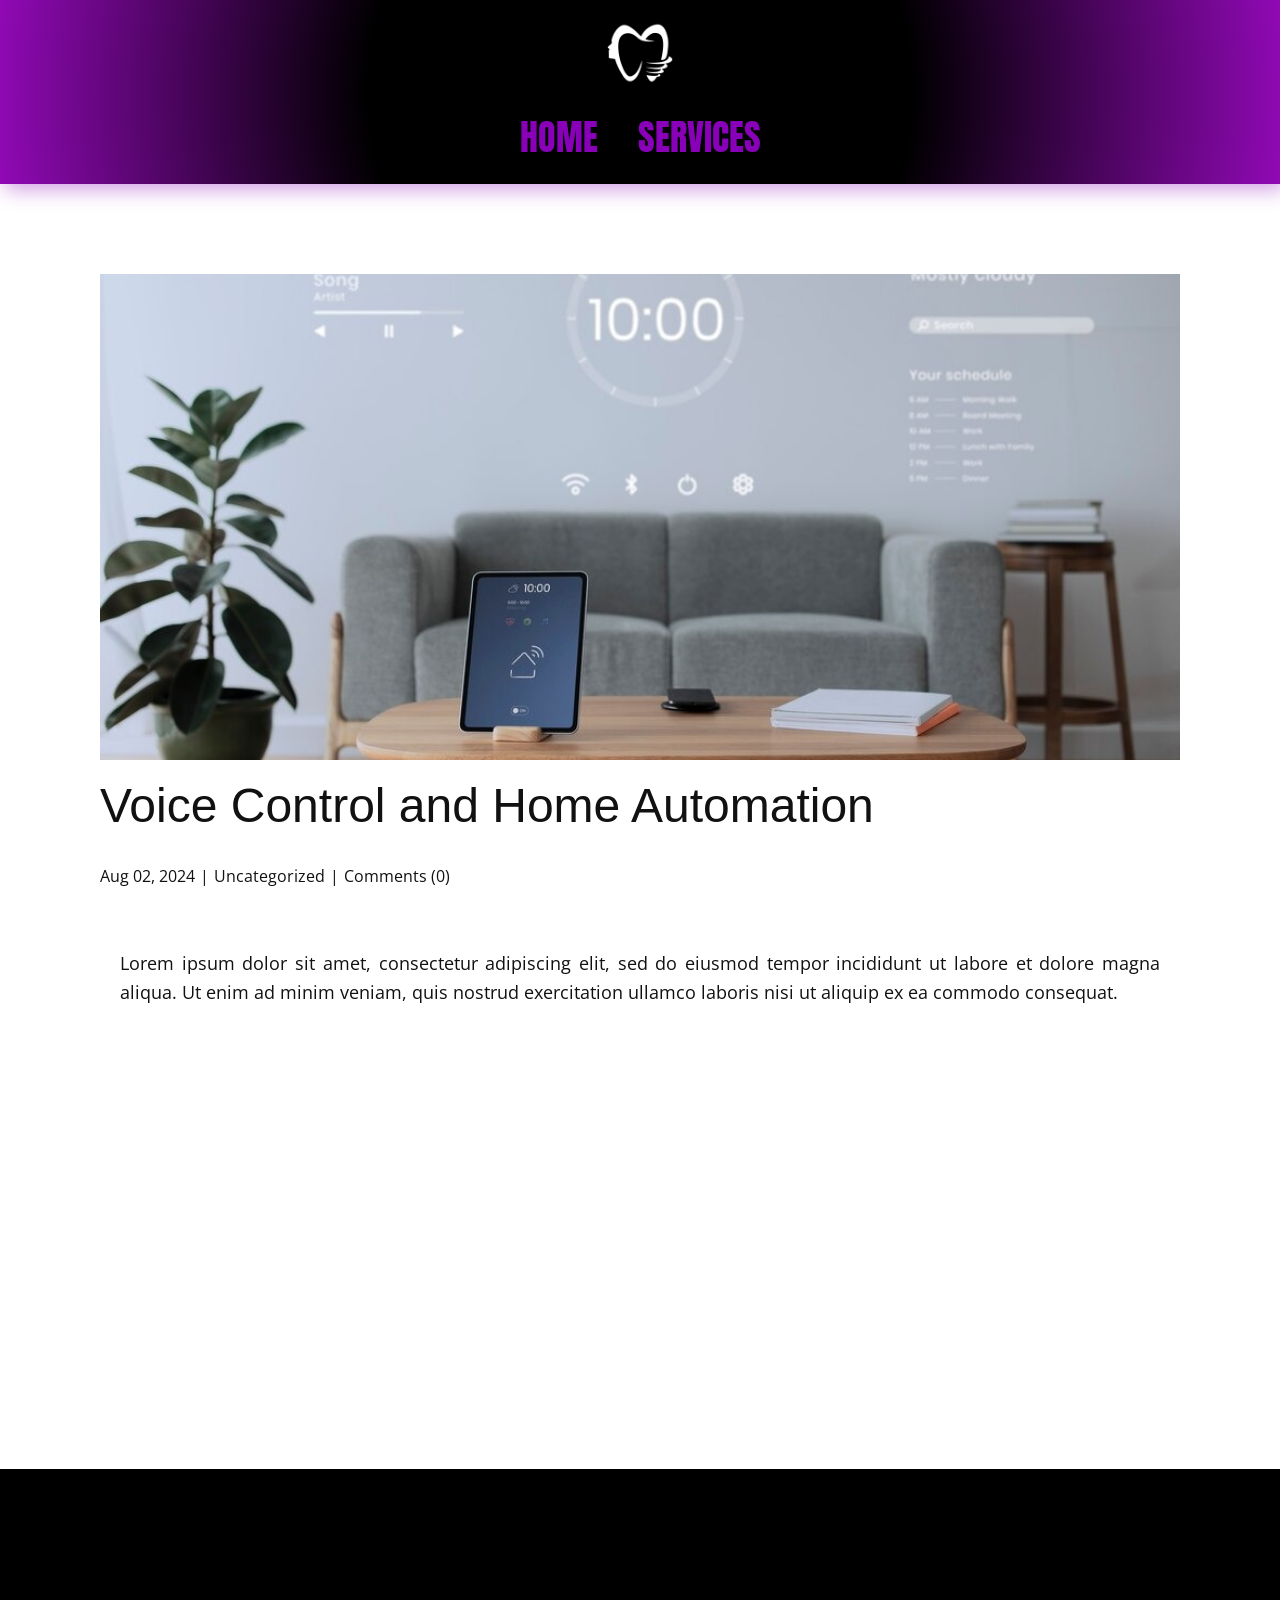
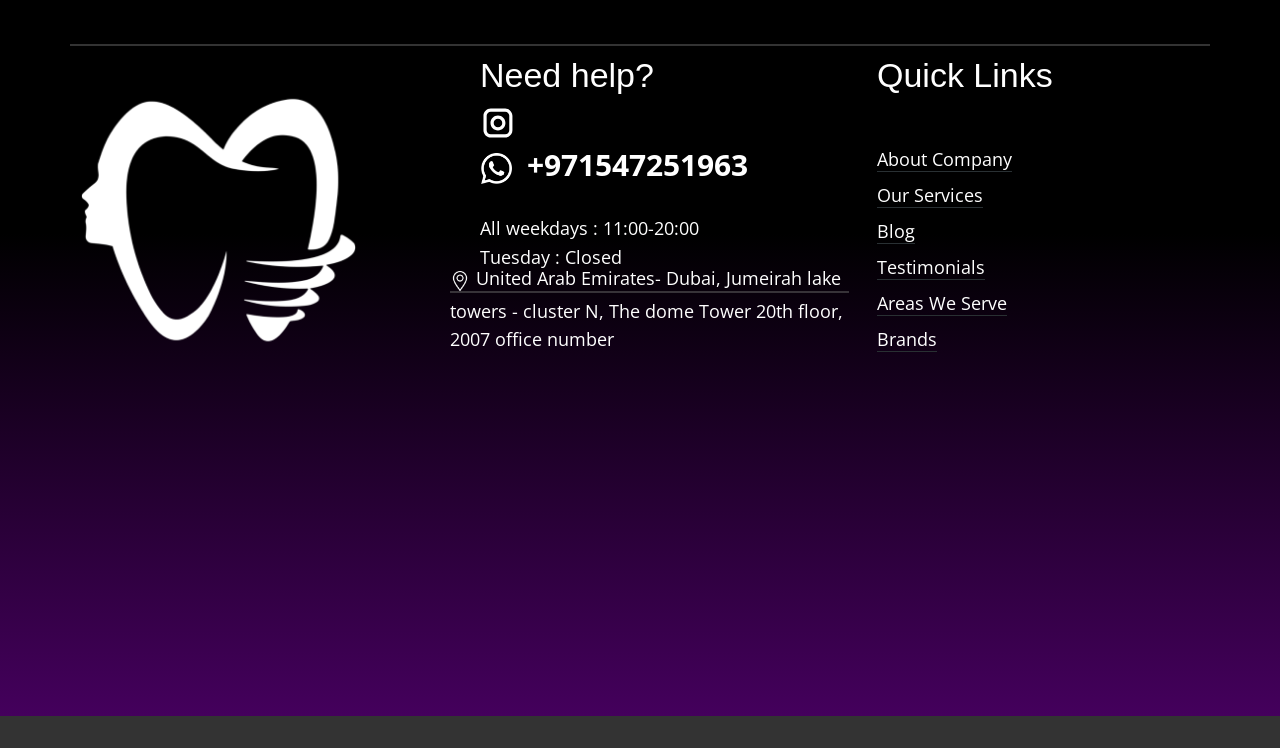
<file: blog/voice-control-and-home-automation.html>
<!DOCTYPE html>
<html style="font-size: 16px;" lang="en"><head>
    <meta name="viewport" content="width=device-width, initial-scale=1.0">
    <meta charset="utf-8">
    <meta name="keywords" content="Post 1 Headline">
    <meta name="description" content="Lorem ipsum dolor sit amet, consectetur adipiscing elit, sed do eiusmod tempor incididunt ut labore et dolore magna aliqua. Ut enim ad minim veniam, quis nostrud exercitation ullamco laboris nisi ut aliquip ex ea commodo consequat. ">
    <title>Voice Control and Home Automation</title>
    <link rel="stylesheet" href="../nicepage.css" media="screen">
<link rel="stylesheet" href="../Post-Template.css" media="screen">
    <script class="u-script" type="text/javascript" src="../jquery.js" defer=""></script>
    <script class="u-script" type="text/javascript" src="../nicepage.js" defer=""></script>
    <meta name="generator" content="Nicepage 8.8.2, nicepage.com">
    
    
    
    <link id="u-page-google-font" rel="stylesheet" href="https://fonts.googleapis.com/css2?display=swap&amp;family=Open+Sans:ital,wght@0,300;0,400;0,500;0,600;0,700;0,800;1,300;1,400;1,500;1,600;1,700;1,800&amp;family=Anton:wght@400">
    <script type="application/ld+json">{
		"@context": "http://schema.org",
		"@type": "Organization",
		"name": "",
		"logo": "images/Untitled-design-11-300x300.png",
		"sameAs": [
				"https://instagram.com/medved.ae"
		]
}</script>
    <meta name="theme-color" content="#86afc0">
  <meta data-intl-tel-input-cdn-path="intlTelInput/"><meta name="twitter:description" content="Lorem ipsum dolor sit amet, consectetur adipiscing elit, sed do eiusmod tempor incididunt ut labore et dolore magna aliqua. Ut enim ad minim veniam, quis nostrud exercitation ullamco laboris nisi ut aliquip ex ea commodo consequat. "><meta property="og:type" content="article"><meta property="og:title" content="Voice Control and Home Automation"><meta property="og:description" content="Lorem ipsum dolor sit amet, consectetur adipiscing elit, sed do eiusmod tempor incididunt ut labore et dolore magna aliqua. Ut enim ad minim veniam, quis nostrud exercitation ullamco laboris nisi ut aliquip ex ea commodo consequat. "><meta property="og:image" content="../images/digital-tablet-screen-with-smart.jpg"></head>
  <body data-path-to-root="./" data-include-products="false" class="u-body u-xl-mode" data-lang="en"><header class="u-box-shadow u-clearfix u-container-align-center u-gradient u-header u-header" id="sec-0168" data-animation-name="" data-animation-duration="0" data-animation-delay="0" data-animation-direction=""><div class="u-clearfix u-sheet u-valign-middle-lg u-valign-middle-md u-valign-middle-sm u-valign-middle-xs u-sheet-1">
        <a href="#" class="u-image u-logo u-image-1" data-image-width="300" data-image-height="300">
          <img src="../images/Untitled-design-11-300x300.png" class="u-logo-image u-logo-image-1">
        </a>
        <nav class="u-menu u-menu-one-level u-offcanvas u-menu-1" role="navigation">
          <div class="menu-collapse u-custom-font" style="font-family: Anton; font-size: 2.25rem; text-transform: uppercase;">
            <a class="u-button-style u-custom-border u-custom-text-color u-custom-text-decoration u-custom-text-shadow u-custom-text-shadow-blur u-custom-text-shadow-color u-custom-text-shadow-transparency u-custom-text-shadow-x u-custom-text-shadow-y u-hamburger-link u-nav-link" href="#" tabindex="-1" aria-label="Open menu" aria-controls="0ba1">
              <svg class="u-svg-link" viewBox="0 0 24 24"><use xlink:href="#menu-hamburger"></use></svg>
              <svg class="u-svg-content" version="1.1" id="menu-hamburger" viewBox="0 0 16 16" x="0px" y="0px" xmlns:xlink="http://www.w3.org/1999/xlink" xmlns="http://www.w3.org/2000/svg"><g><rect y="1" width="16" height="2"></rect><rect y="7" width="16" height="2"></rect><rect y="13" width="16" height="2"></rect>
</g></svg>
            </a>
          </div>
          <div class="u-custom-menu u-nav-container">
            <ul role="menubar" class="u-custom-font u-nav u-unstyled u-nav-1"><li role="none" class="u-nav-item"><a role="menuitem" class="u-button-style u-nav-link u-text-custom-color-1 u-nav-link-2" href="../">Home</a>
</li><li role="none" class="u-nav-item"><a role="menuitem" class="u-button-style u-nav-link u-text-custom-color-1 u-nav-link-2" href="../Services.html">Services</a>
</li></ul>
          </div>
          <div class="u-custom-menu u-nav-container-collapse" id="0ba1" role="region" aria-label="Menu panel">
            <div class="u-black u-container-style u-inner-container-layout u-opacity u-opacity-95 u-sidenav">
              <div class="u-inner-container-layout u-sidenav-overflow">
                <div class="u-menu-close" tabindex="-1" aria-label="Close menu"></div>
                <ul class="u-align-center u-nav u-popupmenu-items u-unstyled u-nav-2" role="menubar"><li role="none" class="u-nav-item"><a role="menuitem" class="u-button-style u-nav-link" href="../">Home</a>
</li><li role="none" class="u-nav-item"><a role="menuitem" class="u-button-style u-nav-link" href="../Services.html">Services</a>
</li></ul>
              </div>
            </div>
            <div class="u-black u-menu-overlay u-opacity u-opacity-70"></div>
          </div>
        </nav>
      </div></header>
    <section class="u-align-center u-clearfix u-section-1" id="block-2">
      <div class="u-clearfix u-sheet u-valign-middle-md u-valign-middle-sm u-valign-middle-xs u-sheet-1"><!--post_details--><!--post_details_options_json--><!--{"source":""}--><!--/post_details_options_json--><!--blog_post-->
        <div class="u-container-style u-expanded-width u-post-details u-post-details-1">
          <div class="u-container-layout u-valign-middle u-container-layout-1"><!--blog_post_image-->
            <img alt="" class="u-blog-control u-expanded-width u-image u-image-default u-image-1" src="../images/digital-tablet-screen-with-smart.jpg"><!--/blog_post_image--><!--blog_post_header-->
            <h2 class="u-blog-control u-text u-text-1">Voice Control and Home Automation</h2><!--/blog_post_header--><!--blog_post_metadata-->
            <div class="u-blog-control u-metadata u-metadata-1"><!--blog_post_metadata_date--><span class="u-meta-date u-meta-icon">Aug 02, 2024</span><!--/blog_post_metadata_date--><!--blog_post_metadata_category--><span class="u-meta-category u-meta-icon"><a href="/blog/blog.html#/blog-1///">Uncategorized</a></span><!--/blog_post_metadata_category--><!--blog_post_metadata_comments--><span class="u-meta-comments u-meta-icon"><!--blog_post_metadata_comments_content-->Comments (0)<!--/blog_post_metadata_comments_content--></span><!--/blog_post_metadata_comments-->
            </div><!--/blog_post_metadata--><!--blog_post_content-->
            <div class="u-align-justify u-blog-control u-post-content u-text u-text-2 fr-view">
  <p>
    <meta name="viewport" content="width=device-width, initial-scale=1.0">
    <meta charset="utf-8">
    <meta name="keywords" content=""><meta name="description" content="">
    <title></title>
    <link rel="stylesheet" href="/nicepage.css" media="screen" class="u-static-style"><link rel="stylesheet" href="/nicepage.css" media="screen">
    <script class="u-script" type="text/javascript" src="//capp.nicepage.com/assets/jquery-1.9.1.min.js" defer=""></script>
    <script class="u-script" type="text/javascript" src="//capp.nicepage.com/f02c5c88a19f1e158e2ed62523e26113a047e024/nicepage.js" defer=""></script>
</p><section class="u-clearfix u-valign-top u-block-e288-1" custom-posts-hash="T" data-section-properties="{&quot;margin&quot;:&quot;none&quot;,&quot;stretch&quot;:true}" data-id="e288" data-posts-content="[{'images':[],'maps':[],'videos':[],'icons':[],'textWidth':'','textHeight':'','id':1,'headingProp':'h3','textProp':'text'}]" id="sec-88ec" style="min-height: 500px">
  <div class="fr-view u-clearfix u-rich-text u-text u-block-e288-4" style="padding-left: 20px; padding-right: 20px"><p>Lorem ipsum dolor sit amet, consectetur adipiscing elit, sed do eiusmod tempor incididunt ut labore et dolore magna aliqua. Ut enim ad minim veniam, quis nostrud exercitation ullamco laboris nisi ut aliquip ex ea commodo consequat. </p></div>
  <style data-mode="XL" data-visited="true">@media (min-width: 1200px) {
  .u-block-e288-1 {
    min-height: 500px;
  }
  .u-block-e288-4 {
    padding-left: 20px;
    padding-right: 20px;
  }
}</style>
  <style data-mode="LG">@media (max-width: 1199px) and (min-width: 992px) {
  .u-block-e288-1 {
    min-height: 500px;
  }
  .u-block-e288-4 {
    padding-left: 20px;
    padding-right: 20px;
  }
}</style>
  <style data-mode="MD">@media (max-width: 991px) and (min-width: 768px) {
  .u-block-e288-1 {
    min-height: 500px;
  }
  .u-block-e288-4 {
    padding-left: 20px;
    padding-right: 20px;
  }
}</style>
  <style data-mode="SM">@media (max-width: 767px) and (min-width: 576px) {
  .u-block-e288-1 {
    min-height: 500px;
  }
  .u-block-e288-4 {
    padding-left: 20px;
    padding-right: 20px;
    margin-top: 60px;
    margin-bottom: 60px;
  }
}</style>
  <style data-mode="XS">@media (max-width: 575px) {
  .u-block-e288-1 {
    min-height: 500px;
  }
  .u-block-e288-4 {
    padding-left: 20px;
    padding-right: 20px;
    margin-top: 60px;
    margin-bottom: 60px;
  }
}</style>
</section>
<p></p>
  </div><!--/blog_post_content-->
          </div>
        </div><!--/blog_post--><!--/post_details-->
      </div>
    </section>
    
    
    
    <footer class="u-align-center u-clearfix u-container-align-center u-footer u-gradient u-footer" id="sec-143b"><div class="u-clearfix u-sheet u-valign-middle-lg u-valign-middle-md u-valign-middle-sm u-valign-middle-xs u-sheet-1">
        <div class="u-border-2 u-border-grey-60 u-expanded-width u-line u-line-horizontal u-opacity u-opacity-50 u-line-1"></div>
        <div class="data-layout-selected u-clearfix u-expanded-width u-layout-wrap u-layout-wrap-1">
          <div class="u-layout">
            <div class="u-layout-row">
              <div class="u-container-style u-layout-cell u-size-20-lg u-size-20-xl u-size-30-md u-size-30-sm u-size-30-xs u-layout-cell-1">
                <div class="u-container-layout u-valign-top-lg u-valign-top-md u-valign-top-sm u-valign-top-xs u-container-layout-1">
                  <a href="" class="u-image u-logo u-image-1" data-image-width="300" data-image-height="300">
                    <img src="../images/Untitled-design-11-300x300.png" class="u-logo-image u-logo-image-1">
                  </a>
                </div>
              </div>
              <div class="u-container-style u-layout-cell u-shape-rectangle u-size-21-lg u-size-21-xl u-size-30-md u-size-30-sm u-size-30-xs u-layout-cell-2">
                <div class="u-container-layout u-container-layout-2">
                  <h3 class="u-align-left u-text u-text-body-alt-color u-text-1"> Need help?</h3>
                  <div class="u-social-icons u-social-icons-1">
                    <a class="u-social-url" title="instagram" target="_blank" href="https://instagram.com/medved.ae"><span class="u-icon u-social-icon u-social-instagram u-text-white u-icon-1"><svg class="u-svg-link" preserveAspectRatio="xMidYMin slice" viewBox="0 0 112 112" style=""><use xlink:href="#svg-af1e"></use></svg><svg class="u-svg-content" viewBox="0 0 112 112" x="0" y="0" id="svg-af1e"><path fill="currentColor" d="M55.9,32.9c-12.8,0-23.2,10.4-23.2,23.2s10.4,23.2,23.2,23.2s23.2-10.4,23.2-23.2S68.7,32.9,55.9,32.9z
	 M55.9,69.4c-7.4,0-13.3-6-13.3-13.3c-0.1-7.4,6-13.3,13.3-13.3s13.3,6,13.3,13.3C69.3,63.5,63.3,69.4,55.9,69.4z"></path><path fill="currentColor" d="M78.2,11H33.5C21,11,10.8,21.3,10.8,33.7v44.7c0,12.6,10.2,22.8,22.7,22.8h44.7c12.6,0,22.7-10.2,22.7-22.7
	V33.7C100.8,21.1,90.6,11,78.2,11z M91,78.4c0,7.1-5.8,12.8-12.8,12.8H33.5c-7.1,0-12.8-5.8-12.8-12.8V33.7
	c0-7.1,5.8-12.8,12.8-12.8h44.7c7.1,0,12.8,5.8,12.8,12.8V78.4z"></path></svg></span>
                    </a>
                  </div>
                  <p class="u-text u-text-palette-1-base u-text-2"><span class="u-file-icon u-icon u-icon-2" data-animation-name="" data-animation-duration="0" data-animation-delay="0" data-animation-direction=""><img src="../images/whatsapp-792058cd.png" alt=""></span>
                    <a href="tel:+971547251963" class="u-active-none u-border-none u-btn u-button-link u-button-style u-hover-none u-none u-text-active-white u-text-hover-white u-text-white u-btn-1" data-animation-name="" data-animation-duration="0" data-animation-delay="0" data-animation-direction="">+971547251963</a>
                  </p>
                  <p class="u-text u-text-body-alt-color u-text-3"> All weekdays : 11:00-20:00<br>Tuesday : Closed
                  </p>
                  <div class="u-border-2 u-border-grey-60 u-expanded-width u-line u-line-horizontal u-opacity u-opacity-50 u-line-2"></div>
                  <p class="u-text u-text-default u-text-4"></p>
                  <p class="u-text u-text-body-alt-color u-text-default u-text-5"><span class="u-file-icon u-icon u-text-white u-icon-3"><img src="../images/2838912-05a28158.png" alt=""></span>United Arab Emirates- Dubai, Jumeirah lake towers - cluster N, The dome Tower 20th floor, 2007 office number
                  </p>
                  <a href="tel:+12345678910" class="u-active-none u-border-none u-btn u-button-link u-button-style u-hover-none u-none u-text-active-white u-text-hover-white u-text-white u-btn-2" data-animation-name="" data-animation-duration="0" data-animation-delay="0" data-animation-direction=""></a>
                </div>
              </div>
              <div class="u-container-style u-layout-cell u-shape-rectangle u-size-19-lg u-size-19-xl u-size-60-md u-size-60-sm u-size-60-xs u-layout-cell-3">
                <div class="u-container-layout u-container-layout-3">
                  <h3 class="u-align-left u-text u-text-body-alt-color u-text-6">Quick ​Links</h3>
                  <p class="u-align-left u-text u-text-7">
                    <a href="#" class="u-active-none u-border-1 u-border-active-white u-border-hover-white u-border-no-left u-border-no-right u-border-no-top u-border-palette-1-dark-3 u-btn u-button-link u-button-style u-hover-none u-none u-text-active-palette-1-light-3 u-text-body-alt-color u-text-hover-palette-1-light-3 u-btn-3" title="#" data-animation-name="" data-animation-duration="0" data-animation-delay="0" data-animation-direction="">About Company</a>
                    <a href="#" class="u-active-none u-border-1 u-border-active-white u-border-hover-white u-border-no-left u-border-no-right u-border-no-top u-border-palette-1-dark-3 u-btn u-button-link u-button-style u-hover-none u-none u-text-active-palette-1-light-3 u-text-body-alt-color u-text-hover-palette-1-light-3 u-btn-4" title="#" data-animation-name="" data-animation-duration="0" data-animation-delay="0" data-animation-direction="">
                      <br>Our Services
                    </a>
                    <br>
                    <a href="#" class="u-active-none u-border-1 u-border-active-white u-border-hover-white u-border-no-left u-border-no-right u-border-no-top u-border-palette-1-dark-3 u-btn u-button-link u-button-style u-hover-none u-none u-text-active-palette-1-light-3 u-text-body-alt-color u-text-hover-palette-1-light-3 u-btn-5" title="#" data-animation-name="" data-animation-duration="0" data-animation-delay="0" data-animation-direction="">Blog<br>
                    </a>
                    <a href="#" class="u-active-none u-border-1 u-border-active-white u-border-hover-white u-border-no-left u-border-no-right u-border-no-top u-border-palette-1-dark-3 u-btn u-button-link u-button-style u-hover-none u-none u-text-active-palette-1-light-3 u-text-body-alt-color u-text-hover-palette-1-light-3 u-btn-6" data-animation-name="" data-animation-duration="0" data-animation-delay="0" data-animation-direction="">Testimonials</a>
                    <br>
                    <a href="#" class="u-active-none u-border-1 u-border-active-white u-border-hover-white u-border-no-left u-border-no-right u-border-no-top u-border-palette-1-dark-3 u-btn u-button-link u-button-style u-hover-none u-none u-text-active-palette-1-light-3 u-text-body-alt-color u-text-hover-palette-1-light-3 u-btn-7" data-animation-name="" data-animation-duration="0" data-animation-delay="0" data-animation-direction="">Areas We Serve</a>
                    <br>
                    <a href="#" class="u-active-none u-border-1 u-border-active-white u-border-hover-white u-border-no-left u-border-no-right u-border-no-top u-border-palette-1-dark-3 u-btn u-button-link u-button-style u-hover-none u-none u-text-active-palette-1-light-3 u-text-body-alt-color u-text-hover-palette-1-light-3 u-btn-8" data-animation-name="" data-animation-duration="0" data-animation-delay="0" data-animation-direction="">Brands</a>
                  </p>
                </div>
              </div>
            </div>
          </div>
        </div>
      </div></footer>
    <section class="u-backlink u-clearfix u-grey-80"></section>
  
</body></html>
</file>
